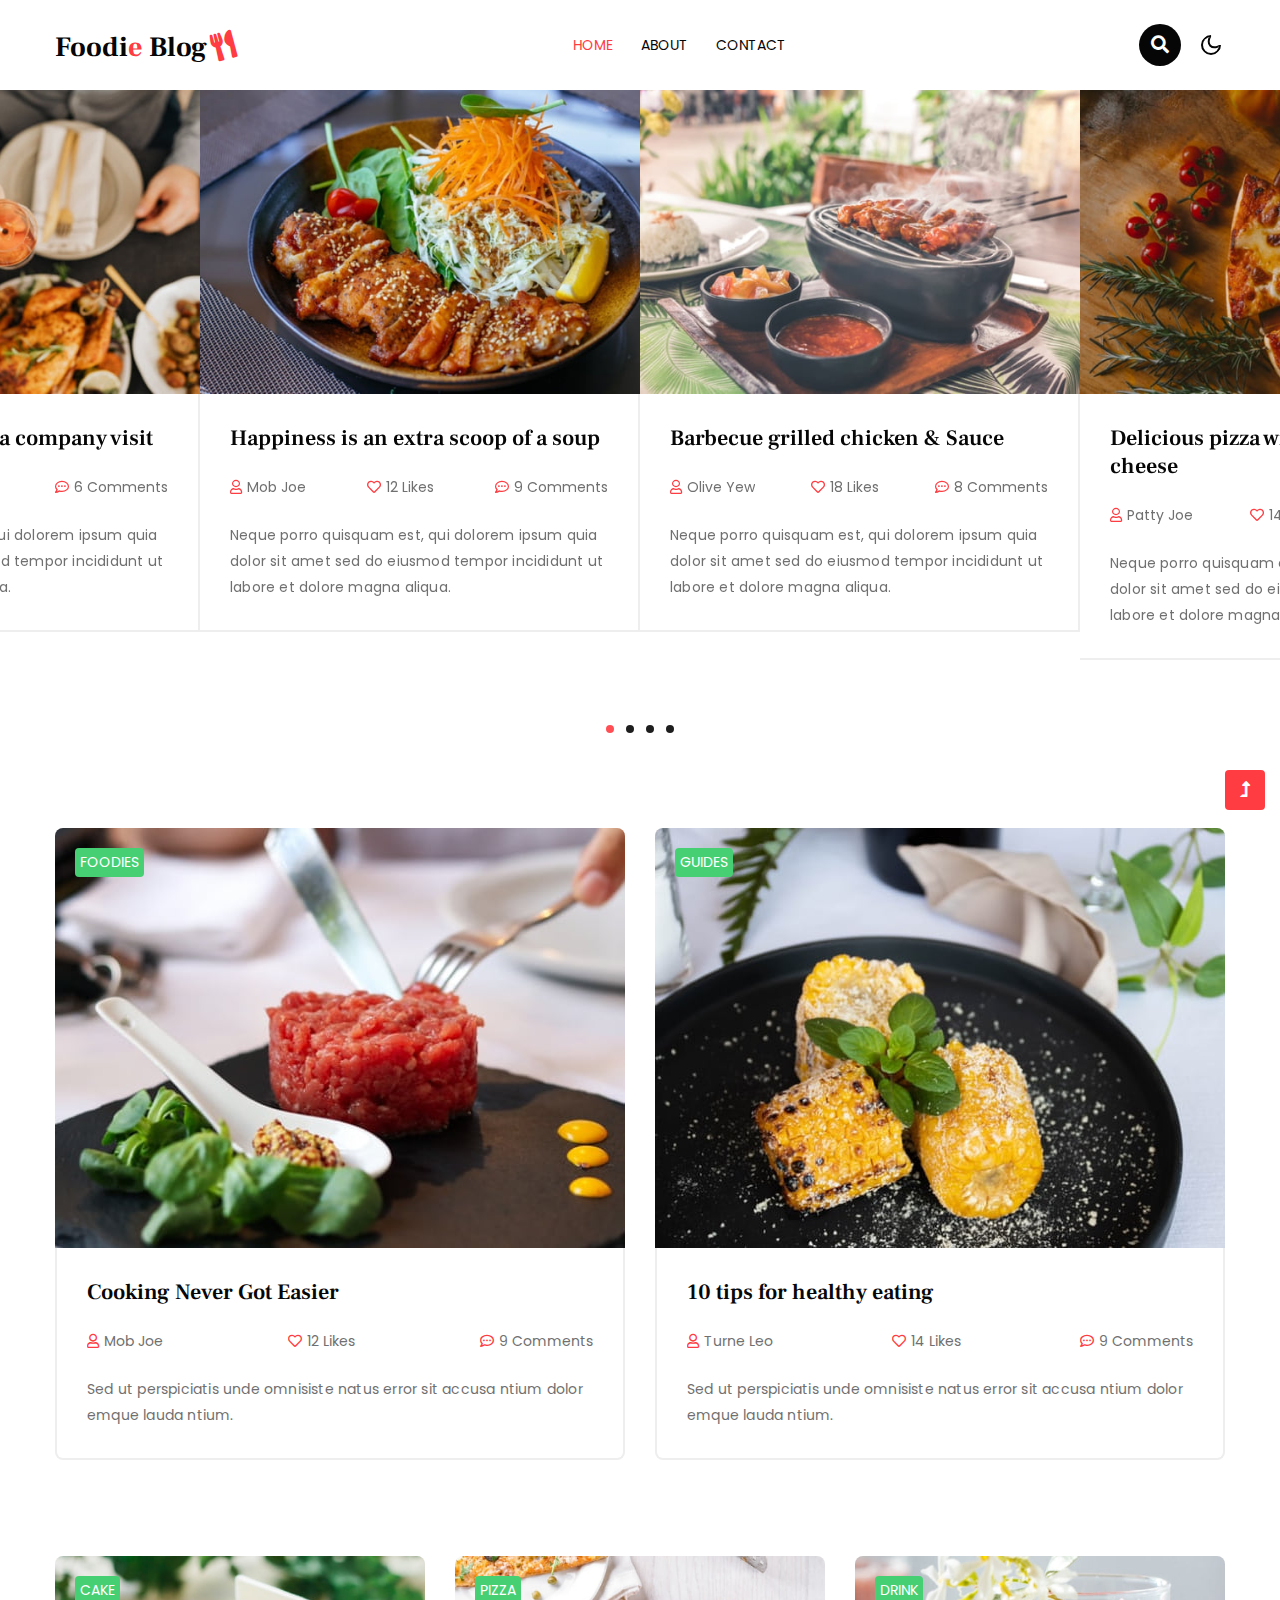
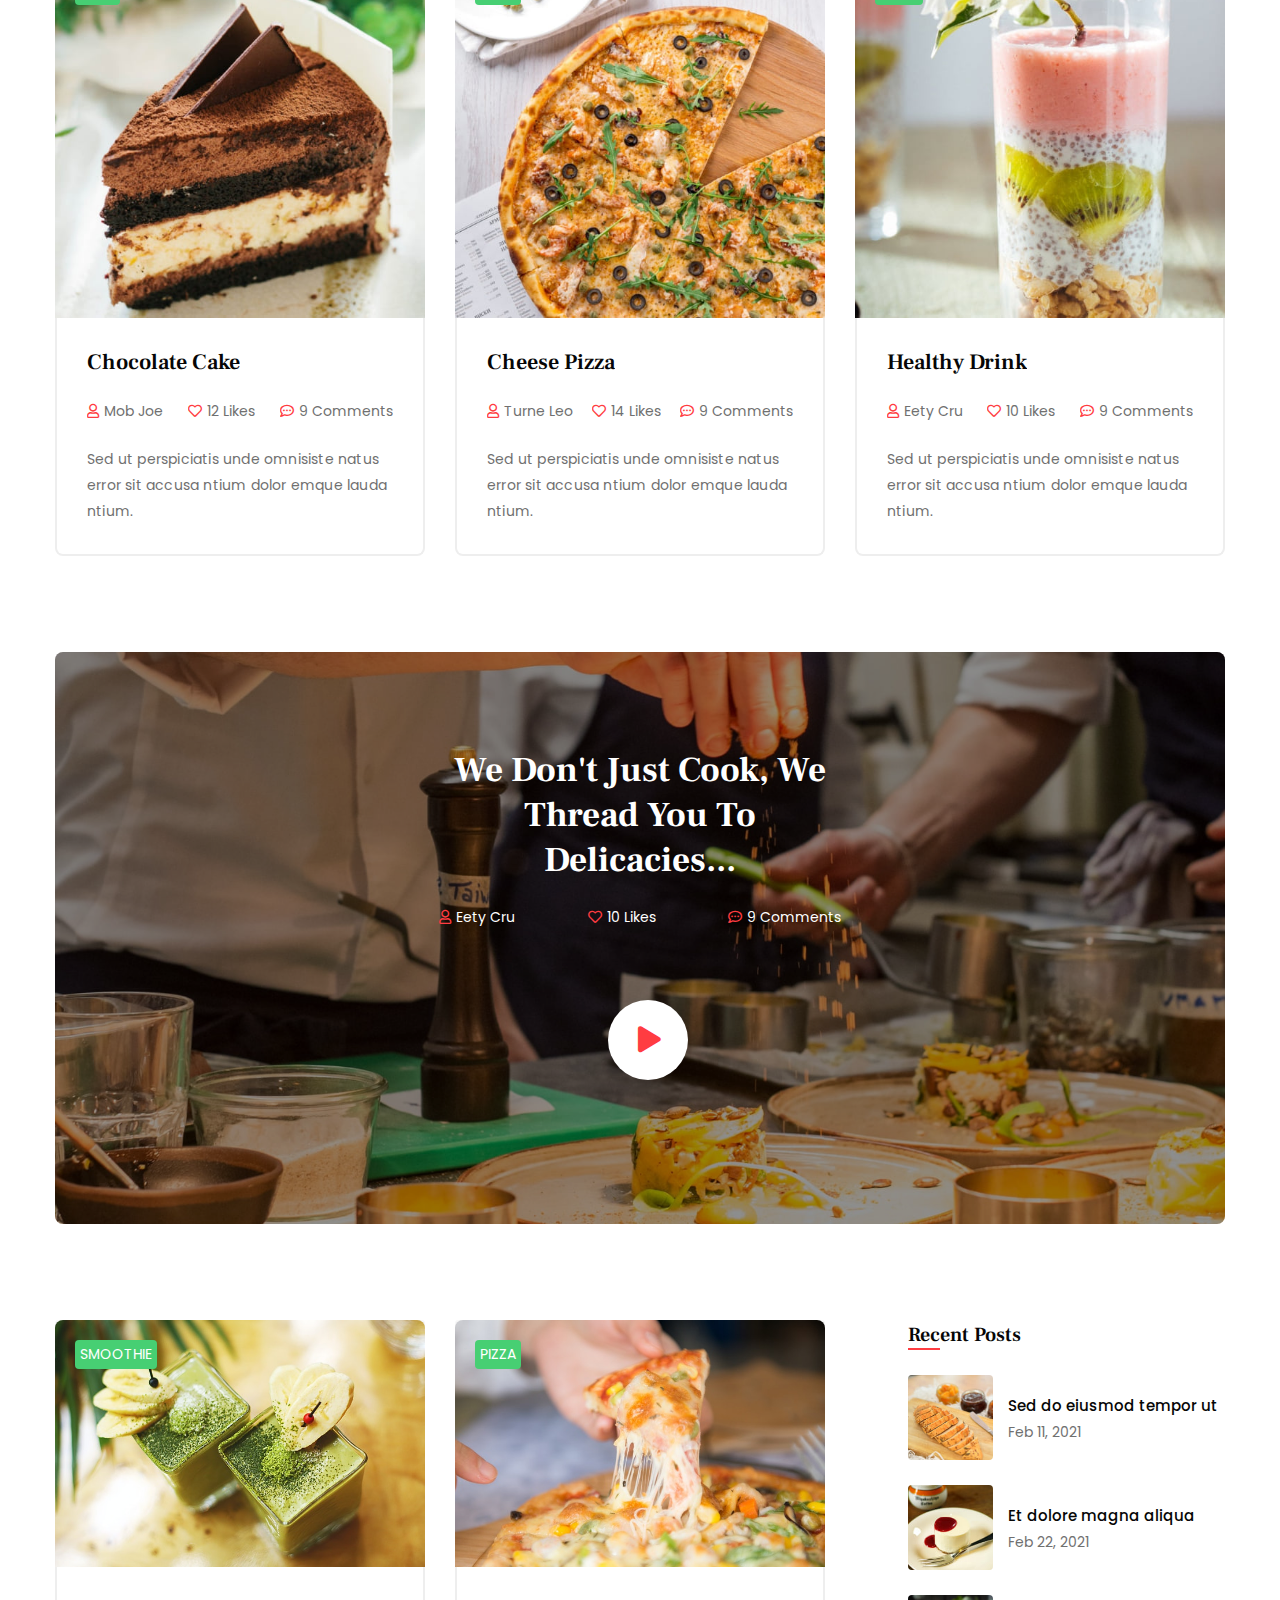
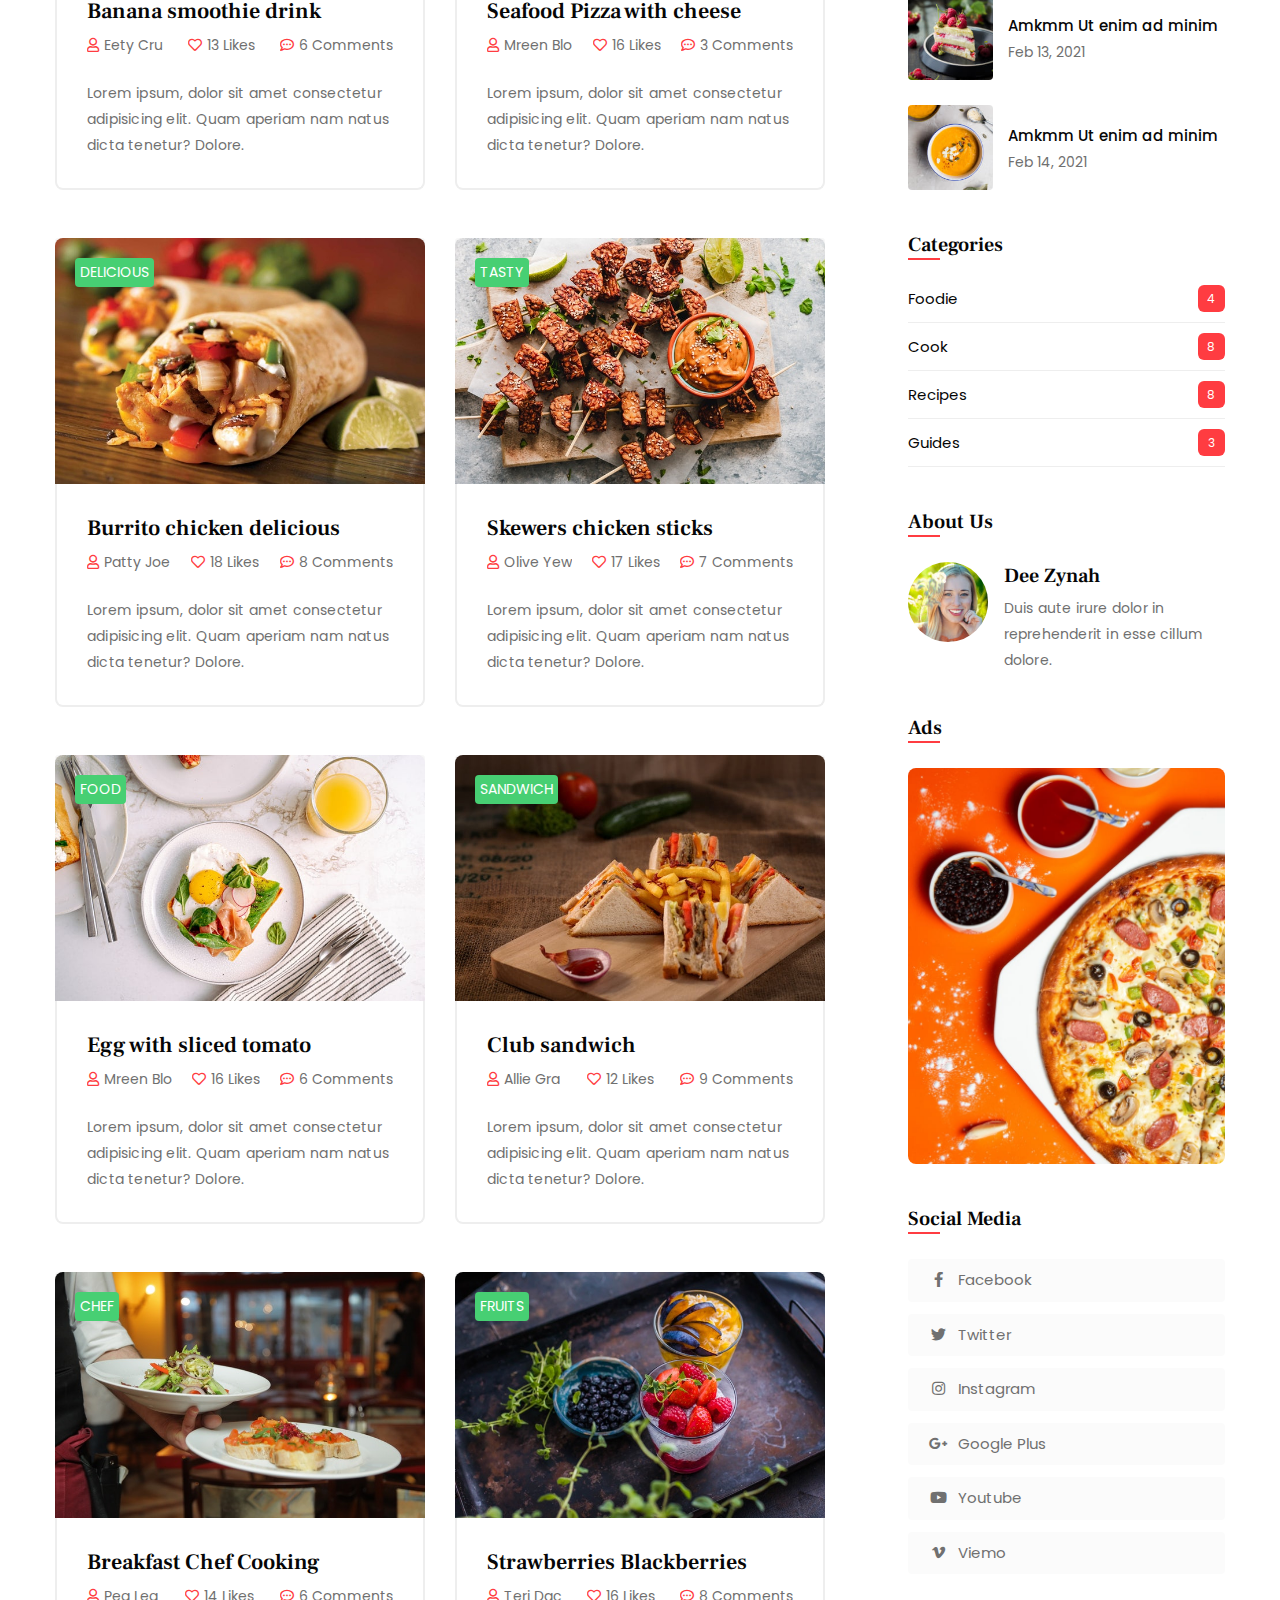
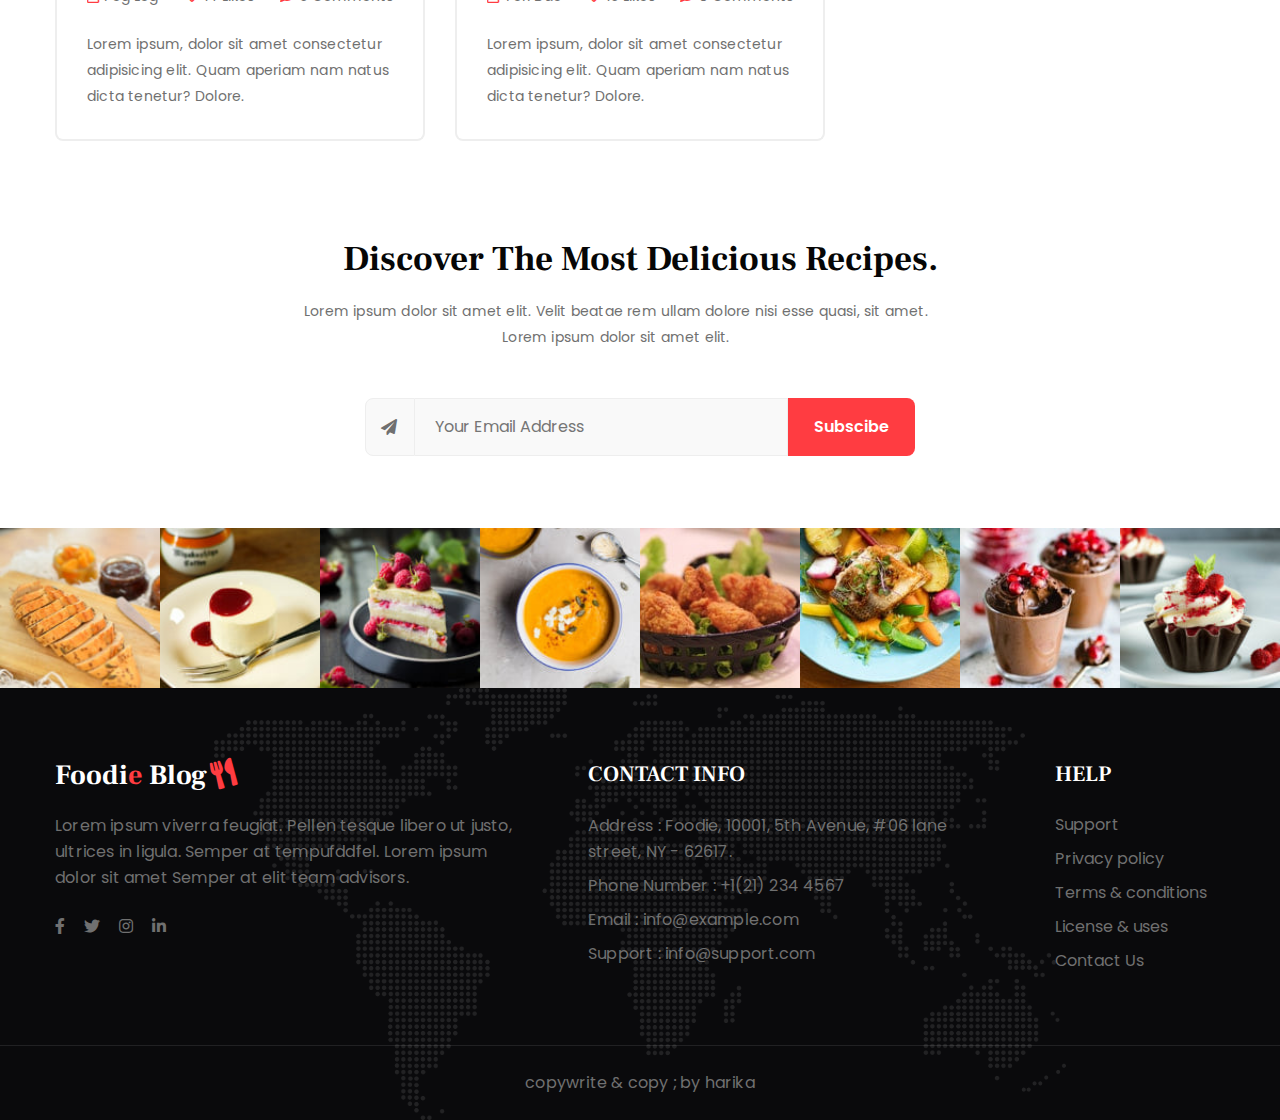
<file: index.html>
<!doctype html>
<html lang="en">

<head>
    <!-- Required meta tags -->
    <meta charset="utf-8">
    <meta name="viewport" content="width=device-width, initial-scale=1, shrink-to-fit=no">
    <title>Foodie Blog - Blog Category Bootstrap Responsive Website Template - Home : W3Layouts</title>
    
    <link href="//fonts.googleapis.com/css2?family=Frank+Ruhl+Libre:wght@300;400;500;700;900&display=swap"
        rel="stylesheet">
    <link
        href="//fonts.googleapis.com/css2?family=Poppins:ital,wght@0,100;0,200;0,300;0,400;0,500;0,600;0,700;0,800;0,900;1,100;1,200;1,300;1,400;1,500;1,600;1,700;1,800;1,900&display=swap"
        rel="stylesheet">
    <!-- //google-fonts -->
    <!-- Template CSS Style link -->
    <link rel="stylesheet" href="assets/css/style-starter.css">
</head>

<body>
    <!--header-->
    <header id="site-header" class="fixed-top">
        <div class="container">
            <nav class="navbar navbar-expand-lg stroke">
                <h1>
                    <a class="navbar-brand" href="index.html">
                        Foodi<span>e</span> Blog<i class="fas fa-utensils"></i>
                    </a>
                </h1>
                <!-- if logo is image enable this   
    <a class="navbar-brand" href="#index.html">
        <img src="image-path" alt="Your logo" title="Your logo" style="height:35px;" />
    </a> -->
                <button class="navbar-toggler  collapsed bg-gradient" type="button" data-toggle="collapse"
                    data-target="#navbarTogglerDemo02" aria-controls="navbarTogglerDemo02" aria-expanded="false"
                    aria-label="Toggle navigation">
                    <span class="navbar-toggler-icon fa icon-expand fa-bars"></span>
                    <span class="navbar-toggler-icon fa icon-close fa-times"></span>
                </button>

                <div class="collapse navbar-collapse" id="navbarTogglerDemo02">
                    <ul class="navbar-nav mx-lg-auto">
                        <li class="nav-item active">
                            <a class="nav-link" href="index.html">Home <span class="sr-only">(current)</span></a>
                        </li>
                        <li class="nav-item">
                            <a class="nav-link" href="about.html">About</a>
                        </li>
                        <li class="nav-item">
                            <a class="nav-link" href="contact.html">Contact</a>
                        </li>
                    </ul>
                </div>
                <!-- search button -->
                <div class="search-right ml-lg-3">
                    <div class="search-container">
                        <form action="/search" method="get">
                            <input class="search expandright" id="searchright" type="search" name="q"
                                placeholder="Search">
                            <label class="button searchbutton" for="searchright"><i class="fas fa-search"></i></label>
                        </form>
                    </div>
                </div>
                <!-- //search button -->
                <!-- toggle switch for light and dark theme -->
                <div class="cont-ser-position">
                    <nav class="navigation">
                        <div class="theme-switch-wrapper">
                            <label class="theme-switch" for="checkbox">
                                <input type="checkbox" id="checkbox">
                                <div class="mode-container">
                                    <i class="gg-sun"></i>
                                    <i class="gg-moon"></i>
                                </div>
                            </label>
                        </div>
                    </nav>
                </div>
                <!-- //toggle switch for light and dark theme -->
            </nav>
        </div>
    </header>
    <!--//header-->

    <!-- banner blog section -->
    <section class="w3l-banner-blog py-5">
        <div class="w3l-main-blog py-4">
            <div class="owl-blog owl-carousel owl-theme">
                <div class="item">
                    <div class="news-img position-relative">
                        <a href="blog-single.html"><img src="assets/images/banner-blog1.jpg" class="img-fluid img-responsive"
                                alt="news image"></a>
                        <div class="title-wrap">
                            <h4 class="title"><a href="blog-single.html">Happiness is an extra scoop of a soup</a></h4>
                            <ul class="admin-list mt-2 mb-4">
                                <li><a href="#blog"><i class="far fa-user"></i>Mob Joe
                                    </a></li>
                                <li><a href="#blog"><i class="far fa-heart"></i>12 Likes</a></li>
                                <li><a href="#blog"><i class="far fa-comment-dots"></i>9 Comments</a>
                                </li>
                            </ul>
                            <p>Neque porro quisquam est, qui dolorem ipsum quia dolor sit amet sed do eiusmod tempor
                                incididunt ut labore et dolore magna aliqua.</p>
                        </div>
                    </div>
                </div>
                <div class="item">
                    <div class="news-img">
                        <a href="blog-single.html"><img src="assets/images/banner-blog2.jpg" class="img-fluid img-responsive"
                                alt="news image"></a>
                        <div class="title-wrap">
                            <h4 class="title"><a href="blog-single.html">Barbecue grilled chicken & Sauce</a></h4>
                            <ul class="admin-list mt-2 mb-4">
                                <li><a href="#blog"><i class="far fa-user"></i>Olive Yew
                                    </a></li>
                                <li><a href="#blog"><i class="far fa-heart"></i>18 Likes</a></li>
                                <li><a href="#blog"><i class="far fa-comment-dots"></i>8 Comments</a>
                                </li>
                            </ul>
                            <p>Neque porro quisquam est, qui dolorem ipsum quia dolor sit amet sed do eiusmod tempor
                                incididunt ut labore et dolore magna aliqua.</p>
                        </div>
                    </div>
                </div>
                <div class="item">
                    <div class="news-img">
                        <a href="blog-single.html"><img src="assets/images/banner-blog3.jpg" class="img-fluid img-responsive"
                                alt="news image"></a>
                        <div class="title-wrap">
                            <h4 class="title"><a href="blog-single.html">Delicious pizza with mozzarella cheese</a></h4>
                            <ul class="admin-list mt-2 mb-4">
                                <li><a href="#blog"><i class="far fa-user"></i>Patty Joe
                                    </a></li>
                                <li><a href="#blog"><i class="far fa-heart"></i>14 Likes</a></li>
                                <li><a href="#blog"><i class="far fa-comment-dots"></i>5 Comments</a>
                                </li>
                            </ul>
                            <p>Neque porro quisquam est, qui dolorem ipsum quia dolor sit amet sed do eiusmod tempor
                                incididunt ut labore et dolore magna aliqua.</p>
                        </div>
                    </div>
                </div>
                <div class="item">
                    <div class="news-img">
                        <a href="blog-single.html"><img src="assets/images/banner-blog6.jpg" class="img-fluid img-responsive"
                                alt="news image"></a>
                        <div class="title-wrap">
                            <h4 class="title"><a href="blog-single.html">How to make a quick and easy breakfast?</a></h4>
                            <ul class="admin-list mt-2 mb-4">
                                <li><a href="#blog"><i class="far fa-user"></i>Mreen Blo
                                    </a></li>
                                <li><a href="#blog"><i class="far fa-heart"></i>13 Likes</a></li>
                                <li><a href="#blog"><i class="far fa-comment-dots"></i>6 Comments</a>
                                </li>
                            </ul>
                            <p>Neque porro quisquam est, qui dolorem ipsum quia dolor sit amet sed do eiusmod tempor
                                incididunt ut labore et dolore magna aliqua.</p>
                        </div>
                    </div>
                </div>
                <div class="item">
                    <div class="news-img">
                        <a href="blog-single.html"><img src="assets/images/banner-blog5.jpg" class="img-fluid img-responsive"
                                alt="news image"></a>
                        <div class="title-wrap">
                            <h4 class="title"><a href="blog-single.html">Breakfast with Bun & White cream</a></h4>
                            <ul class="admin-list mt-2 mb-4">
                                <li><a href="#blog"><i class="far fa-user"></i>Allie Gra
                                    </a></li>
                                <li><a href="#blog"><i class="far fa-heart"></i>14 Likes</a></li>
                                <li><a href="#blog"><i class="far fa-comment-dots"></i>7 Comments</a>
                                </li>
                            </ul>
                            <p>Neque porro quisquam est, qui dolorem ipsum quia dolor sit amet sed do eiusmod tempor
                                incididunt ut labore et dolore magna aliqua.</p>
                        </div>
                    </div>
                </div>
                <div class="item">
                    <div class="news-img">
                        <a href="blog-single.html"><img src="assets/images/banner-blog8.jpg" class="img-fluid img-responsive"
                                alt="news image"></a>
                        <div class="title-wrap">
                            <h4 class="title"><a href="blog-single.html">12 must-eat breakfast egg sandwiches</a></h4>
                            <ul class="admin-list mt-2 mb-4">
                                <li><a href="#blog"><i class="far fa-user"></i>Peg Leg
                                    </a></li>
                                <li><a href="#blog"><i class="far fa-heart"></i>16 Likes</a></li>
                                <li><a href="#blog"><i class="far fa-comment-dots"></i>8 Comments</a>
                                </li>
                            </ul>
                            <p>Neque porro quisquam est, qui dolorem ipsum quia dolor sit amet sed do eiusmod tempor
                                incididunt ut labore et dolore magna aliqua.</p>
                        </div>
                    </div>
                </div>
                <div class="item">
                    <div class="news-img">
                        <a href="blog-single.html"><img src="assets/images/banner-blog4.jpg" class="img-fluid img-responsive"
                                alt="news image"></a>
                        <div class="title-wrap">
                            <h4 class="title"><a href="blog-single.html">The plate of rice & cooked meat</a></h4>
                            <ul class="admin-list mt-2 mb-4">
                                <li><a href="#blog"><i class="far fa-user"></i>Teri Dac
                                    </a></li>
                                <li><a href="#blog"><i class="far fa-heart"></i>14 Likes</a></li>
                                <li><a href="#blog"><i class="far fa-comment-dots"></i>4 Comments</a>
                                </li>
                            </ul>
                            <p>Neque porro quisquam est, qui dolorem ipsum quia dolor sit amet sed do eiusmod tempor
                                incididunt ut labore et dolore magna aliqua.</p>
                        </div>
                    </div>
                </div>
                <div class="item">
                    <div class="news-img">
                        <a href="blog-single.html"><img src="assets/images/banner-blog7.jpg" class="img-fluid img-responsive"
                                alt="news image"></a>
                        <div class="title-wrap">
                            <h4 class="title"><a href="blog-single.html">Best foods to take for a company visit</a></h4>
                            <ul class="admin-list mt-2 mb-4">
                                <li><a href="#blog"><i class="far fa-user"></i>Aida Bue
                                    </a></li>
                                <li><a href="#blog"><i class="far fa-heart"></i>10 Likes</a></li>
                                <li><a href="#blog"><i class="far fa-comment-dots"></i>6 Comments</a>
                                </li>
                            </ul>
                            <p>Neque porro quisquam est, qui dolorem ipsum quia dolor sit amet sed do eiusmod tempor
                                incididunt ut labore et dolore magna aliqua.</p>
                        </div>
                    </div>
                </div>
            </div>
        </div>
    </section>
    <!-- //banner blog section -->

    <!-- 2 col section -->
    <section class="w3l-blog-sec py-5">
        <div class="container py-md-5 py-4">
            <div class="row justify-content-center">
                <div class="col-md-6">
                    <div class="blog-info">
                        <div class="position-relative">
                            <a href="#blog">
                                <img class="img-fluid" src="assets/images/banner-b1.jpg" alt="blog-image">
                            </a>
                            <a href="blog-single.html" class="category-style">Foodies</a>
                        </div>
                        <div class="title-wrap title-wrap-2">
                            <h4 class="title"><a href="#blog">Cooking Never Got Easier</a></h4>
                            <ul class="admin-list mt-2 mb-4">
                                <li><a href="#blog"><i class="far fa-user"></i>Mob Joe
                                    </a></li>
                                <li><a href="#blog"><i class="far fa-heart"></i>12 Likes</a></li>
                                <li><a href="#blog"><i class="far fa-comment-dots"></i>9 Comments</a>
                                </li>
                            </ul>
                            <p>Sed ut perspiciatis unde omnisiste natus error sit accusa ntium dolor emque
                                lauda ntium.</p>
                        </div>
                    </div>
                </div>
                <div class="col-md-6 mt-md-0 mt-4">
                    <div class="blog-info">
                        <div class="position-relative">
                            <a href="#blog">
                                <img class="img-fluid" src="assets/images/banner-b2.jpg" alt="blog-image">
                            </a>
                            <a href="blog-single.html" class="category-style">Guides</a>
                        </div>
                        <div class="title-wrap title-wrap-2">
                            <h4 class="title"><a href="#blog">10 tips for healthy eating</a></h4>
                            <ul class="admin-list mt-2 mb-4">
                                <li><a href="#blog"><i class="far fa-user"></i>Turne Leo
                                    </a></li>
                                <li><a href="#blog"><i class="far fa-heart"></i>14 Likes</a></li>
                                <li><a href="#blog"><i class="far fa-comment-dots"></i>9 Comments</a>
                                </li>
                            </ul>
                            <p>Sed ut perspiciatis unde omnisiste natus error sit accusa ntium dolor emque
                                lauda ntium.</p>
                        </div>
                    </div>
                </div>
            </div>
        </div>
    </section>
    <!-- //2 col section -->

    <!-- 3 col section -->
    <section class="w3l-blog-sec">
        <div class="container">
            <div class="row justify-content-center">
                <div class="col-xl-4 col-md-6">
                    <div class="blog-info">
                        <div class="position-relative">
                            <a href="#blog">
                                <img class="img-fluid" src="assets/images/banner-bo1.jpg" alt="blog-image">
                            </a>
                            <a href="blog-single.html" class="category-style">Cake</a>
                        </div>
                        <div class="title-wrap title-wrap-2">
                            <h4 class="title"><a href="#blog">Chocolate Cake</a></h4>
                            <ul class="admin-list mt-2 mb-4">
                                <li><a href="#blog"><i class="far fa-user"></i>Mob Joe
                                    </a></li>
                                <li><a href="#blog"><i class="far fa-heart"></i>12 Likes</a></li>
                                <li><a href="#blog"><i class="far fa-comment-dots"></i>9 Comments</a>
                                </li>
                            </ul>
                            <p>Sed ut perspiciatis unde omnisiste natus error sit accusa ntium dolor emque
                                lauda ntium.</p>
                        </div>
                    </div>
                </div>
                <div class="col-xl-4 col-md-6 mt-md-0 mt-4">
                    <div class="blog-info">
                        <div class="position-relative">
                            <a href="#blog">
                                <img class="img-fluid" src="assets/images/banner-bo2.jpg" alt="blog-image">
                            </a>
                            <a href="blog-single.html" class="category-style">Pizza</a>
                        </div>
                        <div class="title-wrap title-wrap-2">
                            <h4 class="title"><a href="#blog">Cheese Pizza</a></h4>
                            <ul class="admin-list mt-2 mb-4">
                                <li><a href="#blog"><i class="far fa-user"></i>Turne Leo
                                    </a></li>
                                <li><a href="#blog"><i class="far fa-heart"></i>14 Likes</a></li>
                                <li><a href="#blog"><i class="far fa-comment-dots"></i>9 Comments</a>
                                </li>
                            </ul>
                            <p>Sed ut perspiciatis unde omnisiste natus error sit accusa ntium dolor emque
                                lauda ntium.</p>
                        </div>
                    </div>
                </div>
                <div class="col-xl-4 col-md-6 mt-xl-0 mt-lg-5 mt-4">
                    <div class="blog-info">
                        <div class="position-relative">
                            <a href="#blog">
                                <img class="img-fluid" src="assets/images/banner-bo3.jpg" alt="blog-image">
                            </a>
                            <a href="blog-single.html" class="category-style">Drink</a>
                        </div>
                        <div class="title-wrap title-wrap-2">
                            <h4 class="title"><a href="#blog">Healthy Drink</a> </h4>
                            <ul class="admin-list mt-2 mb-4">
                                <li><a href="#blog"><i class="far fa-user"></i>Eety Cru
                                    </a></li>
                                <li><a href="#blog"><i class="far fa-heart"></i>10 Likes</a></li>
                                <li><a href="#blog"><i class="far fa-comment-dots"></i>9 Comments</a>
                                </li>
                            </ul>
                            <p>Sed ut perspiciatis unde omnisiste natus error sit accusa ntium dolor emque
                                lauda ntium.</p>
                        </div>
                    </div>
                </div>
            </div>
        </div>
    </section>
    <!-- //3 col section -->

    <!-- bg with video icon -->
    <section class="w3l-covers-14 pt-5">
        <div class="container pt-md-5 pt-4">
            <div class="blog-play-w3 text-center py-5">
                <div class="mx-auto py-5 px-4" style="max-width:450px;">
                    <h3 class="title-style text-white">We don't just cook, we thread you to delicacies...</h3>
                    <ul class="admin-list mt-4 mb-4">
                        <li><a href="#blog" class="text-white"><i class="far fa-user"></i>Eety Cru
                            </a></li>
                        <li><a href="#blog" class="text-white"><i class="far fa-heart"></i>10 Likes</a></li>
                        <li><a href="#blog" class="text-white"><i class="far fa-comment-dots"></i>9
                                Comments</a>
                        </li>
                    </ul>
                    <div class="video-section mt-5 pt-4 pb-5">
                        <!--//video-->
                        <a href="#small-dialog" class="popup-with-zoom-anim play-view text-center pl-3">
                            <span class="video-play-icon">
                                <span class="fas fa-play"></span>
                            </span>
                        </a>
                        <!-- dialog itself, mfp-hide class is required to make dialog hidden -->
                        <div id="small-dialog" class="zoom-anim-dialog mfp-hide">
                            <iframe src="https://player.vimeo.com/video/192089758" frameborder="0"
                                allow="autoplay; fullscreen" allowfullscreen></iframe>
                        </div>
                        <!--//video-->
                    </div>
                </div>
            </div>
        </div>
    </section>
    <!-- //bg with video icon -->

    <!-- blog page -->
    <section class="w3l-text-11 py-5">
        <div class="container py-md-5 py-4">
            <div class="row">
                <div class="col-lg-8 text11-content">
                    <div class="row">
                        <div class="col-sm-6 card">
                            <div class="card-header p-0 position-relative border-0">
                                <a href="#blog">
                                    <img class="card-img-bottom d-block radius-image" src="assets/images/blog1.jpg"
                                        alt="Card image cap">
                                </a>
                                <a href="blog-single.html" class="category-style">Smoothie</a>
                            </div>
                            <div class="title-wrap title-wrap-2">
                                <h4 class="title"><a href="#blog">Banana smoothie drink</a></h4>
                                <ul class="admin-list mt-2 mb-4">
                                    <li><a href="#blog"><i class="far fa-user"></i>Eety Cru
                                        </a></li>
                                    <li><a href="#blog"><i class="far fa-heart"></i>13 Likes</a></li>
                                    <li><a href="#blog"><i class="far fa-comment-dots"></i>6 Comments</a>
                                    </li>
                                </ul>
                                <p>Lorem ipsum, dolor sit amet consectetur adipisicing elit. Quam aperiam nam natus
                                    dicta tenetur? Dolore.
                                </p>
                            </div>
                        </div>
                        <div class="col-sm-6 card mt-sm-0 mt-4">
                            <div class="card-header p-0 position-relative border-0">
                                <a href="#blog">
                                    <img class="card-img-bottom d-block radius-image" src="assets/images/blog2.jpg"
                                        alt="Card image cap">
                                </a>
                                <a href="blog-single.html" class="category-style">Pizza</a>
                            </div>
                            <div class="title-wrap title-wrap-2">
                                <h4 class="title"><a href="#blog">Seafood Pizza with cheese</a></h4>
                                <ul class="admin-list mt-2 mb-4">
                                    <li><a href="#blog"><i class="far fa-user"></i>Mreen Blo
                                        </a></li>
                                    <li><a href="#blog"><i class="far fa-heart"></i>16 Likes</a></li>
                                    <li><a href="#blog"><i class="far fa-comment-dots"></i>3 Comments</a>
                                    </li>
                                </ul>
                                <p>Lorem ipsum, dolor sit amet consectetur adipisicing elit. Quam aperiam nam natus
                                    dicta tenetur? Dolore.
                                </p>
                            </div>
                        </div>
                        <div class="col-sm-6 card mt-lg-5 mt-4">
                            <div class="card-header p-0 position-relative border-0">
                                <a href="#blog">
                                    <img class="card-img-bottom d-block radius-image" src="assets/images/blog3.jpg"
                                        alt="Card image cap">
                                </a>
                                <a href="blog-single.html" class="category-style">Delicious</a>
                            </div>
                            <div class="title-wrap title-wrap-2">
                                <h4 class="title"><a href="#blog">Burrito chicken delicious </a></h4>
                                <ul class="admin-list mt-2 mb-4">
                                    <li><a href="#blog"><i class="far fa-user"></i>Patty Joe
                                        </a></li>
                                    <li><a href="#blog"><i class="far fa-heart"></i>18 Likes</a></li>
                                    <li><a href="#blog"><i class="far fa-comment-dots"></i>8 Comments</a>
                                    </li>
                                </ul>
                                <p>Lorem ipsum, dolor sit amet consectetur adipisicing elit. Quam aperiam nam natus
                                    dicta tenetur? Dolore.
                                </p>
                            </div>
                        </div>
                        <div class="col-sm-6 card mt-lg-5 mt-4">
                            <div class="card-header p-0 position-relative border-0">
                                <a href="#blog">
                                    <img class="card-img-bottom d-block radius-image" src="assets/images/blog4.jpg"
                                        alt="Card image cap">
                                </a>
                                <a href="blog-single.html" class="category-style">Tasty</a>
                            </div>
                            <div class="title-wrap title-wrap-2">
                                <h4 class="title"><a href="#blog">Skewers chicken sticks</a></h4>
                                <ul class="admin-list mt-2 mb-4">
                                    <li><a href="#blog"><i class="far fa-user"></i>Olive Yew
                                        </a></li>
                                    <li><a href="#blog"><i class="far fa-heart"></i>17 Likes</a></li>
                                    <li><a href="#blog"><i class="far fa-comment-dots"></i>7 Comments</a>
                                    </li>
                                </ul>
                                <p>Lorem ipsum, dolor sit amet consectetur adipisicing elit. Quam aperiam nam natus
                                    dicta tenetur? Dolore.
                                </p>
                            </div>
                        </div>
                        <div class="col-sm-6 card mt-lg-5 mt-4">
                            <div class="card-header p-0 position-relative border-0">
                                <a href="#blog">
                                    <img class="card-img-bottom d-block radius-image" src="assets/images/blog5.jpg"
                                        alt="Card image cap">
                                </a>
                                <a href="blog-single.html" class="category-style">Food</a>
                            </div>
                            <div class="title-wrap title-wrap-2">
                                <h4 class="title"><a href="#blog">Egg with sliced tomato</a></h4>
                                <ul class="admin-list mt-2 mb-4">
                                    <li><a href="#blog"><i class="far fa-user"></i>Mreen Blo
                                        </a></li>
                                    <li><a href="#blog"><i class="far fa-heart"></i>16 Likes</a></li>
                                    <li><a href="#blog"><i class="far fa-comment-dots"></i>6 Comments</a>
                                    </li>
                                </ul>
                                <p>Lorem ipsum, dolor sit amet consectetur adipisicing elit. Quam aperiam nam natus
                                    dicta tenetur? Dolore.
                                </p>
                            </div>
                        </div>
                        <div class="col-sm-6 card mt-lg-5 mt-4">
                            <div class="card-header p-0 position-relative border-0">
                                <a href="#blog">
                                    <img class="card-img-bottom d-block radius-image" src="assets/images/blog6.jpg"
                                        alt="Card image cap">
                                </a>
                                <a href="blog-single.html" class="category-style">Sandwich</a>
                            </div>
                            <div class="title-wrap title-wrap-2">
                                <h4 class="title"><a href="#blog">Club sandwich </a></h4>
                                <ul class="admin-list mt-2 mb-4">
                                    <li><a href="#blog"><i class="far fa-user"></i>Allie Gra
                                        </a></li>
                                    <li><a href="#blog"><i class="far fa-heart"></i>12 Likes</a></li>
                                    <li><a href="#blog"><i class="far fa-comment-dots"></i>9 Comments</a>
                                    </li>
                                </ul>
                                <p>Lorem ipsum, dolor sit amet consectetur adipisicing elit. Quam aperiam nam natus
                                    dicta tenetur? Dolore.
                                </p>
                            </div>
                        </div>
                        <div class="col-sm-6 card mt-lg-5 mt-4">
                            <div class="card-header p-0 position-relative border-0">
                                <a href="#blog">
                                    <img class="card-img-bottom d-block radius-image" src="assets/images/blog7.jpg"
                                        alt="Card image cap">
                                </a>
                                <a href="blog-single.html" class="category-style">Chef</a>
                            </div>
                            <div class="title-wrap title-wrap-2">
                                <h4 class="title"><a href="#blog">Breakfast Chef Cooking</a></h4>
                                <ul class="admin-list mt-2 mb-4">
                                    <li><a href="#blog"><i class="far fa-user"></i>Peg Leg
                                        </a></li>
                                    <li><a href="#blog"><i class="far fa-heart"></i>14 Likes</a></li>
                                    <li><a href="#blog"><i class="far fa-comment-dots"></i>6 Comments</a>
                                    </li>
                                </ul>
                                <p>Lorem ipsum, dolor sit amet consectetur adipisicing elit. Quam aperiam nam natus
                                    dicta tenetur? Dolore.
                                </p>
                            </div>
                        </div>
                        <div class="col-sm-6 card mt-lg-5 mt-4">
                            <div class="card-header p-0 position-relative border-0">
                                <a href="#blog">
                                    <img class="card-img-bottom d-block radius-image" src="assets/images/blog8.jpg"
                                        alt="Card image cap">
                                </a>
                                <a href="blog-single.html" class="category-style">Fruits</a>
                            </div>
                            <div class="title-wrap title-wrap-2">
                                <h4 class="title"><a href="#blog">Strawberries Blackberries</a></h4>
                                <ul class="admin-list mt-2 mb-4">
                                    <li><a href="#blog"><i class="far fa-user"></i>Teri Dac
                                        </a></li>
                                    <li><a href="#blog"><i class="far fa-heart"></i>16 Likes</a></li>
                                    <li><a href="#blog"><i class="far fa-comment-dots"></i>8 Comments</a>
                                    </li>
                                </ul>
                                <p>Lorem ipsum, dolor sit amet consectetur adipisicing elit. Quam aperiam nam natus
                                    dicta tenetur? Dolore.
                                </p>
                            </div>
                        </div>
                    </div>
                </div>
                <div class="sidebar-side col-lg-4 pl-lg-5 mt-lg-0 mt-5">
                    <aside class="sidebar">
                        <!-- Popular Post Widget-->
                        <div class="sidebar-widget popular-posts">
                            <div class="sidebar-title">
                                <h4>Recent Posts</h4>
                            </div>
                            <article class="post">
                                <img src="assets/images/blog-s1.jpg" alt="">
                                <div class="text">
                                    <a href="#blog">Sed do eiusmod tempor ut </a>
                                    <div class="post-info">Feb 11, 2021</div>
                                </div>
                            </article>

                            <article class="post">
                                <img src="assets/images/blog-s2.jpg" alt="">
                                <div class="text">
                                    <a href="#blog">Et dolore magna aliqua </a>
                                    <div class="post-info">Feb 22, 2021</div>
                                </div>

                            </article>

                            <article class="post">
                                <img src="assets/images/blog-s3.jpg" alt="">
                                <div class="text"><a href="#blog">Amkmm Ut enim ad minim</a>
                                    <div class="post-info">Feb 13, 2021</div>
                                </div>
                            </article>

                            <article class="post">
                                <img src="assets/images/blog-s4.jpg" alt="">
                                <div class="text"><a href="#blog">Amkmm Ut enim ad minim</a>
                                    <div class="post-info">Feb 14, 2021</div>
                                </div>
                            </article>
                        </div>

                        <!-- Category Widget -->
                        <div class="sidebar-widget sidebar-blog-category">
                            <div class="sidebar-title">
                                <h4>Categories</h4>
                            </div>
                            <ul class="blog-cat">
                                <li><a href="#link">Foodie
                                        <label>4</label></a></li>
                                <li><a href="#link">Cook
                                        <label>8</label></a></li>
                                <li><a href="#link"> Recipes
                                        <label>8</label></a></li>
                                <li><a href="#link"> Guides
                                        <label>3</label></a></li>
                            </ul>
                        </div>

                        <!-- about Widget -->
                        <div class="sidebar-widget about-widget">
                            <div class="sidebar-title">
                                <h4>About Us</h4>
                            </div>
                            <div class="d-flex">
                                <div class="img-about-w3 mr-3">
                                    <img src="assets/images/testi1.jpg" alt="" class="img-fluid" />
                                </div>
                                <div class="right-ab-block">
                                    <h3>Dee Zynah</h3>
                                    <p>Duis aute irure dolor in reprehenderit in esse cillum dolore.</p>
                                </div>
                            </div>
                        </div>

                        <!-- ads Widget -->
                        <div class="sidebar-widget">
                            <div class="sidebar-title">
                                <h4>Ads</h4>
                            </div>
                            <div class="ads-img-ab">
                                <a href="#blog"><img src="assets/images/ads.jpg" class="img-fluid" alt="" /></a>
                            </div>
                        </div>
                        <!-- social media Widget-->
                        <div class="sidebar-widget social-style">
                            <div class="sidebar-title">
                                <h4>Social Media</h4>
                            </div>
                            <a href="#facebook"><i class="fab fa-facebook-f"></i>Facebook</a>
                            <a href="#twitter"><i class="fab fa-twitter"></i>Twitter</a>
                            <a href="#instagram"><i class="fab fa-instagram"></i>Instagram</a>
                            <a href="#googleplus"><i class="fab fa-google-plus-g"></i>Google Plus</a>
                            <a href="#youtube"><i class="fab fa-youtube"></i>Youtube</a>
                            <a href="#viemo"><i class="fab fa-vimeo-v"></i>Viemo</a>
                        </div>

                    </aside>
                </div>
            </div>
        </div>
    </section>
    <!-- //blog page -->

    <!-- subscribe section -->
    <section class="w3l-project pb-5" id="subscribe">
        <div class="container pb-4">
            <div class="bottom-info">
                <div class="header-section text-center">
                    <h3 class="title-style">Discover the most delicious recipes.</h3>
                    <p class="mt-3 pr-lg-5">Lorem ipsum dolor sit amet elit. Velit beatae
                        rem ullam dolore nisi esse quasi, sit amet. Lorem ipsum dolor sit
                        amet elit.</p>
                </div>
                <form action="#" class="subscribe mt-5" method="post">
                    <div class="input-group-text"><i class="fas fa-paper-plane"></i></div>
                    <input type="email" name="email" placeholder="Your Email Address" required="">
                    <button class="btn btn-style">Subscibe</button>
                </form>
            </div>
        </div>
    </section>
    <!-- //subscribe section -->

    <!-- instagram-feeds -->
    <div class="projects" id="special">
        <div class="projects-grids">
            <div class="istagram-feeds">
                <div class="projects-w3l-grid-info">
                    <a href="blog-single.html"><img src="assets/images/blog-s1.jpg" class="img-fluid" alt="" />
                        <div class="content-overlay"></div>
                        <div class="content-details fadeIn-top">
                            <span class="fab fa-instagram"></span>
                        </div>
                    </a>
                </div>
                <div class="projects-w3l-grid-info">
                    <a href="blog-single.html"><img src="assets/images/blog-s2.jpg" class="img-fluid" alt="" />
                        <div class="content-overlay"></div>
                        <div class="content-details fadeIn-top">
                            <span class="fab fa-instagram"></span>
                        </div>
                    </a>
                </div>
                <div class="projects-w3l-grid-info">
                    <a href="blog-single.html"><img src="assets/images/blog-s3.jpg" class="img-fluid" alt="" />
                        <div class="content-overlay"></div>
                        <div class="content-details fadeIn-top">
                            <span class="fab fa-instagram"></span>
                        </div>
                    </a>
                </div>
                <div class="projects-w3l-grid-info">
                    <a href="blog-single.html"><img src="assets/images/blog-s4.jpg" class="img-fluid" alt="" />
                        <div class="content-overlay"></div>
                        <div class="content-details fadeIn-top">
                            <span class="fab fa-instagram"></span>
                        </div>
                    </a>
                </div>
                <div class="projects-w3l-grid-info">
                    <a href="blog-single.html"><img src="assets/images/blog-s5.jpg" class="img-fluid" alt="" />
                        <div class="content-overlay"></div>
                        <div class="content-details fadeIn-top">
                            <span class="fab fa-instagram"></span>
                        </div>
                    </a>
                </div>
                <div class="projects-w3l-grid-info">
                    <a href="blog-single.html"><img src="assets/images/blog-s6.jpg" class="img-fluid" alt="" />
                        <div class="content-overlay"></div>
                        <div class="content-details fadeIn-top">
                            <span class="fab fa-instagram"></span>
                        </div>
                    </a>
                </div>
                <div class="projects-w3l-grid-info">
                    <a href="blog-single.html"><img src="assets/images/blog-s8.jpg" class="img-fluid" alt="" />
                        <div class="content-overlay"></div>
                        <div class="content-details fadeIn-top">
                            <span class="fab fa-instagram"></span>
                        </div>
                    </a>
                </div>
                <div class="projects-w3l-grid-info">
                    <a href="blog-single.html"><img src="assets/images/blog-s7.jpg" class="img-fluid" alt="" />
                        <div class="content-overlay"></div>
                        <div class="content-details fadeIn-top">
                            <span class="fab fa-instagram"></span>
                        </div>
                    </a>
                </div>
            </div>
        </div>
    </div>
    <!-- //instagram-feeds -->

    <!-- footer -->
    <footer class="w3l-footer-29-main">
        <div class="footer-29 py-5">
            <div class="container py-sm-4">
                <div class="row footer-top-29">
                    <div class="col-lg-5 col-md-6 footer-list-29 footer-1">
                        <h2 class="mb-4">
                            <a class="footer-logo" href="index.html">
                                Foodi<span>e</span> Blog<i class="fas fa-utensils"></i>
                            </a>
                        </h2>
                        <p>Lorem ipsum viverra feugiat. Pellen tesque libero ut justo, ultrices in ligula. Semper at
                            tempufddfel. Lorem ipsum dolor sit amet Semper at elit team advisors.</p>
                        <div class="main-social-footer-29 mt-md-4 mt-3">
                            <a href="#facebook" class="facebook"><i class="fab fa-facebook-f"></i></a>
                            <a href="#twitter" class="twitter"><i class="fab fa-twitter"></i></a>
                            <a href="#instagram" class="instagram"><i class="fab fa-instagram"></i></a>
                            <a href="#linkedin" class="linkedin"><i class="fab fa-linkedin-in"></i></a>
                        </div>
                    </div>

                    <div class="col-xl-5 col-lg-4 col-md-6 footer-list-29 footer-1 px-xl-5 mt-md-0 mt-5">
                        <h6 class="footer-title-29">Contact Info </h6>
                        <p class="mb-2">Address : Foodie, 10001, 5th Avenue, #06 lane street, NY - 62617.
                        </p>
                        <p class="mb-2">Phone Number : <a href="tel:+1(21) 234 4567">+1(21) 234 4567</a></p>
                        <p class="mb-2">Email : <a href="mailto:info@example.com">info@example.com</a></p>
                        <p>Support : <a href="mailto:info@support.com">info@support.com</a></p>
                    </div>

                    <div class="col-xl-2 col-lg-3 col-md-6 col-sm-5 col-6 footer-list-29 footer-2 mt-lg-0 mt-5">
                        <ul>
                            <h6 class="footer-title-29">Help</h6>
                            <li><a href="#support">Support</a></li>
                            <li><a href="#privacy">Privacy policy</a></li>
                            <li><a href="#terms">Terms & conditions</a></li>
                            <li><a href="#license">License & uses</a></li>
                            <li><a href="contact.html">Contact Us</a></li>
                        </ul>
                    </div>
                </div>
            </div>
        </div>
        <!-- copyright -->
        <section class="w3l-copyright text-center">
            <div class="container">
                <p class="copy-footer-29">copywrite & copy ; by harika</p>
            </div>
        </section>
        <!-- //copyright -->
    </footer>
    <!-- //footer -->

    <!-- Js scripts -->
    <!-- move top -->
    <button onclick="topFunction()" id="movetop" title="Go to top">
        <span class="fas fa-level-up-alt" aria-hidden="true"></span>
    </button>
    <script>
        // When the user scrolls down 20px from the top of the document, show the button
        window.onscroll = function () {
            scrollFunction()
        };

        function scrollFunction() {
            if (document.body.scrollTop > 20 || document.documentElement.scrollTop > 20) {
                document.getElementById("movetop").style.display = "block";
            } else {
                document.getElementById("movetop").style.display = "none";
            }
        }

        // When the user clicks on the button, scroll to the top of the document
        function topFunction() {
            document.body.scrollTop = 0;
            document.documentElement.scrollTop = 0;
        }
    </script>
    <!-- //move top -->

    <!-- common jquery plugin -->
    <script src="assets/js/jquery-3.3.1.min.js"></script>
    <!-- //common jquery plugin -->

    <!-- banner slider -->
    <script src="assets/js/owl.carousel.js"></script>
    <script>
        $(document).ready(function () {
            $('.owl-blog').owlCarousel({
                stagePadding: 200,
                loop: true,
                nav: false,
                responsiveClass: true,
                autoplay: true,
                autoplayTimeout: 5000,
                autoplaySpeed: 1000,
                autoplayHoverPause: false,
                responsive: {
                    0: {
                        items: 1,
                        stagePadding: 40,
                        nav: false
                    },
                    480: {
                        items: 1,
                        stagePadding: 40,
                        nav: true
                    },
                    667: {
                        items: 2,
                        stagePadding: 50,
                        nav: true
                    },
                    1000: {
                        items: 2,
                        nav: true
                    }
                }
            })
        })
    </script>
    <!-- //banner slider -->

    <!-- magnific popup -->
    <script src="assets/js/jquery.magnific-popup.min.js"></script>
    <script>
        $(document).ready(function () {
            $('.popup-with-zoom-anim').magnificPopup({
                type: 'inline',

                fixedContentPos: false,
                fixedBgPos: true,

                overflowY: 'auto',

                closeBtnInside: true,
                preloader: false,

                midClick: true,
                removalDelay: 300,
                mainClass: 'my-mfp-zoom-in'
            });

            $('.popup-with-move-anim').magnificPopup({
                type: 'inline',

                fixedContentPos: false,
                fixedBgPos: true,

                overflowY: 'auto',

                closeBtnInside: true,
                preloader: false,

                midClick: true,
                removalDelay: 300,
                mainClass: 'my-mfp-slide-bottom'
            });
        });
    </script>
    <!-- //magnific popup -->

    <!-- theme switch js (light and dark)-->
    <script src="assets/js/theme-change.js"></script>
    <!-- //theme switch js (light and dark)-->

    <!-- MENU-JS -->
    <script>
        $(window).on("scroll", function () {
            var scroll = $(window).scrollTop();

            if (scroll >= 80) {
                $("#site-header").addClass("nav-fixed");
            } else {
                $("#site-header").removeClass("nav-fixed");
            }
        });

        //Main navigation Active Class Add Remove
        $(".navbar-toggler").on("click", function () {
            $("header").toggleClass("active");
        });
        $(document).on("ready", function () {
            if ($(window).width() > 991) {
                $("header").removeClass("active");
            }
            $(window).on("resize", function () {
                if ($(window).width() > 991) {
                    $("header").removeClass("active");
                }
            });
        });
    </script>
    <!-- //MENU-JS -->

    <!-- disable body scroll which navbar is in active -->
    <script>
        $(function () {
            $('.navbar-toggler').click(function () {
                $('body').toggleClass('noscroll');
            })
        });
    </script>
    <!-- //disable body scroll which navbar is in active -->

    <!-- bootstrap -->
    <script src="assets/js/bootstrap.min.js"></script>
    <!-- //bootstrap -->
    <!-- //Js scripts -->
</body>

</html>
</file>
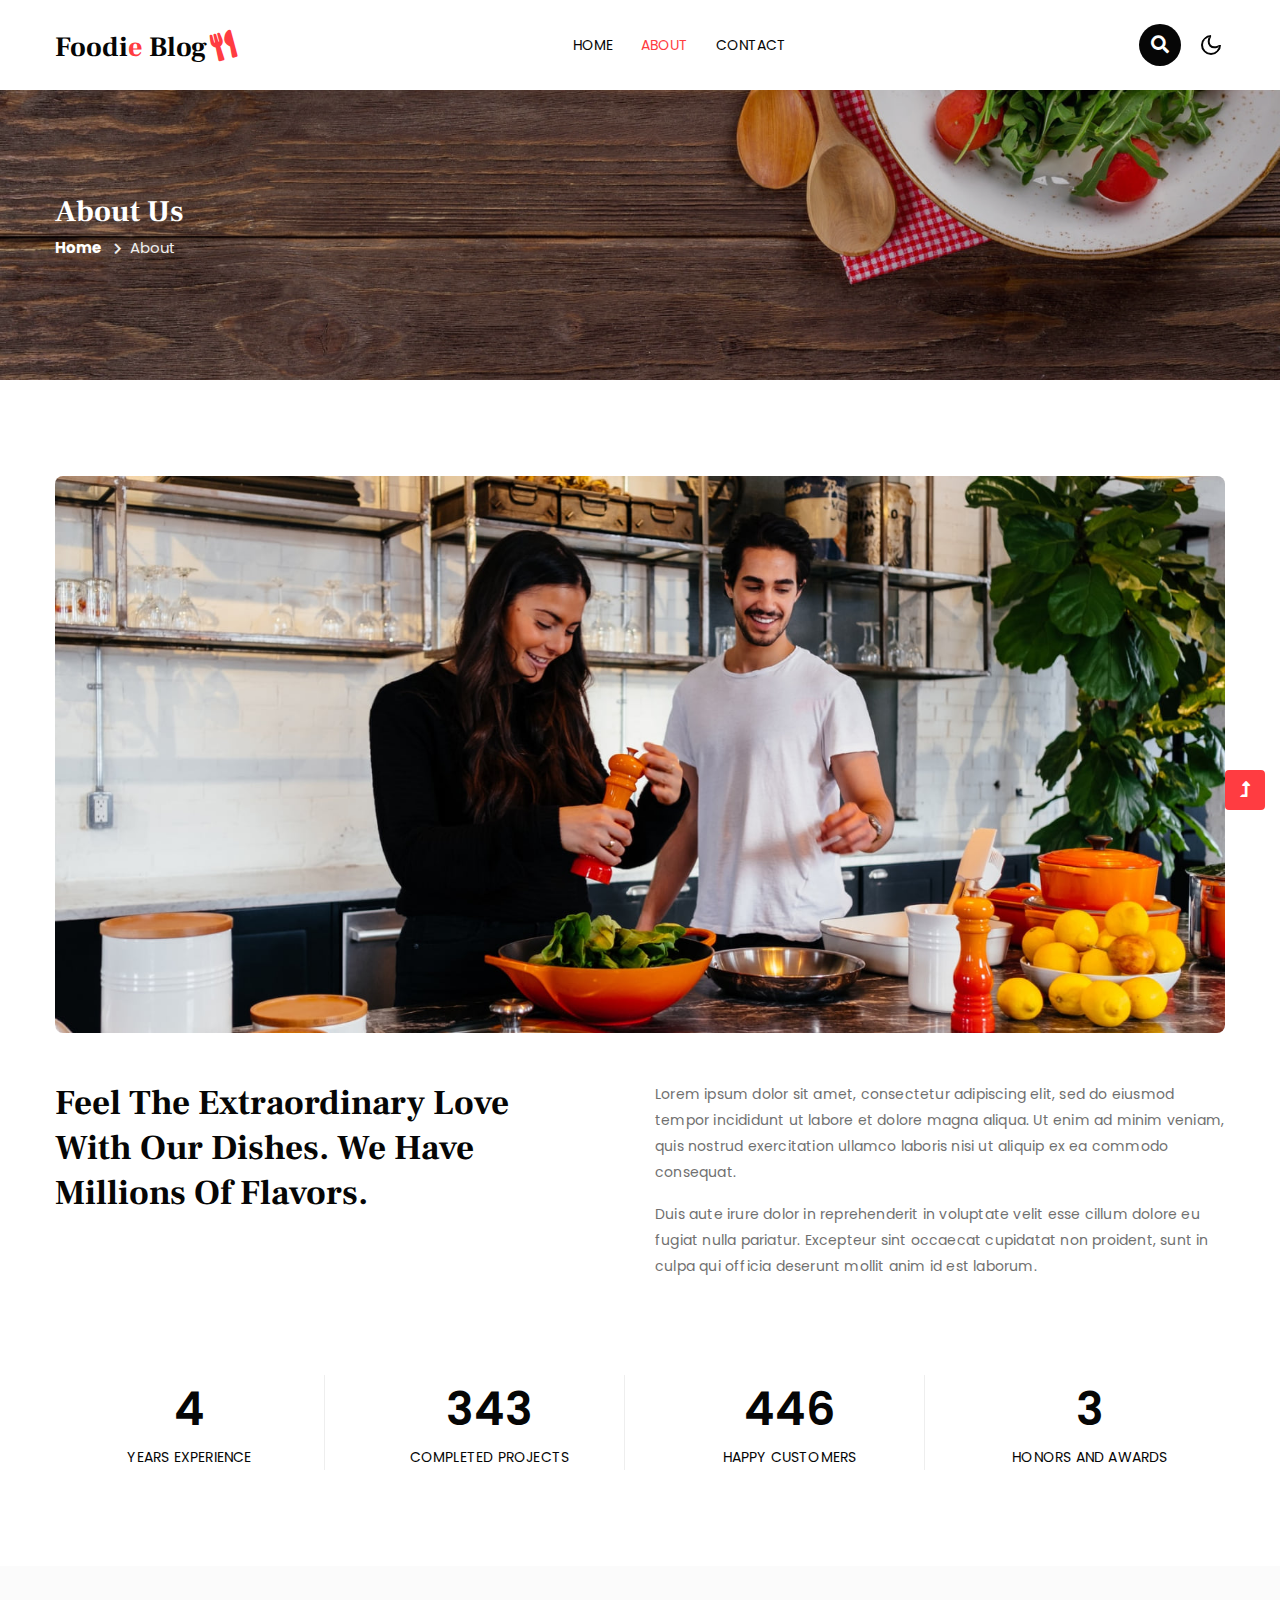
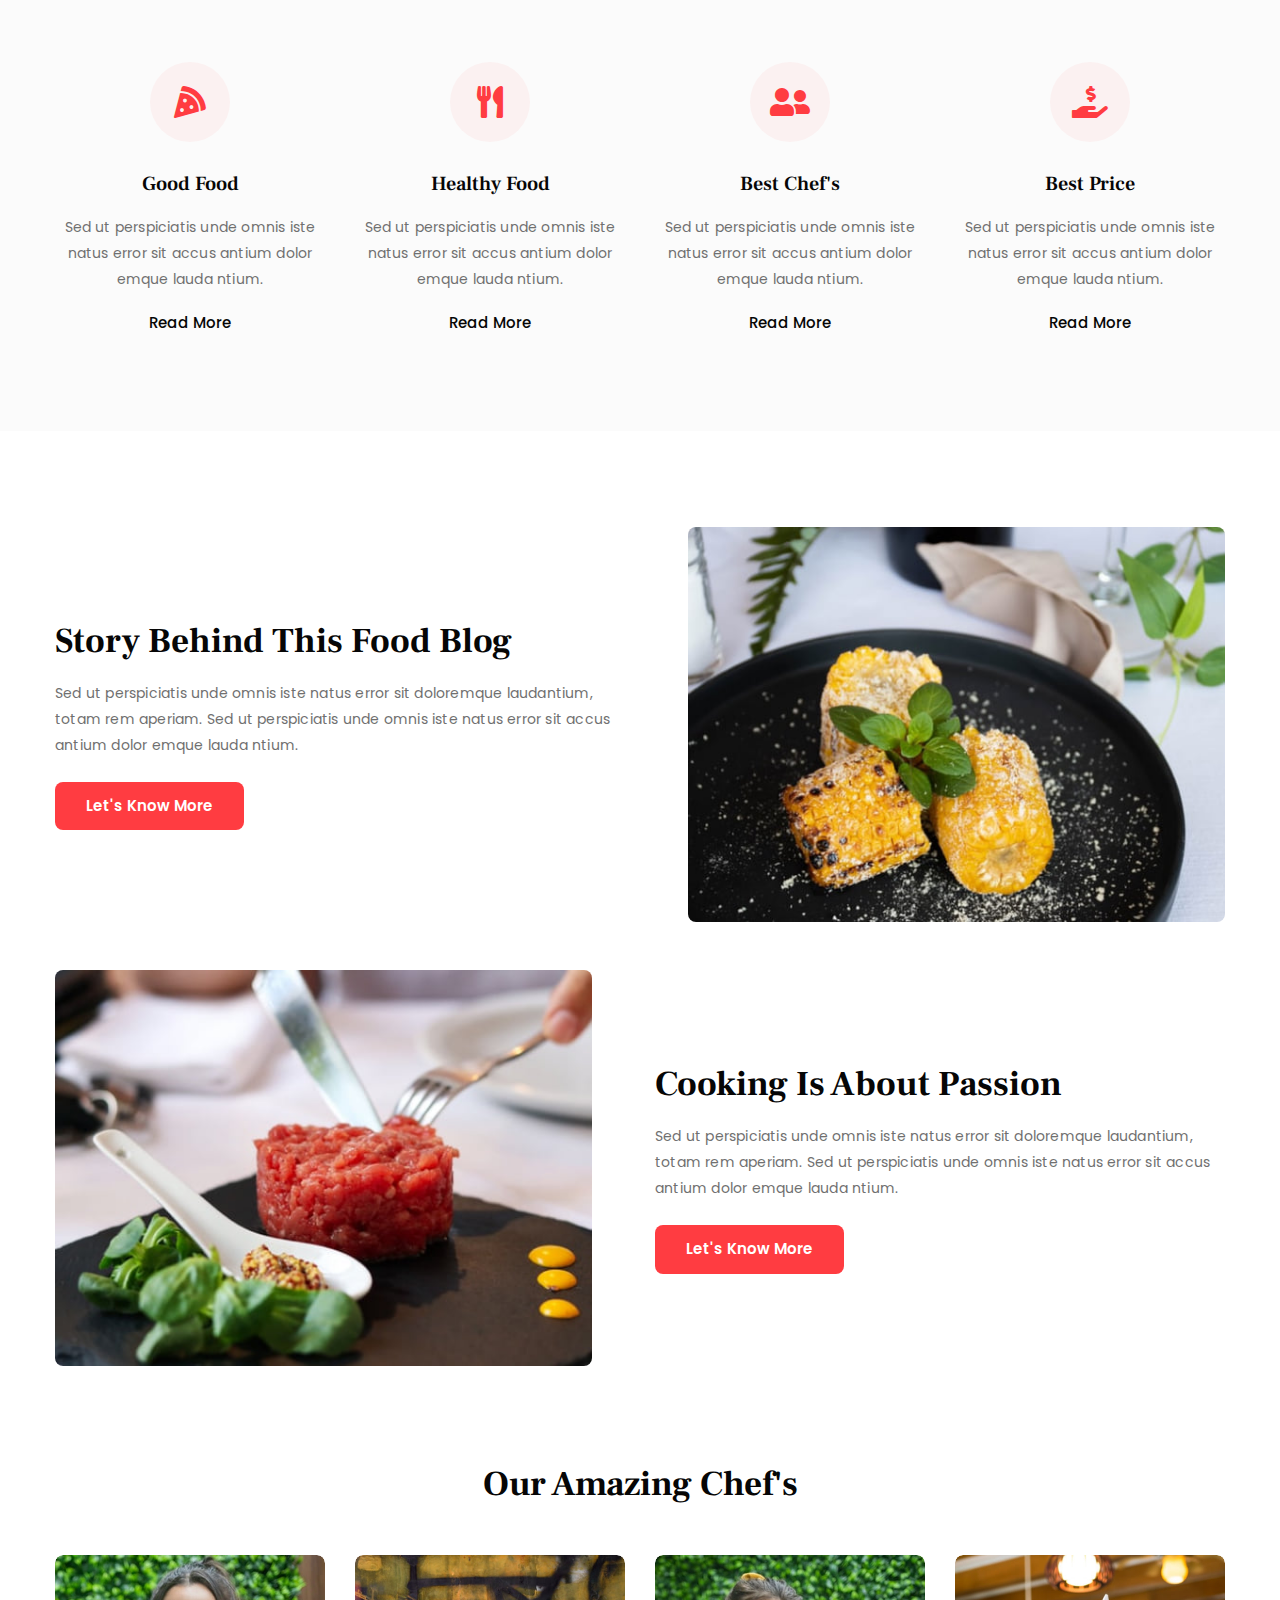
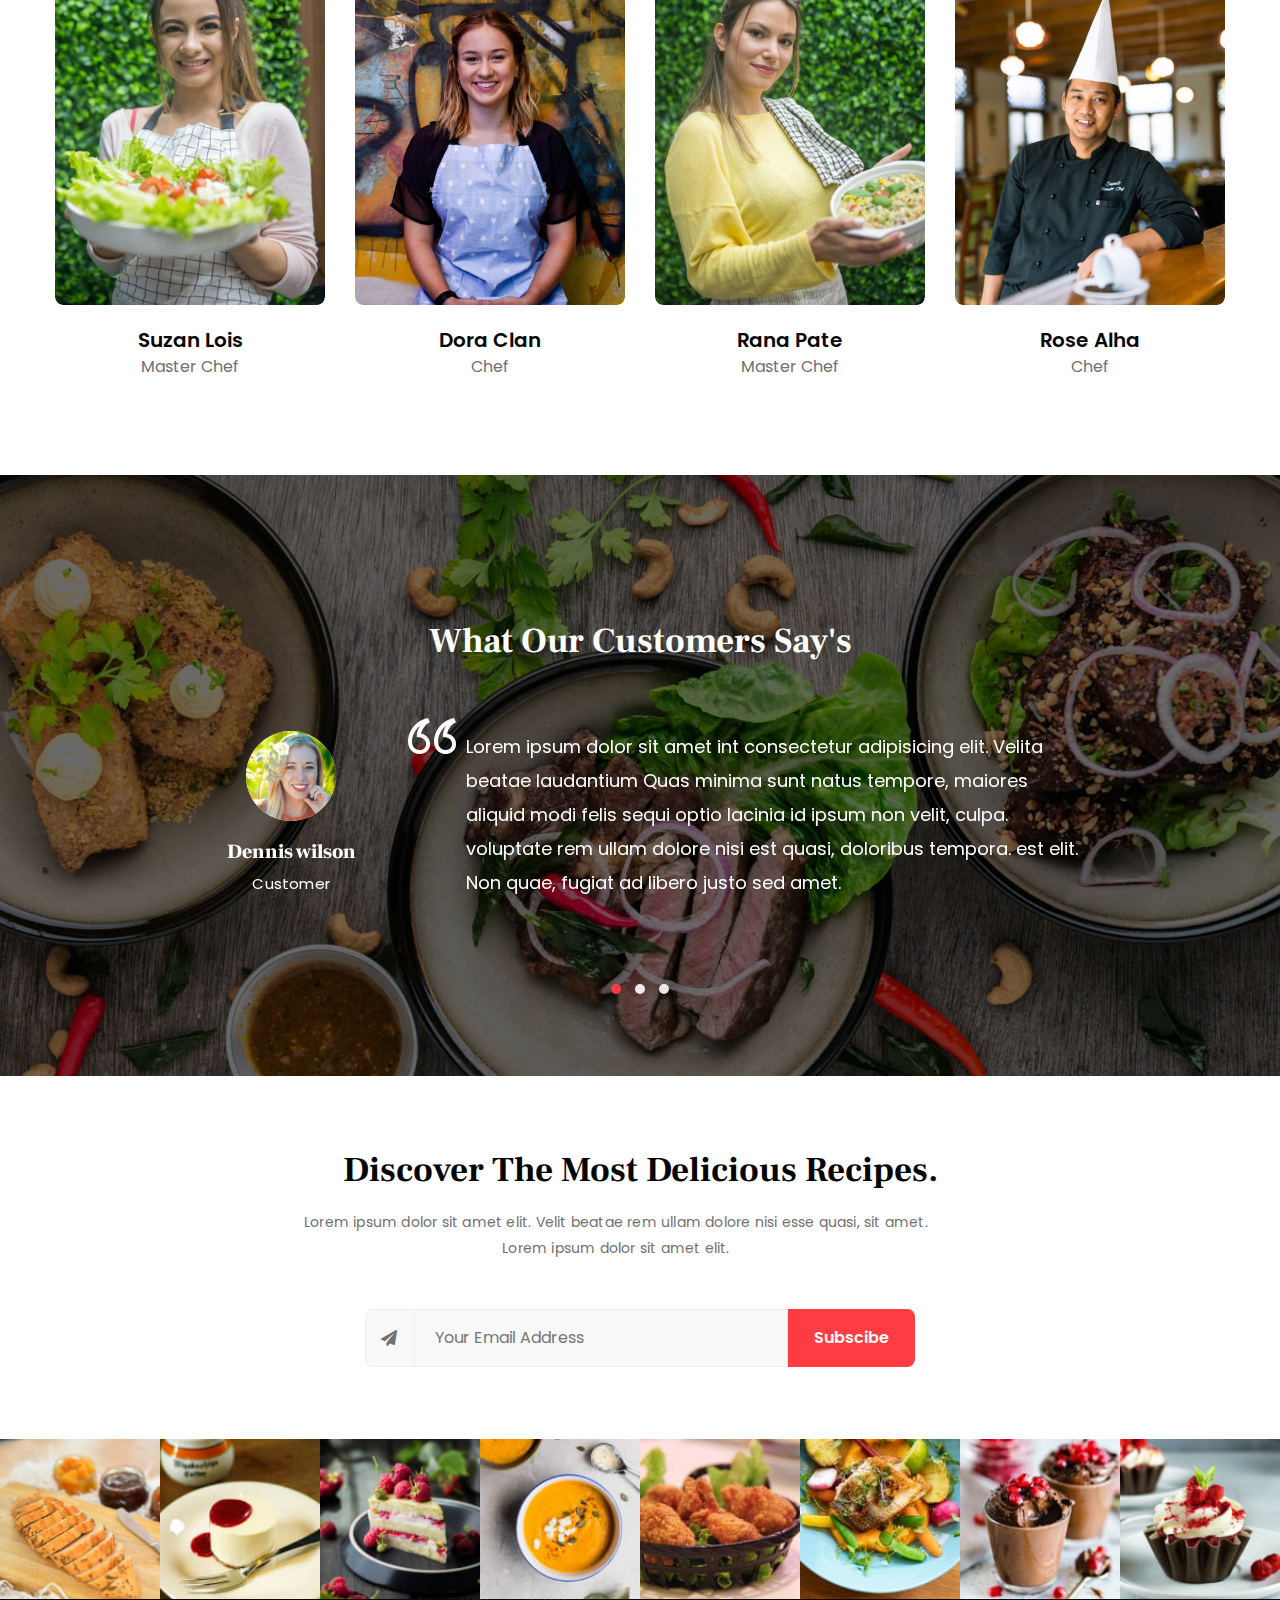
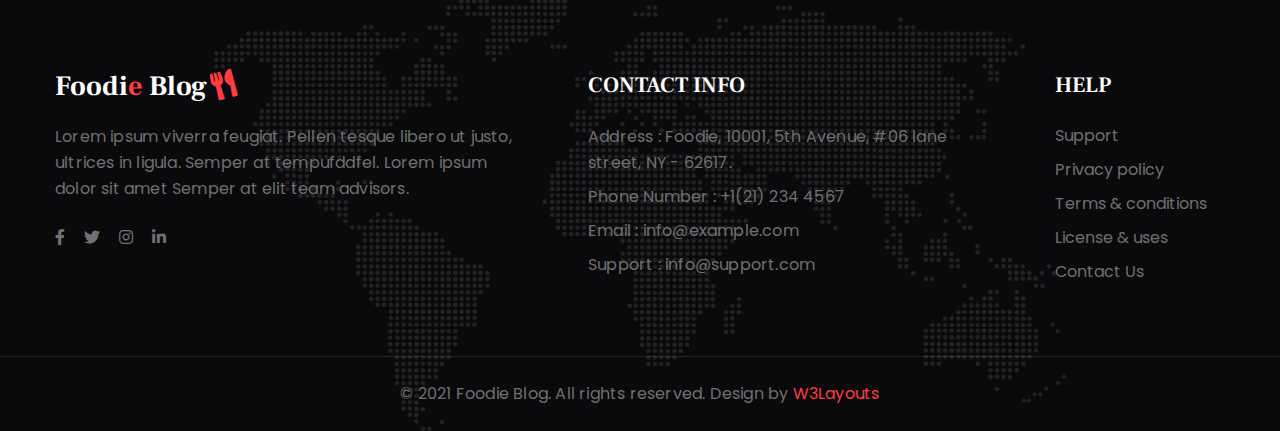
<file: about.html>
<!doctype html>
<html lang="en">

<head>
    <!-- Required meta tags -->
    <meta charset="utf-8">
    <meta name="viewport" content="width=device-width, initial-scale=1, shrink-to-fit=no">
    <title>Foodie Blog - Blog Category Bootstrap Responsive Website Template - About Us : W3Layouts</title>
    <!-- google-fonts -->
    <link href="//fonts.googleapis.com/css2?family=Frank+Ruhl+Libre:wght@300;400;500;700;900&display=swap"
        rel="stylesheet">
    <link
        href="//fonts.googleapis.com/css2?family=Poppins:ital,wght@0,100;0,200;0,300;0,400;0,500;0,600;0,700;0,800;0,900;1,100;1,200;1,300;1,400;1,500;1,600;1,700;1,800;1,900&display=swap"
        rel="stylesheet">
    <!-- //google-fonts -->
    <!-- Template CSS Style link -->
    <link rel="stylesheet" href="assets/css/style-starter.css">
</head>

<body>
    <!--header-->
    <header id="site-header" class="fixed-top">
        <div class="container">
            <nav class="navbar navbar-expand-lg stroke">
                <h1>
                    <a class="navbar-brand" href="index.html">
                        Foodi<span>e</span> Blog<i class="fas fa-utensils"></i>
                    </a>
                </h1>
                <!-- if logo is image enable this   
    <a class="navbar-brand" href="#index.html">
        <img src="image-path" alt="Your logo" title="Your logo" style="height:35px;" />
    </a> -->
                <button class="navbar-toggler  collapsed bg-gradient" type="button" data-toggle="collapse"
                    data-target="#navbarTogglerDemo02" aria-controls="navbarTogglerDemo02" aria-expanded="false"
                    aria-label="Toggle navigation">
                    <span class="navbar-toggler-icon fa icon-expand fa-bars"></span>
                    <span class="navbar-toggler-icon fa icon-close fa-times"></span>
                </button>

                <div class="collapse navbar-collapse" id="navbarTogglerDemo02">
                    <ul class="navbar-nav mx-lg-auto">
                        <li class="nav-item">
                            <a class="nav-link" href="index.html">Home <span class="sr-only">(current)</span></a>
                        </li>
                        <li class="nav-item active">
                            <a class="nav-link" href="about.html">About</a>
                        </li>
                        <li class="nav-item">
                            <a class="nav-link" href="contact.html">Contact</a>
                        </li>
                    </ul>
                </div>
                <!-- search button -->
                <div class="search-right ml-lg-3">
                    <div class="search-container">
                        <form action="/search" method="get">
                            <input class="search expandright" id="searchright" type="search" name="q"
                                placeholder="Search">
                            <label class="button searchbutton" for="searchright"><i class="fas fa-search"></i></label>
                        </form>
                    </div>
                </div>
                <!-- //search button -->
                <!-- toggle switch for light and dark theme -->
                <div class="cont-ser-position">
                    <nav class="navigation">
                        <div class="theme-switch-wrapper">
                            <label class="theme-switch" for="checkbox">
                                <input type="checkbox" id="checkbox">
                                <div class="mode-container">
                                    <i class="gg-sun"></i>
                                    <i class="gg-moon"></i>
                                </div>
                            </label>
                        </div>
                    </nav>
                </div>
                <!-- //toggle switch for light and dark theme -->
            </nav>
        </div>
    </header>
    <!--//header-->

    <!-- inner banner -->
    <section class="inner-banner py-5">
        <div class="w3l-breadcrumb py-lg-5">
            <div class="container pt-sm-5 pt-4 pb-sm-4">
                <h4 class="inner-text-title font-weight-bold pt-5">About Us</h4>
                <ul class="breadcrumbs-custom-path">
                    <li><a href="index.html">Home</a></li>
                    <li class="active"><span class="fa fa-chevron-right mx-2" aria-hidden="true"></span>About</li>
                </ul>
            </div>
        </div>
    </section>
    <!-- //inner banner -->

    <!-- about section -->
    <section class="about-section py-5">
        <div class="container py-md-5 py-4">
            <img src="assets/images/about.jpg" alt="" class="img-fluid radius-image">
            <div class="row mt-sm-5 mt-4">
                <div class="col-lg-6 about-left-inner pr-lg-5">
                    <h3 class="title-style">Feel the extraordinary love with our dishes. We have millions of flavors.
                    </h3>
                </div>
                <div class="col-lg-6 about-right-inner mt-lg-0 mt-4">
                    <p>Lorem ipsum dolor sit amet, consectetur adipiscing elit, sed do eiusmod tempor
                        incididunt ut labore et dolore magna aliqua. Ut enim ad minim veniam, quis nostrud exercitation
                        ullamco laboris nisi ut aliquip ex ea commodo consequat. </p>
                    <p class="mt-3">Duis aute irure dolor in reprehenderit in voluptate velit esse cillum dolore eu
                        fugiat nulla pariatur. Excepteur sint occaecat cupidatat non proident, sunt in culpa qui officia
                        deserunt mollit anim id est laborum.</p>
                </div>
            </div>
        </div>
    </section>
    <!-- //about section -->

    <!-- stats -->
    <section class="w3_stats pb-5" id="stats">
        <div class="container pb-md-5 pb-4">
            <div class="w3-stats">
                <div class="row text-center">
                    <div class="col-lg-3 col-sm-6">
                        <div class="counter">
                            <div class="timer count-title count-number" data-to="36" data-speed="1500"></div>
                            <p class="count-text">Years Experience</p>
                        </div>
                    </div>
                    <div class="col-lg-3 col-sm-6 mt-sm-0 mt-4">
                        <div class="counter">
                            <div class="timer count-title count-number" data-to="2780" data-speed="1500"></div>
                            <p class="count-text">Completed Projects</p>
                        </div>
                    </div>
                    <div class="col-lg-3 col-sm-6 mt-lg-0 mt-4">
                        <div class="counter">
                            <div class="timer count-title count-number" data-to="3600" data-speed="1500"></div>
                            <p class="count-text">Happy Customers</p>
                        </div>
                    </div>
                    <div class="col-lg-3 col-sm-6 mt-lg-0 mt-4">
                        <div class="counter border-right-0">
                            <div class="timer count-title count-number" data-to="26" data-speed="1500"></div>
                            <p class="count-text">Honors and Awards</p>
                        </div>
                    </div>
                </div>
            </div>
        </div>
    </section>
    <!-- //stats -->

    <!-- 3 grids with icon section -->
    <section class="w3l-feature-8">
        <div class="features-main py-5">
            <div class="container py-md-5 py-4">
                <div class="row text-center">
                    <div class="col-lg-3 col-sm-6 feature-body">
                        <div class="feature-icon">
                            <i class="fas fa-pizza-slice"></i>
                        </div>
                        <div class="feature-info">
                            <h3 class="feature-title mb-3"><a href="#featured">Good Food</a></h3>
                            <p>Sed ut perspiciatis unde omnis iste natus error sit accus antium dolor emque lauda ntium.
                            </p>
                            <a href="#featured" class="feature-link">Read More</a>
                        </div>
                    </div>
                    <div class="col-lg-3 col-sm-6 feature-body mt-sm-0 mt-5">
                        <div class="feature-icon">
                            <i class="fas fa-utensils"></i>
                        </div>
                        <div class="feature-info">
                            <h3 class="feature-title mb-3"><a href="#featured">Healthy Food</a></h3>
                            <p>Sed ut perspiciatis unde omnis iste natus error sit accus antium dolor emque lauda ntium.
                            </p>
                            <a href="#featured" class="feature-link">Read More</a>
                        </div>
                    </div>
                    <div class="col-lg-3 col-sm-6 feature-body mt-lg-0 mt-5">
                        <div class="feature-icon">
                            <i class="fas fa-user-friends"></i>
                        </div>
                        <div class="feature-info">
                            <h3 class="feature-title mb-3"><a href="#featured">Best Chef's</a></h3>
                            <p>Sed ut perspiciatis unde omnis iste natus error sit accus antium dolor emque lauda ntium.
                            </p>
                            <a href="#featured" class="feature-link">Read More</a>
                        </div>
                    </div>
                    <div class="col-lg-3 col-sm-6 feature-body mt-lg-0 mt-5">
                        <div class="feature-icon">
                            <i class="fas fa-hand-holding-usd"></i>
                        </div>
                        <div class="feature-info">
                            <h3 class="feature-title mb-3"><a href="#featured">Best Price</a></h3>
                            <p>Sed ut perspiciatis unde omnis iste natus error sit accus antium dolor emque lauda ntium.
                            </p>
                            <a href="#featured" class="feature-link">Read More</a>
                        </div>
                    </div>
                </div>
            </div>
        </div>
    </section>
    <!-- //3 grids with icon section -->

    <!-- image with content section -->
    <section class="image-with-content pt-5">
        <div class="container pt-md-5 pt-4">
            <div class="row align-items-center">
                <div class="col-lg-6 content-sec-1">
                    <h3 class="title-style mb-3">Story behind this food blog</h3>
                    <p>Sed ut perspiciatis unde omnis iste natus error sit
                        doloremque laudantium, totam rem aperiam. Sed ut perspiciatis unde omnis iste natus error sit
                        accus antium dolor emque lauda ntium.
                    </p>
                    <a class="btn btn-style mt-4" href="#blog">Let's Know More</a>
                </div>
                <div class="col-lg-6 pl-lg-5 mt-lg-0 mt-sm-5 mt-4">
                    <img src="assets/images/banner-b2.jpg" alt="" class="img-fluid radius-image">
                </div>
            </div>
            <div class="row align-items-center mt-5">
                <div class="col-lg-6 pr-lg-5 mt-lg-0 mt-sm-5 mt-4 order-lg-1 order-2">
                    <img src="assets/images/banner-b1.jpg" alt="" class="img-fluid radius-image">
                </div>
                <div class="col-lg-6 content-sec-1 order-lg-2 order-1">
                    <h3 class="title-style mb-3">Cooking is about passion</h3>
                    <p>Sed ut perspiciatis unde omnis iste natus error sit
                        doloremque laudantium, totam rem aperiam. Sed ut perspiciatis unde omnis iste natus error sit
                        accus antium dolor emque lauda ntium.
                    </p>
                    <a class="btn btn-style mt-4" href="#blog">Let's Know More</a>
                </div>
            </div>
        </div>
    </section>
    <!-- //image with content section -->

    <!-- team section -->
    <section class="w3l-team section py-5" id="team">
        <div class="container py-md-5 py-4">
            <h3 class="title-style text-center mb-lg-5 mb-4">Our Amazing Chef's</h3>
            <div class="row">
                <div class="section_content teamy-team">
                    <div class="col-lg-3 col-6">
                        <div class="teamy teamy_style1 teamy_mask-circle">
                            <div class="teamy_layout">
                                <div class="teamy_preview">
                                    <img src="assets/images/team1.jpg" class="radius-image img-fluid w-100"
                                        alt="The demo photo">
                                </div>
                                <div class="teamy_back">
                                    <div class="teamy_back-inner">
                                        <a href="#facebook" class="social"> <i class="fab fa-facebook-f"></i> </a>
                                        <a href="#twitter" class="social"> <i class="fab fa-twitter"></i> </a>
                                        <a href="#instagram" class="social"> <i class="fab fa-instagram"></i> </a>
                                    </div>
                                </div>
                            </div>
                            <div class="teamy_content">
                                <a href="#url" class="teamy_name">Suzan Lois</a>
                                <span class="teamy_post">Master Chef</span>
                            </div>
                        </div>
                    </div>
                    <div class="col-lg-3 col-6">
                        <div class="teamy teamy_style1 teamy_mask-circle">
                            <div class="teamy_layout">
                                <div class="teamy_preview">
                                    <img src="assets/images/team2.jpg" class="radius-image img-fluid w-100"
                                        alt="The demo photo">
                                </div>
                                <div class="teamy_back">
                                    <div class="teamy_back-inner">
                                        <a href="#facebook" class="social"> <i class="fab fa-facebook-f"></i> </a>
                                        <a href="#twitter" class="social"> <i class="fab fa-twitter"></i> </a>
                                        <a href="#instagram" class="social"> <i class="fab fa-instagram"></i> </a>
                                    </div>
                                </div>
                            </div>
                            <div class="teamy_content">
                                <a href="#url" class="teamy_name">Dora Clan</a>
                                <span class="teamy_post">Chef</span>
                            </div>
                        </div>
                    </div>
                    <div class="col-lg-3 col-6 mt-lg-0 mt-5">
                        <div class="teamy teamy_style1 teamy_mask-circle">
                            <div class="teamy_layout">
                                <div class="teamy_preview">
                                    <img src="assets/images/team3.jpg" class="radius-image img-fluid w-100"
                                        alt="The demo photo">
                                </div>
                                <div class="teamy_back">
                                    <div class="teamy_back-inner">
                                        <a href="#facebook" class="social"> <i class="fab fa-facebook-f"></i> </a>
                                        <a href="#twitter" class="social"> <i class="fab fa-twitter"></i> </a>
                                        <a href="#instagram" class="social"> <i class="fab fa-instagram"></i> </a>
                                    </div>
                                </div>
                            </div>
                            <div class="teamy_content">
                                <a href="#url" class="teamy_name">Rana Pate</a>
                                <span class="teamy_post">Master Chef</span>
                            </div>
                        </div>
                    </div>
                    <div class="col-lg-3 col-6 mt-lg-0 mt-5">
                        <div class="teamy teamy_style1 teamy_mask-circle">
                            <div class="teamy_layout">
                                <div class="teamy_preview">
                                    <img src="assets/images/team4.jpg" class="radius-image img-fluid w-100"
                                        alt="The demo photo">
                                </div>
                                <div class="teamy_back">
                                    <div class="teamy_back-inner">
                                        <a href="#facebook" class="social"> <i class="fab fa-facebook-f"></i> </a>
                                        <a href="#twitter" class="social"> <i class="fab fa-twitter"></i> </a>
                                        <a href="#instagram" class="social"> <i class="fab fa-instagram"></i> </a>
                                    </div>
                                </div>
                            </div>
                            <div class="teamy_content">
                                <a href="#url" class="teamy_name">Rose Alha</a>
                                <span class="teamy_post">Chef</span>
                            </div>
                        </div>
                    </div>
                </div>
            </div>
        </div>
    </section>
    <!-- //team section -->

    <!-- testimonials -->
    <section class="w3l-clients-1 py-5" id="testimonials">
        <div class="cusrtomer-layout py-lg-5">
            <div class="container py-md-5 py-4">
                <div class="text-center mb-lg-5 mb-4">
                    <h3 class="title-style text-white">
                        What our Customers say's
                    </h3>
                </div>
                <div class="testimonial-row">
                    <div id="owl-demo2" class="owl-two owl-carousel owl-theme mb-md-3 mb-sm-5 mb-4">
                        <div class="item">
                            <div class="testimonial-content">
                                <div class="row testimonial align-items-center">
                                    <div class="col-md-3 testi-des">
                                        <a href="#url" class="testi-img">
                                            <img src="assets/images/testi1.jpg" alt="" class="radius-image img-fluid">
                                        </a>
                                        <div class="peopl align-self">
                                            <h3>Dennis wilson</h3>
                                            <p class="identity">Customer </p>
                                        </div>
                                    </div>
                                    <div class="col-md-9 pl-lg-5 mt-md-0 mt-4 text-left testi-cont">
                                        <blockquote>
                                            <q>Lorem ipsum dolor sit amet int consectetur adipisicing elit. Velita
                                                beatae
                                                laudantium Quas minima sunt natus tempore, maiores aliquid modi felis
                                                sequi optio lacinia id ipsum non velit, culpa.
                                                voluptate rem ullam dolore nisi est quasi, doloribus tempora.
                                                est elit. Non quae, fugiat ad libero justo sed amet.</q>
                                        </blockquote>
                                    </div>
                                </div>
                            </div>
                        </div>
                        <div class="item">
                            <div class="testimonial-content">
                                <div class="row testimonial align-items-center">
                                    <div class="col-md-3 testi-des">
                                        <a href="#url" class="testi-img">
                                            <img src="assets/images/testi2.jpg" alt="" class="radius-image img-fluid">
                                        </a>
                                        <div class="peopl align-self">
                                            <h3>Dennis wilson</h3>
                                            <p class="identity">Customer </p>
                                        </div>
                                    </div>
                                    <div class="col-md-9 pl-lg-5 mt-md-0 mt-4 text-left testi-cont">
                                        <blockquote>
                                            <q>Lorem ipsum dolor sit amet int consectetur adipisicing elit. Velita
                                                beatae
                                                laudantium Quas minima sunt natus tempore, maiores aliquid modi felis
                                                sequi optio lacinia id ipsum non velit, culpa.
                                                voluptate rem ullam dolore nisi est quasi, doloribus tempora.
                                                est elit. Non quae, fugiat ad libero justo sed amet.</q>
                                        </blockquote>
                                    </div>
                                </div>
                            </div>
                        </div>
                        <div class="item">
                            <div class="testimonial-content">
                                <div class="row testimonial align-items-center">
                                    <div class="col-md-3 testi-des">
                                        <a href="#url" class="testi-img">
                                            <img src="assets/images/testi3.jpg" alt="" class="radius-image img-fluid">
                                        </a>
                                        <div class="peopl align-self">
                                            <h3>Dennis wilson</h3>
                                            <p class="identity">Customer </p>
                                        </div>
                                    </div>
                                    <div class="col-md-9 pl-lg-5 mt-md-0 mt-4 text-left testi-cont">
                                        <blockquote>
                                            <q>Lorem ipsum dolor sit amet int consectetur adipisicing elit. Velita
                                                beatae
                                                laudantium Quas minima sunt natus tempore, maiores aliquid modi felis
                                                sequi optio lacinia id ipsum non velit, culpa.
                                                voluptate rem ullam dolore nisi est quasi, doloribus tempora.
                                                est elit. Non quae, fugiat ad libero justo sed amet.</q>
                                        </blockquote>
                                    </div>
                                </div>
                            </div>
                        </div>
                    </div>
                </div>
            </div>
        </div>
    </section>
    <!-- //testimonials -->

    <!-- subscribe section -->
    <section class="w3l-project py-5" id="subscribe">
        <div class="container py-4">
            <div class="bottom-info">
                <div class="header-section text-center">
                    <h3 class="title-style">Discover the most delicious recipes.</h3>
                    <p class="mt-3 pr-lg-5">Lorem ipsum dolor sit amet elit. Velit beatae
                        rem ullam dolore nisi esse quasi, sit amet. Lorem ipsum dolor sit
                        amet elit.</p>
                </div>
                <form action="#" class="subscribe mt-5" method="post">
                    <div class="input-group-text"><i class="fas fa-paper-plane"></i></div>
                    <input type="email" name="email" placeholder="Your Email Address" required="">
                    <button class="btn btn-style">Subscibe</button>
                </form>
            </div>
        </div>
    </section>
    <!-- //subscribe section -->

    <!-- instagram-feeds -->
    <div class="projects" id="special">
        <div class="projects-grids">
            <div class="istagram-feeds">
                <div class="projects-w3l-grid-info">
                    <a href="blog-single.html"><img src="assets/images/blog-s1.jpg" class="img-fluid" alt="" />
                        <div class="content-overlay"></div>
                        <div class="content-details fadeIn-top">
                            <span class="fab fa-instagram"></span>
                        </div>
                    </a>
                </div>
                <div class="projects-w3l-grid-info">
                    <a href="blog-single.html"><img src="assets/images/blog-s2.jpg" class="img-fluid" alt="" />
                        <div class="content-overlay"></div>
                        <div class="content-details fadeIn-top">
                            <span class="fab fa-instagram"></span>
                        </div>
                    </a>
                </div>
                <div class="projects-w3l-grid-info">
                    <a href="blog-single.html"><img src="assets/images/blog-s3.jpg" class="img-fluid" alt="" />
                        <div class="content-overlay"></div>
                        <div class="content-details fadeIn-top">
                            <span class="fab fa-instagram"></span>
                        </div>
                    </a>
                </div>
                <div class="projects-w3l-grid-info">
                    <a href="blog-single.html"><img src="assets/images/blog-s4.jpg" class="img-fluid" alt="" />
                        <div class="content-overlay"></div>
                        <div class="content-details fadeIn-top">
                            <span class="fab fa-instagram"></span>
                        </div>
                    </a>
                </div>
                <div class="projects-w3l-grid-info">
                    <a href="blog-single.html"><img src="assets/images/blog-s5.jpg" class="img-fluid" alt="" />
                        <div class="content-overlay"></div>
                        <div class="content-details fadeIn-top">
                            <span class="fab fa-instagram"></span>
                        </div>
                    </a>
                </div>
                <div class="projects-w3l-grid-info">
                    <a href="blog-single.html"><img src="assets/images/blog-s6.jpg" class="img-fluid" alt="" />
                        <div class="content-overlay"></div>
                        <div class="content-details fadeIn-top">
                            <span class="fab fa-instagram"></span>
                        </div>
                    </a>
                </div>
                <div class="projects-w3l-grid-info">
                    <a href="blog-single.html"><img src="assets/images/blog-s8.jpg" class="img-fluid" alt="" />
                        <div class="content-overlay"></div>
                        <div class="content-details fadeIn-top">
                            <span class="fab fa-instagram"></span>
                        </div>
                    </a>
                </div>
                <div class="projects-w3l-grid-info">
                    <a href="blog-single.html"><img src="assets/images/blog-s7.jpg" class="img-fluid" alt="" />
                        <div class="content-overlay"></div>
                        <div class="content-details fadeIn-top">
                            <span class="fab fa-instagram"></span>
                        </div>
                    </a>
                </div>
            </div>
        </div>
    </div>
    <!-- //instagram-feeds -->

    <!-- footer -->
    <footer class="w3l-footer-29-main">
        <div class="footer-29 py-5">
            <div class="container py-sm-4">
                <div class="row footer-top-29">
                    <div class="col-lg-5 col-md-6 footer-list-29 footer-1">
                        <h2 class="mb-4">
                            <a class="footer-logo" href="index.html">
                                Foodi<span>e</span> Blog<i class="fas fa-utensils"></i>
                            </a>
                        </h2>
                        <p>Lorem ipsum viverra feugiat. Pellen tesque libero ut justo, ultrices in ligula. Semper at
                            tempufddfel. Lorem ipsum dolor sit amet Semper at elit team advisors.</p>
                        <div class="main-social-footer-29 mt-md-4 mt-3">
                            <a href="#facebook" class="facebook"><i class="fab fa-facebook-f"></i></a>
                            <a href="#twitter" class="twitter"><i class="fab fa-twitter"></i></a>
                            <a href="#instagram" class="instagram"><i class="fab fa-instagram"></i></a>
                            <a href="#linkedin" class="linkedin"><i class="fab fa-linkedin-in"></i></a>
                        </div>
                    </div>

                    <div class="col-xl-5 col-lg-4 col-md-6 footer-list-29 footer-1 px-xl-5 mt-md-0 mt-5">
                        <h6 class="footer-title-29">Contact Info </h6>
                        <p class="mb-2">Address : Foodie, 10001, 5th Avenue, #06 lane street, NY - 62617.
                        </p>
                        <p class="mb-2">Phone Number : <a href="tel:+1(21) 234 4567">+1(21) 234 4567</a></p>
                        <p class="mb-2">Email : <a href="mailto:info@example.com">info@example.com</a></p>
                        <p>Support : <a href="mailto:info@support.com">info@support.com</a></p>
                    </div>

                    <div class="col-xl-2 col-lg-3 col-md-6 col-sm-5 col-6 footer-list-29 footer-2 mt-lg-0 mt-5">
                        <ul>
                            <h6 class="footer-title-29">Help</h6>
                            <li><a href="#support">Support</a></li>
                            <li><a href="#privacy">Privacy policy</a></li>
                            <li><a href="#terms">Terms & conditions</a></li>
                            <li><a href="#license">License & uses</a></li>
                            <li><a href="contact.html">Contact Us</a></li>
                        </ul>
                    </div>
                </div>
            </div>
        </div>
        <!-- copyright -->
        <section class="w3l-copyright text-center">
            <div class="container">
                <p class="copy-footer-29">© 2021 Foodie Blog. All rights reserved. Design by <a
                        href="https://w3layouts.com/" target="_blank">
                        W3Layouts</a></p>
            </div>
        </section>
        <!-- //copyright -->
    </footer>
    <!-- //footer -->

    <!-- Js scripts -->
    <!-- move top -->
    <button onclick="topFunction()" id="movetop" title="Go to top">
        <span class="fas fa-level-up-alt" aria-hidden="true"></span>
    </button>
    <script>
        // When the user scrolls down 20px from the top of the document, show the button
        window.onscroll = function () {
            scrollFunction()
        };

        function scrollFunction() {
            if (document.body.scrollTop > 20 || document.documentElement.scrollTop > 20) {
                document.getElementById("movetop").style.display = "block";
            } else {
                document.getElementById("movetop").style.display = "none";
            }
        }

        // When the user clicks on the button, scroll to the top of the document
        function topFunction() {
            document.body.scrollTop = 0;
            document.documentElement.scrollTop = 0;
        }
    </script>
    <!-- //move top -->

    <!-- common jquery plugin -->
    <script src="assets/js/jquery-3.3.1.min.js"></script>
    <!-- //common jquery plugin -->

    <!-- counter for stats -->
    <script src="assets/js/counter.js"></script>
    <!-- //counter for stats -->

    <!-- owl carousel -->
    <script src="assets/js/owl.carousel.js"></script>
    <!-- script for tesimonials carousel slider -->
    <script>
        $(document).ready(function () {
            $("#owl-demo2").owlCarousel({
                loop: true,
                nav: false,
                margin: 50,
                autoplay: true,
                autoplayTimeout: 5000,
                autoplaySpeed: 1000,
                responsiveClass: true,
                responsive: {
                    0: {
                        items: 1,
                        nav: false
                    },
                    1000: {
                        items: 1,
                        nav: false
                    }
                }
            })
        })
    </script>
    <!-- //script for tesimonials carousel slider -->

    <!-- theme switch js (light and dark)-->
    <script src="assets/js/theme-change.js"></script>
    <!-- //theme switch js (light and dark)-->

    <!-- MENU-JS -->
    <script>
        $(window).on("scroll", function () {
            var scroll = $(window).scrollTop();

            if (scroll >= 80) {
                $("#site-header").addClass("nav-fixed");
            } else {
                $("#site-header").removeClass("nav-fixed");
            }
        });

        //Main navigation Active Class Add Remove
        $(".navbar-toggler").on("click", function () {
            $("header").toggleClass("active");
        });
        $(document).on("ready", function () {
            if ($(window).width() > 991) {
                $("header").removeClass("active");
            }
            $(window).on("resize", function () {
                if ($(window).width() > 991) {
                    $("header").removeClass("active");
                }
            });
        });
    </script>
    <!-- //MENU-JS -->

    <!-- disable body scroll which navbar is in active -->
    <script>
        $(function () {
            $('.navbar-toggler').click(function () {
                $('body').toggleClass('noscroll');
            })
        });
    </script>
    <!-- //disable body scroll which navbar is in active -->

    <!-- bootstrap -->
    <script src="assets/js/bootstrap.min.js"></script>
    <!-- //bootstrap -->
    <!-- //Js scripts -->
</body>

</html>
</file>
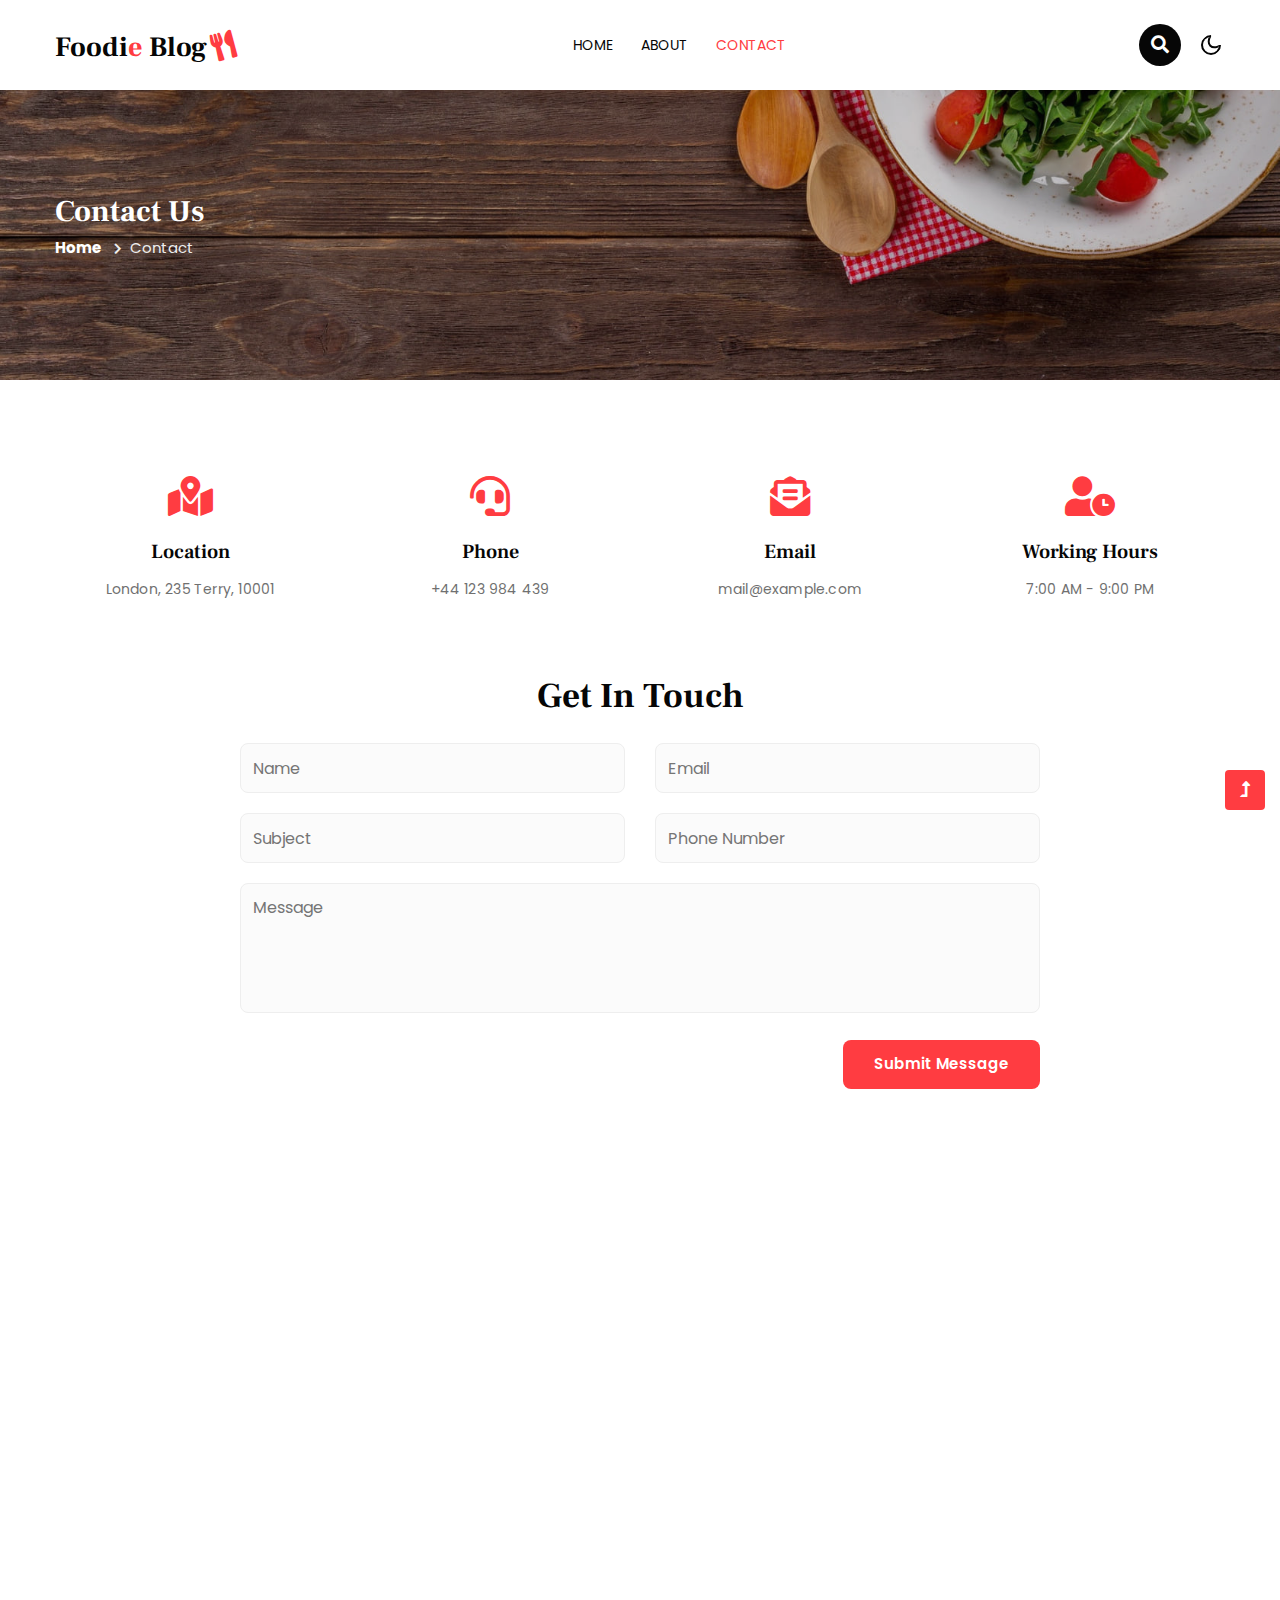
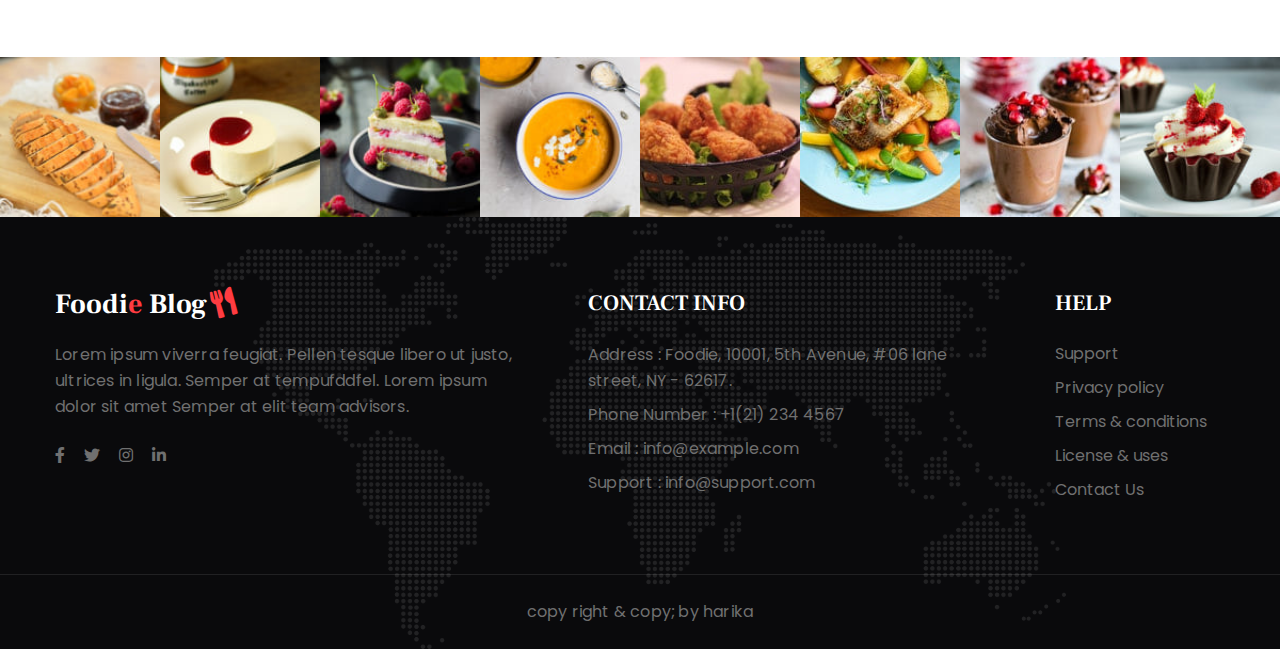
<file: contact.html>
<!doctype html>
<html lang="en">

<head>
    <!-- Required meta tags -->
    <meta charset="utf-8">
    <meta name="viewport" content="width=device-width, initial-scale=1, shrink-to-fit=no">
    <title>Foodie Blog - Blog Category Bootstrap Responsive Website Template - Contact Us : W3Layouts</title>
    <!-- google-fonts -->
    <link href="//fonts.googleapis.com/css2?family=Frank+Ruhl+Libre:wght@300;400;500;700;900&display=swap"
        rel="stylesheet">
    <link
        href="//fonts.googleapis.com/css2?family=Poppins:ital,wght@0,100;0,200;0,300;0,400;0,500;0,600;0,700;0,800;0,900;1,100;1,200;1,300;1,400;1,500;1,600;1,700;1,800;1,900&display=swap"
        rel="stylesheet">
    <!-- //google-fonts -->
    <!-- Template CSS Style link -->
    <link rel="stylesheet" href="assets/css/style-starter.css">
</head>

<body>
    <!--header-->
    <header id="site-header" class="fixed-top">
        <div class="container">
            <nav class="navbar navbar-expand-lg stroke">
                <h1>
                    <a class="navbar-brand" href="index.html">
                        Foodi<span>e</span> Blog<i class="fas fa-utensils"></i>
                    </a>
                </h1>
                <!-- if logo is image enable this   
    <a class="navbar-brand" href="#index.html">
        <img src="image-path" alt="Your logo" title="Your logo" style="height:35px;" />
    </a> -->
                <button class="navbar-toggler  collapsed bg-gradient" type="button" data-toggle="collapse"
                    data-target="#navbarTogglerDemo02" aria-controls="navbarTogglerDemo02" aria-expanded="false"
                    aria-label="Toggle navigation">
                    <span class="navbar-toggler-icon fa icon-expand fa-bars"></span>
                    <span class="navbar-toggler-icon fa icon-close fa-times"></span>
                </button>

                <div class="collapse navbar-collapse" id="navbarTogglerDemo02">
                    <ul class="navbar-nav mx-lg-auto">
                        <li class="nav-item">
                            <a class="nav-link" href="index.html">Home <span class="sr-only">(current)</span></a>
                        </li>
                        <li class="nav-item">
                            <a class="nav-link" href="about.html">About</a>
                        </li>
                        <li class="nav-item active">
                            <a class="nav-link" href="contact.html">Contact</a>
                        </li>
                    </ul>
                </div>
                <!-- search button -->
                <div class="search-right ml-lg-3">
                    <div class="search-container">
                        <form action="/search" method="get">
                            <input class="search expandright" id="searchright" type="search" name="q"
                                placeholder="Search">
                            <label class="button searchbutton" for="searchright"><i class="fas fa-search"></i></label>
                        </form>
                    </div>
                </div>
                <!-- //search button -->
                <!-- toggle switch for light and dark theme -->
                <div class="cont-ser-position">
                    <nav class="navigation">
                        <div class="theme-switch-wrapper">
                            <label class="theme-switch" for="checkbox">
                                <input type="checkbox" id="checkbox">
                                <div class="mode-container">
                                    <i class="gg-sun"></i>
                                    <i class="gg-moon"></i>
                                </div>
                            </label>
                        </div>
                    </nav>
                </div>
                <!-- //toggle switch for light and dark theme -->
            </nav>
        </div>
    </header>
    <!--//header-->

    <!-- inner banner -->
    <section class="inner-banner py-5">
        <div class="w3l-breadcrumb py-lg-5">
            <div class="container pt-sm-5 pt-4 pb-sm-4">
                <h4 class="inner-text-title font-weight-bold pt-5">Contact Us</h4>
                <ul class="breadcrumbs-custom-path">
                    <li><a href="index.html">Home</a></li>
                    <li class="active"><span class="fa fa-chevron-right mx-2" aria-hidden="true"></span>Contact</li>
                </ul>
            </div>
        </div>
    </section>
    <!-- //inner banner -->

    <!-- contact -->
    <!-- contact section -->
    <section class="w3l-contact-11 py-5" id="contact">
        <div class="container py-md-5 py-4">
            <div class="row text-center mb-5 pb-sm-4">
                <div class="col-lg-3 col-sm-6 contact-info">
                    <i class="fas fa-map-marked-alt"></i>
                    <h4>Location</h4>
                    <p>London, 235 Terry, 10001</p>
                </div>
                <div class="col-lg-3 col-sm-6 contact-info mt-md-0 mt-4">
                    <i class="fas fa-headset"></i>
                    <h4>Phone</h4>
                    <p><a href="tel:+44 987 654 321">+44 123 984 439</a></p>
                </div>
                <div class="col-lg-3 col-sm-6 contact-info mt-lg-0 mt-4">
                    <i class="fas fa-envelope-open-text"></i>
                    <h4>Email</h4>
                    <p><a href="mailto:mail@example.com" class="email">mail@example.com</a></p>
                </div>
                <div class="col-lg-3 col-sm-6 contact-info mt-lg-0 mt-4">
                    <i class="fas fa-user-clock"></i>
                    <h4>Working Hours</h4>
                    <p>7:00 AM - 9:00 PM</p>
                </div>
            </div>
            <div class="form-inner-cont mx-auto" style="max-width:800px">
                <h3 class="title-style text-center mb-4">Get In Touch</h3>
                <form action="https://sendmail.w3layouts.com/submitForm" method="post" class="signin-form">
                    <div class="row align-form-map">
                        <div class="col-sm-6 form-input">
                            <input type="text" name="w3lName" id="w3lName" placeholder="Name" />
                        </div>
                        <div class="col-sm-6 form-input">
                            <input type="email" name="w3lSender" id="w3lSender" placeholder="Email" required="" />
                        </div>
                        <div class="col-sm-6 form-input">
                            <input type="text" name="w3lSubect" placeholder="Subject" class="contact-input">
                        </div>
                        <div class="col-sm-6 form-input">
                            <input type="number" name="w3lPhone" placeholder="Phone Number" class="contact-input">
                        </div>
                    </div>
                    <div class="form-input">
                        <textarea placeholder="Message" name="w3lMessage" id="w3lMessage" required=""></textarea>
                    </div>
                    <div class="submit text-right">
                        <button type="submit" class="btn btn-style">Submit
                            Message</button>
                    </div>
                </form>
            </div>
            <!-- map -->
            <div class="map-iframe mt-5 pt-md-4">
                <iframe
                    src="https://www.google.com/maps/embed?pb=!1m18!1m12!1m3!1d317718.69319292053!2d-0.3817765050863085!3d51.528307984912544!2m3!1f0!2f0!3f0!3m2!1i1024!2i768!4f13.1!3m3!1m2!1s0x47d8a00baf21de75%3A0x52963a5addd52a99!2sLondon%2C+UK!5e0!3m2!1sen!2spl!4v1562654563739!5m2!1sen!2spl"
                    width="100%" height="400" frameborder="0" style="border: 0px;" allowfullscreen=""></iframe>
            </div>
        </div>
    </section>
    <!-- //contact section -->
    <!-- //contact -->

    <!-- instagram-feeds -->
    <div class="projects" id="special">
        <div class="projects-grids">
            <div class="istagram-feeds">
                <div class="projects-w3l-grid-info">
                    <a href="blog-single.html"><img src="assets/images/blog-s1.jpg" class="img-fluid" alt="" />
                        <div class="content-overlay"></div>
                        <div class="content-details fadeIn-top">
                            <span class="fab fa-instagram"></span>
                        </div>
                    </a>
                </div>
                <div class="projects-w3l-grid-info">
                    <a href="blog-single.html"><img src="assets/images/blog-s2.jpg" class="img-fluid" alt="" />
                        <div class="content-overlay"></div>
                        <div class="content-details fadeIn-top">
                            <span class="fab fa-instagram"></span>
                        </div>
                    </a>
                </div>
                <div class="projects-w3l-grid-info">
                    <a href="blog-single.html"><img src="assets/images/blog-s3.jpg" class="img-fluid" alt="" />
                        <div class="content-overlay"></div>
                        <div class="content-details fadeIn-top">
                            <span class="fab fa-instagram"></span>
                        </div>
                    </a>
                </div>
                <div class="projects-w3l-grid-info">
                    <a href="blog-single.html"><img src="assets/images/blog-s4.jpg" class="img-fluid" alt="" />
                        <div class="content-overlay"></div>
                        <div class="content-details fadeIn-top">
                            <span class="fab fa-instagram"></span>
                        </div>
                    </a>
                </div>
                <div class="projects-w3l-grid-info">
                    <a href="blog-single.html"><img src="assets/images/blog-s5.jpg" class="img-fluid" alt="" />
                        <div class="content-overlay"></div>
                        <div class="content-details fadeIn-top">
                            <span class="fab fa-instagram"></span>
                        </div>
                    </a>
                </div>
                <div class="projects-w3l-grid-info">
                    <a href="blog-single.html"><img src="assets/images/blog-s6.jpg" class="img-fluid" alt="" />
                        <div class="content-overlay"></div>
                        <div class="content-details fadeIn-top">
                            <span class="fab fa-instagram"></span>
                        </div>
                    </a>
                </div>
                <div class="projects-w3l-grid-info">
                    <a href="blog-single.html"><img src="assets/images/blog-s8.jpg" class="img-fluid" alt="" />
                        <div class="content-overlay"></div>
                        <div class="content-details fadeIn-top">
                            <span class="fab fa-instagram"></span>
                        </div>
                    </a>
                </div>
                <div class="projects-w3l-grid-info">
                    <a href="blog-single.html"><img src="assets/images/blog-s7.jpg" class="img-fluid" alt="" />
                        <div class="content-overlay"></div>
                        <div class="content-details fadeIn-top">
                            <span class="fab fa-instagram"></span>
                        </div>
                    </a>
                </div>
            </div>
        </div>
    </div>
    <!-- //instagram-feeds -->

    <!-- footer -->
    <footer class="w3l-footer-29-main">
        <div class="footer-29 py-5">
            <div class="container py-sm-4">
                <div class="row footer-top-29">
                    <div class="col-lg-5 col-md-6 footer-list-29 footer-1">
                        <h2 class="mb-4">
                            <a class="footer-logo" href="index.html">
                                Foodi<span>e</span> Blog<i class="fas fa-utensils"></i>
                            </a>
                        </h2>
                        <p>Lorem ipsum viverra feugiat. Pellen tesque libero ut justo, ultrices in ligula. Semper at
                            tempufddfel. Lorem ipsum dolor sit amet Semper at elit team advisors.</p>
                        <div class="main-social-footer-29 mt-md-4 mt-3">
                            <a href="#facebook" class="facebook"><i class="fab fa-facebook-f"></i></a>
                            <a href="#twitter" class="twitter"><i class="fab fa-twitter"></i></a>
                            <a href="#instagram" class="instagram"><i class="fab fa-instagram"></i></a>
                            <a href="#linkedin" class="linkedin"><i class="fab fa-linkedin-in"></i></a>
                        </div>
                    </div>

                    <div class="col-xl-5 col-lg-4 col-md-6 footer-list-29 footer-1 px-xl-5 mt-md-0 mt-5">
                        <h6 class="footer-title-29">Contact Info </h6>
                        <p class="mb-2">Address : Foodie, 10001, 5th Avenue, #06 lane street, NY - 62617.
                        </p>
                        <p class="mb-2">Phone Number : <a href="tel:+1(21) 234 4567">+1(21) 234 4567</a></p>
                        <p class="mb-2">Email : <a href="mailto:info@example.com">info@example.com</a></p>
                        <p>Support : <a href="mailto:info@support.com">info@support.com</a></p>
                    </div>

                    <div class="col-xl-2 col-lg-3 col-md-6 col-sm-5 col-6 footer-list-29 footer-2 mt-lg-0 mt-5">
                        <ul>
                            <h6 class="footer-title-29">Help</h6>
                            <li><a href="#support">Support</a></li>
                            <li><a href="#privacy">Privacy policy</a></li>
                            <li><a href="#terms">Terms & conditions</a></li>
                            <li><a href="#license">License & uses</a></li>
                            <li><a href="contact.html">Contact Us</a></li>
                        </ul>
                    </div>
                </div>
            </div>
        </div>
        <!-- copyright -->
        <section class="w3l-copyright text-center">
            <div class="container">
                <p class="copy-footer-29">copy right  & copy; by harika</p>
            </div>
        </section>
        <!-- //copyright -->
    </footer>
    <!-- //footer -->

    <!-- Js scripts -->
    <!-- move top -->
    <button onclick="topFunction()" id="movetop" title="Go to top">
        <span class="fas fa-level-up-alt" aria-hidden="true"></span>
    </button>
    <script>
        // When the user scrolls down 20px from the top of the document, show the button
        window.onscroll = function () {
            scrollFunction()
        };

        function scrollFunction() {
            if (document.body.scrollTop > 20 || document.documentElement.scrollTop > 20) {
                document.getElementById("movetop").style.display = "block";
            } else {
                document.getElementById("movetop").style.display = "none";
            }
        }

        // When the user clicks on the button, scroll to the top of the document
        function topFunction() {
            document.body.scrollTop = 0;
            document.documentElement.scrollTop = 0;
        }
    </script>
    <!-- //move top -->

    <!-- common jquery plugin -->
    <script src="assets/js/jquery-3.3.1.min.js"></script>
    <!-- //common jquery plugin -->

    <!-- theme switch js (light and dark)-->
    <script src="assets/js/theme-change.js"></script>
    <!-- //theme switch js (light and dark)-->

    <!-- MENU-JS -->
    <script>
        $(window).on("scroll", function () {
            var scroll = $(window).scrollTop();

            if (scroll >= 80) {
                $("#site-header").addClass("nav-fixed");
            } else {
                $("#site-header").removeClass("nav-fixed");
            }
        });

        //Main navigation Active Class Add Remove
        $(".navbar-toggler").on("click", function () {
            $("header").toggleClass("active");
        });
        $(document).on("ready", function () {
            if ($(window).width() > 991) {
                $("header").removeClass("active");
            }
            $(window).on("resize", function () {
                if ($(window).width() > 991) {
                    $("header").removeClass("active");
                }
            });
        });
    </script>
    <!-- //MENU-JS -->

    <!-- disable body scroll which navbar is in active -->
    <script>
        $(function () {
            $('.navbar-toggler').click(function () {
                $('body').toggleClass('noscroll');
            })
        });
    </script>
    <!-- //disable body scroll which navbar is in active -->

    <!-- bootstrap -->
    <script src="assets/js/bootstrap.min.js"></script>
    <!-- //bootstrap -->
    <!-- //Js scripts -->
</body>

</html>
</file>
<file: assets/css/style-starter.css>
@charset "UTF-8";



:root {
  --blue: #007bff;
  --indigo: #6610f2;
  --purple: #6f42c1;
  --pink: #e83e8c;
  --red: #dc3545;
  --orange: #fd7e14;
  --yellow: #ffc107;
  --green: #28a745;
  --teal: #20c997;
  --cyan: #17a2b8;
  --white: #fff;
  --gray: #6c757d;
  --gray-dark: #343a40;
  --primary: #f34235;
  --secondary: #131514;
  --success: #28a745;
  --info: #17a2b8;
  --warning: #ffc107;
  --danger: #dc3545;
  --light: #f8f9fa;
  --dark: #343a40;
  --breakpoint-xs: 0;
  --breakpoint-sm: 576px;
  --breakpoint-md: 768px;
  --breakpoint-lg: 992px;
  --breakpoint-xl: 1200px;
  --font-family-sans-serif: -apple-system, BlinkMacSystemFont, "Segoe UI", Roboto, "Helvetica Neue", Arial, "Noto Sans", sans-serif, "Apple Color Emoji", "Segoe UI Emoji", "Segoe UI Symbol", "Noto Color Emoji";
  --font-family-monospace: SFMono-Regular, Menlo, Monaco, Consolas, "Liberation Mono", "Courier New", monospace;
}

*,
*::before,
*::after {
  box-sizing: border-box;
}

html {
  font-family: sans-serif;
  line-height: 1.15;
  -webkit-text-size-adjust: 100%;
  -webkit-tap-highlight-color: rgba(0, 0, 0, 0);
}

article,
aside,
figcaption,
figure,
footer,
header,
hgroup,
main,
nav,
section {
  display: block;
}

body {
  margin: 0;
  font-family: -apple-system, BlinkMacSystemFont, "Segoe UI", Roboto, "Helvetica Neue", Arial, "Noto Sans", sans-serif, "Apple Color Emoji", "Segoe UI Emoji", "Segoe UI Symbol", "Noto Color Emoji";
  font-size: 1rem;
  font-weight: 400;
  line-height: 1.5;
  color: #212529;
  text-align: left;
  background-color: #fff;
}

[tabindex="-1"]:focus:not(:focus-visible) {
  outline: 0 !important;
}

hr {
  box-sizing: content-box;
  height: 0;
  overflow: visible;
}

h1,
h2,
h3,
h4,
h5,
h6 {
  margin-top: 0;
  margin-bottom: 0.5rem;
}

p {
  margin-top: 0;
  margin-bottom: 1rem;
}

abbr[title],
abbr[data-original-title] {
  text-decoration: underline;
  -webkit-text-decoration: underline dotted;
  text-decoration: underline dotted;
  cursor: help;
  border-bottom: 0;
  -webkit-text-decoration-skip-ink: none;
  text-decoration-skip-ink: none;
}

address {
  margin-bottom: 1rem;
  font-style: normal;
  line-height: inherit;
}

ol,
ul,
dl {
  margin-top: 0;
  margin-bottom: 1rem;
}

ol ol,
ul ul,
ol ul,
ul ol {
  margin-bottom: 0;
}

dt {
  font-weight: 600;
}

dd {
  margin-bottom: .5rem;
  margin-left: 0;
}

blockquote {
  margin: 0 0 1rem;
}

b,
strong {
  font-weight: bolder;
}

small {
  font-size: 80%;
}

sub,
sup {
  position: relative;
  font-size: 75%;
  line-height: 0;
  vertical-align: baseline;
}

sub {
  bottom: -.25em;
}

sup {
  top: -.5em;
}

a {
  color: var(--font-color);
  text-decoration: none;
  background-color: transparent;
}

a:hover {
  color: var(--primary-color);
  text-decoration: underline;
}

a,
a:hover,
button,
button:hover {
  text-decoration: none;
  transition: .5s all;
  -moz-transition: .5s all;
}

a:not([href]) {
  color: inherit;
  text-decoration: none;
}

a:not([href]):hover {
  color: inherit;
  text-decoration: none;
}

pre,
code,
kbd,
samp {
  font-family: SFMono-Regular, Menlo, Monaco, Consolas, "Liberation Mono", "Courier New", monospace;
  font-size: 1em;
}

pre {
  margin-top: 0;
  margin-bottom: 1rem;
  overflow: auto;
}

figure {
  margin: 0 0 1rem;
}

img {
  vertical-align: middle;
  border-style: none;
}

svg {
  overflow: hidden;
  vertical-align: middle;
}

table {
  border-collapse: collapse;
}

caption {
  padding-top: 0.75rem;
  padding-bottom: 0.75rem;
  color: #6c757d;
  text-align: left;
  caption-side: bottom;
}

th {
  text-align: inherit;
}

label {
  display: inline-block;
  margin-bottom: 0.5rem;
}

button {
  border-radius: 0;
}

button:focus {
  outline: 1px dotted;
  outline: 5px auto -webkit-focus-ring-color;
}

input,
button,
select,
optgroup,
textarea {
  margin: 0;
  font-family: inherit;
  font-size: inherit;
  line-height: inherit;
}

button,
input {
  overflow: visible;
}

button,
select {
  text-transform: none;
}

select {
  word-wrap: normal;
}

button,
[type="button"],
[type="reset"],
[type="submit"] {
  -webkit-appearance: button;
}

button:not(:disabled),
[type="button"]:not(:disabled),
[type="reset"]:not(:disabled),
[type="submit"]:not(:disabled) {
  cursor: pointer;
}

button::-moz-focus-inner,
[type="button"]::-moz-focus-inner,
[type="reset"]::-moz-focus-inner,
[type="submit"]::-moz-focus-inner {
  padding: 0;
  border-style: none;
}

input[type="radio"],
input[type="checkbox"] {
  box-sizing: border-box;
  padding: 0;
}

input[type="date"],
input[type="time"],
input[type="datetime-local"],
input[type="month"] {
  -webkit-appearance: listbox;
}

textarea {
  overflow: auto;
  resize: vertical;
}

fieldset {
  min-width: 0;
  padding: 0;
  margin: 0;
  border: 0;
}

legend {
  display: block;
  width: 100%;
  max-width: 100%;
  padding: 0;
  margin-bottom: .5rem;
  font-size: 1.5rem;
  line-height: inherit;
  color: inherit;
  white-space: normal;
}

@media (max-width: 1200px) {
  legend {
    font-size: calc(1.275rem + 0.3vw);
  }
}

progress {
  vertical-align: baseline;
}

[type="number"]::-webkit-inner-spin-button,
[type="number"]::-webkit-outer-spin-button {
  height: auto;
}

[type="search"] {
  outline-offset: -2px;
  -webkit-appearance: none;
}

[type="search"]::-webkit-search-decoration {
  -webkit-appearance: none;
}

::-webkit-file-upload-button {
  font: inherit;
  -webkit-appearance: button;
}

output {
  display: inline-block;
}

summary {
  display: list-item;
  cursor: pointer;
}

template {
  display: none;
}

[hidden] {
  display: none !important;
}

h1,
h2,
h3,
h4,
h5,
h6,
.h1,
.h2,
.h3,
.h4,
.h5,
.h6 {
  margin-bottom: 0.5rem;
  font-weight: 400;
  line-height: 28px;
}

h1,
.h1 {
  font-size: 2.5rem;
}

@media (max-width: 1200px) {

  h1,
  .h1 {
    font-size: calc(1.375rem + 1.5vw);
  }
}

h2,
.h2 {
  font-size: 2rem;
}

@media (max-width: 1200px) {

  h2,
  .h2 {
    font-size: calc(1.325rem + 0.9vw);
  }
}

h3,
.h3 {
  font-size: 1.75rem;
}

@media (max-width: 1200px) {

  h3,
  .h3 {
    font-size: calc(1.3rem + 0.6vw);
  }
}

h4,
.h4 {
  font-size: 1.5rem;
}

@media (max-width: 1200px) {

  h4,
  .h4 {
    font-size: calc(1.275rem + 0.3vw);
  }
}

h5,
.h5 {
  font-size: 1.25rem;
}

h6,
.h6 {
  font-size: 1rem;
}

.lead {
  font-size: 1.25rem;
  font-weight: 300;
}

.display-1 {
  font-size: 6rem;
  font-weight: 300;
  line-height: 1.2;
}

@media (max-width: 1200px) {
  .display-1 {
    font-size: calc(1.725rem + 5.7vw);
  }
}

.display-2 {
  font-size: 5.5rem;
  font-weight: 300;
  line-height: 1.2;
}

@media (max-width: 1200px) {
  .display-2 {
    font-size: calc(1.675rem + 5.1vw);
  }
}

.display-3 {
  font-size: 4.5rem;
  font-weight: 300;
  line-height: 1.2;
}

@media (max-width: 1200px) {
  .display-3 {
    font-size: calc(1.575rem + 3.9vw);
  }
}

.display-4 {
  font-size: 3.5rem;
  font-weight: 300;
  line-height: 1.2;
}

@media (max-width: 1200px) {
  .display-4 {
    font-size: calc(1.475rem + 2.7vw);
  }
}

hr {
  margin-top: 1rem;
  margin-bottom: 1rem;
  border: 0;
  border-top: 1px solid rgba(0, 0, 0, 0.1);
}

small,
.small {
  font-size: 80%;
  font-weight: 400;
}

mark,
.mark {
  padding: 0.2em;
  background-color: #fcf8e3;
}

.list-unstyled {
  padding-left: 0;
  list-style: none;
}

.list-inline {
  padding-left: 0;
  list-style: none;
}

.list-inline-item {
  display: inline-block;
}

.list-inline-item:not(:last-child) {
  margin-right: 0.5rem;
}

.initialism {
  font-size: 90%;
  text-transform: uppercase;
}

.blockquote {
  margin-bottom: 1rem;
  font-size: 1.25rem;
}

.blockquote-footer {
  display: block;
  font-size: 80%;
  color: #6c757d;
}

.blockquote-footer::before {
  content: "\2014\00A0";
}

.img-fluid {
  max-width: 100%;
  height: auto;
  width: 100%;
  display: block;
}

.img-thumbnail {
  padding: 0.25rem;
  background-color: #fff;
  border: 1px solid #dee2e6;
  border-radius: 0.25rem;
  max-width: 100%;
  height: auto;
}

.figure {
  display: inline-block;
}

.figure-img {
  margin-bottom: 0.5rem;
  line-height: 1;
}

.figure-caption {
  font-size: 90%;
  color: #6c757d;
}

code {
  font-size: 87.5%;
  color: #e83e8c;
  word-wrap: break-word;
}

a>code {
  color: inherit;
}

kbd {
  padding: 0.2rem 0.4rem;
  font-size: 87.5%;
  color: #fff;
  background-color: #212529;
  border-radius: 0.2rem;
}

kbd kbd {
  padding: 0;
  font-size: 100%;
  font-weight: 600;
}

pre {
  display: block;
  font-size: 87.5%;
  color: #212529;
}

pre code {
  font-size: inherit;
  color: inherit;
  word-break: normal;
}

.pre-scrollable {
  max-height: 340px;
  overflow-y: scroll;
}

.container {
  width: 100%;
  padding-right: 15px;
  padding-left: 15px;
  margin-right: auto;
  margin-left: auto;
}

@media (min-width: 576px) {
  .container {
    max-width: 540px;
  }
}

@media (min-width: 768px) {
  .container {
    max-width: 720px;
  }
}

@media (min-width: 992px) {
  .container {
    max-width: 960px;
  }
}

@media (min-width: 1200px) {
  .container {
    max-width: 1140px;
  }
}

.container-fluid,
.container-sm,
.container-md,
.container-lg,
.container-xl {
  width: 100%;
  padding-right: 15px;
  padding-left: 15px;
  margin-right: auto;
  margin-left: auto;
}

@media (min-width: 576px) {

  .container,
  .container-sm {
    max-width: 540px;
  }
}

@media (min-width: 768px) {

  .container,
  .container-sm,
  .container-md {
    max-width: 720px;
  }
}

@media (min-width: 992px) {

  .container,
  .container-sm,
  .container-md,
  .container-lg {
    max-width: 960px;
  }
}

@media (min-width: 1200px) {

  .container,
  .container-sm,
  .container-md,
  .container-lg,
  .container-xl {
    max-width: 1140px;
  }
}

.row {
  display: flex;
  flex-wrap: wrap;
  margin-right: -15px;
  margin-left: -15px;
}

.no-gutters {
  margin-right: 0;
  margin-left: 0;
}

.no-gutters>.col,
.no-gutters>[class*="col-"] {
  padding-right: 0;
  padding-left: 0;
}

.col-1,
.col-2,
.col-3,
.col-4,
.col-5,
.col-6,
.col-7,
.col-8,
.col-9,
.col-10,
.col-11,
.col-12,
.col,
.col-auto,
.col-sm-1,
.col-sm-2,
.col-sm-3,
.col-sm-4,
.col-sm-5,
.col-sm-6,
.col-sm-7,
.col-sm-8,
.col-sm-9,
.col-sm-10,
.col-sm-11,
.col-sm-12,
.col-sm,
.col-sm-auto,
.col-md-1,
.col-md-2,
.col-md-3,
.col-md-4,
.col-md-5,
.col-md-6,
.col-md-7,
.col-md-8,
.col-md-9,
.col-md-10,
.col-md-11,
.col-md-12,
.col-md,
.col-md-auto,
.col-lg-1,
.col-lg-2,
.col-lg-3,
.col-lg-4,
.col-lg-5,
.col-lg-6,
.col-lg-7,
.col-lg-8,
.col-lg-9,
.col-lg-10,
.col-lg-11,
.col-lg-12,
.col-lg,
.col-lg-auto,
.col-xl-1,
.col-xl-2,
.col-xl-3,
.col-xl-4,
.col-xl-5,
.col-xl-6,
.col-xl-7,
.col-xl-8,
.col-xl-9,
.col-xl-10,
.col-xl-11,
.col-xl-12,
.col-xl,
.col-xl-auto {
  position: relative;
  width: 100%;
  padding-right: 15px;
  padding-left: 15px;
}

.col {
  flex-basis: 0;
  flex-grow: 1;
  max-width: 100%;
}

.row-cols-1>* {
  flex: 0 0 100%;
  max-width: 100%;
}

.row-cols-2>* {
  flex: 0 0 50%;
  max-width: 50%;
}

.row-cols-3>* {
  flex: 0 0 33.33333%;
  max-width: 33.33333%;
}

.row-cols-4>* {
  flex: 0 0 25%;
  max-width: 25%;
}

.row-cols-5>* {
  flex: 0 0 20%;
  max-width: 20%;
}

.row-cols-6>* {
  flex: 0 0 16.66667%;
  max-width: 16.66667%;
}

.col-auto {
  flex: 0 0 auto;
  width: auto;
  max-width: 100%;
}

.col-1 {
  flex: 0 0 8.33333%;
  max-width: 8.33333%;
}

.col-2 {
  flex: 0 0 16.66667%;
  max-width: 16.66667%;
}

.col-3 {
  flex: 0 0 25%;
  max-width: 25%;
}

.col-4 {
  flex: 0 0 33.33333%;
  max-width: 33.33333%;
}

.col-5 {
  flex: 0 0 41.66667%;
  max-width: 41.66667%;
}

.col-6 {
  flex: 0 0 50%;
  max-width: 50%;
}

.col-7 {
  flex: 0 0 58.33333%;
  max-width: 58.33333%;
}

.col-8 {
  flex: 0 0 66.66667%;
  max-width: 66.66667%;
}

.col-9 {
  flex: 0 0 75%;
  max-width: 75%;
}

.col-10 {
  flex: 0 0 83.33333%;
  max-width: 83.33333%;
}

.col-11 {
  flex: 0 0 91.66667%;
  max-width: 91.66667%;
}

.col-12 {
  flex: 0 0 100%;
  max-width: 100%;
}

.order-first {
  order: -1;
}

.order-last {
  order: 13;
}

.order-0 {
  order: 0;
}

.order-1 {
  order: 1;
}

.order-2 {
  order: 2;
}

.order-3 {
  order: 3;
}

.order-4 {
  order: 4;
}

.order-5 {
  order: 5;
}

.order-6 {
  order: 6;
}

.order-7 {
  order: 7;
}

.order-8 {
  order: 8;
}

.order-9 {
  order: 9;
}

.order-10 {
  order: 10;
}

.order-11 {
  order: 11;
}

.order-12 {
  order: 12;
}

.offset-1 {
  margin-left: 8.33333%;
}

.offset-2 {
  margin-left: 16.66667%;
}

.offset-3 {
  margin-left: 25%;
}

.offset-4 {
  margin-left: 33.33333%;
}

.offset-5 {
  margin-left: 41.66667%;
}

.offset-6 {
  margin-left: 50%;
}

.offset-7 {
  margin-left: 58.33333%;
}

.offset-8 {
  margin-left: 66.66667%;
}

.offset-9 {
  margin-left: 75%;
}

.offset-10 {
  margin-left: 83.33333%;
}

.offset-11 {
  margin-left: 91.66667%;
}

@media (min-width: 576px) {
  .col-sm {
    flex-basis: 0;
    flex-grow: 1;
    max-width: 100%;
  }

  .row-cols-sm-1>* {
    flex: 0 0 100%;
    max-width: 100%;
  }

  .row-cols-sm-2>* {
    flex: 0 0 50%;
    max-width: 50%;
  }

  .row-cols-sm-3>* {
    flex: 0 0 33.33333%;
    max-width: 33.33333%;
  }

  .row-cols-sm-4>* {
    flex: 0 0 25%;
    max-width: 25%;
  }

  .row-cols-sm-5>* {
    flex: 0 0 20%;
    max-width: 20%;
  }

  .row-cols-sm-6>* {
    flex: 0 0 16.66667%;
    max-width: 16.66667%;
  }

  .col-sm-auto {
    flex: 0 0 auto;
    width: auto;
    max-width: 100%;
  }

  .col-sm-1 {
    flex: 0 0 8.33333%;
    max-width: 8.33333%;
  }

  .col-sm-2 {
    flex: 0 0 16.66667%;
    max-width: 16.66667%;
  }

  .col-sm-3 {
    flex: 0 0 25%;
    max-width: 25%;
  }

  .col-sm-4 {
    flex: 0 0 33.33333%;
    max-width: 33.33333%;
  }

  .col-sm-5 {
    flex: 0 0 41.66667%;
    max-width: 41.66667%;
  }

  .col-sm-6 {
    flex: 0 0 50%;
    max-width: 50%;
  }

  .col-sm-7 {
    flex: 0 0 58.33333%;
    max-width: 58.33333%;
  }

  .col-sm-8 {
    flex: 0 0 66.66667%;
    max-width: 66.66667%;
  }

  .col-sm-9 {
    flex: 0 0 75%;
    max-width: 75%;
  }

  .col-sm-10 {
    flex: 0 0 83.33333%;
    max-width: 83.33333%;
  }

  .col-sm-11 {
    flex: 0 0 91.66667%;
    max-width: 91.66667%;
  }

  .col-sm-12 {
    flex: 0 0 100%;
    max-width: 100%;
  }

  .order-sm-first {
    order: -1;
  }

  .order-sm-last {
    order: 13;
  }

  .order-sm-0 {
    order: 0;
  }

  .order-sm-1 {
    order: 1;
  }

  .order-sm-2 {
    order: 2;
  }

  .order-sm-3 {
    order: 3;
  }

  .order-sm-4 {
    order: 4;
  }

  .order-sm-5 {
    order: 5;
  }

  .order-sm-6 {
    order: 6;
  }

  .order-sm-7 {
    order: 7;
  }

  .order-sm-8 {
    order: 8;
  }

  .order-sm-9 {
    order: 9;
  }

  .order-sm-10 {
    order: 10;
  }

  .order-sm-11 {
    order: 11;
  }

  .order-sm-12 {
    order: 12;
  }

  .offset-sm-0 {
    margin-left: 0;
  }

  .offset-sm-1 {
    margin-left: 8.33333%;
  }

  .offset-sm-2 {
    margin-left: 16.66667%;
  }

  .offset-sm-3 {
    margin-left: 25%;
  }

  .offset-sm-4 {
    margin-left: 33.33333%;
  }

  .offset-sm-5 {
    margin-left: 41.66667%;
  }

  .offset-sm-6 {
    margin-left: 50%;
  }

  .offset-sm-7 {
    margin-left: 58.33333%;
  }

  .offset-sm-8 {
    margin-left: 66.66667%;
  }

  .offset-sm-9 {
    margin-left: 75%;
  }

  .offset-sm-10 {
    margin-left: 83.33333%;
  }

  .offset-sm-11 {
    margin-left: 91.66667%;
  }
}

@media (min-width: 768px) {
  .col-md {
    flex-basis: 0;
    flex-grow: 1;
    max-width: 100%;
  }

  .row-cols-md-1>* {
    flex: 0 0 100%;
    max-width: 100%;
  }

  .row-cols-md-2>* {
    flex: 0 0 50%;
    max-width: 50%;
  }

  .row-cols-md-3>* {
    flex: 0 0 33.33333%;
    max-width: 33.33333%;
  }

  .row-cols-md-4>* {
    flex: 0 0 25%;
    max-width: 25%;
  }

  .row-cols-md-5>* {
    flex: 0 0 20%;
    max-width: 20%;
  }

  .row-cols-md-6>* {
    flex: 0 0 16.66667%;
    max-width: 16.66667%;
  }

  .col-md-auto {
    flex: 0 0 auto;
    width: auto;
    max-width: 100%;
  }

  .col-md-1 {
    flex: 0 0 8.33333%;
    max-width: 8.33333%;
  }

  .col-md-2 {
    flex: 0 0 16.66667%;
    max-width: 16.66667%;
  }

  .col-md-3 {
    flex: 0 0 25%;
    max-width: 25%;
  }

  .col-md-4 {
    flex: 0 0 33.33333%;
    max-width: 33.33333%;
  }

  .col-md-5 {
    flex: 0 0 41.66667%;
    max-width: 41.66667%;
  }

  .col-md-6 {
    flex: 0 0 50%;
    max-width: 50%;
  }

  .col-md-7 {
    flex: 0 0 58.33333%;
    max-width: 58.33333%;
  }

  .col-md-8 {
    flex: 0 0 66.66667%;
    max-width: 66.66667%;
  }

  .col-md-9 {
    flex: 0 0 75%;
    max-width: 75%;
  }

  .col-md-10 {
    flex: 0 0 83.33333%;
    max-width: 83.33333%;
  }

  .col-md-11 {
    flex: 0 0 91.66667%;
    max-width: 91.66667%;
  }

  .col-md-12 {
    flex: 0 0 100%;
    max-width: 100%;
  }

  .order-md-first {
    order: -1;
  }

  .order-md-last {
    order: 13;
  }

  .order-md-0 {
    order: 0;
  }

  .order-md-1 {
    order: 1;
  }

  .order-md-2 {
    order: 2;
  }

  .order-md-3 {
    order: 3;
  }

  .order-md-4 {
    order: 4;
  }

  .order-md-5 {
    order: 5;
  }

  .order-md-6 {
    order: 6;
  }

  .order-md-7 {
    order: 7;
  }

  .order-md-8 {
    order: 8;
  }

  .order-md-9 {
    order: 9;
  }

  .order-md-10 {
    order: 10;
  }

  .order-md-11 {
    order: 11;
  }

  .order-md-12 {
    order: 12;
  }

  .offset-md-0 {
    margin-left: 0;
  }

  .offset-md-1 {
    margin-left: 8.33333%;
  }

  .offset-md-2 {
    margin-left: 16.66667%;
  }

  .offset-md-3 {
    margin-left: 25%;
  }

  .offset-md-4 {
    margin-left: 33.33333%;
  }

  .offset-md-5 {
    margin-left: 41.66667%;
  }

  .offset-md-6 {
    margin-left: 50%;
  }

  .offset-md-7 {
    margin-left: 58.33333%;
  }

  .offset-md-8 {
    margin-left: 66.66667%;
  }

  .offset-md-9 {
    margin-left: 75%;
  }

  .offset-md-10 {
    margin-left: 83.33333%;
  }

  .offset-md-11 {
    margin-left: 91.66667%;
  }
}

@media (min-width: 992px) {
  .col-lg {
    flex-basis: 0;
    flex-grow: 1;
    max-width: 100%;
  }

  .row-cols-lg-1>* {
    flex: 0 0 100%;
    max-width: 100%;
  }

  .row-cols-lg-2>* {
    flex: 0 0 50%;
    max-width: 50%;
  }

  .row-cols-lg-3>* {
    flex: 0 0 33.33333%;
    max-width: 33.33333%;
  }

  .row-cols-lg-4>* {
    flex: 0 0 25%;
    max-width: 25%;
  }

  .row-cols-lg-5>* {
    flex: 0 0 20%;
    max-width: 20%;
  }

  .row-cols-lg-6>* {
    flex: 0 0 16.66667%;
    max-width: 16.66667%;
  }

  .col-lg-auto {
    flex: 0 0 auto;
    width: auto;
    max-width: 100%;
  }

  .col-lg-1 {
    flex: 0 0 8.33333%;
    max-width: 8.33333%;
  }

  .col-lg-2 {
    flex: 0 0 16.66667%;
    max-width: 16.66667%;
  }

  .col-lg-3 {
    flex: 0 0 25%;
    max-width: 25%;
  }

  .col-lg-4 {
    flex: 0 0 33.33333%;
    max-width: 33.33333%;
  }

  .col-lg-5 {
    flex: 0 0 41.66667%;
    max-width: 41.66667%;
  }

  .col-lg-6 {
    flex: 0 0 50%;
    max-width: 50%;
  }

  .col-lg-7 {
    flex: 0 0 58.33333%;
    max-width: 58.33333%;
  }

  .col-lg-8 {
    flex: 0 0 66.66667%;
    max-width: 66.66667%;
  }

  .col-lg-9 {
    flex: 0 0 75%;
    max-width: 75%;
  }

  .col-lg-10 {
    flex: 0 0 83.33333%;
    max-width: 83.33333%;
  }

  .col-lg-11 {
    flex: 0 0 91.66667%;
    max-width: 91.66667%;
  }

  .col-lg-12 {
    flex: 0 0 100%;
    max-width: 100%;
  }

  .order-lg-first {
    order: -1;
  }

  .order-lg-last {
    order: 13;
  }

  .order-lg-0 {
    order: 0;
  }

  .order-lg-1 {
    order: 1;
  }

  .order-lg-2 {
    order: 2;
  }

  .order-lg-3 {
    order: 3;
  }

  .order-lg-4 {
    order: 4;
  }

  .order-lg-5 {
    order: 5;
  }

  .order-lg-6 {
    order: 6;
  }

  .order-lg-7 {
    order: 7;
  }

  .order-lg-8 {
    order: 8;
  }

  .order-lg-9 {
    order: 9;
  }

  .order-lg-10 {
    order: 10;
  }

  .order-lg-11 {
    order: 11;
  }

  .order-lg-12 {
    order: 12;
  }

  .offset-lg-0 {
    margin-left: 0;
  }

  .offset-lg-1 {
    margin-left: 8.33333%;
  }

  .offset-lg-2 {
    margin-left: 16.66667%;
  }

  .offset-lg-3 {
    margin-left: 25%;
  }

  .offset-lg-4 {
    margin-left: 33.33333%;
  }

  .offset-lg-5 {
    margin-left: 41.66667%;
  }

  .offset-lg-6 {
    margin-left: 50%;
  }

  .offset-lg-7 {
    margin-left: 58.33333%;
  }

  .offset-lg-8 {
    margin-left: 66.66667%;
  }

  .offset-lg-9 {
    margin-left: 75%;
  }

  .offset-lg-10 {
    margin-left: 83.33333%;
  }

  .offset-lg-11 {
    margin-left: 91.66667%;
  }
}

@media (min-width: 1200px) {
  .col-xl {
    flex-basis: 0;
    flex-grow: 1;
    max-width: 100%;
  }

  .row-cols-xl-1>* {
    flex: 0 0 100%;
    max-width: 100%;
  }

  .row-cols-xl-2>* {
    flex: 0 0 50%;
    max-width: 50%;
  }

  .row-cols-xl-3>* {
    flex: 0 0 33.33333%;
    max-width: 33.33333%;
  }

  .row-cols-xl-4>* {
    flex: 0 0 25%;
    max-width: 25%;
  }

  .row-cols-xl-5>* {
    flex: 0 0 20%;
    max-width: 20%;
  }

  .row-cols-xl-6>* {
    flex: 0 0 16.66667%;
    max-width: 16.66667%;
  }

  .col-xl-auto {
    flex: 0 0 auto;
    width: auto;
    max-width: 100%;
  }

  .col-xl-1 {
    flex: 0 0 8.33333%;
    max-width: 8.33333%;
  }

  .col-xl-2 {
    flex: 0 0 16.66667%;
    max-width: 16.66667%;
  }

  .col-xl-3 {
    flex: 0 0 25%;
    max-width: 25%;
  }

  .col-xl-4 {
    flex: 0 0 33.33333%;
    max-width: 33.33333%;
  }

  .col-xl-5 {
    flex: 0 0 41.66667%;
    max-width: 41.66667%;
  }

  .col-xl-6 {
    flex: 0 0 50%;
    max-width: 50%;
  }

  .col-xl-7 {
    flex: 0 0 58.33333%;
    max-width: 58.33333%;
  }

  .col-xl-8 {
    flex: 0 0 66.66667%;
    max-width: 66.66667%;
  }

  .col-xl-9 {
    flex: 0 0 75%;
    max-width: 75%;
  }

  .col-xl-10 {
    flex: 0 0 83.33333%;
    max-width: 83.33333%;
  }

  .col-xl-11 {
    flex: 0 0 91.66667%;
    max-width: 91.66667%;
  }

  .col-xl-12 {
    flex: 0 0 100%;
    max-width: 100%;
  }

  .order-xl-first {
    order: -1;
  }

  .order-xl-last {
    order: 13;
  }

  .order-xl-0 {
    order: 0;
  }

  .order-xl-1 {
    order: 1;
  }

  .order-xl-2 {
    order: 2;
  }

  .order-xl-3 {
    order: 3;
  }

  .order-xl-4 {
    order: 4;
  }

  .order-xl-5 {
    order: 5;
  }

  .order-xl-6 {
    order: 6;
  }

  .order-xl-7 {
    order: 7;
  }

  .order-xl-8 {
    order: 8;
  }

  .order-xl-9 {
    order: 9;
  }

  .order-xl-10 {
    order: 10;
  }

  .order-xl-11 {
    order: 11;
  }

  .order-xl-12 {
    order: 12;
  }

  .offset-xl-0 {
    margin-left: 0;
  }

  .offset-xl-1 {
    margin-left: 8.33333%;
  }

  .offset-xl-2 {
    margin-left: 16.66667%;
  }

  .offset-xl-3 {
    margin-left: 25%;
  }

  .offset-xl-4 {
    margin-left: 33.33333%;
  }

  .offset-xl-5 {
    margin-left: 41.66667%;
  }

  .offset-xl-6 {
    margin-left: 50%;
  }

  .offset-xl-7 {
    margin-left: 58.33333%;
  }

  .offset-xl-8 {
    margin-left: 66.66667%;
  }

  .offset-xl-9 {
    margin-left: 75%;
  }

  .offset-xl-10 {
    margin-left: 83.33333%;
  }

  .offset-xl-11 {
    margin-left: 91.66667%;
  }
}

.table {
  width: 100%;
  margin-bottom: 1rem;
  color: #212529;
}

.table th,
.table td {
  padding: 0.75rem;
  vertical-align: top;
  border-top: 1px solid #dee2e6;
}

.table thead th {
  vertical-align: bottom;
  border-bottom: 2px solid #dee2e6;
}

.table tbody+tbody {
  border-top: 2px solid #dee2e6;
}

.table-sm th,
.table-sm td {
  padding: 0.3rem;
}

.table-bordered {
  border: 1px solid #dee2e6;
}

.table-bordered th,
.table-bordered td {
  border: 1px solid #dee2e6;
}

.table-bordered thead th,
.table-bordered thead td {
  border-bottom-width: 2px;
}

.table-borderless th,
.table-borderless td,
.table-borderless thead th,
.table-borderless tbody+tbody {
  border: 0;
}

.table-striped tbody tr:nth-of-type(odd) {
  background-color: rgba(0, 0, 0, 0.05);
}

.table-hover tbody tr:hover {
  color: #212529;
  background-color: rgba(0, 0, 0, 0.075);
}

.table-primary,
.table-primary>th,
.table-primary>td {
  background-color: #c4f0df;
}

.table-primary th,
.table-primary td,
.table-primary thead th,
.table-primary tbody+tbody {
  border-color: #92e3c3;
}

.table-hover .table-primary:hover {
  background-color: #b0ebd4;
}

.table-hover .table-primary:hover>td,
.table-hover .table-primary:hover>th {
  background-color: #b0ebd4;
}

.table-secondary,
.table-secondary>th,
.table-secondary>td {
  background-color: #c8c7d3;
}

.table-secondary th,
.table-secondary td,
.table-secondary thead th,
.table-secondary tbody+tbody {
  border-color: #9996ae;
}

.table-hover .table-secondary:hover {
  background-color: #bab9c8;
}

.table-hover .table-secondary:hover>td,
.table-hover .table-secondary:hover>th {
  background-color: #bab9c8;
}

.table-success,
.table-success>th,
.table-success>td {
  background-color: #c3e6cb;
}

.table-success th,
.table-success td,
.table-success thead th,
.table-success tbody+tbody {
  border-color: #8fd19e;
}

.table-hover .table-success:hover {
  background-color: #b1dfbb;
}

.table-hover .table-success:hover>td,
.table-hover .table-success:hover>th {
  background-color: #b1dfbb;
}

.table-info,
.table-info>th,
.table-info>td {
  background-color: #bee5eb;
}

.table-info th,
.table-info td,
.table-info thead th,
.table-info tbody+tbody {
  border-color: #86cfda;
}

.table-hover .table-info:hover {
  background-color: #abdde5;
}

.table-hover .table-info:hover>td,
.table-hover .table-info:hover>th {
  background-color: #abdde5;
}

.table-warning,
.table-warning>th,
.table-warning>td {
  background-color: #ffeeba;
}

.table-warning th,
.table-warning td,
.table-warning thead th,
.table-warning tbody+tbody {
  border-color: #ffdf7e;
}

.table-hover .table-warning:hover {
  background-color: #ffe8a1;
}

.table-hover .table-warning:hover>td,
.table-hover .table-warning:hover>th {
  background-color: #ffe8a1;
}

.table-danger,
.table-danger>th,
.table-danger>td {
  background-color: #f5c6cb;
}

.table-danger th,
.table-danger td,
.table-danger thead th,
.table-danger tbody+tbody {
  border-color: #ed969e;
}

.table-hover .table-danger:hover {
  background-color: #f1b0b7;
}

.table-hover .table-danger:hover>td,
.table-hover .table-danger:hover>th {
  background-color: #f1b0b7;
}

.table-light,
.table-light>th,
.table-light>td {
  background-color: #fdfdfe;
}

.table-light th,
.table-light td,
.table-light thead th,
.table-light tbody+tbody {
  border-color: #fbfcfc;
}

.table-hover .table-light:hover {
  background-color: #ececf6;
}

.table-hover .table-light:hover>td,
.table-hover .table-light:hover>th {
  background-color: #ececf6;
}

.table-dark,
.table-dark>th,
.table-dark>td {
  background-color: #c6c8ca;
}

.table-dark th,
.table-dark td,
.table-dark thead th,
.table-dark tbody+tbody {
  border-color: #95999c;
}

.table-hover .table-dark:hover {
  background-color: #b9bbbe;
}

.table-hover .table-dark:hover>td,
.table-hover .table-dark:hover>th {
  background-color: #b9bbbe;
}

.table-active,
.table-active>th,
.table-active>td {
  background-color: rgba(0, 0, 0, 0.075);
}

.table-hover .table-active:hover {
  background-color: rgba(0, 0, 0, 0.075);
}

.table-hover .table-active:hover>td,
.table-hover .table-active:hover>th {
  background-color: rgba(0, 0, 0, 0.075);
}

.table .thead-dark th {
  color: #fff;
  background-color: #343a40;
  border-color: #454d55;
}

.table .thead-light th {
  color: #495057;
  background-color: #e9ecef;
  border-color: #dee2e6;
}

.table-dark {
  color: #fff;
  background-color: #343a40;
}

.table-dark th,
.table-dark td,
.table-dark thead th {
  border-color: #454d55;
}

.table-dark.table-bordered {
  border: 0;
}

.table-dark.table-striped tbody tr:nth-of-type(odd) {
  background-color: rgba(255, 255, 255, 0.05);
}

.table-dark.table-hover tbody tr:hover {
  color: #fff;
  background-color: rgba(255, 255, 255, 0.075);
}

@media (max-width: 575.98px) {
  .table-responsive-sm {
    display: block;
    width: 100%;
    overflow-x: auto;
    -webkit-overflow-scrolling: touch;
  }

  .table-responsive-sm>.table-bordered {
    border: 0;
  }
}

@media (max-width: 767.98px) {
  .table-responsive-md {
    display: block;
    width: 100%;
    overflow-x: auto;
    -webkit-overflow-scrolling: touch;
  }

  .table-responsive-md>.table-bordered {
    border: 0;
  }
}

@media (max-width: 991.98px) {
  .table-responsive-lg {
    display: block;
    width: 100%;
    overflow-x: auto;
    -webkit-overflow-scrolling: touch;
  }

  .table-responsive-lg>.table-bordered {
    border: 0;
  }
}

@media (max-width: 1199.98px) {
  .table-responsive-xl {
    display: block;
    width: 100%;
    overflow-x: auto;
    -webkit-overflow-scrolling: touch;
  }

  .table-responsive-xl>.table-bordered {
    border: 0;
  }
}

.table-responsive {
  display: block;
  width: 100%;
  overflow-x: auto;
  -webkit-overflow-scrolling: touch;
}

.table-responsive>.table-bordered {
  border: 0;
}

.form-control {
  display: block;
  width: 100%;
  height: calc(1.5em + 0.75rem + 2px);
  padding: 0.375rem 0.75rem;
  font-size: 1rem;
  font-weight: 400;
  line-height: 1.5;
  color: #495057;
  background-color: #fff;
  background-clip: padding-box;
  border: 1px solid #ced4da;
  border-radius: 0.25rem;
  transition: border-color 0.15s ease-in-out, box-shadow 0.15s ease-in-out;
}

@media (prefers-reduced-motion: reduce) {
  .form-control {
    transition: none;
  }
}

.form-control::-ms-expand {
  background-color: transparent;
  border: 0;
}

.form-control:-moz-focusring {
  color: transparent;
  text-shadow: 0 0 0 #495057;
}

.form-control:focus {
  color: #495057;
  background-color: #fff;
  border-color: #91e6c4;
  outline: 0;
  box-shadow: 0 0 0 0.2rem rgba(46, 202, 139, 0.25);
}

.form-control::-webkit-input-placeholder {
  color: #6c757d;
  opacity: 1;
}

.form-control::-moz-placeholder {
  color: #6c757d;
  opacity: 1;
}

.form-control:-ms-input-placeholder {
  color: #6c757d;
  opacity: 1;
}

.form-control::-ms-input-placeholder {
  color: #6c757d;
  opacity: 1;
}

.form-control::placeholder {
  color: #6c757d;
  opacity: 1;
}

.form-control:disabled,
.form-control[readonly] {
  background-color: #e9ecef;
  opacity: 1;
}


.input-search input::-moz-placeholder {
  color: var(--paceholder-color-search);
  opacity: 1;
}

.input-search input:-ms-input-placeholder {
  color: var(--paceholder-color-search);
  opacity: 1;
}

.input-search input::-ms-input-placeholder {
  color: var(--paceholder-color-search);
  opacity: 1;
}

.input-search input::placeholder {
  color: var(--paceholder-color-search);
  opacity: 1;
}



select.form-control:focus::-ms-value {
  color: #495057;
  background-color: #fff;
}

.form-control-file,
.form-control-range {
  display: block;
  width: 100%;
}

.col-form-label {
  padding-top: calc(0.375rem + 1px);
  padding-bottom: calc(0.375rem + 1px);
  margin-bottom: 0;
  font-size: inherit;
  line-height: 1.5;
}

.col-form-label-lg {
  padding-top: calc(0.5rem + 1px);
  padding-bottom: calc(0.5rem + 1px);
  font-size: 1.25rem;
  line-height: 1.5;
}

.col-form-label-sm {
  padding-top: calc(0.25rem + 1px);
  padding-bottom: calc(0.25rem + 1px);
  font-size: 0.875rem;
  line-height: 1.5;
}

.form-control-plaintext {
  display: block;
  width: 100%;
  padding: 0.375rem 0;
  margin-bottom: 0;
  font-size: 1rem;
  line-height: 1.5;
  color: #212529;
  background-color: transparent;
  border: solid transparent;
  border-width: 1px 0;
}

.form-control-plaintext.form-control-sm,
.form-control-plaintext.form-control-lg {
  padding-right: 0;
  padding-left: 0;
}

.form-control-sm {
  height: calc(1.5em + 0.5rem + 2px);
  padding: 0.25rem 0.5rem;
  font-size: 0.875rem;
  line-height: 1.5;
  border-radius: 0.2rem;
}

.form-control-lg {
  height: calc(1.5em + 1rem + 2px);
  padding: 0.5rem 1rem;
  font-size: 1.25rem;
  line-height: 1.5;
  border-radius: 0.3rem;
}

select.form-control[size],
select.form-control[multiple] {
  height: auto;
}

textarea.form-control {
  height: auto;
}

.form-group {
  margin-bottom: 1rem;
}

.form-text {
  display: block;
  margin-top: 0.25rem;
}

.form-row {
  display: flex;
  flex-wrap: wrap;
  margin-right: -5px;
  margin-left: -5px;
}

.form-row>.col,
.form-row>[class*="col-"] {
  padding-right: 5px;
  padding-left: 5px;
}

.form-check {
  position: relative;
  display: block;
  padding-left: 1.25rem;
}

.form-check-input {
  position: absolute;
  margin-top: 0.3rem;
  margin-left: -1.25rem;
}

.form-check-input[disabled]~.form-check-label,
.form-check-input:disabled~.form-check-label {
  color: #6c757d;
}

.form-check-label {
  margin-bottom: 0;
}

.form-check-inline {
  display: inline-flex;
  align-items: center;
  padding-left: 0;
  margin-right: 0.75rem;
}

.form-check-inline .form-check-input {
  position: static;
  margin-top: 0;
  margin-right: 0.3125rem;
  margin-left: 0;
}

.valid-feedback {
  display: none;
  width: 100%;
  margin-top: 0.25rem;
  font-size: 80%;
  color: #28a745;
}

.valid-tooltip {
  position: absolute;
  top: 100%;
  z-index: 5;
  display: none;
  max-width: 100%;
  padding: 0.25rem 0.5rem;
  margin-top: .1rem;
  font-size: 0.875rem;
  line-height: 1.5;
  color: #fff;
  background-color: rgba(40, 167, 69, 0.9);
  border-radius: 0.25rem;
}

.was-validated :valid~.valid-feedback,
.was-validated :valid~.valid-tooltip,
.is-valid~.valid-feedback,
.is-valid~.valid-tooltip {
  display: block;
}

.was-validated .form-control:valid,
.form-control.is-valid {
  border-color: #28a745;
  padding-right: calc(1.5em + 0.75rem);
  background-image: url("data:image/svg+xml,%3csvg xmlns='http://www.w3.org/2000/svg' width='8' height='8' viewBox='0 0 8 8'%3e%3cpath fill='%2328a745' d='M2.3 6.73L.6 4.53c-.4-1.04.46-1.4 1.1-.8l1.1 1.4 3.4-3.8c.6-.63 1.6-.27 1.2.7l-4 4.6c-.43.5-.8.4-1.1.1z'/%3e%3c/svg%3e");
  background-repeat: no-repeat;
  background-position: right calc(0.375em + 0.1875rem) center;
  background-size: calc(0.75em + 0.375rem) calc(0.75em + 0.375rem);
}

.was-validated .form-control:valid:focus,
.form-control.is-valid:focus {
  border-color: #28a745;
  box-shadow: 0 0 0 0.2rem rgba(40, 167, 69, 0.25);
}

.was-validated textarea.form-control:valid,
textarea.form-control.is-valid {
  padding-right: calc(1.5em + 0.75rem);
  background-position: top calc(0.375em + 0.1875rem) right calc(0.375em + 0.1875rem);
}

.was-validated .custom-select:valid,
.custom-select.is-valid {
  border-color: #28a745;
  padding-right: calc(0.75em + 2.3125rem);
  background: url("data:image/svg+xml,%3csvg xmlns='http://www.w3.org/2000/svg' width='4' height='5' viewBox='0 0 4 5'%3e%3cpath fill='%23343a40' d='M2 0L0 2h4zm0 5L0 3h4z'/%3e%3c/svg%3e") no-repeat right 0.75rem center/8px 10px, url("data:image/svg+xml,%3csvg xmlns='http://www.w3.org/2000/svg' width='8' height='8' viewBox='0 0 8 8'%3e%3cpath fill='%2328a745' d='M2.3 6.73L.6 4.53c-.4-1.04.46-1.4 1.1-.8l1.1 1.4 3.4-3.8c.6-.63 1.6-.27 1.2.7l-4 4.6c-.43.5-.8.4-1.1.1z'/%3e%3c/svg%3e") #fff no-repeat center right 1.75rem/calc(0.75em + 0.375rem) calc(0.75em + 0.375rem);
}

.was-validated .custom-select:valid:focus,
.custom-select.is-valid:focus {
  border-color: #28a745;
  box-shadow: 0 0 0 0.2rem rgba(40, 167, 69, 0.25);
}

.was-validated .form-check-input:valid~.form-check-label,
.form-check-input.is-valid~.form-check-label {
  color: #28a745;
}

.was-validated .form-check-input:valid~.valid-feedback,
.was-validated .form-check-input:valid~.valid-tooltip,
.form-check-input.is-valid~.valid-feedback,
.form-check-input.is-valid~.valid-tooltip {
  display: block;
}

.was-validated .custom-control-input:valid~.custom-control-label,
.custom-control-input.is-valid~.custom-control-label {
  color: #28a745;
}

.was-validated .custom-control-input:valid~.custom-control-label::before,
.custom-control-input.is-valid~.custom-control-label::before {
  border-color: #28a745;
}

.was-validated .custom-control-input:valid:checked~.custom-control-label::before,
.custom-control-input.is-valid:checked~.custom-control-label::before {
  border-color: #34ce57;
  background-color: #34ce57;
}

.was-validated .custom-control-input:valid:focus~.custom-control-label::before,
.custom-control-input.is-valid:focus~.custom-control-label::before {
  box-shadow: 0 0 0 0.2rem rgba(40, 167, 69, 0.25);
}

.was-validated .custom-control-input:valid:focus:not(:checked)~.custom-control-label::before,
.custom-control-input.is-valid:focus:not(:checked)~.custom-control-label::before {
  border-color: #28a745;
}

.was-validated .custom-file-input:valid~.custom-file-label,
.custom-file-input.is-valid~.custom-file-label {
  border-color: #28a745;
}

.was-validated .custom-file-input:valid:focus~.custom-file-label,
.custom-file-input.is-valid:focus~.custom-file-label {
  border-color: #28a745;
  box-shadow: 0 0 0 0.2rem rgba(40, 167, 69, 0.25);
}

.invalid-feedback {
  display: none;
  width: 100%;
  margin-top: 0.25rem;
  font-size: 80%;
  color: #dc3545;
}

.invalid-tooltip {
  position: absolute;
  top: 100%;
  z-index: 5;
  display: none;
  max-width: 100%;
  padding: 0.25rem 0.5rem;
  margin-top: .1rem;
  font-size: 0.875rem;
  line-height: 1.5;
  color: #fff;
  background-color: rgba(220, 53, 69, 0.9);
  border-radius: 0.25rem;
}

.was-validated :invalid~.invalid-feedback,
.was-validated :invalid~.invalid-tooltip,
.is-invalid~.invalid-feedback,
.is-invalid~.invalid-tooltip {
  display: block;
}

.was-validated .form-control:invalid,
.form-control.is-invalid {
  border-color: #dc3545;
  padding-right: calc(1.5em + 0.75rem);
  background-image: url("data:image/svg+xml,%3csvg xmlns='http://www.w3.org/2000/svg' width='12' height='12' fill='none' stroke='%23dc3545' viewBox='0 0 12 12'%3e%3ccircle cx='6' cy='6' r='4.5'/%3e%3cpath stroke-linejoin='round' d='M5.8 3.6h.4L6 6.5z'/%3e%3ccircle cx='6' cy='8.2' r='.6' fill='%23dc3545' stroke='none'/%3e%3c/svg%3e");
  background-repeat: no-repeat;
  background-position: right calc(0.375em + 0.1875rem) center;
  background-size: calc(0.75em + 0.375rem) calc(0.75em + 0.375rem);
}

.was-validated .form-control:invalid:focus,
.form-control.is-invalid:focus {
  border-color: #dc3545;
  box-shadow: 0 0 0 0.2rem rgba(220, 53, 69, 0.25);
}

.was-validated textarea.form-control:invalid,
textarea.form-control.is-invalid {
  padding-right: calc(1.5em + 0.75rem);
  background-position: top calc(0.375em + 0.1875rem) right calc(0.375em + 0.1875rem);
}

.was-validated .custom-select:invalid,
.custom-select.is-invalid {
  border-color: #dc3545;
  padding-right: calc(0.75em + 2.3125rem);
  background: url("data:image/svg+xml,%3csvg xmlns='http://www.w3.org/2000/svg' width='4' height='5' viewBox='0 0 4 5'%3e%3cpath fill='%23343a40' d='M2 0L0 2h4zm0 5L0 3h4z'/%3e%3c/svg%3e") no-repeat right 0.75rem center/8px 10px, url("data:image/svg+xml,%3csvg xmlns='http://www.w3.org/2000/svg' width='12' height='12' fill='none' stroke='%23dc3545' viewBox='0 0 12 12'%3e%3ccircle cx='6' cy='6' r='4.5'/%3e%3cpath stroke-linejoin='round' d='M5.8 3.6h.4L6 6.5z'/%3e%3ccircle cx='6' cy='8.2' r='.6' fill='%23dc3545' stroke='none'/%3e%3c/svg%3e") #fff no-repeat center right 1.75rem/calc(0.75em + 0.375rem) calc(0.75em + 0.375rem);
}

.was-validated .custom-select:invalid:focus,
.custom-select.is-invalid:focus {
  border-color: #dc3545;
  box-shadow: 0 0 0 0.2rem rgba(220, 53, 69, 0.25);
}

.was-validated .form-check-input:invalid~.form-check-label,
.form-check-input.is-invalid~.form-check-label {
  color: #dc3545;
}

.was-validated .form-check-input:invalid~.invalid-feedback,
.was-validated .form-check-input:invalid~.invalid-tooltip,
.form-check-input.is-invalid~.invalid-feedback,
.form-check-input.is-invalid~.invalid-tooltip {
  display: block;
}

.was-validated .custom-control-input:invalid~.custom-control-label,
.custom-control-input.is-invalid~.custom-control-label {
  color: #dc3545;
}

.was-validated .custom-control-input:invalid~.custom-control-label::before,
.custom-control-input.is-invalid~.custom-control-label::before {
  border-color: #dc3545;
}

.was-validated .custom-control-input:invalid:checked~.custom-control-label::before,
.custom-control-input.is-invalid:checked~.custom-control-label::before {
  border-color: #e4606d;
  background-color: #e4606d;
}

.was-validated .custom-control-input:invalid:focus~.custom-control-label::before,
.custom-control-input.is-invalid:focus~.custom-control-label::before {
  box-shadow: 0 0 0 0.2rem rgba(220, 53, 69, 0.25);
}

.was-validated .custom-control-input:invalid:focus:not(:checked)~.custom-control-label::before,
.custom-control-input.is-invalid:focus:not(:checked)~.custom-control-label::before {
  border-color: #dc3545;
}

.was-validated .custom-file-input:invalid~.custom-file-label,
.custom-file-input.is-invalid~.custom-file-label {
  border-color: #dc3545;
}

.was-validated .custom-file-input:invalid:focus~.custom-file-label,
.custom-file-input.is-invalid:focus~.custom-file-label {
  border-color: #dc3545;
  box-shadow: 0 0 0 0.2rem rgba(220, 53, 69, 0.25);
}

.form-inline {
  display: flex;
  flex-flow: row wrap;
  align-items: center;
}

.form-inline .form-check {
  width: 100%;
}

@media (min-width: 576px) {
  .form-inline label {
    display: flex;
    align-items: center;
    justify-content: center;
    margin-bottom: 0;
  }

  .form-inline .form-group {
    display: flex;
    flex: 0 0 auto;
    flex-flow: row wrap;
    align-items: center;
    margin-bottom: 0;
  }

  .form-inline .form-control {
    display: inline-block;
    width: auto;
    vertical-align: middle;
  }

  .form-inline .form-control-plaintext {
    display: inline-block;
  }

  .form-inline .input-group,
  .form-inline .custom-select {
    width: auto;
  }

  .form-inline .form-check {
    display: flex;
    align-items: center;
    justify-content: center;
    width: auto;
    padding-left: 0;
  }

  .form-inline .form-check-input {
    position: relative;
    flex-shrink: 0;
    margin-top: 0;
    margin-right: 0.25rem;
    margin-left: 0;
  }

  .form-inline .custom-control {
    align-items: center;
    justify-content: center;
  }

  .form-inline .custom-control-label {
    margin-bottom: 0;
  }
}

.btn {
  display: inline-block;
  font-weight: 400;
  color: #212529;
  text-align: center;
  vertical-align: middle;
  cursor: pointer;
  -webkit-user-select: none;
  -moz-user-select: none;
  -ms-user-select: none;
  user-select: none;
  background-color: transparent;
  border: 1px solid transparent;
  padding: 0.375rem 0.75rem;
  font-size: 1rem;
  line-height: 1.5;
  border-radius: 0.25rem;
  transition: color 0.15s ease-in-out, background-color 0.15s ease-in-out, border-color 0.15s ease-in-out, box-shadow 0.15s ease-in-out;
}

@media (prefers-reduced-motion: reduce) {
  .btn {
    transition: none;
  }
}

.btn:hover {
  color: #212529;
  text-decoration: none;
}

.btn:focus,
.btn.focus {
  outline: 0;
  box-shadow: 0 0 0 0.2rem rgba(46, 202, 139, 0.25);
}

.btn.disabled,
.btn:disabled {
  opacity: 0.65;
}

a.btn.disabled,
fieldset:disabled a.btn {
  pointer-events: none;
}

.btn-primary {
  color: #fff;
  background-color: #ff4c4c;
  border: none;
}

.btn-primary:hover {
  color: #fff;
  background-color: #956fef;
  box-shadow: none;
}

.btn-primary:focus,
.btn-primary.focus {
  color: #fff;
  background-color: #956fef;
  border-color: #956fef;
  box-shadow: 0 0 0 0.2rem rgb(102 16 242 / 35%);
}

.btn-primary.disabled,
.btn-primary:disabled {
  color: #fff;
  background-color: #ff4c4c;
  border-color: #ff4c4c;
}

.btn-primary:not(:disabled):not(.disabled):active,
.btn-primary:not(:disabled):not(.disabled).active,
.show>.btn-primary.dropdown-toggle {
  color: #fff;
  background-color: #956fef;
  border-color: #956fef;
}

.btn-primary:not(:disabled):not(.disabled):active:focus,
.btn-primary:not(:disabled):not(.disabled).active:focus,
.show>.btn-primary.dropdown-toggle:focus {
  box-shadow: 0 0 0 0.2rem rgb(117 202 194 / 58%);
}

.btn-secondary {
  color: #fff;
  background-color: #e71d36;
  border-color: #e71d36;
}

.btn-secondary:hover {
  color: #fff;
  background-color: #2c294a;
  border-color: #272442;
}

.btn-secondary:focus,
.btn-secondary.focus {
  color: #fff;
  background-color: #2c294a;
  border-color: #272442;
  box-shadow: 0 0 0 0.2rem rgba(88, 84, 122, 0.5);
}

.btn-secondary.disabled,
.btn-secondary:disabled {
  color: #fff;
  background-color: #e71d36;
  border-color: #e71d36;
}

.btn-secondary:not(:disabled):not(.disabled):active,
.btn-secondary:not(:disabled):not(.disabled).active,
.show>.btn-secondary.dropdown-toggle {
  color: #fff;
  background-color: #272442;
  border-color: #22203a;
}

.btn-secondary:not(:disabled):not(.disabled):active:focus,
.btn-secondary:not(:disabled):not(.disabled).active:focus,
.show>.btn-secondary.dropdown-toggle:focus {
  box-shadow: 0 0 0 0.2rem rgba(88, 84, 122, 0.5);
}

.btn-success {
  color: #fff;
  background-color: #28a745;
  border-color: #28a745;
}

.btn-success:hover {
  color: #fff;
  background-color: #218838;
  border-color: #1e7e34;
}

.btn-success:focus,
.btn-success.focus {
  color: #fff;
  background-color: #218838;
  border-color: #1e7e34;
  box-shadow: 0 0 0 0.2rem rgba(72, 180, 97, 0.5);
}

.btn-success.disabled,
.btn-success:disabled {
  color: #fff;
  background-color: #28a745;
  border-color: #28a745;
}

.btn-success:not(:disabled):not(.disabled):active,
.btn-success:not(:disabled):not(.disabled).active,
.show>.btn-success.dropdown-toggle {
  color: #fff;
  background-color: #1e7e34;
  border-color: #1c7430;
}

.btn-success:not(:disabled):not(.disabled):active:focus,
.btn-success:not(:disabled):not(.disabled).active:focus,
.show>.btn-success.dropdown-toggle:focus {
  box-shadow: 0 0 0 0.2rem rgba(72, 180, 97, 0.5);
}

.btn-info {
  color: #fff;
  background-color: #17a2b8;
  border-color: #17a2b8;
}

.btn-info:hover {
  color: #fff;
  background-color: #138496;
  border-color: #117a8b;
}

.btn-info:focus,
.btn-info.focus {
  color: #fff;
  background-color: #138496;
  border-color: #117a8b;
  box-shadow: 0 0 0 0.2rem rgb(102 16 242 / 35%);
}

.btn-info.disabled,
.btn-info:disabled {
  color: #fff;
  background-color: #17a2b8;
  border-color: #17a2b8;
}

.btn-info:not(:disabled):not(.disabled):active,
.btn-info:not(:disabled):not(.disabled).active,
.show>.btn-info.dropdown-toggle {
  color: #fff;
  background-color: #117a8b;
  border-color: #10707f;
}

.btn-info:not(:disabled):not(.disabled):active:focus,
.btn-info:not(:disabled):not(.disabled).active:focus,
.show>.btn-info.dropdown-toggle:focus {
  box-shadow: 0 0 0 0.2rem rgba(58, 176, 195, 0.5);
}

.btn-warning {
  color: #212529;
  background-color: #ffc107;
  border-color: #ffc107;
}

.btn-warning:hover {
  color: #212529;
  background-color: #e0a800;
  border-color: #d39e00;
}

.btn-warning:focus,
.btn-warning.focus {
  color: #212529;
  background-color: #e0a800;
  border-color: #d39e00;
  box-shadow: 0 0 0 0.2rem rgba(222, 170, 12, 0.5);
}

.btn-warning.disabled,
.btn-warning:disabled {
  color: #212529;
  background-color: #ffc107;
  border-color: #ffc107;
}

.btn-warning:not(:disabled):not(.disabled):active,
.btn-warning:not(:disabled):not(.disabled).active,
.show>.btn-warning.dropdown-toggle {
  color: #212529;
  background-color: #d39e00;
  border-color: #c69500;
}

.btn-warning:not(:disabled):not(.disabled):active:focus,
.btn-warning:not(:disabled):not(.disabled).active:focus,
.show>.btn-warning.dropdown-toggle:focus {
  box-shadow: 0 0 0 0.2rem rgba(222, 170, 12, 0.5);
}

.btn-danger {
  color: #fff;
  background-color: #dc3545;
  border-color: #dc3545;
}

.btn-danger:hover {
  color: #fff;
  background-color: #c82333;
  border-color: #bd2130;
}

.btn-danger:focus,
.btn-danger.focus {
  color: #fff;
  background-color: #c82333;
  border-color: #bd2130;
  box-shadow: 0 0 0 0.2rem rgba(225, 83, 97, 0.5);
}

.btn-danger.disabled,
.btn-danger:disabled {
  color: #fff;
  background-color: #dc3545;
  border-color: #dc3545;
}

.btn-danger:not(:disabled):not(.disabled):active,
.btn-danger:not(:disabled):not(.disabled).active,
.show>.btn-danger.dropdown-toggle {
  color: #fff;
  background-color: #bd2130;
  border-color: #b21f2d;
}

.btn-danger:not(:disabled):not(.disabled):active:focus,
.btn-danger:not(:disabled):not(.disabled).active:focus,
.show>.btn-danger.dropdown-toggle:focus {
  box-shadow: 0 0 0 0.2rem rgba(225, 83, 97, 0.5);
}

.btn-light {
  color: #212529;
  background-color: #f8f9fa;
  border-color: #f8f9fa;
}

.btn-light:hover {
  color: #212529;
  background-color: #e2e6ea;
  border-color: #dae0e5;
}

.btn-light:focus,
.btn-light.focus {
  color: #212529;
  background-color: #e2e6ea;
  border-color: #dae0e5;
  box-shadow: 0 0 0 0.2rem rgba(216, 217, 219, 0.5);
}

.btn-light.disabled,
.btn-light:disabled {
  color: #212529;
  background-color: #f8f9fa;
  border-color: #f8f9fa;
}

.btn-light:not(:disabled):not(.disabled):active,
.btn-light:not(:disabled):not(.disabled).active,
.show>.btn-light.dropdown-toggle {
  color: #212529;
  background-color: #dae0e5;
  border-color: #d3d9df;
}

.btn-light:not(:disabled):not(.disabled):active:focus,
.btn-light:not(:disabled):not(.disabled).active:focus,
.show>.btn-light.dropdown-toggle:focus {
  box-shadow: 0 0 0 0.2rem rgba(216, 217, 219, 0.5);
}

.btn-dark {
  color: #fff;
  background-color: #343a40;
  border-color: #343a40;
}

.btn-dark:hover {
  color: #fff;
  background-color: #23272b;
  border-color: #1d2124;
}

.btn-dark:focus,
.btn-dark.focus {
  color: #fff;
  background-color: #23272b;
  border-color: #1d2124;
  box-shadow: 0 0 0 0.2rem rgba(82, 88, 93, 0.5);
}

.btn-dark.disabled,
.btn-dark:disabled {
  color: #fff;
  background-color: #343a40;
  border-color: #343a40;
}

.btn-dark:not(:disabled):not(.disabled):active,
.btn-dark:not(:disabled):not(.disabled).active,
.show>.btn-dark.dropdown-toggle {
  color: #fff;
  background-color: #1d2124;
  border-color: #171a1d;
}

.btn-dark:not(:disabled):not(.disabled):active:focus,
.btn-dark:not(:disabled):not(.disabled).active:focus,
.show>.btn-dark.dropdown-toggle:focus {
  box-shadow: 0 0 0 0.2rem rgba(82, 88, 93, 0.5);
}

.btn-outline-primary {
  color: #ff4c4c;
  border-color: #ff4c4c;
}

.btn-outline-primary:hover {
  color: #fff;
  background-color: #ff4c4c;
  border-color: #ff4c4c;
}

.btn-outline-primary:focus,
.btn-outline-primary.focus {
  box-shadow: 0 0 0 0.2rem rgba(46, 202, 139, 0.5);
}

.btn-outline-primary.disabled,
.btn-outline-primary:disabled {
  color: #ff4c4c;
  background-color: transparent;
}

.btn-outline-primary:not(:disabled):not(.disabled):active,
.btn-outline-primary:not(:disabled):not(.disabled).active,
.show>.btn-outline-primary.dropdown-toggle {
  color: #fff;
  background-color: #ff4c4c;
  border-color: #ff4c4c;
}

.btn-outline-primary:not(:disabled):not(.disabled):active:focus,
.btn-outline-primary:not(:disabled):not(.disabled).active:focus,
.show>.btn-outline-primary.dropdown-toggle:focus {
  box-shadow: 0 0 0 0.2rem rgba(46, 202, 139, 0.5);
}

.btn-outline-secondary {
  color: #e71d36;
  border-color: #e71d36;
}

.btn-outline-secondary:hover {
  color: #fff;
  background-color: #e71d36;
  border-color: #e71d36;
}

.btn-outline-secondary:focus,
.btn-outline-secondary.focus {
  box-shadow: 0 0 0 0.2rem rgba(59, 54, 99, 0.5);
}

.btn-outline-secondary.disabled,
.btn-outline-secondary:disabled {
  color: #e71d36;
  background-color: transparent;
}

.btn-outline-secondary:not(:disabled):not(.disabled):active,
.btn-outline-secondary:not(:disabled):not(.disabled).active,
.show>.btn-outline-secondary.dropdown-toggle {
  color: #fff;
  background-color: #e71d36;
  border-color: #e71d36;
}

.btn-outline-secondary:not(:disabled):not(.disabled):active:focus,
.btn-outline-secondary:not(:disabled):not(.disabled).active:focus,
.show>.btn-outline-secondary.dropdown-toggle:focus {
  box-shadow: 0 0 0 0.2rem rgba(59, 54, 99, 0.5);
}

.btn-outline-success {
  color: #28a745;
  border-color: #28a745;
}

.btn-outline-success:hover {
  color: #fff;
  background-color: #28a745;
  border-color: #28a745;
}

.btn-outline-success:focus,
.btn-outline-success.focus {
  box-shadow: 0 0 0 0.2rem rgba(40, 167, 69, 0.5);
}

.btn-outline-success.disabled,
.btn-outline-success:disabled {
  color: #28a745;
  background-color: transparent;
}

.btn-outline-success:not(:disabled):not(.disabled):active,
.btn-outline-success:not(:disabled):not(.disabled).active,
.show>.btn-outline-success.dropdown-toggle {
  color: #fff;
  background-color: #28a745;
  border-color: #28a745;
}

.btn-outline-success:not(:disabled):not(.disabled):active:focus,
.btn-outline-success:not(:disabled):not(.disabled).active:focus,
.show>.btn-outline-success.dropdown-toggle:focus {
  box-shadow: 0 0 0 0.2rem rgba(40, 167, 69, 0.5);
}

.btn-outline-info {
  color: #17a2b8;
  border-color: #17a2b8;
}

.btn-outline-info:hover {
  color: #fff;
  background-color: #17a2b8;
  border-color: #17a2b8;
}

.btn-outline-info:focus,
.btn-outline-info.focus {
  box-shadow: 0 0 0 0.2rem rgba(23, 162, 184, 0.5);
}

.btn-outline-info.disabled,
.btn-outline-info:disabled {
  color: #17a2b8;
  background-color: transparent;
}

.btn-outline-info:not(:disabled):not(.disabled):active,
.btn-outline-info:not(:disabled):not(.disabled).active,
.show>.btn-outline-info.dropdown-toggle {
  color: #fff;
  background-color: #17a2b8;
  border-color: #17a2b8;
}

.btn-outline-info:not(:disabled):not(.disabled):active:focus,
.btn-outline-info:not(:disabled):not(.disabled).active:focus,
.show>.btn-outline-info.dropdown-toggle:focus {
  box-shadow: 0 0 0 0.2rem rgba(23, 162, 184, 0.5);
}

.btn-outline-warning {
  color: #ffc107;
  border-color: #ffc107;
}

.btn-outline-warning:hover {
  color: #212529;
  background-color: #ffc107;
  border-color: #ffc107;
}

.btn-outline-warning:focus,
.btn-outline-warning.focus {
  box-shadow: 0 0 0 0.2rem rgba(255, 193, 7, 0.5);
}

.btn-outline-warning.disabled,
.btn-outline-warning:disabled {
  color: #ffc107;
  background-color: transparent;
}

.btn-outline-warning:not(:disabled):not(.disabled):active,
.btn-outline-warning:not(:disabled):not(.disabled).active,
.show>.btn-outline-warning.dropdown-toggle {
  color: #212529;
  background-color: #ffc107;
  border-color: #ffc107;
}

.btn-outline-warning:not(:disabled):not(.disabled):active:focus,
.btn-outline-warning:not(:disabled):not(.disabled).active:focus,
.show>.btn-outline-warning.dropdown-toggle:focus {
  box-shadow: 0 0 0 0.2rem rgba(255, 193, 7, 0.5);
}

.btn-outline-danger {
  color: #dc3545;
  border-color: #dc3545;
}

.btn-outline-danger:hover {
  color: #fff;
  background-color: #dc3545;
  border-color: #dc3545;
}

.btn-outline-danger:focus,
.btn-outline-danger.focus {
  box-shadow: 0 0 0 0.2rem rgba(220, 53, 69, 0.5);
}

.btn-outline-danger.disabled,
.btn-outline-danger:disabled {
  color: #dc3545;
  background-color: transparent;
}

.btn-outline-danger:not(:disabled):not(.disabled):active,
.btn-outline-danger:not(:disabled):not(.disabled).active,
.show>.btn-outline-danger.dropdown-toggle {
  color: #fff;
  background-color: #dc3545;
  border-color: #dc3545;
}

.btn-outline-danger:not(:disabled):not(.disabled):active:focus,
.btn-outline-danger:not(:disabled):not(.disabled).active:focus,
.show>.btn-outline-danger.dropdown-toggle:focus {
  box-shadow: 0 0 0 0.2rem rgba(220, 53, 69, 0.5);
}

.btn-outline-light {
  color: #f8f9fa;
  border-color: #f8f9fa;
}

.btn-outline-light:hover {
  color: #212529;
  background-color: #f8f9fa;
  border-color: #f8f9fa;
}

.btn-outline-light:focus,
.btn-outline-light.focus {
  box-shadow: 0 0 0 0.2rem rgba(248, 249, 250, 0.5);
}

.btn-outline-light.disabled,
.btn-outline-light:disabled {
  color: #f8f9fa;
  background-color: transparent;
}

.btn-outline-light:not(:disabled):not(.disabled):active,
.btn-outline-light:not(:disabled):not(.disabled).active,
.show>.btn-outline-light.dropdown-toggle {
  color: #212529;
  background-color: #f8f9fa;
  border-color: #f8f9fa;
}

.btn-outline-light:not(:disabled):not(.disabled):active:focus,
.btn-outline-light:not(:disabled):not(.disabled).active:focus,
.show>.btn-outline-light.dropdown-toggle:focus {
  box-shadow: 0 0 0 0.2rem rgba(248, 249, 250, 0.5);
}

.btn-outline-dark {
  color: #343a40;
  border-color: #343a40;
}

.btn-outline-dark:hover {
  color: #fff;
  background-color: #343a40;
  border-color: #343a40;
}

.btn-outline-dark:focus,
.btn-outline-dark.focus {
  box-shadow: 0 0 0 0.2rem rgba(52, 58, 64, 0.5);
}

.btn-outline-dark.disabled,
.btn-outline-dark:disabled {
  color: #343a40;
  background-color: transparent;
}

.btn-outline-dark:not(:disabled):not(.disabled):active,
.btn-outline-dark:not(:disabled):not(.disabled).active,
.show>.btn-outline-dark.dropdown-toggle {
  color: #fff;
  background-color: #343a40;
  border-color: #343a40;
}

.btn-outline-dark:not(:disabled):not(.disabled):active:focus,
.btn-outline-dark:not(:disabled):not(.disabled).active:focus,
.show>.btn-outline-dark.dropdown-toggle:focus {
  box-shadow: 0 0 0 0.2rem rgba(52, 58, 64, 0.5);
}

.btn-link {
  font-weight: 400;
  color: #ff4c4c;
  text-decoration: none;
}

.btn-link:hover {
  color: #208c60;
  text-decoration: underline;
}

.btn-link:focus,
.btn-link.focus {
  text-decoration: underline;
  box-shadow: none;
}

.btn-link:disabled,
.btn-link.disabled {
  color: #6c757d;
  pointer-events: none;
}

.btn-lg,
.btn-group-lg>.btn {
  padding: 0.5rem 1rem;
  font-size: 1.25rem;
  line-height: 1.5;
  border-radius: 0.3rem;
}

.btn-sm,
.btn-group-sm>.btn {
  padding: 0.25rem 0.5rem;
  font-size: 0.875rem;
  line-height: 1.5;
  border-radius: 0.2rem;
}

.btn-block {
  display: block;
  width: 100%;
}

.btn-block+.btn-block {
  margin-top: 0.5rem;
}

input[type="submit"].btn-block,
input[type="reset"].btn-block,
input[type="button"].btn-block {
  width: 100%;
}

.fade {
  transition: opacity 0.15s linear;
}

@media (prefers-reduced-motion: reduce) {
  .fade {
    transition: none;
  }
}

.fade:not(.show) {
  opacity: 0;
}

.collapse:not(.show) {
  display: none;
}

.collapsing {
  position: relative;
  height: 0;
  overflow: hidden;
  transition: height 0.35s ease;
}

@media (prefers-reduced-motion: reduce) {
  .collapsing {
    transition: none;
  }
}

.dropup,
.dropright,
.dropdown,
.dropleft {
  position: relative;
}

.dropdown-toggle {
  white-space: nowrap;
}

.dropdown-toggle::after {
  display: inline-block;
  margin-left: 0.255em;
  vertical-align: 0.255em;
  content: "";
  border-top: 0.3em solid;
  border-right: 0.3em solid transparent;
  border-bottom: 0;
  border-left: 0.3em solid transparent;
}

.dropdown-toggle:empty::after {
  margin-left: 0;
}

.dropdown-menu {
  position: absolute;
  top: 100%;
  left: 0;
  z-index: 1000;
  display: none;
  float: left;
  min-width: 10rem;
  padding: 0.5rem 0;
  margin: 0.125rem 0 0;
  font-size: 1rem;
  color: #212529;
  text-align: left;
  list-style: none;
  background-color: #fff;
  background-clip: padding-box;
  border: 1px solid rgba(0, 0, 0, 0.15);
  border-radius: 0.25rem;
}

.dropdown-menu-left {
  right: auto;
  left: 0;
}

.dropdown-menu-right {
  right: 0;
  left: auto;
}

@media (min-width: 576px) {
  .dropdown-menu-sm-left {
    right: auto;
    left: 0;
  }

  .dropdown-menu-sm-right {
    right: 0;
    left: auto;
  }
}

@media (min-width: 768px) {
  .dropdown-menu-md-left {
    right: auto;
    left: 0;
  }

  .dropdown-menu-md-right {
    right: 0;
    left: auto;
  }
}

@media (min-width: 992px) {
  .dropdown-menu-lg-left {
    right: auto;
    left: 0;
  }

  .dropdown-menu-lg-right {
    right: 0;
    left: auto;
  }
}

@media (min-width: 1200px) {
  .dropdown-menu-xl-left {
    right: auto;
    left: 0;
  }

  .dropdown-menu-xl-right {
    right: 0;
    left: auto;
  }
}

.dropup .dropdown-menu {
  top: auto;
  bottom: 100%;
  margin-top: 0;
  margin-bottom: 0.125rem;
}

.dropup .dropdown-toggle::after {
  display: inline-block;
  margin-left: 0.255em;
  vertical-align: 0.255em;
  content: "";
  border-top: 0;
  border-right: 0.3em solid transparent;
  border-bottom: 0.3em solid;
  border-left: 0.3em solid transparent;
}

.dropup .dropdown-toggle:empty::after {
  margin-left: 0;
}

.dropright .dropdown-menu {
  top: 0;
  right: auto;
  left: 100%;
  margin-top: 0;
  margin-left: 0.125rem;
}

.dropright .dropdown-toggle::after {
  display: inline-block;
  margin-left: 0.255em;
  vertical-align: 0.255em;
  content: "";
  border-top: 0.3em solid transparent;
  border-right: 0;
  border-bottom: 0.3em solid transparent;
  border-left: 0.3em solid;
}

.dropright .dropdown-toggle:empty::after {
  margin-left: 0;
}

.dropright .dropdown-toggle::after {
  vertical-align: 0;
}

.dropleft .dropdown-menu {
  top: 0;
  right: 100%;
  left: auto;
  margin-top: 0;
  margin-right: 0.125rem;
}

.dropleft .dropdown-toggle::after {
  display: inline-block;
  margin-left: 0.255em;
  vertical-align: 0.255em;
  content: "";
}

.dropleft .dropdown-toggle::after {
  display: none;
}

.dropleft .dropdown-toggle::before {
  display: inline-block;
  margin-right: 0.255em;
  vertical-align: 0.255em;
  content: "";
  border-top: 0.3em solid transparent;
  border-right: 0.3em solid;
  border-bottom: 0.3em solid transparent;
}

.dropleft .dropdown-toggle:empty::after {
  margin-left: 0;
}

.dropleft .dropdown-toggle::before {
  vertical-align: 0;
}

.dropdown-menu[x-placement^="top"],
.dropdown-menu[x-placement^="right"],
.dropdown-menu[x-placement^="bottom"],
.dropdown-menu[x-placement^="left"] {
  right: auto;
  bottom: auto;
}

.dropdown-divider {
  height: 0;
  margin: 0.5rem 0;
  overflow: hidden;
  border-top: 1px solid #e9ecef;
}

.dropdown-item {
  display: block;
  width: 100%;
  padding: 0.25rem 1.5rem;
  clear: both;
  font-weight: 500;
  color: #212529;
  text-align: inherit;
  white-space: nowrap;
  background-color: transparent;
  border: 0;
}

.dropdown-item:hover,
.dropdown-item:focus {
  color: #16181b;
  text-decoration: none;
  background-color: #f8f9fa;
}

.dropdown-item.active,
.dropdown-item:active {
  color: #fff;
  text-decoration: none;
  background-color: #ff4c4c;
}

.dropdown-item.disabled,
.dropdown-item:disabled {
  color: #6c757d;
  pointer-events: none;
  background-color: transparent;
}

.dropdown-menu.show {
  display: block;
}

.dropdown-header {
  display: block;
  padding: 0.5rem 1.5rem;
  margin-bottom: 0;
  font-size: 0.875rem;
  color: #6c757d;
  white-space: nowrap;
}

.dropdown-item-text {
  display: block;
  padding: 0.25rem 1.5rem;
  color: #212529;
}

.btn-group,
.btn-group-vertical {
  position: relative;
  display: inline-flex;
  vertical-align: middle;
}

.btn-group>.btn,
.btn-group-vertical>.btn {
  position: relative;
  flex: 1 1 auto;
}

.btn-group>.btn:hover,
.btn-group-vertical>.btn:hover {
  z-index: 1;
}

.btn-group>.btn:focus,
.btn-group>.btn:active,
.btn-group>.btn.active,
.btn-group-vertical>.btn:focus,
.btn-group-vertical>.btn:active,
.btn-group-vertical>.btn.active {
  z-index: 1;
}

.btn-toolbar {
  display: flex;
  flex-wrap: wrap;
  justify-content: flex-start;
}

.btn-toolbar .input-group {
  width: auto;
}

.btn-group>.btn:not(:first-child),
.btn-group>.btn-group:not(:first-child) {
  margin-left: -1px;
}

.btn-group>.btn:not(:last-child):not(.dropdown-toggle),
.btn-group>.btn-group:not(:last-child)>.btn {
  border-top-right-radius: 0;
  border-bottom-right-radius: 0;
}

.btn-group>.btn:not(:first-child),
.btn-group>.btn-group:not(:first-child)>.btn {
  border-top-left-radius: 0;
  border-bottom-left-radius: 0;
}

.dropdown-toggle-split {
  padding-right: 0.5625rem;
  padding-left: 0.5625rem;
}

.dropdown-toggle-split::after,
.dropup .dropdown-toggle-split::after,
.dropright .dropdown-toggle-split::after {
  margin-left: 0;
}

.dropleft .dropdown-toggle-split::before {
  margin-right: 0;
}

.btn-sm+.dropdown-toggle-split,
.btn-group-sm>.btn+.dropdown-toggle-split {
  padding-right: 0.375rem;
  padding-left: 0.375rem;
}

.btn-lg+.dropdown-toggle-split,
.btn-group-lg>.btn+.dropdown-toggle-split {
  padding-right: 0.75rem;
  padding-left: 0.75rem;
}

.btn-group-vertical {
  flex-direction: column;
  align-items: flex-start;
  justify-content: center;
}

.btn-group-vertical>.btn,
.btn-group-vertical>.btn-group {
  width: 100%;
}

.btn-group-vertical>.btn:not(:first-child),
.btn-group-vertical>.btn-group:not(:first-child) {
  margin-top: -1px;
}

.btn-group-vertical>.btn:not(:last-child):not(.dropdown-toggle),
.btn-group-vertical>.btn-group:not(:last-child)>.btn {
  border-bottom-right-radius: 0;
  border-bottom-left-radius: 0;
}

.btn-group-vertical>.btn:not(:first-child),
.btn-group-vertical>.btn-group:not(:first-child)>.btn {
  border-top-left-radius: 0;
  border-top-right-radius: 0;
}

.btn-group-toggle>.btn,
.btn-group-toggle>.btn-group>.btn {
  margin-bottom: 0;
}

.btn-group-toggle>.btn input[type="radio"],
.btn-group-toggle>.btn input[type="checkbox"],
.btn-group-toggle>.btn-group>.btn input[type="radio"],
.btn-group-toggle>.btn-group>.btn input[type="checkbox"] {
  position: absolute;
  clip: rect(0, 0, 0, 0);
  pointer-events: none;
}

.input-group {
  position: relative;
  display: flex;
  flex-wrap: wrap;
  align-items: stretch;
  width: 100%;
}

.input-group>.form-control,
.input-group>.form-control-plaintext,
.input-group>.custom-select,
.input-group>.custom-file {
  position: relative;
  flex: 1 1 0%;
  min-width: 0;
  margin-bottom: 0;
}

.input-group>.form-control+.form-control,
.input-group>.form-control+.custom-select,
.input-group>.form-control+.custom-file,
.input-group>.form-control-plaintext+.form-control,
.input-group>.form-control-plaintext+.custom-select,
.input-group>.form-control-plaintext+.custom-file,
.input-group>.custom-select+.form-control,
.input-group>.custom-select+.custom-select,
.input-group>.custom-select+.custom-file,
.input-group>.custom-file+.form-control,
.input-group>.custom-file+.custom-select,
.input-group>.custom-file+.custom-file {
  margin-left: -1px;
}

.input-group>.form-control:focus,
.input-group>.custom-select:focus,
.input-group>.custom-file .custom-file-input:focus~.custom-file-label {
  z-index: 3;
}

.input-group>.custom-file .custom-file-input:focus {
  z-index: 4;
}

.input-group>.form-control:not(:last-child),
.input-group>.custom-select:not(:last-child) {
  border-top-right-radius: 0;
  border-bottom-right-radius: 0;
}

.input-group>.form-control:not(:first-child),
.input-group>.custom-select:not(:first-child) {
  border-top-left-radius: 0;
  border-bottom-left-radius: 0;
}

.input-group>.custom-file {
  display: flex;
  align-items: center;
}

.input-group>.custom-file:not(:last-child) .custom-file-label,
.input-group>.custom-file:not(:last-child) .custom-file-label::after {
  border-top-right-radius: 0;
  border-bottom-right-radius: 0;
}

.input-group>.custom-file:not(:first-child) .custom-file-label {
  border-top-left-radius: 0;
  border-bottom-left-radius: 0;
}

.input-group-prepend,
.input-group-append {
  display: flex;
}

.input-group-prepend .btn,
.input-group-append .btn {
  position: relative;
  z-index: 2;
}

.input-group-prepend .btn:focus,
.input-group-append .btn:focus {
  z-index: 3;
}

.input-group-prepend .btn+.btn,
.input-group-prepend .btn+.input-group-text,
.input-group-prepend .input-group-text+.input-group-text,
.input-group-prepend .input-group-text+.btn,
.input-group-append .btn+.btn,
.input-group-append .btn+.input-group-text,
.input-group-append .input-group-text+.input-group-text,
.input-group-append .input-group-text+.btn {
  margin-left: -1px;
}

.input-group-prepend {
  margin-right: -1px;
}

.input-group-append {
  margin-left: -1px;
}

.input-group-text {
  display: flex;
  align-items: center;
  padding: 0.375rem 0.75rem;
  margin-bottom: 0;
  font-size: 1rem;
  font-weight: 400;
  line-height: 1.5;
  color: #495057;
  text-align: center;
  white-space: nowrap;
  background-color: #e9ecef;
  border: 1px solid #ced4da;
  border-radius: 0.25rem;
}

.input-group-text input[type="radio"],
.input-group-text input[type="checkbox"] {
  margin-top: 0;
}

.input-group-lg>.form-control:not(textarea),
.input-group-lg>.custom-select {
  height: calc(1.5em + 1rem + 2px);
}

.input-group-lg>.form-control,
.input-group-lg>.custom-select,
.input-group-lg>.input-group-prepend>.input-group-text,
.input-group-lg>.input-group-append>.input-group-text,
.input-group-lg>.input-group-prepend>.btn,
.input-group-lg>.input-group-append>.btn {
  padding: 0.5rem 1rem;
  font-size: 1.25rem;
  line-height: 1.5;
  border-radius: 0.3rem;
}

.input-group-sm>.form-control:not(textarea),
.input-group-sm>.custom-select {
  height: calc(1.5em + 0.5rem + 2px);
}

.input-group-sm>.form-control,
.input-group-sm>.custom-select,
.input-group-sm>.input-group-prepend>.input-group-text,
.input-group-sm>.input-group-append>.input-group-text,
.input-group-sm>.input-group-prepend>.btn,
.input-group-sm>.input-group-append>.btn {
  padding: 0.25rem 0.5rem;
  font-size: 0.875rem;
  line-height: 1.5;
  border-radius: 0.2rem;
}

.input-group-lg>.custom-select,
.input-group-sm>.custom-select {
  padding-right: 1.75rem;
}

.input-group>.input-group-prepend>.btn,
.input-group>.input-group-prepend>.input-group-text,
.input-group>.input-group-append:not(:last-child)>.btn,
.input-group>.input-group-append:not(:last-child)>.input-group-text,
.input-group>.input-group-append:last-child>.btn:not(:last-child):not(.dropdown-toggle),
.input-group>.input-group-append:last-child>.input-group-text:not(:last-child) {
  border-top-right-radius: 0;
  border-bottom-right-radius: 0;
}

.input-group>.input-group-append>.btn,
.input-group>.input-group-append>.input-group-text,
.input-group>.input-group-prepend:not(:first-child)>.btn,
.input-group>.input-group-prepend:not(:first-child)>.input-group-text,
.input-group>.input-group-prepend:first-child>.btn:not(:first-child),
.input-group>.input-group-prepend:first-child>.input-group-text:not(:first-child) {
  border-top-left-radius: 0;
  border-bottom-left-radius: 0;
}

.custom-control {
  position: relative;
  display: block;
  min-height: 1.5rem;
  padding-left: 1.5rem;
}

.custom-control-inline {
  display: inline-flex;
  margin-right: 1rem;
}

.custom-control-input {
  position: absolute;
  left: 0;
  z-index: -1;
  width: 1rem;
  height: 1.25rem;
  opacity: 0;
}

.custom-control-input:checked~.custom-control-label::before {
  color: #fff;
  border-color: #ff4c4c;
  background-color: #ff4c4c;
}

.custom-control-input:focus~.custom-control-label::before {
  box-shadow: 0 0 0 0.2rem rgba(46, 202, 139, 0.25);
}

.custom-control-input:focus:not(:checked)~.custom-control-label::before {
  border-color: #91e6c4;
}

.custom-control-input:not(:disabled):active~.custom-control-label::before {
  color: #fff;
  background-color: #bbf0da;
  border-color: #bbf0da;
}

.custom-control-input[disabled]~.custom-control-label,
.custom-control-input:disabled~.custom-control-label {
  color: #6c757d;
}

.custom-control-input[disabled]~.custom-control-label::before,
.custom-control-input:disabled~.custom-control-label::before {
  background-color: #e9ecef;
}

.custom-control-label {
  position: relative;
  margin-bottom: 0;
  vertical-align: top;
}

.custom-control-label::before {
  position: absolute;
  top: 0.25rem;
  left: -1.5rem;
  display: block;
  width: 1rem;
  height: 1rem;
  pointer-events: none;
  content: "";
  background-color: #fff;
  border: #adb5bd solid 1px;
}

.custom-control-label::after {
  position: absolute;
  top: 0.25rem;
  left: -1.5rem;
  display: block;
  width: 1rem;
  height: 1rem;
  content: "";
  background: no-repeat 50% / 50% 50%;
}

.custom-checkbox .custom-control-label::before {
  border-radius: 0.25rem;
}

.custom-checkbox .custom-control-input:checked~.custom-control-label::after {
  background-image: url("data:image/svg+xml,%3csvg xmlns='http://www.w3.org/2000/svg' width='8' height='8' viewBox='0 0 8 8'%3e%3cpath fill='%23fff' d='M6.564.75l-3.59 3.612-1.538-1.55L0 4.26l2.974 2.99L8 2.193z'/%3e%3c/svg%3e");
}

.custom-checkbox .custom-control-input:indeterminate~.custom-control-label::before {
  border-color: #ff4c4c;
  background-color: #ff4c4c;
}

.custom-checkbox .custom-control-input:indeterminate~.custom-control-label::after {
  background-image: url("data:image/svg+xml,%3csvg xmlns='http://www.w3.org/2000/svg' width='4' height='4' viewBox='0 0 4 4'%3e%3cpath stroke='%23fff' d='M0 2h4'/%3e%3c/svg%3e");
}

.custom-checkbox .custom-control-input:disabled:checked~.custom-control-label::before {
  background-color: rgba(46, 202, 139, 0.5);
}

.custom-checkbox .custom-control-input:disabled:indeterminate~.custom-control-label::before {
  background-color: rgba(46, 202, 139, 0.5);
}

.custom-radio .custom-control-label::before {
  border-radius: 50%;
}

.custom-radio .custom-control-input:checked~.custom-control-label::after {
  background-image: url("data:image/svg+xml,%3csvg xmlns='http://www.w3.org/2000/svg' width='12' height='12' viewBox='-4 -4 8 8'%3e%3ccircle r='3' fill='%23fff'/%3e%3c/svg%3e");
}

.custom-radio .custom-control-input:disabled:checked~.custom-control-label::before {
  background-color: rgba(46, 202, 139, 0.5);
}

.custom-switch {
  padding-left: 2.25rem;
}

.custom-switch .custom-control-label::before {
  left: -2.25rem;
  width: 1.75rem;
  pointer-events: all;
  border-radius: 0.5rem;
}

.custom-switch .custom-control-label::after {
  top: calc(0.25rem + 2px);
  left: calc(-2.25rem + 2px);
  width: calc(1rem - 4px);
  height: calc(1rem - 4px);
  background-color: #adb5bd;
  border-radius: 0.5rem;
  transition: transform 0.15s ease-in-out, background-color 0.15s ease-in-out, border-color 0.15s ease-in-out, box-shadow 0.15s ease-in-out;
}

@media (prefers-reduced-motion: reduce) {
  .custom-switch .custom-control-label::after {
    transition: none;
  }
}

.custom-switch .custom-control-input:checked~.custom-control-label::after {
  background-color: #fff;
  transform: translateX(0.75rem);
}

.custom-switch .custom-control-input:disabled:checked~.custom-control-label::before {
  background-color: rgba(46, 202, 139, 0.5);
}

.custom-select {
  display: inline-block;
  width: 100%;
  height: calc(1.5em + 0.75rem + 2px);
  padding: 0.375rem 1.75rem 0.375rem 0.75rem;
  font-size: 1rem;
  font-weight: 400;
  line-height: 1.5;
  color: #495057;
  vertical-align: middle;
  background: #fff url("data:image/svg+xml,%3csvg xmlns='http://www.w3.org/2000/svg' width='4' height='5' viewBox='0 0 4 5'%3e%3cpath fill='%23343a40' d='M2 0L0 2h4zm0 5L0 3h4z'/%3e%3c/svg%3e") no-repeat right 0.75rem center/8px 10px;
  border: 1px solid #ced4da;
  border-radius: 0.25rem;
  -webkit-appearance: none;
  -moz-appearance: none;
  appearance: none;
}

.custom-select:focus {
  border-color: #91e6c4;
  outline: 0;
  box-shadow: 0 0 0 0.2rem rgba(46, 202, 139, 0.25);
}

.custom-select:focus::-ms-value {
  color: #495057;
  background-color: #fff;
}

.custom-select[multiple],
.custom-select[size]:not([size="1"]) {
  height: auto;
  padding-right: 0.75rem;
  background-image: none;
}

.custom-select:disabled {
  color: #6c757d;
  background-color: #e9ecef;
}

.custom-select::-ms-expand {
  display: none;
}

.custom-select:-moz-focusring {
  color: transparent;
  text-shadow: 0 0 0 #495057;
}

.custom-select-sm {
  height: calc(1.5em + 0.5rem + 2px);
  padding-top: 0.25rem;
  padding-bottom: 0.25rem;
  padding-left: 0.5rem;
  font-size: 0.875rem;
}

.custom-select-lg {
  height: calc(1.5em + 1rem + 2px);
  padding-top: 0.5rem;
  padding-bottom: 0.5rem;
  padding-left: 1rem;
  font-size: 1.25rem;
}

.custom-file {
  position: relative;
  display: inline-block;
  width: 100%;
  height: calc(1.5em + 0.75rem + 2px);
  margin-bottom: 0;
}

.custom-file-input {
  position: relative;
  z-index: 2;
  width: 100%;
  height: calc(1.5em + 0.75rem + 2px);
  margin: 0;
  opacity: 0;
}

.custom-file-input:focus~.custom-file-label {
  border-color: #91e6c4;
  box-shadow: 0 0 0 0.2rem rgba(46, 202, 139, 0.25);
}

.custom-file-input[disabled]~.custom-file-label,
.custom-file-input:disabled~.custom-file-label {
  background-color: #e9ecef;
}

.custom-file-input:lang(en)~.custom-file-label::after {
  content: "Browse";
}

.custom-file-input~.custom-file-label[data-browse]::after {
  content: attr(data-browse);
}

.custom-file-label {
  position: absolute;
  top: 0;
  right: 0;
  left: 0;
  z-index: 1;
  height: calc(1.5em + 0.75rem + 2px);
  padding: 0.375rem 0.75rem;
  font-weight: 400;
  line-height: 1.5;
  color: #495057;
  background-color: #fff;
  border: 1px solid #ced4da;
  border-radius: 0.25rem;
}

.custom-file-label::after {
  position: absolute;
  top: 0;
  right: 0;
  bottom: 0;
  z-index: 3;
  display: block;
  height: calc(1.5em + 0.75rem);
  padding: 0.375rem 0.75rem;
  line-height: 1.5;
  color: #495057;
  content: "Browse";
  background-color: #e9ecef;
  border-left: inherit;
  border-radius: 0 0.25rem 0.25rem 0;
}

.custom-range {
  width: 100%;
  height: 1.4rem;
  padding: 0;
  background-color: transparent;
  -webkit-appearance: none;
  -moz-appearance: none;
  appearance: none;
}

.custom-range:focus {
  outline: none;
}

.custom-range:focus::-webkit-slider-thumb {
  box-shadow: 0 0 0 1px #fff, 0 0 0 0.2rem rgba(46, 202, 139, 0.25);
}

.custom-range:focus::-moz-range-thumb {
  box-shadow: 0 0 0 1px #fff, 0 0 0 0.2rem rgba(46, 202, 139, 0.25);
}

.custom-range:focus::-ms-thumb {
  box-shadow: 0 0 0 1px #fff, 0 0 0 0.2rem rgba(46, 202, 139, 0.25);
}

.custom-range::-moz-focus-outer {
  border: 0;
}

.custom-range::-webkit-slider-thumb {
  width: 1rem;
  height: 1rem;
  margin-top: -0.25rem;
  background-color: #ff4c4c;
  border: 0;
  border-radius: 1rem;
  transition: background-color 0.15s ease-in-out, border-color 0.15s ease-in-out, box-shadow 0.15s ease-in-out;
  -webkit-appearance: none;
  appearance: none;
}

@media (prefers-reduced-motion: reduce) {
  .custom-range::-webkit-slider-thumb {
    transition: none;
  }
}

.custom-range::-webkit-slider-thumb:active {
  background-color: #bbf0da;
}

.custom-range::-webkit-slider-runnable-track {
  width: 100%;
  height: 0.5rem;
  color: transparent;
  cursor: pointer;
  background-color: #dee2e6;
  border-color: transparent;
  border-radius: 1rem;
}

.custom-range::-moz-range-thumb {
  width: 1rem;
  height: 1rem;
  background-color: #ff4c4c;
  border: 0;
  border-radius: 1rem;
  transition: background-color 0.15s ease-in-out, border-color 0.15s ease-in-out, box-shadow 0.15s ease-in-out;
  -moz-appearance: none;
  appearance: none;
}

@media (prefers-reduced-motion: reduce) {
  .custom-range::-moz-range-thumb {
    transition: none;
  }
}

.custom-range::-moz-range-thumb:active {
  background-color: #bbf0da;
}

.custom-range::-moz-range-track {
  width: 100%;
  height: 0.5rem;
  color: transparent;
  cursor: pointer;
  background-color: #dee2e6;
  border-color: transparent;
  border-radius: 1rem;
}

.custom-range::-ms-thumb {
  width: 1rem;
  height: 1rem;
  margin-top: 0;
  margin-right: 0.2rem;
  margin-left: 0.2rem;
  background-color: #ff4c4c;
  border: 0;
  border-radius: 1rem;
  transition: background-color 0.15s ease-in-out, border-color 0.15s ease-in-out, box-shadow 0.15s ease-in-out;
  appearance: none;
}

@media (prefers-reduced-motion: reduce) {
  .custom-range::-ms-thumb {
    transition: none;
  }
}

.custom-range::-ms-thumb:active {
  background-color: #bbf0da;
}

.custom-range::-ms-track {
  width: 100%;
  height: 0.5rem;
  color: transparent;
  cursor: pointer;
  background-color: transparent;
  border-color: transparent;
  border-width: 0.5rem;
}

.custom-range::-ms-fill-lower {
  background-color: #dee2e6;
  border-radius: 1rem;
}

.custom-range::-ms-fill-upper {
  margin-right: 15px;
  background-color: #dee2e6;
  border-radius: 1rem;
}

.custom-range:disabled::-webkit-slider-thumb {
  background-color: #adb5bd;
}

.custom-range:disabled::-webkit-slider-runnable-track {
  cursor: default;
}

.custom-range:disabled::-moz-range-thumb {
  background-color: #adb5bd;
}

.custom-range:disabled::-moz-range-track {
  cursor: default;
}

.custom-range:disabled::-ms-thumb {
  background-color: #adb5bd;
}

.custom-control-label::before,
.custom-file-label,
.custom-select {
  transition: background-color 0.15s ease-in-out, border-color 0.15s ease-in-out, box-shadow 0.15s ease-in-out;
}

@media (prefers-reduced-motion: reduce) {

  .custom-control-label::before,
  .custom-file-label,
  .custom-select {
    transition: none;
  }
}

.nav {
  display: flex;
  flex-wrap: wrap;
  padding-left: 0;
  margin-bottom: 0;
  list-style: none;
}

.nav-link {
  display: block;
  padding: 0.5rem 1rem;
}

.nav-link:hover,
.nav-link:focus {
  text-decoration: none;
}

.nav-link.disabled {
  color: #6c757d;
  pointer-events: none;
  cursor: default;
}

.nav-tabs {
  border-bottom: 1px solid #dee2e6;
}

.nav-tabs .nav-item {
  margin-bottom: -1px;
}

.nav-tabs .nav-link {
  border: 1px solid transparent;
  border-top-left-radius: 0.25rem;
  border-top-right-radius: 0.25rem;
}

.nav-tabs .nav-link:hover,
.nav-tabs .nav-link:focus {
  border-color: #e9ecef #e9ecef #dee2e6;
}

.nav-tabs .nav-link.disabled {
  color: #6c757d;
  background-color: transparent;
  border-color: transparent;
}

.nav-tabs .nav-link.active,
.nav-tabs .nav-item.show .nav-link {
  color: #495057;
  background-color: #fff;
  border-color: #dee2e6 #dee2e6 #fff;
}

.nav-tabs .dropdown-menu {
  margin-top: -1px;
  border-top-left-radius: 0;
  border-top-right-radius: 0;
}

.nav-pills .nav-link {
  border-radius: 0.25rem;
}

.nav-pills .nav-link.active,
.nav-pills .show>.nav-link {
  color: #fff;
  background-color: #ff4c4c;
}

.nav-fill .nav-item {
  flex: 1 1 auto;
  text-align: center;
}

.nav-justified .nav-item {
  flex-basis: 0;
  flex-grow: 1;
  text-align: center;
}

.tab-content>.tab-pane {
  display: none;
}

.tab-content>.active {
  display: block;
}

.navbar {
  position: relative;
  display: flex;
  flex-wrap: wrap;
  align-items: center;
  justify-content: space-between;
  padding: 1.2rem 1rem;
}

.navbar .container,
.navbar .container-fluid,
.navbar .container-sm,
.navbar .container-md,
.navbar .container-lg,
.navbar .container-xl {
  display: flex;
  flex-wrap: wrap;
  align-items: center;
  justify-content: space-between;
}

.navbar-brand {
  display: inline-block;
  padding-top: 0.3125rem;
  padding-bottom: 0.3125rem;
  margin-right: 1rem;
  font-size: 1.25rem;
  line-height: inherit;
  white-space: nowrap;
}

.navbar-brand:hover,
.navbar-brand:focus {
  text-decoration: none;
}

.navbar-nav {
  display: flex;
  flex-direction: column;
  padding-left: 0;
  margin-bottom: 0;
  list-style: none;
  align-items: center;
}

.navbar-nav .nav-link {
  padding-right: 0;
  padding-left: 0;
}

.navbar-nav .dropdown-menu {
  position: static;
  float: none;
}

.navbar-text {
  display: inline-block;
  padding-top: 0.5rem;
  padding-bottom: 0.5rem;
}

.navbar-collapse {
  flex-basis: 100%;
  flex-grow: 1;
  align-items: center;
}

.navbar-toggler {
  padding: 0.25rem 0.75rem;
  font-size: 1.25rem;
  line-height: 1;
  background-color: transparent;
  border: 1px solid transparent;
  border-radius: 0.25rem;
}

.navbar-toggler:hover,
.navbar-toggler:focus {
  text-decoration: none;
}

.navbar-toggler-icon {
  display: inline-block;
  width: 1.5em;
  height: 1.5em;
  vertical-align: middle;
  content: "";
  background: no-repeat center center;
  background-size: 100% 100%;
}

@media (max-width: 575.98px) {

  .navbar-expand-sm>.container,
  .navbar-expand-sm>.container-fluid,
  .navbar-expand-sm>.container-sm,
  .navbar-expand-sm>.container-md,
  .navbar-expand-sm>.container-lg,
  .navbar-expand-sm>.container-xl {
    padding-right: 0;
    padding-left: 0;
  }
}

@media (min-width: 576px) {
  .navbar-expand-sm {
    flex-flow: row nowrap;
    justify-content: flex-start;
  }

  .navbar-expand-sm .navbar-nav {
    flex-direction: row;
  }

  .navbar-expand-sm .navbar-nav .dropdown-menu {
    position: absolute;
  }

  .navbar-expand-sm .navbar-nav .nav-link {
    padding-right: 0.5rem;
    padding-left: 0.5rem;
  }

  .navbar-expand-sm>.container,
  .navbar-expand-sm>.container-fluid,
  .navbar-expand-sm>.container-sm,
  .navbar-expand-sm>.container-md,
  .navbar-expand-sm>.container-lg,
  .navbar-expand-sm>.container-xl {
    flex-wrap: nowrap;
  }

  .navbar-expand-sm .navbar-collapse {
    display: flex !important;
    flex-basis: auto;
  }

  .navbar-expand-sm .navbar-toggler {
    display: none;
  }
}

@media (max-width: 767.98px) {

  .navbar-expand-md>.container,
  .navbar-expand-md>.container-fluid,
  .navbar-expand-md>.container-sm,
  .navbar-expand-md>.container-md,
  .navbar-expand-md>.container-lg,
  .navbar-expand-md>.container-xl {
    padding-right: 0;
    padding-left: 0;
  }
}

@media (min-width: 768px) {
  .navbar-expand-md {
    flex-flow: row nowrap;
    justify-content: flex-start;
  }

  .navbar-expand-md .navbar-nav {
    flex-direction: row;
  }

  .navbar-expand-md .navbar-nav .dropdown-menu {
    position: absolute;
  }

  .navbar-expand-md .navbar-nav .nav-link {
    padding-right: 0.5rem;
    padding-left: 0.5rem;
  }

  .navbar-expand-md>.container,
  .navbar-expand-md>.container-fluid,
  .navbar-expand-md>.container-sm,
  .navbar-expand-md>.container-md,
  .navbar-expand-md>.container-lg,
  .navbar-expand-md>.container-xl {
    flex-wrap: nowrap;
  }

  .navbar-expand-md .navbar-collapse {
    display: flex !important;
    flex-basis: auto;
  }

  .navbar-expand-md .navbar-toggler {
    display: none;
  }
}

@media (max-width: 991.98px) {

  .navbar-expand-lg>.container,
  .navbar-expand-lg>.container-fluid,
  .navbar-expand-lg>.container-sm,
  .navbar-expand-lg>.container-md,
  .navbar-expand-lg>.container-lg,
  .navbar-expand-lg>.container-xl {
    padding-right: 0;
    padding-left: 0;
  }
}

@media (min-width: 992px) {
  .navbar-expand-lg {
    flex-flow: row nowrap;
    justify-content: flex-start;
    padding: 0;
  }

  .navbar-expand-lg .navbar-nav {
    flex-direction: row;
  }

  .navbar-expand-lg .navbar-nav .dropdown-menu {
    position: absolute;
  }

  .navbar-expand-lg .navbar-nav .nav-link {
    padding-right: 0.5rem;
    padding-left: 0.5rem;
  }

  .navbar-expand-lg>.container,
  .navbar-expand-lg>.container-fluid,
  .navbar-expand-lg>.container-sm,
  .navbar-expand-lg>.container-md,
  .navbar-expand-lg>.container-lg,
  .navbar-expand-lg>.container-xl {
    flex-wrap: nowrap;
  }

  .navbar-expand-lg .navbar-collapse {
    display: flex !important;
    flex-basis: auto;
  }

  .navbar-expand-lg .navbar-toggler {
    display: none;
  }
}

@media (max-width: 1199.98px) {

  .navbar-expand-xl>.container,
  .navbar-expand-xl>.container-fluid,
  .navbar-expand-xl>.container-sm,
  .navbar-expand-xl>.container-md,
  .navbar-expand-xl>.container-lg,
  .navbar-expand-xl>.container-xl {
    padding-right: 0;
    padding-left: 0;
  }
}

@media (min-width: 1200px) {
  .navbar-expand-xl {
    flex-flow: row nowrap;
    justify-content: flex-start;
  }

  .navbar-expand-xl .navbar-nav {
    flex-direction: row;
  }

  .navbar-expand-xl .navbar-nav .dropdown-menu {
    position: absolute;
  }

  .navbar-expand-xl .navbar-nav .nav-link {
    padding-right: 0.5rem;
    padding-left: 0.5rem;
  }

  .navbar-expand-xl>.container,
  .navbar-expand-xl>.container-fluid,
  .navbar-expand-xl>.container-sm,
  .navbar-expand-xl>.container-md,
  .navbar-expand-xl>.container-lg,
  .navbar-expand-xl>.container-xl {
    flex-wrap: nowrap;
  }

  .navbar-expand-xl .navbar-collapse {
    display: flex !important;
    flex-basis: auto;
  }

  .navbar-expand-xl .navbar-toggler {
    display: none;
  }
}

.navbar-expand {
  flex-flow: row nowrap;
  justify-content: flex-start;
}

.navbar-expand>.container,
.navbar-expand>.container-fluid,
.navbar-expand>.container-sm,
.navbar-expand>.container-md,
.navbar-expand>.container-lg,
.navbar-expand>.container-xl {
  padding-right: 0;
  padding-left: 0;
}

.navbar-expand .navbar-nav {
  flex-direction: row;
}

.navbar-expand .navbar-nav .dropdown-menu {
  position: absolute;
}

.navbar-expand .navbar-nav .nav-link {
  padding-right: 0.5rem;
  padding-left: 0.5rem;
}

.navbar-expand>.container,
.navbar-expand>.container-fluid,
.navbar-expand>.container-sm,
.navbar-expand>.container-md,
.navbar-expand>.container-lg,
.navbar-expand>.container-xl {
  flex-wrap: nowrap;
}

.navbar-expand .navbar-collapse {
  display: flex !important;
  flex-basis: auto;
}

.navbar-expand .navbar-toggler {
  display: none;
}

.navbar-light .navbar-brand {
  color: rgba(0, 0, 0, 0.9);
}

.navbar-light .navbar-brand:hover,
.navbar-light .navbar-brand:focus {
  color: rgba(0, 0, 0, 0.9);
}

.navbar-light .navbar-nav .nav-link {
  color: rgba(0, 0, 0, 0.5);
}

.navbar-light .navbar-nav .nav-link:hover,
.navbar-light .navbar-nav .nav-link:focus {
  color: rgba(0, 0, 0, 0.7);
}

.navbar-light .navbar-nav .nav-link.disabled {
  color: rgba(0, 0, 0, 0.3);
}

.navbar-light .navbar-nav .show>.nav-link,
.navbar-light .navbar-nav .active>.nav-link,
.navbar-light .navbar-nav .nav-link.show,
.navbar-light .navbar-nav .nav-link.active {
  color: rgba(0, 0, 0, 0.9);
}

.navbar-light .navbar-toggler {
  color: rgba(0, 0, 0, 0.5);
  border-color: rgba(0, 0, 0, 0.1);
}

.navbar-light .navbar-toggler-icon {
  background-image: url("data:image/svg+xml,%3csvg xmlns='http://www.w3.org/2000/svg' width='30' height='30' viewBox='0 0 30 30'%3e%3cpath stroke='rgba(0, 0, 0, 0.5)' stroke-linecap='round' stroke-miterlimit='10' stroke-width='2' d='M4 7h22M4 15h22M4 23h22'/%3e%3c/svg%3e");
}

.navbar-light .navbar-text {
  color: rgba(0, 0, 0, 0.5);
}

.navbar-light .navbar-text a {
  color: rgba(0, 0, 0, 0.9);
}

.navbar-light .navbar-text a:hover,
.navbar-light .navbar-text a:focus {
  color: rgba(0, 0, 0, 0.9);
}

.navbar-dark .navbar-brand {
  color: #fff;
}

.navbar-dark .navbar-brand:hover,
.navbar-dark .navbar-brand:focus {
  color: #fff;
}

.navbar-dark .navbar-nav .nav-link {
  color: rgba(255, 255, 255, 0.5);
}

.navbar-dark .navbar-nav .nav-link:hover,
.navbar-dark .navbar-nav .nav-link:focus {
  color: rgba(255, 255, 255, 0.75);
}

.navbar-dark .navbar-nav .nav-link.disabled {
  color: rgba(255, 255, 255, 0.25);
}

.navbar-dark .navbar-nav .show>.nav-link,
.navbar-dark .navbar-nav .active>.nav-link,
.navbar-dark .navbar-nav .nav-link.show,
.navbar-dark .navbar-nav .nav-link.active {
  color: #fff;
}

.navbar-dark .navbar-toggler {
  color: rgba(255, 255, 255, 0.5);
  border-color: rgba(255, 255, 255, 0.1);
}

.navbar-dark .navbar-toggler-icon {
  background-image: url("data:image/svg+xml,%3csvg xmlns='http://www.w3.org/2000/svg' width='30' height='30' viewBox='0 0 30 30'%3e%3cpath stroke='rgba(255, 255, 255, 0.5)' stroke-linecap='round' stroke-miterlimit='10' stroke-width='2' d='M4 7h22M4 15h22M4 23h22'/%3e%3c/svg%3e");
}

.navbar-dark .navbar-text {
  color: rgba(255, 255, 255, 0.5);
}

.navbar-dark .navbar-text a {
  color: #fff;
}

.navbar-dark .navbar-text a:hover,
.navbar-dark .navbar-text a:focus {
  color: #fff;
}

.card {
  position: relative;
  display: flex;
  flex-direction: column;
  min-width: 0;
  word-wrap: break-word;
  background-color: #fff;
  background-clip: border-box;
  border: 1px solid rgba(0, 0, 0, 0.125);
  border-radius: 0.25rem;
}

.card>hr {
  margin-right: 0;
  margin-left: 0;
}

.card>.list-group:first-child .list-group-item:first-child {
  border-top-left-radius: 0.25rem;
  border-top-right-radius: 0.25rem;
}

.card>.list-group:last-child .list-group-item:last-child {
  border-bottom-right-radius: 0.25rem;
  border-bottom-left-radius: 0.25rem;
}

.card-body {
  flex: 1 1 auto;
  min-height: 1px;
  padding: 1.25rem;
}

.card-title {
  margin-bottom: 0.75rem;
}

.card-subtitle {
  margin-top: -0.375rem;
  margin-bottom: 0;
}

.card-text:last-child {
  margin-bottom: 0;
}

.card-link:hover {
  text-decoration: none;
}

.card-link+.card-link {
  margin-left: 1.25rem;
}

.card-header {
  padding: 0.75rem 1.25rem;
  margin-bottom: 0;
  background-color: rgba(0, 0, 0, 0.03);
  border-bottom: 1px solid rgba(0, 0, 0, 0.125);
}

.card-header:first-child {
  border-radius: calc(0.25rem - 1px) calc(0.25rem - 1px) 0 0;
}

.card-header+.list-group .list-group-item:first-child {
  border-top: 0;
}

.card-footer {
  padding: 0.75rem 1.25rem;
  background-color: rgba(0, 0, 0, 0.03);
  border-top: 1px solid rgba(0, 0, 0, 0.125);
}

.card-footer:last-child {
  border-radius: 0 0 calc(0.25rem - 1px) calc(0.25rem - 1px);
}

.card-header-tabs {
  margin-right: -0.625rem;
  margin-bottom: -0.75rem;
  margin-left: -0.625rem;
  border-bottom: 0;
}

.card-header-pills {
  margin-right: -0.625rem;
  margin-left: -0.625rem;
}

.card-img-overlay {
  position: absolute;
  top: 0;
  left: 0;
  padding: 1.25rem;
}

.card-img,
.card-img-top,
.card-img-bottom {
  flex-shrink: 0;
  width: 100%;
}

.card-img,
.card-img-top {
  border-top-left-radius: calc(0.25rem - 1px);
  border-top-right-radius: calc(0.25rem - 1px);
}

.card-img,
.card-img-bottom {
  border-bottom-right-radius: calc(0.25rem - 1px);
  border-bottom-left-radius: calc(0.25rem - 1px);
}

.card-deck .card {
  margin-bottom: 15px;
}

@media (min-width: 576px) {
  .card-deck {
    display: flex;
    flex-flow: row wrap;
    margin-right: -15px;
    margin-left: -15px;
  }

  .card-deck .card {
    flex: 1 0 0%;
    margin-right: 15px;
    margin-bottom: 0;
    margin-left: 15px;
  }
}

.card-group>.card {
  margin-bottom: 15px;
}

@media (min-width: 576px) {
  .card-group {
    display: flex;
    flex-flow: row wrap;
  }

  .card-group>.card {
    flex: 1 0 0%;
    margin-bottom: 0;
  }

  .card-group>.card+.card {
    margin-left: 0;
    border-left: 0;
  }

  .card-group>.card:not(:last-child) {
    border-top-right-radius: 0;
    border-bottom-right-radius: 0;
  }

  .card-group>.card:not(:last-child) .card-img-top,
  .card-group>.card:not(:last-child) .card-header {
    border-top-right-radius: 0;
  }

  .card-group>.card:not(:last-child) .card-img-bottom,
  .card-group>.card:not(:last-child) .card-footer {
    border-bottom-right-radius: 0;
  }

  .card-group>.card:not(:first-child) {
    border-top-left-radius: 0;
    border-bottom-left-radius: 0;
  }

  .card-group>.card:not(:first-child) .card-img-top,
  .card-group>.card:not(:first-child) .card-header {
    border-top-left-radius: 0;
  }

  .card-group>.card:not(:first-child) .card-img-bottom,
  .card-group>.card:not(:first-child) .card-footer {
    border-bottom-left-radius: 0;
  }
}

.card-columns .card {
  margin-bottom: 0.75rem;
}

@media (min-width: 576px) {
  .card-columns {
    -webkit-column-count: 3;
    -moz-column-count: 3;
    column-count: 3;
    -webkit-column-gap: 1.25rem;
    -moz-column-gap: 1.25rem;
    column-gap: 1.25rem;
    orphans: 1;
    widows: 1;
  }

  .card-columns .card {
    display: inline-block;
    width: 100%;
  }
}

.accordion>.card {
  overflow: hidden;
}

.accordion>.card:not(:last-of-type) {
  border-bottom: 0;
  border-bottom-right-radius: 0;
  border-bottom-left-radius: 0;
}

.accordion>.card:not(:first-of-type) {
  border-top-left-radius: 0;
  border-top-right-radius: 0;
}

.accordion>.card>.card-header {
  border-radius: 0;
  margin-bottom: -1px;
}

.breadcrumb {
  display: flex;
  flex-wrap: wrap;
  padding: 0.75rem 1rem;
  margin-bottom: 1rem;
  list-style: none;
  background-color: #e9ecef;
  border-radius: 0.25rem;
}

.breadcrumb-item+.breadcrumb-item {
  padding-left: 0.5rem;
}

.breadcrumb-item+.breadcrumb-item::before {
  display: inline-block;
  padding-right: 0.5rem;
  color: #6c757d;
  content: "/";
}

.breadcrumb-item+.breadcrumb-item:hover::before {
  text-decoration: underline;
}

.breadcrumb-item+.breadcrumb-item:hover::before {
  text-decoration: none;
}

.breadcrumb-item.active {
  color: #6c757d;
}

.pagination {
  display: flex;
  padding-left: 0;
  list-style: none;
  border-radius: 0.25rem;
}

.page-link {
  position: relative;
  display: block;
  padding: 0.5rem 0.75rem;
  margin-left: -1px;
  line-height: 1.25;
  color: #ff4c4c;
  background-color: #fff;
  border: 1px solid #dee2e6;
}

.page-link:hover {
  z-index: 2;
  color: #208c60;
  text-decoration: none;
  background-color: #e9ecef;
  border-color: #dee2e6;
}

.page-link:focus {
  z-index: 3;
  outline: 0;
  box-shadow: 0 0 0 0.2rem rgba(46, 202, 139, 0.25);
}

.page-item:first-child .page-link {
  margin-left: 0;
  border-top-left-radius: 0.25rem;
  border-bottom-left-radius: 0.25rem;
}

.page-item:last-child .page-link {
  border-top-right-radius: 0.25rem;
  border-bottom-right-radius: 0.25rem;
}

.page-item.active .page-link {
  z-index: 3;
  color: #fff;
  background-color: #ff4c4c;
  border-color: #ff4c4c;
}

.page-item.disabled .page-link {
  color: #6c757d;
  pointer-events: none;
  cursor: auto;
  background-color: #fff;
  border-color: #dee2e6;
}

.pagination-lg .page-link {
  padding: 0.75rem 1.5rem;
  font-size: 1.25rem;
  line-height: 1.5;
}

.pagination-lg .page-item:first-child .page-link {
  border-top-left-radius: 0.3rem;
  border-bottom-left-radius: 0.3rem;
}

.pagination-lg .page-item:last-child .page-link {
  border-top-right-radius: 0.3rem;
  border-bottom-right-radius: 0.3rem;
}

.pagination-sm .page-link {
  padding: 0.25rem 0.5rem;
  font-size: 0.875rem;
  line-height: 1.5;
}

.pagination-sm .page-item:first-child .page-link {
  border-top-left-radius: 0.2rem;
  border-bottom-left-radius: 0.2rem;
}

.pagination-sm .page-item:last-child .page-link {
  border-top-right-radius: 0.2rem;
  border-bottom-right-radius: 0.2rem;
}

.badge {
  display: inline-block;
  padding: 0.25em 0.4em;
  font-size: 75%;
  font-weight: 600;
  line-height: 1;
  text-align: center;
  white-space: nowrap;
  vertical-align: baseline;
  border-radius: 0.25rem;
  transition: color 0.15s ease-in-out, background-color 0.15s ease-in-out, border-color 0.15s ease-in-out, box-shadow 0.15s ease-in-out;
}

@media (prefers-reduced-motion: reduce) {
  .badge {
    transition: none;
  }
}

a.badge:hover,
a.badge:focus {
  text-decoration: none;
}

.badge:empty {
  display: none;
}

.btn .badge {
  position: relative;
  top: -1px;
}

.badge-pill {
  padding-right: 0.6em;
  padding-left: 0.6em;
  border-radius: 10rem;
}

.badge-primary {
  color: #fff;
  background-color: #ff4c4c;
}

a.badge-primary:hover,
a.badge-primary:focus {
  color: #fff;
  background-color: #956fef;
}

a.badge-primary:focus,
a.badge-primary.focus {
  outline: 0;
  box-shadow: 0 0 0 0.2rem rgba(46, 202, 139, 0.5);
}

.badge-secondary {
  color: #fff;
  background-color: #e71d36;
}

a.badge-secondary:hover,
a.badge-secondary:focus {
  color: #fff;
  background-color: #272442;
}

a.badge-secondary:focus,
a.badge-secondary.focus {
  outline: 0;
  box-shadow: 0 0 0 0.2rem rgba(59, 54, 99, 0.5);
}

.badge-success {
  color: #fff;
  background-color: #28a745;
}

a.badge-success:hover,
a.badge-success:focus {
  color: #fff;
  background-color: #1e7e34;
}

a.badge-success:focus,
a.badge-success.focus {
  outline: 0;
  box-shadow: 0 0 0 0.2rem rgba(40, 167, 69, 0.5);
}

.badge-info {
  color: #fff;
  background-color: #17a2b8;
}

a.badge-info:hover,
a.badge-info:focus {
  color: #fff;
  background-color: #117a8b;
}

a.badge-info:focus,
a.badge-info.focus {
  outline: 0;
  box-shadow: 0 0 0 0.2rem rgba(23, 162, 184, 0.5);
}

.badge-warning {
  color: #212529;
  background-color: #ffc107;
}

a.badge-warning:hover,
a.badge-warning:focus {
  color: #212529;
  background-color: #d39e00;
}

a.badge-warning:focus,
a.badge-warning.focus {
  outline: 0;
  box-shadow: 0 0 0 0.2rem rgba(255, 193, 7, 0.5);
}

.badge-danger {
  color: #fff;
  background-color: #dc3545;
}

a.badge-danger:hover,
a.badge-danger:focus {
  color: #fff;
  background-color: #bd2130;
}

a.badge-danger:focus,
a.badge-danger.focus {
  outline: 0;
  box-shadow: 0 0 0 0.2rem rgba(220, 53, 69, 0.5);
}

.badge-light {
  color: #212529;
  background-color: #f8f9fa;
}

a.badge-light:hover,
a.badge-light:focus {
  color: #212529;
  background-color: #dae0e5;
}

a.badge-light:focus,
a.badge-light.focus {
  outline: 0;
  box-shadow: 0 0 0 0.2rem rgba(248, 249, 250, 0.5);
}

.badge-dark {
  color: #fff;
  background-color: #343a40;
}

a.badge-dark:hover,
a.badge-dark:focus {
  color: #fff;
  background-color: #1d2124;
}

a.badge-dark:focus,
a.badge-dark.focus {
  outline: 0;
  box-shadow: 0 0 0 0.2rem rgba(52, 58, 64, 0.5);
}

.jumbotron {
  padding: 2rem 1rem;
  margin-bottom: 2rem;
  background-color: #e9ecef;
  border-radius: 0.3rem;
}

@media (min-width: 576px) {
  .jumbotron {
    padding: 4rem 2rem;
  }
}

.jumbotron-fluid {
  padding-right: 0;
  padding-left: 0;
  border-radius: 0;
}

.alert {
  position: relative;
  padding: 0.75rem 1.25rem;
  margin-bottom: 1rem;
  border: 1px solid transparent;
  border-radius: 0.25rem;
}

.alert-heading {
  color: inherit;
}

.alert-link {
  font-weight: 600;
}

.alert-dismissible {
  padding-right: 4rem;
}

.alert-dismissible .close {
  position: absolute;
  top: 0;
  right: 0;
  padding: 0.75rem 1.25rem;
  color: inherit;
}

.alert-primary {
  color: #186948;
  background-color: #d5f4e8;
  border-color: #c4f0df;
}

.alert-primary hr {
  border-top-color: #b0ebd4;
}

.alert-primary .alert-link {
  color: #0f3f2c;
}

.alert-secondary {
  color: #1f1c33;
  background-color: #d8d7e0;
  border-color: #c8c7d3;
}

.alert-secondary hr {
  border-top-color: #bab9c8;
}

.alert-secondary .alert-link {
  color: #0b0a12;
}

.alert-success {
  color: #155724;
  background-color: #d4edda;
  border-color: #c3e6cb;
}

.alert-success hr {
  border-top-color: #b1dfbb;
}

.alert-success .alert-link {
  color: #0b2e13;
}

.alert-info {
  color: #0c5460;
  background-color: #d1ecf1;
  border-color: #bee5eb;
}

.alert-info hr {
  border-top-color: #abdde5;
}

.alert-info .alert-link {
  color: #062c33;
}

.alert-warning {
  color: #856404;
  background-color: #fff3cd;
  border-color: #ffeeba;
}

.alert-warning hr {
  border-top-color: #ffe8a1;
}

.alert-warning .alert-link {
  color: #533f03;
}

.alert-danger {
  color: #721c24;
  background-color: #f8d7da;
  border-color: #f5c6cb;
}

.alert-danger hr {
  border-top-color: #f1b0b7;
}

.alert-danger .alert-link {
  color: #491217;
}

.alert-light {
  color: #818182;
  background-color: #fefefe;
  border-color: #fdfdfe;
}

.alert-light hr {
  border-top-color: #ececf6;
}

.alert-light .alert-link {
  color: #686868;
}

.alert-dark {
  color: #1b1e21;
  background-color: #d6d8d9;
  border-color: #c6c8ca;
}

.alert-dark hr {
  border-top-color: #b9bbbe;
}

.alert-dark .alert-link {
  color: #040505;
}

@-webkit-keyframes progress-bar-stripes {
  from {
    background-position: 1rem 0;
  }

  to {
    background-position: 0 0;
  }
}

@keyframes progress-bar-stripes {
  from {
    background-position: 1rem 0;
  }

  to {
    background-position: 0 0;
  }
}

.progress {
  display: flex;
  height: 1rem;
  overflow: hidden;
  font-size: 0.75rem;
  background-color: #e9ecef;
  border-radius: 0.25rem;
}

.progress-bar {
  display: flex;
  flex-direction: column;
  justify-content: center;
  overflow: hidden;
  color: #fff;
  text-align: center;
  white-space: nowrap;
  background-color: #ff4c4c;
  transition: width 0.6s ease;
}

@media (prefers-reduced-motion: reduce) {
  .progress-bar {
    transition: none;
  }
}

.progress-bar-striped {
  background-image: linear-gradient(45deg, rgba(255, 255, 255, 0.15) 25%, transparent 25%, transparent 50%, rgba(255, 255, 255, 0.15) 50%, rgba(255, 255, 255, 0.15) 75%, transparent 75%, transparent);
  background-size: 1rem 1rem;
}

.progress-bar-animated {
  -webkit-animation: progress-bar-stripes 1s linear infinite;
  animation: progress-bar-stripes 1s linear infinite;
}

@media (prefers-reduced-motion: reduce) {
  .progress-bar-animated {
    -webkit-animation: none;
    animation: none;
  }
}

.media {
  display: flex;
  align-items: flex-start;
}

.media-body {
  flex: 1;
}

.list-group {
  display: flex;
  flex-direction: column;
  padding-left: 0;
  margin-bottom: 0;
}

.list-group-item-action {
  width: 100%;
  color: #495057;
  text-align: inherit;
}

.list-group-item-action:hover,
.list-group-item-action:focus {
  z-index: 1;
  color: #495057;
  text-decoration: none;
  background-color: #f8f9fa;
}

.list-group-item-action:active {
  color: #212529;
  background-color: #e9ecef;
}

.list-group-item {
  position: relative;
  display: block;
  padding: 0.75rem 1.25rem;
  background-color: #fff;
  border: 1px solid rgba(0, 0, 0, 0.125);
}

.list-group-item:first-child {
  border-top-left-radius: 0.25rem;
  border-top-right-radius: 0.25rem;
}

.list-group-item:last-child {
  border-bottom-right-radius: 0.25rem;
  border-bottom-left-radius: 0.25rem;
}

.list-group-item.disabled,
.list-group-item:disabled {
  color: #6c757d;
  pointer-events: none;
  background-color: #fff;
}

.list-group-item.active {
  z-index: 2;
  color: #fff;
  background-color: #ff4c4c;
  border-color: #ff4c4c;
}

.list-group-item+.list-group-item {
  border-top-width: 0;
}

.list-group-item+.list-group-item.active {
  margin-top: -1px;
  border-top-width: 1px;
}

.list-group-horizontal {
  flex-direction: row;
}

.list-group-horizontal .list-group-item:first-child {
  border-bottom-left-radius: 0.25rem;
  border-top-right-radius: 0;
}

.list-group-horizontal .list-group-item:last-child {
  border-top-right-radius: 0.25rem;
  border-bottom-left-radius: 0;
}

.list-group-horizontal .list-group-item.active {
  margin-top: 0;
}

.list-group-horizontal .list-group-item+.list-group-item {
  border-top-width: 1px;
  border-left-width: 0;
}

.list-group-horizontal .list-group-item+.list-group-item.active {
  margin-left: -1px;
  border-left-width: 1px;
}

@media (min-width: 576px) {
  .list-group-horizontal-sm {
    flex-direction: row;
  }

  .list-group-horizontal-sm .list-group-item:first-child {
    border-bottom-left-radius: 0.25rem;
    border-top-right-radius: 0;
  }

  .list-group-horizontal-sm .list-group-item:last-child {
    border-top-right-radius: 0.25rem;
    border-bottom-left-radius: 0;
  }

  .list-group-horizontal-sm .list-group-item.active {
    margin-top: 0;
  }

  .list-group-horizontal-sm .list-group-item+.list-group-item {
    border-top-width: 1px;
    border-left-width: 0;
  }

  .list-group-horizontal-sm .list-group-item+.list-group-item.active {
    margin-left: -1px;
    border-left-width: 1px;
  }
}

@media (min-width: 768px) {
  .list-group-horizontal-md {
    flex-direction: row;
  }

  .list-group-horizontal-md .list-group-item:first-child {
    border-bottom-left-radius: 0.25rem;
    border-top-right-radius: 0;
  }

  .list-group-horizontal-md .list-group-item:last-child {
    border-top-right-radius: 0.25rem;
    border-bottom-left-radius: 0;
  }

  .list-group-horizontal-md .list-group-item.active {
    margin-top: 0;
  }

  .list-group-horizontal-md .list-group-item+.list-group-item {
    border-top-width: 1px;
    border-left-width: 0;
  }

  .list-group-horizontal-md .list-group-item+.list-group-item.active {
    margin-left: -1px;
    border-left-width: 1px;
  }
}

@media (min-width: 992px) {
  .list-group-horizontal-lg {
    flex-direction: row;
  }

  .list-group-horizontal-lg .list-group-item:first-child {
    border-bottom-left-radius: 0.25rem;
    border-top-right-radius: 0;
  }

  .list-group-horizontal-lg .list-group-item:last-child {
    border-top-right-radius: 0.25rem;
    border-bottom-left-radius: 0;
  }

  .list-group-horizontal-lg .list-group-item.active {
    margin-top: 0;
  }

  .list-group-horizontal-lg .list-group-item+.list-group-item {
    border-top-width: 1px;
    border-left-width: 0;
  }

  .list-group-horizontal-lg .list-group-item+.list-group-item.active {
    margin-left: -1px;
    border-left-width: 1px;
  }
}

@media (min-width: 1200px) {
  .list-group-horizontal-xl {
    flex-direction: row;
  }

  .list-group-horizontal-xl .list-group-item:first-child {
    border-bottom-left-radius: 0.25rem;
    border-top-right-radius: 0;
  }

  .list-group-horizontal-xl .list-group-item:last-child {
    border-top-right-radius: 0.25rem;
    border-bottom-left-radius: 0;
  }

  .list-group-horizontal-xl .list-group-item.active {
    margin-top: 0;
  }

  .list-group-horizontal-xl .list-group-item+.list-group-item {
    border-top-width: 1px;
    border-left-width: 0;
  }

  .list-group-horizontal-xl .list-group-item+.list-group-item.active {
    margin-left: -1px;
    border-left-width: 1px;
  }
}

.list-group-flush .list-group-item {
  border-right-width: 0;
  border-left-width: 0;
  border-radius: 0;
}

.list-group-flush .list-group-item:first-child {
  border-top-width: 0;
}

.list-group-flush:last-child .list-group-item:last-child {
  border-bottom-width: 0;
}

.list-group-item-primary {
  color: #186948;
  background-color: #c4f0df;
}

.list-group-item-primary.list-group-item-action:hover,
.list-group-item-primary.list-group-item-action:focus {
  color: #186948;
  background-color: #b0ebd4;
}

.list-group-item-primary.list-group-item-action.active {
  color: #fff;
  background-color: #186948;
  border-color: #186948;
}

.list-group-item-secondary {
  color: #1f1c33;
  background-color: #c8c7d3;
}

.list-group-item-secondary.list-group-item-action:hover,
.list-group-item-secondary.list-group-item-action:focus {
  color: #1f1c33;
  background-color: #bab9c8;
}

.list-group-item-secondary.list-group-item-action.active {
  color: #fff;
  background-color: #1f1c33;
  border-color: #1f1c33;
}

.list-group-item-success {
  color: #155724;
  background-color: #c3e6cb;
}

.list-group-item-success.list-group-item-action:hover,
.list-group-item-success.list-group-item-action:focus {
  color: #155724;
  background-color: #b1dfbb;
}

.list-group-item-success.list-group-item-action.active {
  color: #fff;
  background-color: #155724;
  border-color: #155724;
}

.list-group-item-info {
  color: #0c5460;
  background-color: #bee5eb;
}

.list-group-item-info.list-group-item-action:hover,
.list-group-item-info.list-group-item-action:focus {
  color: #0c5460;
  background-color: #abdde5;
}

.list-group-item-info.list-group-item-action.active {
  color: #fff;
  background-color: #0c5460;
  border-color: #0c5460;
}

.list-group-item-warning {
  color: #856404;
  background-color: #ffeeba;
}

.list-group-item-warning.list-group-item-action:hover,
.list-group-item-warning.list-group-item-action:focus {
  color: #856404;
  background-color: #ffe8a1;
}

.list-group-item-warning.list-group-item-action.active {
  color: #fff;
  background-color: #856404;
  border-color: #856404;
}

.list-group-item-danger {
  color: #721c24;
  background-color: #f5c6cb;
}

.list-group-item-danger.list-group-item-action:hover,
.list-group-item-danger.list-group-item-action:focus {
  color: #721c24;
  background-color: #f1b0b7;
}

.list-group-item-danger.list-group-item-action.active {
  color: #fff;
  background-color: #721c24;
  border-color: #721c24;
}

.list-group-item-light {
  color: #818182;
  background-color: #fdfdfe;
}

.list-group-item-light.list-group-item-action:hover,
.list-group-item-light.list-group-item-action:focus {
  color: #818182;
  background-color: #ececf6;
}

.list-group-item-light.list-group-item-action.active {
  color: #fff;
  background-color: #818182;
  border-color: #818182;
}

.list-group-item-dark {
  color: #1b1e21;
  background-color: #c6c8ca;
}

.list-group-item-dark.list-group-item-action:hover,
.list-group-item-dark.list-group-item-action:focus {
  color: #1b1e21;
  background-color: #b9bbbe;
}

.list-group-item-dark.list-group-item-action.active {
  color: #fff;
  background-color: #1b1e21;
  border-color: #1b1e21;
}

.close {
  float: right;
  font-size: 1.5rem;
  font-weight: 600;
  line-height: 1;
  color: #000;
  text-shadow: 0 1px 0 #fff;
  opacity: .5;
}

@media (max-width: 1200px) {
  .close {
    font-size: calc(1.275rem + 0.3vw);
  }
}

.close:hover {
  color: #000;
  text-decoration: none;
}

.close:not(:disabled):not(.disabled):hover,
.close:not(:disabled):not(.disabled):focus {
  opacity: .75;
}

button.close {
  padding: 0;
  background-color: transparent;
  border: 0;
  -webkit-appearance: none;
  -moz-appearance: none;
  appearance: none;
}

a.close.disabled {
  pointer-events: none;
}

.toast {
  max-width: 350px;
  overflow: hidden;
  font-size: 0.875rem;
  background-color: rgba(255, 255, 255, 0.85);
  background-clip: padding-box;
  border: 1px solid rgba(0, 0, 0, 0.1);
  box-shadow: 0 0.25rem 0.75rem rgba(0, 0, 0, 0.1);
  -webkit-backdrop-filter: blur(10px);
  backdrop-filter: blur(10px);
  opacity: 0;
  border-radius: 0.25rem;
}

.toast:not(:last-child) {
  margin-bottom: 0.75rem;
}

.toast.showing {
  opacity: 1;
}

.toast.show {
  display: block;
  opacity: 1;
}

.toast.hide {
  display: none;
}

.toast-header {
  display: flex;
  align-items: center;
  padding: 0.25rem 0.75rem;
  color: #6c757d;
  background-color: rgba(255, 255, 255, 0.85);
  background-clip: padding-box;
  border-bottom: 1px solid rgba(0, 0, 0, 0.05);
}

.toast-body {
  padding: 0.75rem;
}

.modal-open {
  overflow: hidden;
}

.modal-open .modal {
  overflow-x: hidden;
  overflow-y: auto;
}

.modal {
  position: fixed;
  top: 0;
  left: 0;
  z-index: 1050;
  display: none;
  width: 100%;
  height: 100%;
  overflow: hidden;
  outline: 0;
}

.modal-dialog {
  position: relative;
  width: auto;
  margin: 0.5rem;
  pointer-events: none;
}

.modal.fade .modal-dialog {
  transition: transform 0.3s ease-out;
  transform: translate(0, -50px);
}

@media (prefers-reduced-motion: reduce) {
  .modal.fade .modal-dialog {
    transition: none;
  }
}

.modal.show .modal-dialog {
  transform: none;
}

.modal.modal-static .modal-dialog {
  transform: scale(1.02);
}

.modal-dialog-scrollable {
  display: flex;
  max-height: calc(100% - 1rem);
}

.modal-dialog-scrollable .modal-content {
  max-height: calc(100vh - 1rem);
  overflow: hidden;
}

.modal-dialog-scrollable .modal-header,
.modal-dialog-scrollable .modal-footer {
  flex-shrink: 0;
}

.modal-dialog-scrollable .modal-body {
  overflow-y: auto;
}

.modal-dialog-centered {
  display: flex;
  align-items: center;
  min-height: calc(100% - 1rem);
}

.modal-dialog-centered::before {
  display: block;
  height: calc(100vh - 1rem);
  content: "";
}

.modal-dialog-centered.modal-dialog-scrollable {
  flex-direction: column;
  justify-content: center;
  height: 100%;
}

.modal-dialog-centered.modal-dialog-scrollable .modal-content {
  max-height: none;
}

.modal-dialog-centered.modal-dialog-scrollable::before {
  content: none;
}

.modal-content {
  position: relative;
  display: flex;
  flex-direction: column;
  width: 100%;
  pointer-events: auto;
  background-color: #fff;
  background-clip: padding-box;
  border: 1px solid rgba(0, 0, 0, 0.2);
  border-radius: 0.3rem;
  outline: 0;
}

.modal-backdrop {
  position: fixed;
  top: 0;
  left: 0;
  z-index: 1040;
  width: 100vw;
  height: 100vh;
  background-color: #000;
}

.modal-backdrop.fade {
  opacity: 0;
}

.modal-backdrop.show {
  opacity: 0.5;
}

.modal-header {
  display: flex;
  align-items: flex-start;
  justify-content: space-between;
  padding: 1rem 1rem;
  border-bottom: 1px solid #dee2e6;
  border-top-left-radius: calc(0.3rem - 1px);
  border-top-right-radius: calc(0.3rem - 1px);
}

.modal-header .close {
  padding: 1rem 1rem;
  margin: -1rem -1rem -1rem auto;
}

.modal-title {
  margin-bottom: 0;
  line-height: 1.5;
}

.modal-body {
  position: relative;
  flex: 1 1 auto;
  padding: 1rem;
}

.modal-footer {
  display: flex;
  flex-wrap: wrap;
  align-items: center;
  justify-content: flex-end;
  padding: 0.75rem;
  border-top: 1px solid #dee2e6;
  border-bottom-right-radius: calc(0.3rem - 1px);
  border-bottom-left-radius: calc(0.3rem - 1px);
}

.modal-footer>* {
  margin: 0.25rem;
}

.modal-scrollbar-measure {
  position: absolute;
  top: -9999px;
  width: 50px;
  height: 50px;
  overflow: scroll;
}

@media (min-width: 576px) {
  .modal-dialog {
    max-width: 500px;
    margin: 1.75rem auto;
  }

  .modal-dialog-scrollable {
    max-height: calc(100% - 3.5rem);
  }

  .modal-dialog-scrollable .modal-content {
    max-height: calc(100vh - 3.5rem);
  }

  .modal-dialog-centered {
    min-height: calc(100% - 3.5rem);
  }

  .modal-dialog-centered::before {
    height: calc(100vh - 3.5rem);
  }

  .modal-sm {
    max-width: 300px;
  }
}

@media (min-width: 992px) {

  .modal-lg,
  .modal-xl {
    max-width: 800px;
  }
}

@media (min-width: 1200px) {
  .modal-xl {
    max-width: 1140px;
  }
}

.tooltip {
  position: absolute;
  z-index: 1070;
  display: block;
  margin: 0;
  font-family: -apple-system, BlinkMacSystemFont, "Segoe UI", Roboto, "Helvetica Neue", Arial, "Noto Sans", sans-serif, "Apple Color Emoji", "Segoe UI Emoji", "Segoe UI Symbol", "Noto Color Emoji";
  font-style: normal;
  font-weight: 400;
  line-height: 1.5;
  text-align: left;
  text-align: start;
  text-decoration: none;
  text-shadow: none;
  text-transform: none;
  letter-spacing: normal;
  word-break: normal;
  word-spacing: normal;
  white-space: normal;
  line-break: auto;
  font-size: 0.875rem;
  word-wrap: break-word;
  opacity: 0;
}

.tooltip.show {
  opacity: 0.9;
}

.tooltip .arrow {
  position: absolute;
  display: block;
  width: 0.8rem;
  height: 0.4rem;
}

.tooltip .arrow::before {
  position: absolute;
  content: "";
  border-color: transparent;
  border-style: solid;
}

.bs-tooltip-top,
.bs-tooltip-auto[x-placement^="top"] {
  padding: 0.4rem 0;
}

.bs-tooltip-top .arrow,
.bs-tooltip-auto[x-placement^="top"] .arrow {
  bottom: 0;
}

.bs-tooltip-top .arrow::before,
.bs-tooltip-auto[x-placement^="top"] .arrow::before {
  top: 0;
  border-width: 0.4rem 0.4rem 0;
  border-top-color: #000;
}

.bs-tooltip-right,
.bs-tooltip-auto[x-placement^="right"] {
  padding: 0 0.4rem;
}

.bs-tooltip-right .arrow,
.bs-tooltip-auto[x-placement^="right"] .arrow {
  left: 0;
  width: 0.4rem;
  height: 0.8rem;
}

.bs-tooltip-right .arrow::before,
.bs-tooltip-auto[x-placement^="right"] .arrow::before {
  right: 0;
  border-width: 0.4rem 0.4rem 0.4rem 0;
  border-right-color: #000;
}

.bs-tooltip-bottom,
.bs-tooltip-auto[x-placement^="bottom"] {
  padding: 0.4rem 0;
}

.bs-tooltip-bottom .arrow,
.bs-tooltip-auto[x-placement^="bottom"] .arrow {
  top: 0;
}

.bs-tooltip-bottom .arrow::before,
.bs-tooltip-auto[x-placement^="bottom"] .arrow::before {
  bottom: 0;
  border-width: 0 0.4rem 0.4rem;
  border-bottom-color: #000;
}

.bs-tooltip-left,
.bs-tooltip-auto[x-placement^="left"] {
  padding: 0 0.4rem;
}

.bs-tooltip-left .arrow,
.bs-tooltip-auto[x-placement^="left"] .arrow {
  right: 0;
  width: 0.4rem;
  height: 0.8rem;
}

.bs-tooltip-left .arrow::before,
.bs-tooltip-auto[x-placement^="left"] .arrow::before {
  left: 0;
  border-width: 0.4rem 0 0.4rem 0.4rem;
  border-left-color: #000;
}

.tooltip-inner {
  max-width: 200px;
  padding: 0.25rem 0.5rem;
  color: #fff;
  text-align: center;
  background-color: #000;
  border-radius: 0.25rem;
}

.popover {
  position: absolute;
  top: 0;
  left: 0;
  z-index: 1060;
  display: block;
  max-width: 276px;
  font-family: -apple-system, BlinkMacSystemFont, "Segoe UI", Roboto, "Helvetica Neue", Arial, "Noto Sans", sans-serif, "Apple Color Emoji", "Segoe UI Emoji", "Segoe UI Symbol", "Noto Color Emoji";
  font-style: normal;
  font-weight: 400;
  line-height: 1.5;
  text-align: left;
  text-align: start;
  text-decoration: none;
  text-shadow: none;
  text-transform: none;
  letter-spacing: normal;
  word-break: normal;
  word-spacing: normal;
  white-space: normal;
  line-break: auto;
  font-size: 0.875rem;
  word-wrap: break-word;
  background-color: #fff;
  background-clip: padding-box;
  border: 1px solid rgba(0, 0, 0, 0.2);
  border-radius: 0.3rem;
}

.popover .arrow {
  position: absolute;
  display: block;
  width: 1rem;
  height: 0.5rem;
  margin: 0 0.3rem;
}

.popover .arrow::before,
.popover .arrow::after {
  position: absolute;
  display: block;
  content: "";
  border-color: transparent;
  border-style: solid;
}

.bs-popover-top,
.bs-popover-auto[x-placement^="top"] {
  margin-bottom: 0.5rem;
}

.bs-popover-top>.arrow,
.bs-popover-auto[x-placement^="top"]>.arrow {
  bottom: calc(-0.5rem - 1px);
}

.bs-popover-top>.arrow::before,
.bs-popover-auto[x-placement^="top"]>.arrow::before {
  bottom: 0;
  border-width: 0.5rem 0.5rem 0;
  border-top-color: rgba(0, 0, 0, 0.25);
}

.bs-popover-top>.arrow::after,
.bs-popover-auto[x-placement^="top"]>.arrow::after {
  bottom: 1px;
  border-width: 0.5rem 0.5rem 0;
  border-top-color: #fff;
}

.bs-popover-right,
.bs-popover-auto[x-placement^="right"] {
  margin-left: 0.5rem;
}

.bs-popover-right>.arrow,
.bs-popover-auto[x-placement^="right"]>.arrow {
  left: calc(-0.5rem - 1px);
  width: 0.5rem;
  height: 1rem;
  margin: 0.3rem 0;
}

.bs-popover-right>.arrow::before,
.bs-popover-auto[x-placement^="right"]>.arrow::before {
  left: 0;
  border-width: 0.5rem 0.5rem 0.5rem 0;
  border-right-color: rgba(0, 0, 0, 0.25);
}

.bs-popover-right>.arrow::after,
.bs-popover-auto[x-placement^="right"]>.arrow::after {
  left: 1px;
  border-width: 0.5rem 0.5rem 0.5rem 0;
  border-right-color: #fff;
}

.bs-popover-bottom,
.bs-popover-auto[x-placement^="bottom"] {
  margin-top: 0.5rem;
}

.bs-popover-bottom>.arrow,
.bs-popover-auto[x-placement^="bottom"]>.arrow {
  top: calc(-0.5rem - 1px);
}

.bs-popover-bottom>.arrow::before,
.bs-popover-auto[x-placement^="bottom"]>.arrow::before {
  top: 0;
  border-width: 0 0.5rem 0.5rem 0.5rem;
  border-bottom-color: rgba(0, 0, 0, 0.25);
}

.bs-popover-bottom>.arrow::after,
.bs-popover-auto[x-placement^="bottom"]>.arrow::after {
  top: 1px;
  border-width: 0 0.5rem 0.5rem 0.5rem;
  border-bottom-color: #fff;
}

.bs-popover-bottom .popover-header::before,
.bs-popover-auto[x-placement^="bottom"] .popover-header::before {
  position: absolute;
  top: 0;
  left: 50%;
  display: block;
  width: 1rem;
  margin-left: -0.5rem;
  content: "";
  border-bottom: 1px solid #f7f7f7;
}

.bs-popover-left,
.bs-popover-auto[x-placement^="left"] {
  margin-right: 0.5rem;
}

.bs-popover-left>.arrow,
.bs-popover-auto[x-placement^="left"]>.arrow {
  right: calc(-0.5rem - 1px);
  width: 0.5rem;
  height: 1rem;
  margin: 0.3rem 0;
}

.bs-popover-left>.arrow::before,
.bs-popover-auto[x-placement^="left"]>.arrow::before {
  right: 0;
  border-width: 0.5rem 0 0.5rem 0.5rem;
  border-left-color: rgba(0, 0, 0, 0.25);
}

.bs-popover-left>.arrow::after,
.bs-popover-auto[x-placement^="left"]>.arrow::after {
  right: 1px;
  border-width: 0.5rem 0 0.5rem 0.5rem;
  border-left-color: #fff;
}

.popover-header {
  padding: 0.5rem 0.75rem;
  margin-bottom: 0;
  font-size: 1rem;
  background-color: #f7f7f7;
  border-bottom: 1px solid #ebebeb;
  border-top-left-radius: calc(0.3rem - 1px);
  border-top-right-radius: calc(0.3rem - 1px);
}

.popover-header:empty {
  display: none;
}

.popover-body {
  padding: 0.5rem 0.75rem;
  color: #212529;
}

.carousel {
  position: relative;
}

.carousel.pointer-event {
  touch-action: pan-y;
}

.carousel-inner {
  position: relative;
  width: 100%;
  overflow: hidden;
}

.carousel-inner::after {
  display: block;
  clear: both;
  content: "";
}

.carousel-item {
  position: relative;
  display: none;
  float: left;
  width: 100%;
  margin-right: -100%;
  -webkit-backface-visibility: hidden;
  backface-visibility: hidden;
  transition: transform 0.6s ease-in-out;
}

@media (prefers-reduced-motion: reduce) {
  .carousel-item {
    transition: none;
  }
}

.carousel-item.active,
.carousel-item-next,
.carousel-item-prev {
  display: block;
}

.carousel-item-next:not(.carousel-item-left),
.active.carousel-item-right {
  transform: translateX(100%);
}

.carousel-item-prev:not(.carousel-item-right),
.active.carousel-item-left {
  transform: translateX(-100%);
}

.carousel-fade .carousel-item {
  opacity: 0;
  transition-property: opacity;
  transform: none;
}

.carousel-fade .carousel-item.active,
.carousel-fade .carousel-item-next.carousel-item-left,
.carousel-fade .carousel-item-prev.carousel-item-right {
  z-index: 1;
  opacity: 1;
}

.carousel-fade .active.carousel-item-left,
.carousel-fade .active.carousel-item-right {
  z-index: 0;
  opacity: 0;
  transition: opacity 0s 0.6s;
}

@media (prefers-reduced-motion: reduce) {

  .carousel-fade .active.carousel-item-left,
  .carousel-fade .active.carousel-item-right {
    transition: none;
  }
}

.carousel-control-prev,
.carousel-control-next {
  position: absolute;
  top: 0;
  bottom: 0;
  z-index: 1;
  display: flex;
  align-items: center;
  justify-content: center;
  width: 15%;
  color: #fff;
  text-align: center;
  opacity: 0.5;
  transition: opacity 0.15s ease;
}

@media (prefers-reduced-motion: reduce) {

  .carousel-control-prev,
  .carousel-control-next {
    transition: none;
  }
}

.carousel-control-prev:hover,
.carousel-control-prev:focus,
.carousel-control-next:hover,
.carousel-control-next:focus {
  color: #fff;
  text-decoration: none;
  outline: 0;
  opacity: 0.9;
}

.carousel-control-prev {
  left: 0;
}

.carousel-control-next {
  right: 0;
}

.carousel-control-prev-icon,
.carousel-control-next-icon {
  display: inline-block;
  width: 20px;
  height: 20px;
  background: no-repeat 50% / 100% 100%;
}

.carousel-control-prev-icon {
  background-image: url("data:image/svg+xml,%3csvg xmlns='http://www.w3.org/2000/svg' fill='%23fff' width='8' height='8' viewBox='0 0 8 8'%3e%3cpath d='M5.25 0l-4 4 4 4 1.5-1.5L4.25 4l2.5-2.5L5.25 0z'/%3e%3c/svg%3e");
}

.carousel-control-next-icon {
  background-image: url("data:image/svg+xml,%3csvg xmlns='http://www.w3.org/2000/svg' fill='%23fff' width='8' height='8' viewBox='0 0 8 8'%3e%3cpath d='M2.75 0l-1.5 1.5L3.75 4l-2.5 2.5L2.75 8l4-4-4-4z'/%3e%3c/svg%3e");
}

.carousel-indicators {
  position: absolute;
  right: 0;
  bottom: 0;
  left: 0;
  z-index: 15;
  display: flex;
  justify-content: center;
  padding-left: 0;
  margin-right: 15%;
  margin-left: 15%;
  list-style: none;
}

.carousel-indicators li {
  box-sizing: content-box;
  flex: 0 1 auto;
  width: 30px;
  height: 3px;
  margin-right: 3px;
  margin-left: 3px;
  text-indent: -999px;
  cursor: pointer;
  background-color: #fff;
  background-clip: padding-box;
  border-top: 10px solid transparent;
  border-bottom: 10px solid transparent;
  opacity: .5;
  transition: opacity 0.6s ease;
}

@media (prefers-reduced-motion: reduce) {
  .carousel-indicators li {
    transition: none;
  }
}

.carousel-indicators .active {
  opacity: 1;
}

.carousel-caption {
  position: absolute;
  right: 15%;
  bottom: 20px;
  left: 15%;
  z-index: 10;
  padding-top: 20px;
  padding-bottom: 20px;
  color: #fff;
  text-align: center;
}

@-webkit-keyframes spinner-border {
  to {
    transform: rotate(360deg);
  }
}

@keyframes spinner-border {
  to {
    transform: rotate(360deg);
  }
}

.spinner-border {
  display: inline-block;
  width: 2rem;
  height: 2rem;
  vertical-align: text-bottom;
  border: 0.25em solid currentColor;
  border-right-color: transparent;
  border-radius: 50%;
  -webkit-animation: spinner-border .75s linear infinite;
  animation: spinner-border .75s linear infinite;
}

.spinner-border-sm {
  width: 1rem;
  height: 1rem;
  border-width: 0.2em;
}

@-webkit-keyframes spinner-grow {
  0% {
    transform: scale(0);
  }

  50% {
    opacity: 1;
  }
}

@keyframes spinner-grow {
  0% {
    transform: scale(0);
  }

  50% {
    opacity: 1;
  }
}

.spinner-grow {
  display: inline-block;
  width: 2rem;
  height: 2rem;
  vertical-align: text-bottom;
  background-color: currentColor;
  border-radius: 50%;
  opacity: 0;
  -webkit-animation: spinner-grow .75s linear infinite;
  animation: spinner-grow .75s linear infinite;
}

.spinner-grow-sm {
  width: 1rem;
  height: 1rem;
}

.align-baseline {
  vertical-align: baseline !important;
}

.align-top {
  vertical-align: top !important;
}

.align-middle {
  vertical-align: middle !important;
}

.align-bottom {
  vertical-align: bottom !important;
}

.align-text-bottom {
  vertical-align: text-bottom !important;
}

.align-text-top {
  vertical-align: text-top !important;
}

.bg-primary {
  background-color: #2ec4b6 !important;
}

a.bg-primary:hover,
a.bg-primary:focus,
button.bg-primary:hover,
button.bg-primary:focus {
  background-color: #27A599 !important;
}

.bg-secondary {
  background-color: #e71d36 !important;
}

a.bg-secondary:hover,
a.bg-secondary:focus,
button.bg-secondary:hover,
button.bg-secondary:focus {
  background-color: #272442 !important;
}

.bg-success {
  background-color: #28a745 !important;
}

a.bg-success:hover,
a.bg-success:focus,
button.bg-success:hover,
button.bg-success:focus {
  background-color: #1e7e34 !important;
}

.bg-info {
  background-color: #17a2b8 !important;
}

a.bg-info:hover,
a.bg-info:focus,
button.bg-info:hover,
button.bg-info:focus {
  background-color: #117a8b !important;
}

.bg-warning {
  background-color: #ffc107 !important;
}

a.bg-warning:hover,
a.bg-warning:focus,
button.bg-warning:hover,
button.bg-warning:focus {
  background-color: #d39e00 !important;
}

.bg-danger {
  background-color: #dc3545 !important;
}

a.bg-danger:hover,
a.bg-danger:focus,
button.bg-danger:hover,
button.bg-danger:focus {
  background-color: #bd2130 !important;
}

.bg-light {
  background-color: #f8f9fa !important;
}

a.bg-light:hover,
a.bg-light:focus,
button.bg-light:hover,
button.bg-light:focus {
  background-color: #dae0e5 !important;
}

.bg-dark {
  background-color: #343a40 !important;
}

a.bg-dark:hover,
a.bg-dark:focus,
button.bg-dark:hover,
button.bg-dark:focus {
  background-color: #1d2124 !important;
}

.bg-white {
  background-color: #fff !important;
}

.bg-transparent {
  background-color: transparent !important;
}

.border {
  border: 1px solid #dee2e6 !important;
}

.border-top {
  border-top: 1px solid #dee2e6 !important;
}

.border-right {
  border-right: 1px solid #dee2e6 !important;
}

.border-bottom {
  border-bottom: 1px solid #dee2e6 !important;
}

.border-left {
  border-left: 1px solid #dee2e6 !important;
}

.border-0 {
  border: 0 !important;
}

.border-top-0 {
  border-top: 0 !important;
}

.border-right-0 {
  border-right: 0 !important;
}

.border-bottom-0 {
  border-bottom: 0 !important;
}

.border-left-0 {
  border-left: 0 !important;
}

.border-primary {
  border-color: #2ec4b6 !important;
}

.border-secondary {
  border-color: #e71d36 !important;
}

.border-success {
  border-color: #28a745 !important;
}

.border-info {
  border-color: #17a2b8 !important;
}

.border-warning {
  border-color: #ffc107 !important;
}

.border-danger {
  border-color: #dc3545 !important;
}

.border-light {
  border-color: #f8f9fa !important;
}

.border-dark {
  border-color: #343a40 !important;
}

.border-white {
  border-color: #fff !important;
}

.rounded-sm {
  border-radius: 0.2rem !important;
}

.rounded {
  border-radius: 0.25rem !important;
}

.rounded-top {
  border-top-left-radius: 0.25rem !important;
  border-top-right-radius: 0.25rem !important;
}

.rounded-right {
  border-top-right-radius: 0.25rem !important;
  border-bottom-right-radius: 0.25rem !important;
}

.rounded-bottom {
  border-bottom-right-radius: 0.25rem !important;
  border-bottom-left-radius: 0.25rem !important;
}

.rounded-left {
  border-top-left-radius: 0.25rem !important;
  border-bottom-left-radius: 0.25rem !important;
}

.rounded-lg {
  border-radius: 0.3rem !important;
}

.rounded-circle {
  border-radius: 50% !important;
}

.rounded-pill {
  border-radius: 50rem !important;
}

.rounded-0 {
  border-radius: 0 !important;
}

.clearfix::after {
  display: block;
  clear: both;
  content: "";
}

.d-none {
  display: none !important;
}

.d-inline {
  display: inline !important;
}

.d-inline-block {
  display: inline-block !important;
}

.d-block {
  display: block !important;
}

.d-table {
  display: table !important;
}

.d-table-row {
  display: table-row !important;
}

.d-table-cell {
  display: table-cell !important;
}

.d-flex {
  display: flex !important;
}

.d-inline-flex {
  display: inline-flex !important;
}

@media (min-width: 576px) {
  .d-sm-none {
    display: none !important;
  }

  .d-sm-inline {
    display: inline !important;
  }

  .d-sm-inline-block {
    display: inline-block !important;
  }

  .d-sm-block {
    display: block !important;
  }

  .d-sm-table {
    display: table !important;
  }

  .d-sm-table-row {
    display: table-row !important;
  }

  .d-sm-table-cell {
    display: table-cell !important;
  }

  .d-sm-flex {
    display: flex !important;
  }

  .d-sm-inline-flex {
    display: inline-flex !important;
  }
}

@media (min-width: 768px) {
  .d-md-none {
    display: none !important;
  }

  .d-md-inline {
    display: inline !important;
  }

  .d-md-inline-block {
    display: inline-block !important;
  }

  .d-md-block {
    display: block !important;
  }

  .d-md-table {
    display: table !important;
  }

  .d-md-table-row {
    display: table-row !important;
  }

  .d-md-table-cell {
    display: table-cell !important;
  }

  .d-md-flex {
    display: flex !important;
  }

  .d-md-inline-flex {
    display: inline-flex !important;
  }
}

@media (min-width: 992px) {
  .d-lg-none {
    display: none !important;
  }

  .d-lg-inline {
    display: inline !important;
  }

  .d-lg-inline-block {
    display: inline-block !important;
  }

  .d-lg-block {
    display: block !important;
  }

  .d-lg-table {
    display: table !important;
  }

  .d-lg-table-row {
    display: table-row !important;
  }

  .d-lg-table-cell {
    display: table-cell !important;
  }

  .d-lg-flex {
    display: flex !important;
  }

  .d-lg-inline-flex {
    display: inline-flex !important;
  }
}

@media (min-width: 1200px) {
  .d-xl-none {
    display: none !important;
  }

  .d-xl-inline {
    display: inline !important;
  }

  .d-xl-inline-block {
    display: inline-block !important;
  }

  .d-xl-block {
    display: block !important;
  }

  .d-xl-table {
    display: table !important;
  }

  .d-xl-table-row {
    display: table-row !important;
  }

  .d-xl-table-cell {
    display: table-cell !important;
  }

  .d-xl-flex {
    display: flex !important;
  }

  .d-xl-inline-flex {
    display: inline-flex !important;
  }
}

@media print {
  .d-print-none {
    display: none !important;
  }

  .d-print-inline {
    display: inline !important;
  }

  .d-print-inline-block {
    display: inline-block !important;
  }

  .d-print-block {
    display: block !important;
  }

  .d-print-table {
    display: table !important;
  }

  .d-print-table-row {
    display: table-row !important;
  }

  .d-print-table-cell {
    display: table-cell !important;
  }

  .d-print-flex {
    display: flex !important;
  }

  .d-print-inline-flex {
    display: inline-flex !important;
  }
}

.embed-responsive {
  position: relative;
  display: block;
  width: 100%;
  padding: 0;
  overflow: hidden;
}

.embed-responsive::before {
  display: block;
  content: "";
}

.embed-responsive .embed-responsive-item,
.embed-responsive iframe,
.embed-responsive embed,
.embed-responsive object,
.embed-responsive video {
  position: absolute;
  top: 0;
  bottom: 0;
  left: 0;
  width: 100%;
  height: 100%;
  border: 0;
}

.embed-responsive-21by9::before {
  padding-top: 42.85714%;
}

.embed-responsive-16by9::before {
  padding-top: 56.25%;
}

.embed-responsive-4by3::before {
  padding-top: 75%;
}

.embed-responsive-1by1::before {
  padding-top: 100%;
}

.embed-responsive-21by9::before {
  padding-top: 42.85714%;
}

.embed-responsive-16by9::before {
  padding-top: 56.25%;
}

.embed-responsive-4by3::before {
  padding-top: 75%;
}

.embed-responsive-1by1::before {
  padding-top: 100%;
}

.flex-row {
  flex-direction: row !important;
}

.flex-column {
  flex-direction: column !important;
}

.flex-row-reverse {
  flex-direction: row-reverse !important;
}

.flex-column-reverse {
  flex-direction: column-reverse !important;
}

.flex-wrap {
  flex-wrap: wrap !important;
}

.flex-nowrap {
  flex-wrap: nowrap !important;
}

.flex-wrap-reverse {
  flex-wrap: wrap-reverse !important;
}

.flex-fill {
  flex: 1 1 auto !important;
}

.flex-grow-0 {
  flex-grow: 0 !important;
}

.flex-grow-1 {
  flex-grow: 1 !important;
}

.flex-shrink-0 {
  flex-shrink: 0 !important;
}

.flex-shrink-1 {
  flex-shrink: 1 !important;
}

.justify-content-start {
  justify-content: flex-start !important;
}

.justify-content-end {
  justify-content: flex-end !important;
}

.justify-content-center {
  justify-content: center !important;
}

.justify-content-between {
  justify-content: space-between !important;
}

.justify-content-around {
  justify-content: space-around !important;
}

.align-items-start {
  align-items: flex-start !important;
}

.align-items-end {
  align-items: flex-end !important;
}

.align-items-center {
  align-items: center !important;
}

.align-items-baseline {
  align-items: baseline !important;
}

.align-items-stretch {
  align-items: stretch !important;
}

.align-content-start {
  align-content: flex-start !important;
}

.align-content-end {
  align-content: flex-end !important;
}

.align-content-center {
  align-content: center !important;
}

.align-content-between {
  align-content: space-between !important;
}

.align-content-around {
  align-content: space-around !important;
}

.align-content-stretch {
  align-content: stretch !important;
}

.align-self-auto {
  align-self: auto !important;
}

.align-self-start {
  align-self: flex-start !important;
}

.align-self-end {
  align-self: flex-end !important;
}

.align-self-center {
  align-self: center !important;
}

.align-self-baseline {
  align-self: baseline !important;
}

.align-self-stretch {
  align-self: stretch !important;
}

@media (min-width: 576px) {
  .flex-sm-row {
    flex-direction: row !important;
  }

  .flex-sm-column {
    flex-direction: column !important;
  }

  .flex-sm-row-reverse {
    flex-direction: row-reverse !important;
  }

  .flex-sm-column-reverse {
    flex-direction: column-reverse !important;
  }

  .flex-sm-wrap {
    flex-wrap: wrap !important;
  }

  .flex-sm-nowrap {
    flex-wrap: nowrap !important;
  }

  .flex-sm-wrap-reverse {
    flex-wrap: wrap-reverse !important;
  }

  .flex-sm-fill {
    flex: 1 1 auto !important;
  }

  .flex-sm-grow-0 {
    flex-grow: 0 !important;
  }

  .flex-sm-grow-1 {
    flex-grow: 1 !important;
  }

  .flex-sm-shrink-0 {
    flex-shrink: 0 !important;
  }

  .flex-sm-shrink-1 {
    flex-shrink: 1 !important;
  }

  .justify-content-sm-start {
    justify-content: flex-start !important;
  }

  .justify-content-sm-end {
    justify-content: flex-end !important;
  }

  .justify-content-sm-center {
    justify-content: center !important;
  }

  .justify-content-sm-between {
    justify-content: space-between !important;
  }

  .justify-content-sm-around {
    justify-content: space-around !important;
  }

  .align-items-sm-start {
    align-items: flex-start !important;
  }

  .align-items-sm-end {
    align-items: flex-end !important;
  }

  .align-items-sm-center {
    align-items: center !important;
  }

  .align-items-sm-baseline {
    align-items: baseline !important;
  }

  .align-items-sm-stretch {
    align-items: stretch !important;
  }

  .align-content-sm-start {
    align-content: flex-start !important;
  }

  .align-content-sm-end {
    align-content: flex-end !important;
  }

  .align-content-sm-center {
    align-content: center !important;
  }

  .align-content-sm-between {
    align-content: space-between !important;
  }

  .align-content-sm-around {
    align-content: space-around !important;
  }

  .align-content-sm-stretch {
    align-content: stretch !important;
  }

  .align-self-sm-auto {
    align-self: auto !important;
  }

  .align-self-sm-start {
    align-self: flex-start !important;
  }

  .align-self-sm-end {
    align-self: flex-end !important;
  }

  .align-self-sm-center {
    align-self: center !important;
  }

  .align-self-sm-baseline {
    align-self: baseline !important;
  }

  .align-self-sm-stretch {
    align-self: stretch !important;
  }
}

@media (min-width: 768px) {
  .flex-md-row {
    flex-direction: row !important;
  }

  .flex-md-column {
    flex-direction: column !important;
  }

  .flex-md-row-reverse {
    flex-direction: row-reverse !important;
  }

  .flex-md-column-reverse {
    flex-direction: column-reverse !important;
  }

  .flex-md-wrap {
    flex-wrap: wrap !important;
  }

  .flex-md-nowrap {
    flex-wrap: nowrap !important;
  }

  .flex-md-wrap-reverse {
    flex-wrap: wrap-reverse !important;
  }

  .flex-md-fill {
    flex: 1 1 auto !important;
  }

  .flex-md-grow-0 {
    flex-grow: 0 !important;
  }

  .flex-md-grow-1 {
    flex-grow: 1 !important;
  }

  .flex-md-shrink-0 {
    flex-shrink: 0 !important;
  }

  .flex-md-shrink-1 {
    flex-shrink: 1 !important;
  }

  .justify-content-md-start {
    justify-content: flex-start !important;
  }

  .justify-content-md-end {
    justify-content: flex-end !important;
  }

  .justify-content-md-center {
    justify-content: center !important;
  }

  .justify-content-md-between {
    justify-content: space-between !important;
  }

  .justify-content-md-around {
    justify-content: space-around !important;
  }

  .align-items-md-start {
    align-items: flex-start !important;
  }

  .align-items-md-end {
    align-items: flex-end !important;
  }

  .align-items-md-center {
    align-items: center !important;
  }

  .align-items-md-baseline {
    align-items: baseline !important;
  }

  .align-items-md-stretch {
    align-items: stretch !important;
  }

  .align-content-md-start {
    align-content: flex-start !important;
  }

  .align-content-md-end {
    align-content: flex-end !important;
  }

  .align-content-md-center {
    align-content: center !important;
  }

  .align-content-md-between {
    align-content: space-between !important;
  }

  .align-content-md-around {
    align-content: space-around !important;
  }

  .align-content-md-stretch {
    align-content: stretch !important;
  }

  .align-self-md-auto {
    align-self: auto !important;
  }

  .align-self-md-start {
    align-self: flex-start !important;
  }

  .align-self-md-end {
    align-self: flex-end !important;
  }

  .align-self-md-center {
    align-self: center !important;
  }

  .align-self-md-baseline {
    align-self: baseline !important;
  }

  .align-self-md-stretch {
    align-self: stretch !important;
  }
}

@media (min-width: 992px) {
  .flex-lg-row {
    flex-direction: row !important;
  }

  .flex-lg-column {
    flex-direction: column !important;
  }

  .flex-lg-row-reverse {
    flex-direction: row-reverse !important;
  }

  .flex-lg-column-reverse {
    flex-direction: column-reverse !important;
  }

  .flex-lg-wrap {
    flex-wrap: wrap !important;
  }

  .flex-lg-nowrap {
    flex-wrap: nowrap !important;
  }

  .flex-lg-wrap-reverse {
    flex-wrap: wrap-reverse !important;
  }

  .flex-lg-fill {
    flex: 1 1 auto !important;
  }

  .flex-lg-grow-0 {
    flex-grow: 0 !important;
  }

  .flex-lg-grow-1 {
    flex-grow: 1 !important;
  }

  .flex-lg-shrink-0 {
    flex-shrink: 0 !important;
  }

  .flex-lg-shrink-1 {
    flex-shrink: 1 !important;
  }

  .justify-content-lg-start {
    justify-content: flex-start !important;
  }

  .justify-content-lg-end {
    justify-content: flex-end !important;
  }

  .justify-content-lg-center {
    justify-content: center !important;
  }

  .justify-content-lg-between {
    justify-content: space-between !important;
  }

  .justify-content-lg-around {
    justify-content: space-around !important;
  }

  .align-items-lg-start {
    align-items: flex-start !important;
  }

  .align-items-lg-end {
    align-items: flex-end !important;
  }

  .align-items-lg-center {
    align-items: center !important;
  }

  .align-items-lg-baseline {
    align-items: baseline !important;
  }

  .align-items-lg-stretch {
    align-items: stretch !important;
  }

  .align-content-lg-start {
    align-content: flex-start !important;
  }

  .align-content-lg-end {
    align-content: flex-end !important;
  }

  .align-content-lg-center {
    align-content: center !important;
  }

  .align-content-lg-between {
    align-content: space-between !important;
  }

  .align-content-lg-around {
    align-content: space-around !important;
  }

  .align-content-lg-stretch {
    align-content: stretch !important;
  }

  .align-self-lg-auto {
    align-self: auto !important;
  }

  .align-self-lg-start {
    align-self: flex-start !important;
  }

  .align-self-lg-end {
    align-self: flex-end !important;
  }

  .align-self-lg-center {
    align-self: center !important;
  }

  .align-self-lg-baseline {
    align-self: baseline !important;
  }

  .align-self-lg-stretch {
    align-self: stretch !important;
  }
}

@media (min-width: 1200px) {
  .flex-xl-row {
    flex-direction: row !important;
  }

  .flex-xl-column {
    flex-direction: column !important;
  }

  .flex-xl-row-reverse {
    flex-direction: row-reverse !important;
  }

  .flex-xl-column-reverse {
    flex-direction: column-reverse !important;
  }

  .flex-xl-wrap {
    flex-wrap: wrap !important;
  }

  .flex-xl-nowrap {
    flex-wrap: nowrap !important;
  }

  .flex-xl-wrap-reverse {
    flex-wrap: wrap-reverse !important;
  }

  .flex-xl-fill {
    flex: 1 1 auto !important;
  }

  .flex-xl-grow-0 {
    flex-grow: 0 !important;
  }

  .flex-xl-grow-1 {
    flex-grow: 1 !important;
  }

  .flex-xl-shrink-0 {
    flex-shrink: 0 !important;
  }

  .flex-xl-shrink-1 {
    flex-shrink: 1 !important;
  }

  .justify-content-xl-start {
    justify-content: flex-start !important;
  }

  .justify-content-xl-end {
    justify-content: flex-end !important;
  }

  .justify-content-xl-center {
    justify-content: center !important;
  }

  .justify-content-xl-between {
    justify-content: space-between !important;
  }

  .justify-content-xl-around {
    justify-content: space-around !important;
  }

  .align-items-xl-start {
    align-items: flex-start !important;
  }

  .align-items-xl-end {
    align-items: flex-end !important;
  }

  .align-items-xl-center {
    align-items: center !important;
  }

  .align-items-xl-baseline {
    align-items: baseline !important;
  }

  .align-items-xl-stretch {
    align-items: stretch !important;
  }

  .align-content-xl-start {
    align-content: flex-start !important;
  }

  .align-content-xl-end {
    align-content: flex-end !important;
  }

  .align-content-xl-center {
    align-content: center !important;
  }

  .align-content-xl-between {
    align-content: space-between !important;
  }

  .align-content-xl-around {
    align-content: space-around !important;
  }

  .align-content-xl-stretch {
    align-content: stretch !important;
  }

  .align-self-xl-auto {
    align-self: auto !important;
  }

  .align-self-xl-start {
    align-self: flex-start !important;
  }

  .align-self-xl-end {
    align-self: flex-end !important;
  }

  .align-self-xl-center {
    align-self: center !important;
  }

  .align-self-xl-baseline {
    align-self: baseline !important;
  }

  .align-self-xl-stretch {
    align-self: stretch !important;
  }
}

.float-left {
  float: left !important;
}

.float-right {
  float: right !important;
}

.float-none {
  float: none !important;
}

@media (min-width: 576px) {
  .float-sm-left {
    float: left !important;
  }

  .float-sm-right {
    float: right !important;
  }

  .float-sm-none {
    float: none !important;
  }
}

@media (min-width: 768px) {
  .float-md-left {
    float: left !important;
  }

  .float-md-right {
    float: right !important;
  }

  .float-md-none {
    float: none !important;
  }
}

@media (min-width: 992px) {
  .float-lg-left {
    float: left !important;
  }

  .float-lg-right {
    float: right !important;
  }

  .float-lg-none {
    float: none !important;
  }
}

@media (min-width: 1200px) {
  .float-xl-left {
    float: left !important;
  }

  .float-xl-right {
    float: right !important;
  }

  .float-xl-none {
    float: none !important;
  }
}

.overflow-auto {
  overflow: auto !important;
}

.overflow-hidden {
  overflow: hidden !important;
}

.position-static {
  position: static !important;
}

.position-relative {
  position: relative !important;
}

.position-absolute {
  position: absolute !important;
}

.position-fixed {
  position: fixed !important;
}

.position-sticky {
  position: -webkit-sticky !important;
  position: sticky !important;
}

.fixed-top {
  position: fixed;
  top: 0;
  right: 0;
  left: 0;
  z-index: 1030;
}

.fixed-bottom {
  position: fixed;
  right: 0;
  bottom: 0;
  left: 0;
  z-index: 1030;
}

@supports ((position: -webkit-sticky) or (position: sticky)) {
  .sticky-top {
    position: -webkit-sticky;
    position: sticky;
    top: 0;
    z-index: 1020;
  }
}

.sr-only {
  position: absolute;
  width: 1px;
  height: 1px;
  padding: 0;
  margin: -1px;
  overflow: hidden;
  clip: rect(0, 0, 0, 0);
  white-space: nowrap;
  border: 0;
}

.sr-only-focusable:active,
.sr-only-focusable:focus {
  position: static;
  width: auto;
  height: auto;
  overflow: visible;
  clip: auto;
  white-space: normal;
}

.shadow-sm {
  box-shadow: 0 0.125rem 0.25rem rgba(0, 0, 0, 0.075) !important;
}

.shadow {
  box-shadow: 0 0.5rem 1rem rgba(0, 0, 0, 0.15) !important;
}

.shadow-lg {
  box-shadow: 0 1rem 3rem rgba(0, 0, 0, 0.175) !important;
}

.shadow-none {
  box-shadow: none !important;
}

.w-25 {
  width: 25% !important;
}

.w-50 {
  width: 50% !important;
}

.w-75 {
  width: 75% !important;
}

.w-100 {
  width: 100% !important;
}

.w-auto {
  width: auto !important;
}

.h-25 {
  height: 25% !important;
}

.h-50 {
  height: 50% !important;
}

.h-75 {
  height: 75% !important;
}

.h-100 {
  height: 100% !important;
}

.h-auto {
  height: auto !important;
}

.mw-100 {
  max-width: 100% !important;
}

.mh-100 {
  max-height: 100% !important;
}

.min-vw-100 {
  min-width: 100vw !important;
}

.min-vh-100 {
  min-height: 100vh !important;
}

.vw-100 {
  width: 100vw !important;
}

.vh-100 {
  height: 100vh !important;
}

.stretched-link::after {
  position: absolute;
  top: 0;
  right: 0;
  bottom: 0;
  left: 0;
  z-index: 1;
  pointer-events: auto;
  content: "";
  background-color: rgba(0, 0, 0, 0);
}

.m-0 {
  margin: 0 !important;
}

.mt-0,
.my-0 {
  margin-top: 0 !important;
}

.mr-0,
.mx-0 {
  margin-right: 0 !important;
}

.mb-0,
.my-0 {
  margin-bottom: 0 !important;
}

.ml-0,
.mx-0 {
  margin-left: 0 !important;
}

.m-1 {
  margin: 0.25rem !important;
}

.mt-1,
.my-1 {
  margin-top: 0.25rem !important;
}

.mr-1,
.mx-1 {
  margin-right: 0.25rem !important;
}

.mb-1,
.my-1 {
  margin-bottom: 0.25rem !important;
}

.ml-1,
.mx-1 {
  margin-left: 0.25rem !important;
}

.m-2 {
  margin: 0.5rem !important;
}

.mt-2,
.my-2 {
  margin-top: 0.5rem !important;
}

.mr-2,
.mx-2 {
  margin-right: 0.5rem !important;
}

.mb-2,
.my-2 {
  margin-bottom: 0.5rem !important;
}

.ml-2,
.mx-2 {
  margin-left: 0.5rem !important;
}

.m-3 {
  margin: 1rem !important;
}

.mt-3,
.my-3 {
  margin-top: 1rem !important;
}

.mr-3,
.mx-3 {
  margin-right: 1rem !important;
}

.mb-3,
.my-3 {
  margin-bottom: 1rem !important;
}

.ml-3,
.mx-3 {
  margin-left: 1rem !important;
}

.m-4 {
  margin: 1.5rem !important;
}

.mt-4,
.my-4 {
  margin-top: 1.5rem !important;
}

.mr-4,
.mx-4 {
  margin-right: 1.5rem !important;
}

.mb-4,
.my-4 {
  margin-bottom: 1.5rem !important;
}

.ml-4,
.mx-4 {
  margin-left: 1.5rem !important;
}

.m-5 {
  margin: 3rem !important;
}

.mt-5,
.my-5 {
  margin-top: 3rem !important;
}

.mr-5,
.mx-5 {
  margin-right: 3rem !important;
}

.mb-5,
.my-5 {
  margin-bottom: 3rem !important;
}

.ml-5,
.mx-5 {
  margin-left: 3rem !important;
}

.p-0 {
  padding: 0 !important;
}

.pt-0,
.py-0 {
  padding-top: 0 !important;
}

.pr-0,
.px-0 {
  padding-right: 0 !important;
}

.pb-0,
.py-0 {
  padding-bottom: 0 !important;
}

.pl-0,
.px-0 {
  padding-left: 0 !important;
}

.p-1 {
  padding: 0.25rem !important;
}

.pt-1,
.py-1 {
  padding-top: 0.25rem !important;
}

.pr-1,
.px-1 {
  padding-right: 0.25rem !important;
}

.pb-1,
.py-1 {
  padding-bottom: 0.25rem !important;
}

.pl-1,
.px-1 {
  padding-left: 0.25rem !important;
}

.p-2 {
  padding: 0.5rem !important;
}

.pt-2,
.py-2 {
  padding-top: 0.5rem !important;
}

.pr-2,
.px-2 {
  padding-right: 0.5rem !important;
}

.pb-2,
.py-2 {
  padding-bottom: 0.5rem !important;
}

.pl-2,
.px-2 {
  padding-left: 0.5rem !important;
}

.p-3 {
  padding: 1rem !important;
}

.pt-3,
.py-3 {
  padding-top: 1rem !important;
}

.pr-3,
.px-3 {
  padding-right: 1rem !important;
}

.pb-3,
.py-3 {
  padding-bottom: 1rem !important;
}

.pl-3,
.px-3 {
  padding-left: 1rem !important;
}

.p-4 {
  padding: 1.5rem !important;
}

.pt-4,
.py-4 {
  padding-top: 1.5rem !important;
}

.pr-4,
.px-4 {
  padding-right: 1.5rem !important;
}

.pb-4,
.py-4 {
  padding-bottom: 1.5rem !important;
}

.pl-4,
.px-4 {
  padding-left: 1.5rem !important;
}

.p-5 {
  padding: 3rem !important;
}

.pt-5,
.py-5 {
  padding-top: 3rem !important;
}

.pr-5,
.px-5 {
  padding-right: 3rem !important;
}

.pb-5,
.py-5 {
  padding-bottom: 3rem !important;
}

.pl-5,
.px-5 {
  padding-left: 3rem !important;
}

.m-n1 {
  margin: -0.25rem !important;
}

.mt-n1,
.my-n1 {
  margin-top: -0.25rem !important;
}

.mr-n1,
.mx-n1 {
  margin-right: -0.25rem !important;
}

.mb-n1,
.my-n1 {
  margin-bottom: -0.25rem !important;
}

.ml-n1,
.mx-n1 {
  margin-left: -0.25rem !important;
}

.m-n2 {
  margin: -0.5rem !important;
}

.mt-n2,
.my-n2 {
  margin-top: -0.5rem !important;
}

.mr-n2,
.mx-n2 {
  margin-right: -0.5rem !important;
}

.mb-n2,
.my-n2 {
  margin-bottom: -0.5rem !important;
}

.ml-n2,
.mx-n2 {
  margin-left: -0.5rem !important;
}

.m-n3 {
  margin: -1rem !important;
}

.mt-n3,
.my-n3 {
  margin-top: -1rem !important;
}

.mr-n3,
.mx-n3 {
  margin-right: -1rem !important;
}

.mb-n3,
.my-n3 {
  margin-bottom: -1rem !important;
}

.ml-n3,
.mx-n3 {
  margin-left: -1rem !important;
}

.m-n4 {
  margin: -1.5rem !important;
}

.mt-n4,
.my-n4 {
  margin-top: -1.5rem !important;
}

.mr-n4,
.mx-n4 {
  margin-right: -1.5rem !important;
}

.mb-n4,
.my-n4 {
  margin-bottom: -1.5rem !important;
}

.ml-n4,
.mx-n4 {
  margin-left: -1.5rem !important;
}

.m-n5 {
  margin: -3rem !important;
}

.mt-n5,
.my-n5 {
  margin-top: -3rem !important;
}

.mr-n5,
.mx-n5 {
  margin-right: -3rem !important;
}

.mb-n5,
.my-n5 {
  margin-bottom: -3rem !important;
}

.ml-n5,
.mx-n5 {
  margin-left: -3rem !important;
}

.m-auto {
  margin: auto !important;
}

.mt-auto,
.my-auto {
  margin-top: auto !important;
}

.mr-auto,
.mx-auto {
  margin-right: auto !important;
}

.mb-auto,
.my-auto {
  margin-bottom: auto !important;
}

.ml-auto,
.mx-auto {
  margin-left: auto !important;
}

@media (min-width: 576px) {
  .m-sm-0 {
    margin: 0 !important;
  }

  .mt-sm-0,
  .my-sm-0 {
    margin-top: 0 !important;
  }

  .mr-sm-0,
  .mx-sm-0 {
    margin-right: 0 !important;
  }

  .mb-sm-0,
  .my-sm-0 {
    margin-bottom: 0 !important;
  }

  .ml-sm-0,
  .mx-sm-0 {
    margin-left: 0 !important;
  }

  .m-sm-1 {
    margin: 0.25rem !important;
  }

  .mt-sm-1,
  .my-sm-1 {
    margin-top: 0.25rem !important;
  }

  .mr-sm-1,
  .mx-sm-1 {
    margin-right: 0.25rem !important;
  }

  .mb-sm-1,
  .my-sm-1 {
    margin-bottom: 0.25rem !important;
  }

  .ml-sm-1,
  .mx-sm-1 {
    margin-left: 0.25rem !important;
  }

  .m-sm-2 {
    margin: 0.5rem !important;
  }

  .mt-sm-2,
  .my-sm-2 {
    margin-top: 0.5rem !important;
  }

  .mr-sm-2,
  .mx-sm-2 {
    margin-right: 0.5rem !important;
  }

  .mb-sm-2,
  .my-sm-2 {
    margin-bottom: 0.5rem !important;
  }

  .ml-sm-2,
  .mx-sm-2 {
    margin-left: 0.5rem !important;
  }

  .m-sm-3 {
    margin: 1rem !important;
  }

  .mt-sm-3,
  .my-sm-3 {
    margin-top: 1rem !important;
  }

  .mr-sm-3,
  .mx-sm-3 {
    margin-right: 1rem !important;
  }

  .mb-sm-3,
  .my-sm-3 {
    margin-bottom: 1rem !important;
  }

  .ml-sm-3,
  .mx-sm-3 {
    margin-left: 1rem !important;
  }

  .m-sm-4 {
    margin: 1.5rem !important;
  }

  .mt-sm-4,
  .my-sm-4 {
    margin-top: 1.5rem !important;
  }

  .mr-sm-4,
  .mx-sm-4 {
    margin-right: 1.5rem !important;
  }

  .mb-sm-4,
  .my-sm-4 {
    margin-bottom: 1.5rem !important;
  }

  .ml-sm-4,
  .mx-sm-4 {
    margin-left: 1.5rem !important;
  }

  .m-sm-5 {
    margin: 3rem !important;
  }

  .mt-sm-5,
  .my-sm-5 {
    margin-top: 3rem !important;
  }

  .mr-sm-5,
  .mx-sm-5 {
    margin-right: 3rem !important;
  }

  .mb-sm-5,
  .my-sm-5 {
    margin-bottom: 3rem !important;
  }

  .ml-sm-5,
  .mx-sm-5 {
    margin-left: 3rem !important;
  }

  .p-sm-0 {
    padding: 0 !important;
  }

  .pt-sm-0,
  .py-sm-0 {
    padding-top: 0 !important;
  }

  .pr-sm-0,
  .px-sm-0 {
    padding-right: 0 !important;
  }

  .pb-sm-0,
  .py-sm-0 {
    padding-bottom: 0 !important;
  }

  .pl-sm-0,
  .px-sm-0 {
    padding-left: 0 !important;
  }

  .p-sm-1 {
    padding: 0.25rem !important;
  }

  .pt-sm-1,
  .py-sm-1 {
    padding-top: 0.25rem !important;
  }

  .pr-sm-1,
  .px-sm-1 {
    padding-right: 0.25rem !important;
  }

  .pb-sm-1,
  .py-sm-1 {
    padding-bottom: 0.25rem !important;
  }

  .pl-sm-1,
  .px-sm-1 {
    padding-left: 0.25rem !important;
  }

  .p-sm-2 {
    padding: 0.5rem !important;
  }

  .pt-sm-2,
  .py-sm-2 {
    padding-top: 0.5rem !important;
  }

  .pr-sm-2,
  .px-sm-2 {
    padding-right: 0.5rem !important;
  }

  .pb-sm-2,
  .py-sm-2 {
    padding-bottom: 0.5rem !important;
  }

  .pl-sm-2,
  .px-sm-2 {
    padding-left: 0.5rem !important;
  }

  .p-sm-3 {
    padding: 1rem !important;
  }

  .pt-sm-3,
  .py-sm-3 {
    padding-top: 1rem !important;
  }

  .pr-sm-3,
  .px-sm-3 {
    padding-right: 1rem !important;
  }

  .pb-sm-3,
  .py-sm-3 {
    padding-bottom: 1rem !important;
  }

  .pl-sm-3,
  .px-sm-3 {
    padding-left: 1rem !important;
  }

  .p-sm-4 {
    padding: 1.5rem !important;
  }

  .pt-sm-4,
  .py-sm-4 {
    padding-top: 1.5rem !important;
  }

  .pr-sm-4,
  .px-sm-4 {
    padding-right: 1.5rem !important;
  }

  .pb-sm-4,
  .py-sm-4 {
    padding-bottom: 1.5rem !important;
  }

  .pl-sm-4,
  .px-sm-4 {
    padding-left: 1.5rem !important;
  }

  .p-sm-5 {
    padding: 3rem !important;
  }

  .pt-sm-5,
  .py-sm-5 {
    padding-top: 3rem !important;
  }

  .pr-sm-5,
  .px-sm-5 {
    padding-right: 3rem !important;
  }

  .pb-sm-5,
  .py-sm-5 {
    padding-bottom: 3rem !important;
  }

  .pl-sm-5,
  .px-sm-5 {
    padding-left: 3rem !important;
  }

  .m-sm-n1 {
    margin: -0.25rem !important;
  }

  .mt-sm-n1,
  .my-sm-n1 {
    margin-top: -0.25rem !important;
  }

  .mr-sm-n1,
  .mx-sm-n1 {
    margin-right: -0.25rem !important;
  }

  .mb-sm-n1,
  .my-sm-n1 {
    margin-bottom: -0.25rem !important;
  }

  .ml-sm-n1,
  .mx-sm-n1 {
    margin-left: -0.25rem !important;
  }

  .m-sm-n2 {
    margin: -0.5rem !important;
  }

  .mt-sm-n2,
  .my-sm-n2 {
    margin-top: -0.5rem !important;
  }

  .mr-sm-n2,
  .mx-sm-n2 {
    margin-right: -0.5rem !important;
  }

  .mb-sm-n2,
  .my-sm-n2 {
    margin-bottom: -0.5rem !important;
  }

  .ml-sm-n2,
  .mx-sm-n2 {
    margin-left: -0.5rem !important;
  }

  .m-sm-n3 {
    margin: -1rem !important;
  }

  .mt-sm-n3,
  .my-sm-n3 {
    margin-top: -1rem !important;
  }

  .mr-sm-n3,
  .mx-sm-n3 {
    margin-right: -1rem !important;
  }

  .mb-sm-n3,
  .my-sm-n3 {
    margin-bottom: -1rem !important;
  }

  .ml-sm-n3,
  .mx-sm-n3 {
    margin-left: -1rem !important;
  }

  .m-sm-n4 {
    margin: -1.5rem !important;
  }

  .mt-sm-n4,
  .my-sm-n4 {
    margin-top: -1.5rem !important;
  }

  .mr-sm-n4,
  .mx-sm-n4 {
    margin-right: -1.5rem !important;
  }

  .mb-sm-n4,
  .my-sm-n4 {
    margin-bottom: -1.5rem !important;
  }

  .ml-sm-n4,
  .mx-sm-n4 {
    margin-left: -1.5rem !important;
  }

  .m-sm-n5 {
    margin: -3rem !important;
  }

  .mt-sm-n5,
  .my-sm-n5 {
    margin-top: -3rem !important;
  }

  .mr-sm-n5,
  .mx-sm-n5 {
    margin-right: -3rem !important;
  }

  .mb-sm-n5,
  .my-sm-n5 {
    margin-bottom: -3rem !important;
  }

  .ml-sm-n5,
  .mx-sm-n5 {
    margin-left: -3rem !important;
  }

  .m-sm-auto {
    margin: auto !important;
  }

  .mt-sm-auto,
  .my-sm-auto {
    margin-top: auto !important;
  }

  .mr-sm-auto,
  .mx-sm-auto {
    margin-right: auto !important;
  }

  .mb-sm-auto,
  .my-sm-auto {
    margin-bottom: auto !important;
  }

  .ml-sm-auto,
  .mx-sm-auto {
    margin-left: auto !important;
  }
}

@media (min-width: 768px) {
  .m-md-0 {
    margin: 0 !important;
  }

  .mt-md-0,
  .my-md-0 {
    margin-top: 0 !important;
  }

  .mr-md-0,
  .mx-md-0 {
    margin-right: 0 !important;
  }

  .mb-md-0,
  .my-md-0 {
    margin-bottom: 0 !important;
  }

  .ml-md-0,
  .mx-md-0 {
    margin-left: 0 !important;
  }

  .m-md-1 {
    margin: 0.25rem !important;
  }

  .mt-md-1,
  .my-md-1 {
    margin-top: 0.25rem !important;
  }

  .mr-md-1,
  .mx-md-1 {
    margin-right: 0.25rem !important;
  }

  .mb-md-1,
  .my-md-1 {
    margin-bottom: 0.25rem !important;
  }

  .ml-md-1,
  .mx-md-1 {
    margin-left: 0.25rem !important;
  }

  .m-md-2 {
    margin: 0.5rem !important;
  }

  .mt-md-2,
  .my-md-2 {
    margin-top: 0.5rem !important;
  }

  .mr-md-2,
  .mx-md-2 {
    margin-right: 0.5rem !important;
  }

  .mb-md-2,
  .my-md-2 {
    margin-bottom: 0.5rem !important;
  }

  .ml-md-2,
  .mx-md-2 {
    margin-left: 0.5rem !important;
  }

  .m-md-3 {
    margin: 1rem !important;
  }

  .mt-md-3,
  .my-md-3 {
    margin-top: 1rem !important;
  }

  .mr-md-3,
  .mx-md-3 {
    margin-right: 1rem !important;
  }

  .mb-md-3,
  .my-md-3 {
    margin-bottom: 1rem !important;
  }

  .ml-md-3,
  .mx-md-3 {
    margin-left: 1rem !important;
  }

  .m-md-4 {
    margin: 1.5rem !important;
  }

  .mt-md-4,
  .my-md-4 {
    margin-top: 1.5rem !important;
  }

  .mr-md-4,
  .mx-md-4 {
    margin-right: 1.5rem !important;
  }

  .mb-md-4,
  .my-md-4 {
    margin-bottom: 1.5rem !important;
  }

  .ml-md-4,
  .mx-md-4 {
    margin-left: 1.5rem !important;
  }

  .m-md-5 {
    margin: 3rem !important;
  }

  .mt-md-5,
  .my-md-5 {
    margin-top: 3rem !important;
  }

  .mr-md-5,
  .mx-md-5 {
    margin-right: 3rem !important;
  }

  .mb-md-5,
  .my-md-5 {
    margin-bottom: 3rem !important;
  }

  .ml-md-5,
  .mx-md-5 {
    margin-left: 3rem !important;
  }

  .p-md-0 {
    padding: 0 !important;
  }

  .pt-md-0,
  .py-md-0 {
    padding-top: 0 !important;
  }

  .pr-md-0,
  .px-md-0 {
    padding-right: 0 !important;
  }

  .pb-md-0,
  .py-md-0 {
    padding-bottom: 0 !important;
  }

  .pl-md-0,
  .px-md-0 {
    padding-left: 0 !important;
  }

  .p-md-1 {
    padding: 0.25rem !important;
  }

  .pt-md-1,
  .py-md-1 {
    padding-top: 0.25rem !important;
  }

  .pr-md-1,
  .px-md-1 {
    padding-right: 0.25rem !important;
  }

  .pb-md-1,
  .py-md-1 {
    padding-bottom: 0.25rem !important;
  }

  .pl-md-1,
  .px-md-1 {
    padding-left: 0.25rem !important;
  }

  .p-md-2 {
    padding: 0.5rem !important;
  }

  .pt-md-2,
  .py-md-2 {
    padding-top: 0.5rem !important;
  }

  .pr-md-2,
  .px-md-2 {
    padding-right: 0.5rem !important;
  }

  .pb-md-2,
  .py-md-2 {
    padding-bottom: 0.5rem !important;
  }

  .pl-md-2,
  .px-md-2 {
    padding-left: 0.5rem !important;
  }

  .p-md-3 {
    padding: 1rem !important;
  }

  .pt-md-3,
  .py-md-3 {
    padding-top: 1rem !important;
  }

  .pr-md-3,
  .px-md-3 {
    padding-right: 1rem !important;
  }

  .pb-md-3,
  .py-md-3 {
    padding-bottom: 1rem !important;
  }

  .pl-md-3,
  .px-md-3 {
    padding-left: 1rem !important;
  }

  .p-md-4 {
    padding: 1.5rem !important;
  }

  .pt-md-4,
  .py-md-4 {
    padding-top: 1.5rem !important;
  }

  .pr-md-4,
  .px-md-4 {
    padding-right: 1.5rem !important;
  }

  .pb-md-4,
  .py-md-4 {
    padding-bottom: 1.5rem !important;
  }

  .pl-md-4,
  .px-md-4 {
    padding-left: 1.5rem !important;
  }

  .p-md-5 {
    padding: 3rem !important;
  }

  .pt-md-5,
  .py-md-5 {
    padding-top: 3rem !important;
  }

  .pr-md-5,
  .px-md-5 {
    padding-right: 3rem !important;
  }

  .pb-md-5,
  .py-md-5 {
    padding-bottom: 3rem !important;
  }

  .pl-md-5,
  .px-md-5 {
    padding-left: 3rem !important;
  }

  .m-md-n1 {
    margin: -0.25rem !important;
  }

  .mt-md-n1,
  .my-md-n1 {
    margin-top: -0.25rem !important;
  }

  .mr-md-n1,
  .mx-md-n1 {
    margin-right: -0.25rem !important;
  }

  .mb-md-n1,
  .my-md-n1 {
    margin-bottom: -0.25rem !important;
  }

  .ml-md-n1,
  .mx-md-n1 {
    margin-left: -0.25rem !important;
  }

  .m-md-n2 {
    margin: -0.5rem !important;
  }

  .mt-md-n2,
  .my-md-n2 {
    margin-top: -0.5rem !important;
  }

  .mr-md-n2,
  .mx-md-n2 {
    margin-right: -0.5rem !important;
  }

  .mb-md-n2,
  .my-md-n2 {
    margin-bottom: -0.5rem !important;
  }

  .ml-md-n2,
  .mx-md-n2 {
    margin-left: -0.5rem !important;
  }

  .m-md-n3 {
    margin: -1rem !important;
  }

  .mt-md-n3,
  .my-md-n3 {
    margin-top: -1rem !important;
  }

  .mr-md-n3,
  .mx-md-n3 {
    margin-right: -1rem !important;
  }

  .mb-md-n3,
  .my-md-n3 {
    margin-bottom: -1rem !important;
  }

  .ml-md-n3,
  .mx-md-n3 {
    margin-left: -1rem !important;
  }

  .m-md-n4 {
    margin: -1.5rem !important;
  }

  .mt-md-n4,
  .my-md-n4 {
    margin-top: -1.5rem !important;
  }

  .mr-md-n4,
  .mx-md-n4 {
    margin-right: -1.5rem !important;
  }

  .mb-md-n4,
  .my-md-n4 {
    margin-bottom: -1.5rem !important;
  }

  .ml-md-n4,
  .mx-md-n4 {
    margin-left: -1.5rem !important;
  }

  .m-md-n5 {
    margin: -3rem !important;
  }

  .mt-md-n5,
  .my-md-n5 {
    margin-top: -3rem !important;
  }

  .mr-md-n5,
  .mx-md-n5 {
    margin-right: -3rem !important;
  }

  .mb-md-n5,
  .my-md-n5 {
    margin-bottom: -3rem !important;
  }

  .ml-md-n5,
  .mx-md-n5 {
    margin-left: -3rem !important;
  }

  .m-md-auto {
    margin: auto !important;
  }

  .mt-md-auto,
  .my-md-auto {
    margin-top: auto !important;
  }

  .mr-md-auto,
  .mx-md-auto {
    margin-right: auto !important;
  }

  .mb-md-auto,
  .my-md-auto {
    margin-bottom: auto !important;
  }

  .ml-md-auto,
  .mx-md-auto {
    margin-left: auto !important;
  }
}

@media (min-width: 992px) {
  .m-lg-0 {
    margin: 0 !important;
  }

  .mt-lg-0,
  .my-lg-0 {
    margin-top: 0 !important;
  }

  .mr-lg-0,
  .mx-lg-0 {
    margin-right: 0 !important;
  }

  .mb-lg-0,
  .my-lg-0 {
    margin-bottom: 0 !important;
  }

  .ml-lg-0,
  .mx-lg-0 {
    margin-left: 0 !important;
  }

  .m-lg-1 {
    margin: 0.25rem !important;
  }

  .mt-lg-1,
  .my-lg-1 {
    margin-top: 0.25rem !important;
  }

  .mr-lg-1,
  .mx-lg-1 {
    margin-right: 0.25rem !important;
  }

  .mb-lg-1,
  .my-lg-1 {
    margin-bottom: 0.25rem !important;
  }

  .ml-lg-1,
  .mx-lg-1 {
    margin-left: 0.25rem !important;
  }

  .m-lg-2 {
    margin: 0.5rem !important;
  }

  .mt-lg-2,
  .my-lg-2 {
    margin-top: 0.5rem !important;
  }

  .mr-lg-2,
  .mx-lg-2 {
    margin-right: 0.5rem !important;
  }

  .mb-lg-2,
  .my-lg-2 {
    margin-bottom: 0.5rem !important;
  }

  .ml-lg-2,
  .mx-lg-2 {
    margin-left: 0.5rem !important;
  }

  .m-lg-3 {
    margin: 1rem !important;
  }

  .mt-lg-3,
  .my-lg-3 {
    margin-top: 1rem !important;
  }

  .mr-lg-3,
  .mx-lg-3 {
    margin-right: 1rem !important;
  }

  .mb-lg-3,
  .my-lg-3 {
    margin-bottom: 1rem !important;
  }

  .ml-lg-3,
  .mx-lg-3 {
    margin-left: 1rem !important;
  }

  .m-lg-4 {
    margin: 1.5rem !important;
  }

  .mt-lg-4,
  .my-lg-4 {
    margin-top: 1.5rem !important;
  }

  .mr-lg-4,
  .mx-lg-4 {
    margin-right: 1.5rem !important;
  }

  .mb-lg-4,
  .my-lg-4 {
    margin-bottom: 1.5rem !important;
  }

  .ml-lg-4,
  .mx-lg-4 {
    margin-left: 1.5rem !important;
  }

  .m-lg-5 {
    margin: 3rem !important;
  }

  .mt-lg-5,
  .my-lg-5 {
    margin-top: 3rem !important;
  }

  .mr-lg-5,
  .mx-lg-5 {
    margin-right: 3rem !important;
  }

  .mb-lg-5,
  .my-lg-5 {
    margin-bottom: 3rem !important;
  }

  .ml-lg-5,
  .mx-lg-5 {
    margin-left: 3rem !important;
  }

  .p-lg-0 {
    padding: 0 !important;
  }

  .pt-lg-0,
  .py-lg-0 {
    padding-top: 0 !important;
  }

  .pr-lg-0,
  .px-lg-0 {
    padding-right: 0 !important;
  }

  .pb-lg-0,
  .py-lg-0 {
    padding-bottom: 0 !important;
  }

  .pl-lg-0,
  .px-lg-0 {
    padding-left: 0 !important;
  }

  .p-lg-1 {
    padding: 0.25rem !important;
  }

  .pt-lg-1,
  .py-lg-1 {
    padding-top: 0.25rem !important;
  }

  .pr-lg-1,
  .px-lg-1 {
    padding-right: 0.25rem !important;
  }

  .pb-lg-1,
  .py-lg-1 {
    padding-bottom: 0.25rem !important;
  }

  .pl-lg-1,
  .px-lg-1 {
    padding-left: 0.25rem !important;
  }

  .p-lg-2 {
    padding: 0.5rem !important;
  }

  .pt-lg-2,
  .py-lg-2 {
    padding-top: 0.5rem !important;
  }

  .pr-lg-2,
  .px-lg-2 {
    padding-right: 0.5rem !important;
  }

  .pb-lg-2,
  .py-lg-2 {
    padding-bottom: 0.5rem !important;
  }

  .pl-lg-2,
  .px-lg-2 {
    padding-left: 0.5rem !important;
  }

  .p-lg-3 {
    padding: 1rem !important;
  }

  .pt-lg-3,
  .py-lg-3 {
    padding-top: 1rem !important;
  }

  .pr-lg-3,
  .px-lg-3 {
    padding-right: 1rem !important;
  }

  .pb-lg-3,
  .py-lg-3 {
    padding-bottom: 1rem !important;
  }

  .pl-lg-3,
  .px-lg-3 {
    padding-left: 1rem !important;
  }

  .p-lg-4 {
    padding: 1.5rem !important;
  }

  .pt-lg-4,
  .py-lg-4 {
    padding-top: 1.5rem !important;
  }

  .pr-lg-4,
  .px-lg-4 {
    padding-right: 1.5rem !important;
  }

  .pb-lg-4,
  .py-lg-4 {
    padding-bottom: 1.5rem !important;
  }

  .pl-lg-4,
  .px-lg-4 {
    padding-left: 1.5rem !important;
  }

  .p-lg-5 {
    padding: 3rem !important;
  }

  .pt-lg-5,
  .py-lg-5 {
    padding-top: 3rem !important;
  }

  .pr-lg-5,
  .px-lg-5 {
    padding-right: 3rem !important;
  }

  .pb-lg-5,
  .py-lg-5 {
    padding-bottom: 3rem !important;
  }

  .pl-lg-5,
  .px-lg-5 {
    padding-left: 3rem !important;
  }

  .m-lg-n1 {
    margin: -0.25rem !important;
  }

  .mt-lg-n1,
  .my-lg-n1 {
    margin-top: -0.25rem !important;
  }

  .mr-lg-n1,
  .mx-lg-n1 {
    margin-right: -0.25rem !important;
  }

  .mb-lg-n1,
  .my-lg-n1 {
    margin-bottom: -0.25rem !important;
  }

  .ml-lg-n1,
  .mx-lg-n1 {
    margin-left: -0.25rem !important;
  }

  .m-lg-n2 {
    margin: -0.5rem !important;
  }

  .mt-lg-n2,
  .my-lg-n2 {
    margin-top: -0.5rem !important;
  }

  .mr-lg-n2,
  .mx-lg-n2 {
    margin-right: -0.5rem !important;
  }

  .mb-lg-n2,
  .my-lg-n2 {
    margin-bottom: -0.5rem !important;
  }

  .ml-lg-n2,
  .mx-lg-n2 {
    margin-left: -0.5rem !important;
  }

  .m-lg-n3 {
    margin: -1rem !important;
  }

  .mt-lg-n3,
  .my-lg-n3 {
    margin-top: -1rem !important;
  }

  .mr-lg-n3,
  .mx-lg-n3 {
    margin-right: -1rem !important;
  }

  .mb-lg-n3,
  .my-lg-n3 {
    margin-bottom: -1rem !important;
  }

  .ml-lg-n3,
  .mx-lg-n3 {
    margin-left: -1rem !important;
  }

  .m-lg-n4 {
    margin: -1.5rem !important;
  }

  .mt-lg-n4,
  .my-lg-n4 {
    margin-top: -1.5rem !important;
  }

  .mr-lg-n4,
  .mx-lg-n4 {
    margin-right: -1.5rem !important;
  }

  .mb-lg-n4,
  .my-lg-n4 {
    margin-bottom: -1.5rem !important;
  }

  .ml-lg-n4,
  .mx-lg-n4 {
    margin-left: -1.5rem !important;
  }

  .m-lg-n5 {
    margin: -3rem !important;
  }

  .mt-lg-n5,
  .my-lg-n5 {
    margin-top: -3rem !important;
  }

  .mr-lg-n5,
  .mx-lg-n5 {
    margin-right: -3rem !important;
  }

  .mb-lg-n5,
  .my-lg-n5 {
    margin-bottom: -3rem !important;
  }

  .ml-lg-n5,
  .mx-lg-n5 {
    margin-left: -3rem !important;
  }

  .m-lg-auto {
    margin: auto !important;
  }

  .mt-lg-auto,
  .my-lg-auto {
    margin-top: auto !important;
  }

  .mr-lg-auto,
  .mx-lg-auto {
    margin-right: auto !important;
  }

  .mb-lg-auto,
  .my-lg-auto {
    margin-bottom: auto !important;
  }

  .ml-lg-auto,
  .mx-lg-auto {
    margin-left: auto !important;
  }
}

@media (min-width: 1200px) {
  .m-xl-0 {
    margin: 0 !important;
  }

  .mt-xl-0,
  .my-xl-0 {
    margin-top: 0 !important;
  }

  .mr-xl-0,
  .mx-xl-0 {
    margin-right: 0 !important;
  }

  .mb-xl-0,
  .my-xl-0 {
    margin-bottom: 0 !important;
  }

  .ml-xl-0,
  .mx-xl-0 {
    margin-left: 0 !important;
  }

  .m-xl-1 {
    margin: 0.25rem !important;
  }

  .mt-xl-1,
  .my-xl-1 {
    margin-top: 0.25rem !important;
  }

  .mr-xl-1,
  .mx-xl-1 {
    margin-right: 0.25rem !important;
  }

  .mb-xl-1,
  .my-xl-1 {
    margin-bottom: 0.25rem !important;
  }

  .ml-xl-1,
  .mx-xl-1 {
    margin-left: 0.25rem !important;
  }

  .m-xl-2 {
    margin: 0.5rem !important;
  }

  .mt-xl-2,
  .my-xl-2 {
    margin-top: 0.5rem !important;
  }

  .mr-xl-2,
  .mx-xl-2 {
    margin-right: 0.5rem !important;
  }

  .mb-xl-2,
  .my-xl-2 {
    margin-bottom: 0.5rem !important;
  }

  .ml-xl-2,
  .mx-xl-2 {
    margin-left: 0.5rem !important;
  }

  .m-xl-3 {
    margin: 1rem !important;
  }

  .mt-xl-3,
  .my-xl-3 {
    margin-top: 1rem !important;
  }

  .mr-xl-3,
  .mx-xl-3 {
    margin-right: 1rem !important;
  }

  .mb-xl-3,
  .my-xl-3 {
    margin-bottom: 1rem !important;
  }

  .ml-xl-3,
  .mx-xl-3 {
    margin-left: 1rem !important;
  }

  .m-xl-4 {
    margin: 1.5rem !important;
  }

  .mt-xl-4,
  .my-xl-4 {
    margin-top: 1.5rem !important;
  }

  .mr-xl-4,
  .mx-xl-4 {
    margin-right: 1.5rem !important;
  }

  .mb-xl-4,
  .my-xl-4 {
    margin-bottom: 1.5rem !important;
  }

  .ml-xl-4,
  .mx-xl-4 {
    margin-left: 1.5rem !important;
  }

  .m-xl-5 {
    margin: 3rem !important;
  }

  .mt-xl-5,
  .my-xl-5 {
    margin-top: 3rem !important;
  }

  .mr-xl-5,
  .mx-xl-5 {
    margin-right: 3rem !important;
  }

  .mb-xl-5,
  .my-xl-5 {
    margin-bottom: 3rem !important;
  }

  .ml-xl-5,
  .mx-xl-5 {
    margin-left: 3rem !important;
  }

  .p-xl-0 {
    padding: 0 !important;
  }

  .pt-xl-0,
  .py-xl-0 {
    padding-top: 0 !important;
  }

  .pr-xl-0,
  .px-xl-0 {
    padding-right: 0 !important;
  }

  .pb-xl-0,
  .py-xl-0 {
    padding-bottom: 0 !important;
  }

  .pl-xl-0,
  .px-xl-0 {
    padding-left: 0 !important;
  }

  .p-xl-1 {
    padding: 0.25rem !important;
  }

  .pt-xl-1,
  .py-xl-1 {
    padding-top: 0.25rem !important;
  }

  .pr-xl-1,
  .px-xl-1 {
    padding-right: 0.25rem !important;
  }

  .pb-xl-1,
  .py-xl-1 {
    padding-bottom: 0.25rem !important;
  }

  .pl-xl-1,
  .px-xl-1 {
    padding-left: 0.25rem !important;
  }

  .p-xl-2 {
    padding: 0.5rem !important;
  }

  .pt-xl-2,
  .py-xl-2 {
    padding-top: 0.5rem !important;
  }

  .pr-xl-2,
  .px-xl-2 {
    padding-right: 0.5rem !important;
  }

  .pb-xl-2,
  .py-xl-2 {
    padding-bottom: 0.5rem !important;
  }

  .pl-xl-2,
  .px-xl-2 {
    padding-left: 0.5rem !important;
  }

  .p-xl-3 {
    padding: 1rem !important;
  }

  .pt-xl-3,
  .py-xl-3 {
    padding-top: 1rem !important;
  }

  .pr-xl-3,
  .px-xl-3 {
    padding-right: 1rem !important;
  }

  .pb-xl-3,
  .py-xl-3 {
    padding-bottom: 1rem !important;
  }

  .pl-xl-3,
  .px-xl-3 {
    padding-left: 1rem !important;
  }

  .p-xl-4 {
    padding: 1.5rem !important;
  }

  .pt-xl-4,
  .py-xl-4 {
    padding-top: 1.5rem !important;
  }

  .pr-xl-4,
  .px-xl-4 {
    padding-right: 1.5rem !important;
  }

  .pb-xl-4,
  .py-xl-4 {
    padding-bottom: 1.5rem !important;
  }

  .pl-xl-4,
  .px-xl-4 {
    padding-left: 1.5rem !important;
  }

  .p-xl-5 {
    padding: 3rem !important;
  }

  .pt-xl-5,
  .py-xl-5 {
    padding-top: 3rem !important;
  }

  .pr-xl-5,
  .px-xl-5 {
    padding-right: 3rem !important;
  }

  .pb-xl-5,
  .py-xl-5 {
    padding-bottom: 3rem !important;
  }

  .pl-xl-5,
  .px-xl-5 {
    padding-left: 3rem !important;
  }

  .m-xl-n1 {
    margin: -0.25rem !important;
  }

  .mt-xl-n1,
  .my-xl-n1 {
    margin-top: -0.25rem !important;
  }

  .mr-xl-n1,
  .mx-xl-n1 {
    margin-right: -0.25rem !important;
  }

  .mb-xl-n1,
  .my-xl-n1 {
    margin-bottom: -0.25rem !important;
  }

  .ml-xl-n1,
  .mx-xl-n1 {
    margin-left: -0.25rem !important;
  }

  .m-xl-n2 {
    margin: -0.5rem !important;
  }

  .mt-xl-n2,
  .my-xl-n2 {
    margin-top: -0.5rem !important;
  }

  .mr-xl-n2,
  .mx-xl-n2 {
    margin-right: -0.5rem !important;
  }

  .mb-xl-n2,
  .my-xl-n2 {
    margin-bottom: -0.5rem !important;
  }

  .ml-xl-n2,
  .mx-xl-n2 {
    margin-left: -0.5rem !important;
  }

  .m-xl-n3 {
    margin: -1rem !important;
  }

  .mt-xl-n3,
  .my-xl-n3 {
    margin-top: -1rem !important;
  }

  .mr-xl-n3,
  .mx-xl-n3 {
    margin-right: -1rem !important;
  }

  .mb-xl-n3,
  .my-xl-n3 {
    margin-bottom: -1rem !important;
  }

  .ml-xl-n3,
  .mx-xl-n3 {
    margin-left: -1rem !important;
  }

  .m-xl-n4 {
    margin: -1.5rem !important;
  }

  .mt-xl-n4,
  .my-xl-n4 {
    margin-top: -1.5rem !important;
  }

  .mr-xl-n4,
  .mx-xl-n4 {
    margin-right: -1.5rem !important;
  }

  .mb-xl-n4,
  .my-xl-n4 {
    margin-bottom: -1.5rem !important;
  }

  .ml-xl-n4,
  .mx-xl-n4 {
    margin-left: -1.5rem !important;
  }

  .m-xl-n5 {
    margin: -3rem !important;
  }

  .mt-xl-n5,
  .my-xl-n5 {
    margin-top: -3rem !important;
  }

  .mr-xl-n5,
  .mx-xl-n5 {
    margin-right: -3rem !important;
  }

  .mb-xl-n5,
  .my-xl-n5 {
    margin-bottom: -3rem !important;
  }

  .ml-xl-n5,
  .mx-xl-n5 {
    margin-left: -3rem !important;
  }

  .m-xl-auto {
    margin: auto !important;
  }

  .mt-xl-auto,
  .my-xl-auto {
    margin-top: auto !important;
  }

  .mr-xl-auto,
  .mx-xl-auto {
    margin-right: auto !important;
  }

  .mb-xl-auto,
  .my-xl-auto {
    margin-bottom: auto !important;
  }

  .ml-xl-auto,
  .mx-xl-auto {
    margin-left: auto !important;
  }
}

.text-monospace {
  font-family: SFMono-Regular, Menlo, Monaco, Consolas, "Liberation Mono", "Courier New", monospace !important;
}

.text-justify {
  text-align: justify !important;
}

.text-wrap {
  white-space: normal !important;
}

.text-nowrap {
  white-space: nowrap !important;
}

.text-truncate {
  overflow: hidden;
  text-overflow: ellipsis;
  white-space: nowrap;
}

.text-left {
  text-align: left !important;
}

.text-right {
  text-align: right !important;
}

.text-center {
  text-align: center !important;
}

@media (min-width: 576px) {
  .text-sm-left {
    text-align: left !important;
  }

  .text-sm-right {
    text-align: right !important;
  }

  .text-sm-center {
    text-align: center !important;
  }
}

@media (min-width: 768px) {
  .text-md-left {
    text-align: left !important;
  }

  .text-md-right {
    text-align: right !important;
  }

  .text-md-center {
    text-align: center !important;
  }
}

@media (min-width: 992px) {
  .text-lg-left {
    text-align: left !important;
  }

  .text-lg-right {
    text-align: right !important;
  }

  .text-lg-center {
    text-align: center !important;
  }
}

@media (min-width: 1200px) {
  .text-xl-left {
    text-align: left !important;
  }

  .text-xl-right {
    text-align: right !important;
  }

  .text-xl-center {
    text-align: center !important;
  }
}

.text-lowercase {
  text-transform: lowercase !important;
}

.text-uppercase {
  text-transform: uppercase !important;
}

.text-capitalize {
  text-transform: capitalize !important;
}

.font-weight-light {
  font-weight: 300 !important;
}

.font-weight-lighter {
  font-weight: lighter !important;
}

.font-weight-normal {
  font-weight: 400 !important;
}

.font-weight-bold {
  font-weight: 700 !important;
}

.font-weight-bolder {
  font-weight: bolder !important;
}

.font-italic {
  font-style: italic !important;
}

.text-white {
  color: #fff !important;
}

.text-primary {
  color: #2ec4b6 !important;
}

a.text-primary:hover,
a.text-primary:focus {
  color: #208c60 !important;
}

.text-secondary {
  color: #e71d36 !important;
}

a.text-secondary:hover,
a.text-secondary:focus {
  color: #1e1b32 !important;
}

.text-success {
  color: #28a745 !important;
}

a.text-success:hover,
a.text-success:focus {
  color: #19692c !important;
}

.text-info {
  color: #17a2b8 !important;
}

a.text-info:hover,
a.text-info:focus {
  color: #0f6674 !important;
}

.text-warning {
  color: #ffc107 !important;
}

a.text-warning:hover,
a.text-warning:focus {
  color: #ba8b00 !important;
}

.text-danger {
  color: #dc3545 !important;
}

a.text-danger:hover,
a.text-danger:focus {
  color: #a71d2a !important;
}

.text-light {
  color: #f8f9fa !important;
}

a.text-light:hover,
a.text-light:focus {
  color: #cbd3da !important;
}

.text-dark {
  color: #343a40 !important;
}

a.text-dark:hover,
a.text-dark:focus {
  color: #121416 !important;
}

.text-body {
  color: #212529 !important;
}

.text-muted {
  color: #6c757d !important;
}

.text-black-50 {
  color: rgba(0, 0, 0, 0.5) !important;
}

.text-white-50 {
  color: rgba(255, 255, 255, 0.5) !important;
}

.text-hide {
  font: 0/0 a;
  color: transparent;
  text-shadow: none;
  background-color: transparent;
  border: 0;
}

.text-decoration-none {
  text-decoration: none !important;
}

.text-break {
  word-break: break-word !important;
  overflow-wrap: break-word !important;
}

.text-reset {
  color: inherit !important;
}

.visible {
  visibility: visible !important;
}

.invisible {
  visibility: hidden !important;
}

@media print {

  *,
  *::before,
  *::after {
    text-shadow: none !important;
    box-shadow: none !important;
  }

  a:not(.btn) {
    text-decoration: underline;
  }

  abbr[title]::after {
    content: " ("attr(title) ")";
  }

  pre {
    white-space: pre-wrap !important;
  }

  pre,
  blockquote {
    border: 1px solid #adb5bd;
    page-break-inside: avoid;
  }

  thead {
    display: table-header-group;
  }

  tr,
  img {
    page-break-inside: avoid;
  }

  p,
  h2,
  h3 {
    orphans: 3;
    widows: 3;
  }

  h2,
  h3 {
    page-break-after: avoid;
  }

  @page {
    size: a3;
  }

  body {
    min-width: 992px !important;
  }

  .container {
    min-width: 992px !important;
  }

  .navbar {
    display: none;
  }

  .badge {
    border: 1px solid #000;
  }

  .table {
    border-collapse: collapse !important;
  }

  .table td,
  .table th {
    background-color: #fff !important;
  }

  .table-bordered th,
  .table-bordered td {
    border: 1px solid #dee2e6 !important;
  }

  .table-dark {
    color: inherit;
  }

  .table-dark th,
  .table-dark td,
  .table-dark thead th,
  .table-dark tbody+tbody {
    border-color: #dee2e6;
  }

  .table .thead-dark th {
    color: inherit;
    border-color: #dee2e6;
  }
}

:root {
  --primary-color: #ff3c41;
  --secondary-color: #47cf73;
  --font-color: #707070;
  --bg-color: #fff;
  --heading-color: #060606;
  --footer-color: #f7f7f7;
  --footer-cpy-color: #040a17;
  --border-radius: 8px;
  --border-radius-full: 15px;
  --border-color-light: #eee;
  --iframe-filter: grayscale(0%);
  --bg-grey: #f9f9f9;
  --bg-light: #fbfbfb;
  --bg-dark-color: #fff;
  --disable-color: #d8d6d6;
  --box-shadow-color: rgb(0 0 0 / 10%);
  --heading-color-2: #fff;
  --search-shadow: rgb(0 0 0 / 5%);
  --box-shadow-blog: rgb(0 0 0 / 7%);
  --bg-layer-color: rgb(0 0 0 / 0%);
  --bg-layer-color-2: rgb(0 0 0 / 44%);
  --box-shadow-map: rgb(0 0 0 / 6%);
  --box-shadow-color-2: rgb(0 0 0 / 8%);
  --box-shadow-color-3: rgb(0 0 0 / 41%);

}

[data-theme="dark"] {
  --primary-color: #ff3c41;
  --secondary-color: #47cf73;
  --font-color: #b7b7b7;
  --bg-color: #171717;
  --heading-color: #fdfffc;
  --footer-color: #0e0e0e;
  --footer-cpy-color: #060606;
  --border-color-light: rgba(255, 255, 255, 0.2);
  --iframe-filter: grayscale(100%);
  --bg-grey: #0b0d0e;
  --bg-light: #1f1d1d;
  --bg-dark-color: #0b0d0e;
  --footer-sub-color: #b7b7b7;
  --disable-color: #5d5d5d;
  --box-shadow-color: rgb(14 13 13);
  --heading-color-2: #060606;
  --search-shadow: rgb(6 8 8);
  --box-shadow-blog: rgb(21 16 16);
  --bg-layer-color: rgb(0 0 0 / 44%);
  --bg-layer-color-2: rgb(0 0 0 / 64%);
  --box-shadow-map: rgb(18 12 12);
  --box-shadow-color-2: rgb(16 9 9);
  --box-shadow-color-3: rgb(6 4 4);
}

.noscroll {
  overflow: hidden;
  height: 100vh;
}

html {
  scroll-behavior: smooth;
}

body,
html {
  margin: 0;
  padding: 0;
  background: var(--bg-color);
  color: var(--font-color);
  font-family: 'Poppins', sans-serif;
}

body a,
button,
.btn {
  cursor: pointer !important;
}

.clear {
  clear: both;
}

.img-responsive {
  max-width: 100%;
  display: block;
  width: 100%;
}

.d-grid {
  display: grid;
}

.align-self {
  align-self: center;
}

.align-end {
  align-self: end;
}

button,
input,
select,
label,
li,
span {
  -webkit-appearance: none;
  outline: none;
}

a,
a:hover,
button,
button:hover {
  text-decoration: none;
  transition: .5s all;
  -moz-transition: .5s all;
}

iframe {
  border: none;
  display: block;
}

ul {
  margin: 0;
  padding: 0;
}

h1,
h2,
h3,
h4,
h5,
h6 {
  margin: 0;
  padding: 0;
  color: var(--heading-color);
  font-family: 'Frank Ruhl Libre', serif;
}

p {
  margin: 0;
  padding: 0;
  font-size: 14px;
  line-height: 26px;
  color: var(--font-color);
  letter-spacing: .2px;
}

li {
  list-style-type: none;
}

p.white {
  color: #eee;
}

.align-center {
  align-self: center;
}

.noscroll {
  min-height: 100vh;
  overflow: hidden;
}

.radius-image {
  border-radius: var(--border-radius);
}

.radius-image-full {
  border-radius: var(--border-radius-full);
}

/*-- container --*/
.container {
  width: 100%;
  padding-right: 15px;
  padding-left: 15px;
  margin-right: auto;
  margin-left: auto;
}

@media (min-width: 992px) {
  .container {
    max-width: 960px;
    margin-right: auto;
    margin-left: auto;
  }
}

@media (min-width: 1200px) {
  .container {
    max-width: 1140px;
    margin-right: auto;
    margin-left: auto;
  }
}

@media (min-width: 1280px) {
  .container {
    max-width: 1200px;
  }
}

/*-- //container --*/

/*-- toggle switch --*/
.theme-switch-wrapper {
  display: flex;
  align-items: center;
}

.theme-switch-wrapper em {
  margin-left: 10px;
  font-size: 1rem;
}

.theme-switch {
  display: inline-block;
  position: relative;
  margin: 0;
}

.theme-switch input {
  display: none;
}

/*-- //toggle switch --*/
/* //bootstrap */

/* font awesome css */
/*!
 * Font Awesome Free 5.15.2 by @fontawesome - https://fontawesome.com
 * License - https://fontawesome.com/license/free (Icons: CC BY 4.0, Fonts: SIL OFL 1.1, Code: MIT License)
 */
.fa,
.fas,
.far,
.fal,
.fad,
.fab {
  -moz-osx-font-smoothing: grayscale;
  -webkit-font-smoothing: antialiased;
  display: inline-block;
  font-style: normal;
  font-variant: normal;
  text-rendering: auto;
  line-height: 1;
}

.fa-lg {
  font-size: 1.33333em;
  line-height: 0.75em;
  vertical-align: -.0667em;
}

.fa-xs {
  font-size: .75em;
}

.fa-sm {
  font-size: .875em;
}

.fa-1x {
  font-size: 1em;
}

.fa-2x {
  font-size: 2em;
}

.fa-3x {
  font-size: 3em;
}

.fa-4x {
  font-size: 4em;
}

.fa-5x {
  font-size: 5em;
}

.fa-6x {
  font-size: 6em;
}

.fa-7x {
  font-size: 7em;
}

.fa-8x {
  font-size: 8em;
}

.fa-9x {
  font-size: 9em;
}

.fa-10x {
  font-size: 10em;
}

.fa-fw {
  text-align: center;
  width: 1.25em;
}

.fa-ul {
  list-style-type: none;
  margin-left: 2.5em;
  padding-left: 0;
}

.fa-ul>li {
  position: relative;
}

.fa-li {
  left: -2em;
  position: absolute;
  text-align: center;
  width: 2em;
  line-height: inherit;
}

.fa-border {
  border: solid 0.08em #eee;
  border-radius: .1em;
  padding: .2em .25em .15em;
}

.fa-pull-left {
  float: left;
}

.fa-pull-right {
  float: right;
}

.fa.fa-pull-left,
.fas.fa-pull-left,
.far.fa-pull-left,
.fal.fa-pull-left,
.fab.fa-pull-left {
  margin-right: .3em;
}

.fa.fa-pull-right,
.fas.fa-pull-right,
.far.fa-pull-right,
.fal.fa-pull-right,
.fab.fa-pull-right {
  margin-left: .3em;
}

.fa-spin {
  -webkit-animation: fa-spin 2s infinite linear;
  animation: fa-spin 2s infinite linear;
}

.fa-pulse {
  -webkit-animation: fa-spin 1s infinite steps(8);
  animation: fa-spin 1s infinite steps(8);
}

@-webkit-keyframes fa-spin {
  0% {
    -webkit-transform: rotate(0deg);
    transform: rotate(0deg);
  }

  100% {
    -webkit-transform: rotate(360deg);
    transform: rotate(360deg);
  }
}

@keyframes fa-spin {
  0% {
    -webkit-transform: rotate(0deg);
    transform: rotate(0deg);
  }

  100% {
    -webkit-transform: rotate(360deg);
    transform: rotate(360deg);
  }
}

.fa-rotate-90 {
  -ms-filter: "progid:DXImageTransform.Microsoft.BasicImage(rotation=1)";
  -webkit-transform: rotate(90deg);
  transform: rotate(90deg);
}

.fa-rotate-180 {
  -ms-filter: "progid:DXImageTransform.Microsoft.BasicImage(rotation=2)";
  -webkit-transform: rotate(180deg);
  transform: rotate(180deg);
}

.fa-rotate-270 {
  -ms-filter: "progid:DXImageTransform.Microsoft.BasicImage(rotation=3)";
  -webkit-transform: rotate(270deg);
  transform: rotate(270deg);
}

.fa-flip-horizontal {
  -ms-filter: "progid:DXImageTransform.Microsoft.BasicImage(rotation=0, mirror=1)";
  -webkit-transform: scale(-1, 1);
  transform: scale(-1, 1);
}

.fa-flip-vertical {
  -ms-filter: "progid:DXImageTransform.Microsoft.BasicImage(rotation=2, mirror=1)";
  -webkit-transform: scale(1, -1);
  transform: scale(1, -1);
}

.fa-flip-both,
.fa-flip-horizontal.fa-flip-vertical {
  -ms-filter: "progid:DXImageTransform.Microsoft.BasicImage(rotation=2, mirror=1)";
  -webkit-transform: scale(-1, -1);
  transform: scale(-1, -1);
}

:root .fa-rotate-90,
:root .fa-rotate-180,
:root .fa-rotate-270,
:root .fa-flip-horizontal,
:root .fa-flip-vertical,
:root .fa-flip-both {
  -webkit-filter: none;
  filter: none;
}

.fa-stack {
  display: inline-block;
  height: 2em;
  line-height: 2em;
  position: relative;
  vertical-align: middle;
  width: 2.5em;
}

.fa-stack-1x,
.fa-stack-2x {
  left: 0;
  position: absolute;
  text-align: center;
  width: 100%;
}

.fa-stack-1x {
  line-height: inherit;
}

.fa-stack-2x {
  font-size: 2em;
}

.fa-inverse {
  color: #fff;
}

/* Font Awesome uses the Unicode Private Use Area (PUA) to ensure screen
 readers do not read off random characters that represent icons */
.fa-500px:before {
  content: "\f26e";
}

.fa-accessible-icon:before {
  content: "\f368";
}

.fa-accusoft:before {
  content: "\f369";
}

.fa-acquisitions-incorporated:before {
  content: "\f6af";
}

.fa-ad:before {
  content: "\f641";
}

.fa-address-book:before {
  content: "\f2b9";
}

.fa-address-card:before {
  content: "\f2bb";
}

.fa-adjust:before {
  content: "\f042";
}

.fa-adn:before {
  content: "\f170";
}

.fa-adversal:before {
  content: "\f36a";
}

.fa-affiliatetheme:before {
  content: "\f36b";
}

.fa-air-freshener:before {
  content: "\f5d0";
}

.fa-airbnb:before {
  content: "\f834";
}

.fa-algolia:before {
  content: "\f36c";
}

.fa-align-center:before {
  content: "\f037";
}

.fa-align-justify:before {
  content: "\f039";
}

.fa-align-left:before {
  content: "\f036";
}

.fa-align-right:before {
  content: "\f038";
}

.fa-alipay:before {
  content: "\f642";
}

.fa-allergies:before {
  content: "\f461";
}

.fa-amazon:before {
  content: "\f270";
}

.fa-amazon-pay:before {
  content: "\f42c";
}

.fa-ambulance:before {
  content: "\f0f9";
}

.fa-american-sign-language-interpreting:before {
  content: "\f2a3";
}

.fa-amilia:before {
  content: "\f36d";
}

.fa-anchor:before {
  content: "\f13d";
}

.fa-android:before {
  content: "\f17b";
}

.fa-angellist:before {
  content: "\f209";
}

.fa-angle-double-down:before {
  content: "\f103";
}

.fa-angle-double-left:before {
  content: "\f100";
}

.fa-angle-double-right:before {
  content: "\f101";
}

.fa-angle-double-up:before {
  content: "\f102";
}

.fa-angle-down:before {
  content: "\f107";
}

.fa-angle-left:before {
  content: "\f104";
}

.fa-angle-right:before {
  content: "\f105";
}

.fa-angle-up:before {
  content: "\f106";
}

.fa-angry:before {
  content: "\f556";
}

.fa-angrycreative:before {
  content: "\f36e";
}

.fa-angular:before {
  content: "\f420";
}

.fa-ankh:before {
  content: "\f644";
}

.fa-app-store:before {
  content: "\f36f";
}

.fa-app-store-ios:before {
  content: "\f370";
}

.fa-apper:before {
  content: "\f371";
}

.fa-apple:before {
  content: "\f179";
}

.fa-apple-alt:before {
  content: "\f5d1";
}

.fa-apple-pay:before {
  content: "\f415";
}

.fa-archive:before {
  content: "\f187";
}

.fa-archway:before {
  content: "\f557";
}

.fa-arrow-alt-circle-down:before {
  content: "\f358";
}

.fa-arrow-alt-circle-left:before {
  content: "\f359";
}

.fa-arrow-alt-circle-right:before {
  content: "\f35a";
}

.fa-arrow-alt-circle-up:before {
  content: "\f35b";
}

.fa-arrow-circle-down:before {
  content: "\f0ab";
}

.fa-arrow-circle-left:before {
  content: "\f0a8";
}

.fa-arrow-circle-right:before {
  content: "\f0a9";
}

.fa-arrow-circle-up:before {
  content: "\f0aa";
}

.fa-arrow-down:before {
  content: "\f063";
}

.fa-arrow-left:before {
  content: "\f060";
}

.fa-arrow-right:before {
  content: "\f061";
}

.fa-arrow-up:before {
  content: "\f062";
}

.fa-arrows-alt:before {
  content: "\f0b2";
}

.fa-arrows-alt-h:before {
  content: "\f337";
}

.fa-arrows-alt-v:before {
  content: "\f338";
}

.fa-artstation:before {
  content: "\f77a";
}

.fa-assistive-listening-systems:before {
  content: "\f2a2";
}

.fa-asterisk:before {
  content: "\f069";
}

.fa-asymmetrik:before {
  content: "\f372";
}

.fa-at:before {
  content: "\f1fa";
}

.fa-atlas:before {
  content: "\f558";
}

.fa-atlassian:before {
  content: "\f77b";
}

.fa-atom:before {
  content: "\f5d2";
}

.fa-audible:before {
  content: "\f373";
}

.fa-audio-description:before {
  content: "\f29e";
}

.fa-autoprefixer:before {
  content: "\f41c";
}

.fa-avianex:before {
  content: "\f374";
}

.fa-aviato:before {
  content: "\f421";
}

.fa-award:before {
  content: "\f559";
}

.fa-aws:before {
  content: "\f375";
}

.fa-baby:before {
  content: "\f77c";
}

.fa-baby-carriage:before {
  content: "\f77d";
}

.fa-backspace:before {
  content: "\f55a";
}

.fa-backward:before {
  content: "\f04a";
}

.fa-bacon:before {
  content: "\f7e5";
}

.fa-bacteria:before {
  content: "\e059";
}

.fa-bacterium:before {
  content: "\e05a";
}

.fa-bahai:before {
  content: "\f666";
}

.fa-balance-scale:before {
  content: "\f24e";
}

.fa-balance-scale-left:before {
  content: "\f515";
}

.fa-balance-scale-right:before {
  content: "\f516";
}

.fa-ban:before {
  content: "\f05e";
}

.fa-band-aid:before {
  content: "\f462";
}

.fa-bandcamp:before {
  content: "\f2d5";
}

.fa-barcode:before {
  content: "\f02a";
}

.fa-bars:before {
  content: "\f0c9";
}

.fa-baseball-ball:before {
  content: "\f433";
}

.fa-basketball-ball:before {
  content: "\f434";
}

.fa-bath:before {
  content: "\f2cd";
}

.fa-battery-empty:before {
  content: "\f244";
}

.fa-battery-full:before {
  content: "\f240";
}

.fa-battery-half:before {
  content: "\f242";
}

.fa-battery-quarter:before {
  content: "\f243";
}

.fa-battery-three-quarters:before {
  content: "\f241";
}

.fa-battle-net:before {
  content: "\f835";
}

.fa-bed:before {
  content: "\f236";
}

.fa-beer:before {
  content: "\f0fc";
}

.fa-behance:before {
  content: "\f1b4";
}

.fa-behance-square:before {
  content: "\f1b5";
}

.fa-bell:before {
  content: "\f0f3";
}

.fa-bell-slash:before {
  content: "\f1f6";
}

.fa-bezier-curve:before {
  content: "\f55b";
}

.fa-bible:before {
  content: "\f647";
}

.fa-bicycle:before {
  content: "\f206";
}

.fa-biking:before {
  content: "\f84a";
}

.fa-bimobject:before {
  content: "\f378";
}

.fa-binoculars:before {
  content: "\f1e5";
}

.fa-biohazard:before {
  content: "\f780";
}

.fa-birthday-cake:before {
  content: "\f1fd";
}

.fa-bitbucket:before {
  content: "\f171";
}

.fa-bitcoin:before {
  content: "\f379";
}

.fa-bity:before {
  content: "\f37a";
}

.fa-black-tie:before {
  content: "\f27e";
}

.fa-blackberry:before {
  content: "\f37b";
}

.fa-blender:before {
  content: "\f517";
}

.fa-blender-phone:before {
  content: "\f6b6";
}

.fa-blind:before {
  content: "\f29d";
}

.fa-blog:before {
  content: "\f781";
}

.fa-blogger:before {
  content: "\f37c";
}

.fa-blogger-b:before {
  content: "\f37d";
}

.fa-bluetooth:before {
  content: "\f293";
}

.fa-bluetooth-b:before {
  content: "\f294";
}

.fa-bold:before {
  content: "\f032";
}

.fa-bolt:before {
  content: "\f0e7";
}

.fa-bomb:before {
  content: "\f1e2";
}

.fa-bone:before {
  content: "\f5d7";
}

.fa-bong:before {
  content: "\f55c";
}

.fa-book:before {
  content: "\f02d";
}

.fa-book-dead:before {
  content: "\f6b7";
}

.fa-book-medical:before {
  content: "\f7e6";
}

.fa-book-open:before {
  content: "\f518";
}

.fa-book-reader:before {
  content: "\f5da";
}

.fa-bookmark:before {
  content: "\f02e";
}

.fa-bootstrap:before {
  content: "\f836";
}

.fa-border-all:before {
  content: "\f84c";
}

.fa-border-none:before {
  content: "\f850";
}

.fa-border-style:before {
  content: "\f853";
}

.fa-bowling-ball:before {
  content: "\f436";
}

.fa-box:before {
  content: "\f466";
}

.fa-box-open:before {
  content: "\f49e";
}

.fa-box-tissue:before {
  content: "\e05b";
}

.fa-boxes:before {
  content: "\f468";
}

.fa-braille:before {
  content: "\f2a1";
}

.fa-brain:before {
  content: "\f5dc";
}

.fa-bread-slice:before {
  content: "\f7ec";
}

.fa-briefcase:before {
  content: "\f0b1";
}

.fa-briefcase-medical:before {
  content: "\f469";
}

.fa-broadcast-tower:before {
  content: "\f519";
}

.fa-broom:before {
  content: "\f51a";
}

.fa-brush:before {
  content: "\f55d";
}

.fa-btc:before {
  content: "\f15a";
}

.fa-buffer:before {
  content: "\f837";
}

.fa-bug:before {
  content: "\f188";
}

.fa-building:before {
  content: "\f1ad";
}

.fa-bullhorn:before {
  content: "\f0a1";
}

.fa-bullseye:before {
  content: "\f140";
}

.fa-burn:before {
  content: "\f46a";
}

.fa-buromobelexperte:before {
  content: "\f37f";
}

.fa-bus:before {
  content: "\f207";
}

.fa-bus-alt:before {
  content: "\f55e";
}

.fa-business-time:before {
  content: "\f64a";
}

.fa-buy-n-large:before {
  content: "\f8a6";
}

.fa-buysellads:before {
  content: "\f20d";
}

.fa-calculator:before {
  content: "\f1ec";
}

.fa-calendar:before {
  content: "\f133";
}

.fa-calendar-alt:before {
  content: "\f073";
}

.fa-calendar-check:before {
  content: "\f274";
}

.fa-calendar-day:before {
  content: "\f783";
}

.fa-calendar-minus:before {
  content: "\f272";
}

.fa-calendar-plus:before {
  content: "\f271";
}

.fa-calendar-times:before {
  content: "\f273";
}

.fa-calendar-week:before {
  content: "\f784";
}

.fa-camera:before {
  content: "\f030";
}

.fa-camera-retro:before {
  content: "\f083";
}

.fa-campground:before {
  content: "\f6bb";
}

.fa-canadian-maple-leaf:before {
  content: "\f785";
}

.fa-candy-cane:before {
  content: "\f786";
}

.fa-cannabis:before {
  content: "\f55f";
}

.fa-capsules:before {
  content: "\f46b";
}

.fa-car:before {
  content: "\f1b9";
}

.fa-car-alt:before {
  content: "\f5de";
}

.fa-car-battery:before {
  content: "\f5df";
}

.fa-car-crash:before {
  content: "\f5e1";
}

.fa-car-side:before {
  content: "\f5e4";
}

.fa-caravan:before {
  content: "\f8ff";
}

.fa-caret-down:before {
  content: "\f0d7";
}

.fa-caret-left:before {
  content: "\f0d9";
}

.fa-caret-right:before {
  content: "\f0da";
}

.fa-caret-square-down:before {
  content: "\f150";
}

.fa-caret-square-left:before {
  content: "\f191";
}

.fa-caret-square-right:before {
  content: "\f152";
}

.fa-caret-square-up:before {
  content: "\f151";
}

.fa-caret-up:before {
  content: "\f0d8";
}

.fa-carrot:before {
  content: "\f787";
}

.fa-cart-arrow-down:before {
  content: "\f218";
}

.fa-cart-plus:before {
  content: "\f217";
}

.fa-cash-register:before {
  content: "\f788";
}

.fa-cat:before {
  content: "\f6be";
}

.fa-cc-amazon-pay:before {
  content: "\f42d";
}

.fa-cc-amex:before {
  content: "\f1f3";
}

.fa-cc-apple-pay:before {
  content: "\f416";
}

.fa-cc-diners-club:before {
  content: "\f24c";
}

.fa-cc-discover:before {
  content: "\f1f2";
}

.fa-cc-jcb:before {
  content: "\f24b";
}

.fa-cc-mastercard:before {
  content: "\f1f1";
}

.fa-cc-paypal:before {
  content: "\f1f4";
}

.fa-cc-stripe:before {
  content: "\f1f5";
}

.fa-cc-visa:before {
  content: "\f1f0";
}

.fa-centercode:before {
  content: "\f380";
}

.fa-centos:before {
  content: "\f789";
}

.fa-certificate:before {
  content: "\f0a3";
}

.fa-chair:before {
  content: "\f6c0";
}

.fa-chalkboard:before {
  content: "\f51b";
}

.fa-chalkboard-teacher:before {
  content: "\f51c";
}

.fa-charging-station:before {
  content: "\f5e7";
}

.fa-chart-area:before {
  content: "\f1fe";
}

.fa-chart-bar:before {
  content: "\f080";
}

.fa-chart-line:before {
  content: "\f201";
}

.fa-chart-pie:before {
  content: "\f200";
}

.fa-check:before {
  content: "\f00c";
}

.fa-check-circle:before {
  content: "\f058";
}

.fa-check-double:before {
  content: "\f560";
}

.fa-check-square:before {
  content: "\f14a";
}

.fa-cheese:before {
  content: "\f7ef";
}

.fa-chess:before {
  content: "\f439";
}

.fa-chess-bishop:before {
  content: "\f43a";
}

.fa-chess-board:before {
  content: "\f43c";
}

.fa-chess-king:before {
  content: "\f43f";
}

.fa-chess-knight:before {
  content: "\f441";
}

.fa-chess-pawn:before {
  content: "\f443";
}

.fa-chess-queen:before {
  content: "\f445";
}

.fa-chess-rook:before {
  content: "\f447";
}

.fa-chevron-circle-down:before {
  content: "\f13a";
}

.fa-chevron-circle-left:before {
  content: "\f137";
}

.fa-chevron-circle-right:before {
  content: "\f138";
}

.fa-chevron-circle-up:before {
  content: "\f139";
}

.fa-chevron-down:before {
  content: "\f078";
}

.fa-chevron-left:before {
  content: "\f053";
}

.fa-chevron-right:before {
  content: "\f054";
}

.fa-chevron-up:before {
  content: "\f077";
}

.fa-child:before {
  content: "\f1ae";
}

.fa-chrome:before {
  content: "\f268";
}

.fa-chromecast:before {
  content: "\f838";
}

.fa-church:before {
  content: "\f51d";
}

.fa-circle:before {
  content: "\f111";
}

.fa-circle-notch:before {
  content: "\f1ce";
}

.fa-city:before {
  content: "\f64f";
}

.fa-clinic-medical:before {
  content: "\f7f2";
}

.fa-clipboard:before {
  content: "\f328";
}

.fa-clipboard-check:before {
  content: "\f46c";
}

.fa-clipboard-list:before {
  content: "\f46d";
}

.fa-clock:before {
  content: "\f017";
}

.fa-clone:before {
  content: "\f24d";
}

.fa-closed-captioning:before {
  content: "\f20a";
}

.fa-cloud:before {
  content: "\f0c2";
}

.fa-cloud-download-alt:before {
  content: "\f381";
}

.fa-cloud-meatball:before {
  content: "\f73b";
}

.fa-cloud-moon:before {
  content: "\f6c3";
}

.fa-cloud-moon-rain:before {
  content: "\f73c";
}

.fa-cloud-rain:before {
  content: "\f73d";
}

.fa-cloud-showers-heavy:before {
  content: "\f740";
}

.fa-cloud-sun:before {
  content: "\f6c4";
}

.fa-cloud-sun-rain:before {
  content: "\f743";
}

.fa-cloud-upload-alt:before {
  content: "\f382";
}

.fa-cloudflare:before {
  content: "\e07d";
}

.fa-cloudscale:before {
  content: "\f383";
}

.fa-cloudsmith:before {
  content: "\f384";
}

.fa-cloudversify:before {
  content: "\f385";
}

.fa-cocktail:before {
  content: "\f561";
}

.fa-code:before {
  content: "\f121";
}

.fa-code-branch:before {
  content: "\f126";
}

.fa-codepen:before {
  content: "\f1cb";
}

.fa-codiepie:before {
  content: "\f284";
}

.fa-coffee:before {
  content: "\f0f4";
}

.fa-cog:before {
  content: "\f013";
}

.fa-cogs:before {
  content: "\f085";
}

.fa-coins:before {
  content: "\f51e";
}

.fa-columns:before {
  content: "\f0db";
}

.fa-comment:before {
  content: "\f075";
}

.fa-comment-alt:before {
  content: "\f27a";
}

.fa-comment-dollar:before {
  content: "\f651";
}

.fa-comment-dots:before {
  content: "\f4ad";
}

.fa-comment-medical:before {
  content: "\f7f5";
}

.fa-comment-slash:before {
  content: "\f4b3";
}

.fa-comments:before {
  content: "\f086";
}

.fa-comments-dollar:before {
  content: "\f653";
}

.fa-compact-disc:before {
  content: "\f51f";
}

.fa-compass:before {
  content: "\f14e";
}

.fa-compress:before {
  content: "\f066";
}

.fa-compress-alt:before {
  content: "\f422";
}

.fa-compress-arrows-alt:before {
  content: "\f78c";
}

.fa-concierge-bell:before {
  content: "\f562";
}

.fa-confluence:before {
  content: "\f78d";
}

.fa-connectdevelop:before {
  content: "\f20e";
}

.fa-contao:before {
  content: "\f26d";
}

.fa-cookie:before {
  content: "\f563";
}

.fa-cookie-bite:before {
  content: "\f564";
}

.fa-copy:before {
  content: "\f0c5";
}

.fa-copyright:before {
  content: "\f1f9";
}

.fa-cotton-bureau:before {
  content: "\f89e";
}

.fa-couch:before {
  content: "\f4b8";
}

.fa-cpanel:before {
  content: "\f388";
}

.fa-creative-commons:before {
  content: "\f25e";
}

.fa-creative-commons-by:before {
  content: "\f4e7";
}

.fa-creative-commons-nc:before {
  content: "\f4e8";
}

.fa-creative-commons-nc-eu:before {
  content: "\f4e9";
}

.fa-creative-commons-nc-jp:before {
  content: "\f4ea";
}

.fa-creative-commons-nd:before {
  content: "\f4eb";
}

.fa-creative-commons-pd:before {
  content: "\f4ec";
}

.fa-creative-commons-pd-alt:before {
  content: "\f4ed";
}

.fa-creative-commons-remix:before {
  content: "\f4ee";
}

.fa-creative-commons-sa:before {
  content: "\f4ef";
}

.fa-creative-commons-sampling:before {
  content: "\f4f0";
}

.fa-creative-commons-sampling-plus:before {
  content: "\f4f1";
}

.fa-creative-commons-share:before {
  content: "\f4f2";
}

.fa-creative-commons-zero:before {
  content: "\f4f3";
}

.fa-credit-card:before {
  content: "\f09d";
}

.fa-critical-role:before {
  content: "\f6c9";
}

.fa-crop:before {
  content: "\f125";
}

.fa-crop-alt:before {
  content: "\f565";
}

.fa-cross:before {
  content: "\f654";
}

.fa-crosshairs:before {
  content: "\f05b";
}

.fa-crow:before {
  content: "\f520";
}

.fa-crown:before {
  content: "\f521";
}

.fa-crutch:before {
  content: "\f7f7";
}

.fa-css3:before {
  content: "\f13c";
}

.fa-css3-alt:before {
  content: "\f38b";
}

.fa-cube:before {
  content: "\f1b2";
}

.fa-cubes:before {
  content: "\f1b3";
}

.fa-cut:before {
  content: "\f0c4";
}

.fa-cuttlefish:before {
  content: "\f38c";
}

.fa-d-and-d:before {
  content: "\f38d";
}

.fa-d-and-d-beyond:before {
  content: "\f6ca";
}

.fa-dailymotion:before {
  content: "\e052";
}

.fa-dashcube:before {
  content: "\f210";
}

.fa-database:before {
  content: "\f1c0";
}

.fa-deaf:before {
  content: "\f2a4";
}

.fa-deezer:before {
  content: "\e077";
}

.fa-delicious:before {
  content: "\f1a5";
}

.fa-democrat:before {
  content: "\f747";
}

.fa-deploydog:before {
  content: "\f38e";
}

.fa-deskpro:before {
  content: "\f38f";
}

.fa-desktop:before {
  content: "\f108";
}

.fa-dev:before {
  content: "\f6cc";
}

.fa-deviantart:before {
  content: "\f1bd";
}

.fa-dharmachakra:before {
  content: "\f655";
}

.fa-dhl:before {
  content: "\f790";
}

.fa-diagnoses:before {
  content: "\f470";
}

.fa-diaspora:before {
  content: "\f791";
}

.fa-dice:before {
  content: "\f522";
}

.fa-dice-d20:before {
  content: "\f6cf";
}

.fa-dice-d6:before {
  content: "\f6d1";
}

.fa-dice-five:before {
  content: "\f523";
}

.fa-dice-four:before {
  content: "\f524";
}

.fa-dice-one:before {
  content: "\f525";
}

.fa-dice-six:before {
  content: "\f526";
}

.fa-dice-three:before {
  content: "\f527";
}

.fa-dice-two:before {
  content: "\f528";
}

.fa-digg:before {
  content: "\f1a6";
}

.fa-digital-ocean:before {
  content: "\f391";
}

.fa-digital-tachograph:before {
  content: "\f566";
}

.fa-directions:before {
  content: "\f5eb";
}

.fa-discord:before {
  content: "\f392";
}

.fa-discourse:before {
  content: "\f393";
}

.fa-disease:before {
  content: "\f7fa";
}

.fa-divide:before {
  content: "\f529";
}

.fa-dizzy:before {
  content: "\f567";
}

.fa-dna:before {
  content: "\f471";
}

.fa-dochub:before {
  content: "\f394";
}

.fa-docker:before {
  content: "\f395";
}

.fa-dog:before {
  content: "\f6d3";
}

.fa-dollar-sign:before {
  content: "\f155";
}

.fa-dolly:before {
  content: "\f472";
}

.fa-dolly-flatbed:before {
  content: "\f474";
}

.fa-donate:before {
  content: "\f4b9";
}

.fa-door-closed:before {
  content: "\f52a";
}

.fa-door-open:before {
  content: "\f52b";
}

.fa-dot-circle:before {
  content: "\f192";
}

.fa-dove:before {
  content: "\f4ba";
}

.fa-download:before {
  content: "\f019";
}

.fa-draft2digital:before {
  content: "\f396";
}

.fa-drafting-compass:before {
  content: "\f568";
}

.fa-dragon:before {
  content: "\f6d5";
}

.fa-draw-polygon:before {
  content: "\f5ee";
}

.fa-dribbble:before {
  content: "\f17d";
}

.fa-dribbble-square:before {
  content: "\f397";
}

.fa-dropbox:before {
  content: "\f16b";
}

.fa-drum:before {
  content: "\f569";
}

.fa-drum-steelpan:before {
  content: "\f56a";
}

.fa-drumstick-bite:before {
  content: "\f6d7";
}

.fa-drupal:before {
  content: "\f1a9";
}

.fa-dumbbell:before {
  content: "\f44b";
}

.fa-dumpster:before {
  content: "\f793";
}

.fa-dumpster-fire:before {
  content: "\f794";
}

.fa-dungeon:before {
  content: "\f6d9";
}

.fa-dyalog:before {
  content: "\f399";
}

.fa-earlybirds:before {
  content: "\f39a";
}

.fa-ebay:before {
  content: "\f4f4";
}

.fa-edge:before {
  content: "\f282";
}

.fa-edge-legacy:before {
  content: "\e078";
}

.fa-edit:before {
  content: "\f044";
}

.fa-egg:before {
  content: "\f7fb";
}

.fa-eject:before {
  content: "\f052";
}

.fa-elementor:before {
  content: "\f430";
}

.fa-ellipsis-h:before {
  content: "\f141";
}

.fa-ellipsis-v:before {
  content: "\f142";
}

.fa-ello:before {
  content: "\f5f1";
}

.fa-ember:before {
  content: "\f423";
}

.fa-empire:before {
  content: "\f1d1";
}

.fa-envelope:before {
  content: "\f0e0";
}

.fa-envelope-open:before {
  content: "\f2b6";
}

.fa-envelope-open-text:before {
  content: "\f658";
}

.fa-envelope-square:before {
  content: "\f199";
}

.fa-envira:before {
  content: "\f299";
}

.fa-equals:before {
  content: "\f52c";
}

.fa-eraser:before {
  content: "\f12d";
}

.fa-erlang:before {
  content: "\f39d";
}

.fa-ethereum:before {
  content: "\f42e";
}

.fa-ethernet:before {
  content: "\f796";
}

.fa-etsy:before {
  content: "\f2d7";
}

.fa-euro-sign:before {
  content: "\f153";
}

.fa-evernote:before {
  content: "\f839";
}

.fa-exchange-alt:before {
  content: "\f362";
}

.fa-exclamation:before {
  content: "\f12a";
}

.fa-exclamation-circle:before {
  content: "\f06a";
}

.fa-exclamation-triangle:before {
  content: "\f071";
}

.fa-expand:before {
  content: "\f065";
}

.fa-expand-alt:before {
  content: "\f424";
}

.fa-expand-arrows-alt:before {
  content: "\f31e";
}

.fa-expeditedssl:before {
  content: "\f23e";
}

.fa-external-link-alt:before {
  content: "\f35d";
}

.fa-external-link-square-alt:before {
  content: "\f360";
}

.fa-eye:before {
  content: "\f06e";
}

.fa-eye-dropper:before {
  content: "\f1fb";
}

.fa-eye-slash:before {
  content: "\f070";
}

.fa-facebook:before {
  content: "\f09a";
}

.fa-facebook-f:before {
  content: "\f39e";
}

.fa-facebook-messenger:before {
  content: "\f39f";
}

.fa-facebook-square:before {
  content: "\f082";
}

.fa-fan:before {
  content: "\f863";
}

.fa-fantasy-flight-games:before {
  content: "\f6dc";
}

.fa-fast-backward:before {
  content: "\f049";
}

.fa-fast-forward:before {
  content: "\f050";
}

.fa-faucet:before {
  content: "\e005";
}

.fa-fax:before {
  content: "\f1ac";
}

.fa-feather:before {
  content: "\f52d";
}

.fa-feather-alt:before {
  content: "\f56b";
}

.fa-fedex:before {
  content: "\f797";
}

.fa-fedora:before {
  content: "\f798";
}

.fa-female:before {
  content: "\f182";
}

.fa-fighter-jet:before {
  content: "\f0fb";
}

.fa-figma:before {
  content: "\f799";
}

.fa-file:before {
  content: "\f15b";
}

.fa-file-alt:before {
  content: "\f15c";
}

.fa-file-archive:before {
  content: "\f1c6";
}

.fa-file-audio:before {
  content: "\f1c7";
}

.fa-file-code:before {
  content: "\f1c9";
}

.fa-file-contract:before {
  content: "\f56c";
}

.fa-file-csv:before {
  content: "\f6dd";
}

.fa-file-download:before {
  content: "\f56d";
}

.fa-file-excel:before {
  content: "\f1c3";
}

.fa-file-export:before {
  content: "\f56e";
}

.fa-file-image:before {
  content: "\f1c5";
}

.fa-file-import:before {
  content: "\f56f";
}

.fa-file-invoice:before {
  content: "\f570";
}

.fa-file-invoice-dollar:before {
  content: "\f571";
}

.fa-file-medical:before {
  content: "\f477";
}

.fa-file-medical-alt:before {
  content: "\f478";
}

.fa-file-pdf:before {
  content: "\f1c1";
}

.fa-file-powerpoint:before {
  content: "\f1c4";
}

.fa-file-prescription:before {
  content: "\f572";
}

.fa-file-signature:before {
  content: "\f573";
}

.fa-file-upload:before {
  content: "\f574";
}

.fa-file-video:before {
  content: "\f1c8";
}

.fa-file-word:before {
  content: "\f1c2";
}

.fa-fill:before {
  content: "\f575";
}

.fa-fill-drip:before {
  content: "\f576";
}

.fa-film:before {
  content: "\f008";
}

.fa-filter:before {
  content: "\f0b0";
}

.fa-fingerprint:before {
  content: "\f577";
}

.fa-fire:before {
  content: "\f06d";
}

.fa-fire-alt:before {
  content: "\f7e4";
}

.fa-fire-extinguisher:before {
  content: "\f134";
}

.fa-firefox:before {
  content: "\f269";
}

.fa-firefox-browser:before {
  content: "\e007";
}

.fa-first-aid:before {
  content: "\f479";
}

.fa-first-order:before {
  content: "\f2b0";
}

.fa-first-order-alt:before {
  content: "\f50a";
}

.fa-firstdraft:before {
  content: "\f3a1";
}

.fa-fish:before {
  content: "\f578";
}

.fa-fist-raised:before {
  content: "\f6de";
}

.fa-flag:before {
  content: "\f024";
}

.fa-flag-checkered:before {
  content: "\f11e";
}

.fa-flag-usa:before {
  content: "\f74d";
}

.fa-flask:before {
  content: "\f0c3";
}

.fa-flickr:before {
  content: "\f16e";
}

.fa-flipboard:before {
  content: "\f44d";
}

.fa-flushed:before {
  content: "\f579";
}

.fa-fly:before {
  content: "\f417";
}

.fa-folder:before {
  content: "\f07b";
}

.fa-folder-minus:before {
  content: "\f65d";
}

.fa-folder-open:before {
  content: "\f07c";
}

.fa-folder-plus:before {
  content: "\f65e";
}

.fa-font:before {
  content: "\f031";
}

.fa-font-awesome:before {
  content: "\f2b4";
}

.fa-font-awesome-alt:before {
  content: "\f35c";
}

.fa-font-awesome-flag:before {
  content: "\f425";
}

.fa-font-awesome-logo-full:before {
  content: "\f4e6";
}

.fa-fonticons:before {
  content: "\f280";
}

.fa-fonticons-fi:before {
  content: "\f3a2";
}

.fa-football-ball:before {
  content: "\f44e";
}

.fa-fort-awesome:before {
  content: "\f286";
}

.fa-fort-awesome-alt:before {
  content: "\f3a3";
}

.fa-forumbee:before {
  content: "\f211";
}

.fa-forward:before {
  content: "\f04e";
}

.fa-foursquare:before {
  content: "\f180";
}

.fa-free-code-camp:before {
  content: "\f2c5";
}

.fa-freebsd:before {
  content: "\f3a4";
}

.fa-frog:before {
  content: "\f52e";
}

.fa-frown:before {
  content: "\f119";
}

.fa-frown-open:before {
  content: "\f57a";
}

.fa-fulcrum:before {
  content: "\f50b";
}

.fa-funnel-dollar:before {
  content: "\f662";
}

.fa-futbol:before {
  content: "\f1e3";
}

.fa-galactic-republic:before {
  content: "\f50c";
}

.fa-galactic-senate:before {
  content: "\f50d";
}

.fa-gamepad:before {
  content: "\f11b";
}

.fa-gas-pump:before {
  content: "\f52f";
}

.fa-gavel:before {
  content: "\f0e3";
}

.fa-gem:before {
  content: "\f3a5";
}

.fa-genderless:before {
  content: "\f22d";
}

.fa-get-pocket:before {
  content: "\f265";
}

.fa-gg:before {
  content: "\f260";
}

.fa-gg-circle:before {
  content: "\f261";
}

.fa-ghost:before {
  content: "\f6e2";
}

.fa-gift:before {
  content: "\f06b";
}

.fa-gifts:before {
  content: "\f79c";
}

.fa-git:before {
  content: "\f1d3";
}

.fa-git-alt:before {
  content: "\f841";
}

.fa-git-square:before {
  content: "\f1d2";
}

.fa-github:before {
  content: "\f09b";
}

.fa-github-alt:before {
  content: "\f113";
}

.fa-github-square:before {
  content: "\f092";
}

.fa-gitkraken:before {
  content: "\f3a6";
}

.fa-gitlab:before {
  content: "\f296";
}

.fa-gitter:before {
  content: "\f426";
}

.fa-glass-cheers:before {
  content: "\f79f";
}

.fa-glass-martini:before {
  content: "\f000";
}

.fa-glass-martini-alt:before {
  content: "\f57b";
}

.fa-glass-whiskey:before {
  content: "\f7a0";
}

.fa-glasses:before {
  content: "\f530";
}

.fa-glide:before {
  content: "\f2a5";
}

.fa-glide-g:before {
  content: "\f2a6";
}

.fa-globe:before {
  content: "\f0ac";
}

.fa-globe-africa:before {
  content: "\f57c";
}

.fa-globe-americas:before {
  content: "\f57d";
}

.fa-globe-asia:before {
  content: "\f57e";
}

.fa-globe-europe:before {
  content: "\f7a2";
}

.fa-gofore:before {
  content: "\f3a7";
}

.fa-golf-ball:before {
  content: "\f450";
}

.fa-goodreads:before {
  content: "\f3a8";
}

.fa-goodreads-g:before {
  content: "\f3a9";
}

.fa-google:before {
  content: "\f1a0";
}

.fa-google-drive:before {
  content: "\f3aa";
}

.fa-google-pay:before {
  content: "\e079";
}

.fa-google-play:before {
  content: "\f3ab";
}

.fa-google-plus:before {
  content: "\f2b3";
}

.fa-google-plus-g:before {
  content: "\f0d5";
}

.fa-google-plus-square:before {
  content: "\f0d4";
}

.fa-google-wallet:before {
  content: "\f1ee";
}

.fa-gopuram:before {
  content: "\f664";
}

.fa-graduation-cap:before {
  content: "\f19d";
}

.fa-gratipay:before {
  content: "\f184";
}

.fa-grav:before {
  content: "\f2d6";
}

.fa-greater-than:before {
  content: "\f531";
}

.fa-greater-than-equal:before {
  content: "\f532";
}

.fa-grimace:before {
  content: "\f57f";
}

.fa-grin:before {
  content: "\f580";
}

.fa-grin-alt:before {
  content: "\f581";
}

.fa-grin-beam:before {
  content: "\f582";
}

.fa-grin-beam-sweat:before {
  content: "\f583";
}

.fa-grin-hearts:before {
  content: "\f584";
}

.fa-grin-squint:before {
  content: "\f585";
}

.fa-grin-squint-tears:before {
  content: "\f586";
}

.fa-grin-stars:before {
  content: "\f587";
}

.fa-grin-tears:before {
  content: "\f588";
}

.fa-grin-tongue:before {
  content: "\f589";
}

.fa-grin-tongue-squint:before {
  content: "\f58a";
}

.fa-grin-tongue-wink:before {
  content: "\f58b";
}

.fa-grin-wink:before {
  content: "\f58c";
}

.fa-grip-horizontal:before {
  content: "\f58d";
}

.fa-grip-lines:before {
  content: "\f7a4";
}

.fa-grip-lines-vertical:before {
  content: "\f7a5";
}

.fa-grip-vertical:before {
  content: "\f58e";
}

.fa-gripfire:before {
  content: "\f3ac";
}

.fa-grunt:before {
  content: "\f3ad";
}

.fa-guilded:before {
  content: "\e07e";
}

.fa-guitar:before {
  content: "\f7a6";
}

.fa-gulp:before {
  content: "\f3ae";
}

.fa-h-square:before {
  content: "\f0fd";
}

.fa-hacker-news:before {
  content: "\f1d4";
}

.fa-hacker-news-square:before {
  content: "\f3af";
}

.fa-hackerrank:before {
  content: "\f5f7";
}

.fa-hamburger:before {
  content: "\f805";
}

.fa-hammer:before {
  content: "\f6e3";
}

.fa-hamsa:before {
  content: "\f665";
}

.fa-hand-holding:before {
  content: "\f4bd";
}

.fa-hand-holding-heart:before {
  content: "\f4be";
}

.fa-hand-holding-medical:before {
  content: "\e05c";
}

.fa-hand-holding-usd:before {
  content: "\f4c0";
}

.fa-hand-holding-water:before {
  content: "\f4c1";
}

.fa-hand-lizard:before {
  content: "\f258";
}

.fa-hand-middle-finger:before {
  content: "\f806";
}

.fa-hand-paper:before {
  content: "\f256";
}

.fa-hand-peace:before {
  content: "\f25b";
}

.fa-hand-point-down:before {
  content: "\f0a7";
}

.fa-hand-point-left:before {
  content: "\f0a5";
}

.fa-hand-point-right:before {
  content: "\f0a4";
}

.fa-hand-point-up:before {
  content: "\f0a6";
}

.fa-hand-pointer:before {
  content: "\f25a";
}

.fa-hand-rock:before {
  content: "\f255";
}

.fa-hand-scissors:before {
  content: "\f257";
}

.fa-hand-sparkles:before {
  content: "\e05d";
}

.fa-hand-spock:before {
  content: "\f259";
}

.fa-hands:before {
  content: "\f4c2";
}

.fa-hands-helping:before {
  content: "\f4c4";
}

.fa-hands-wash:before {
  content: "\e05e";
}

.fa-handshake:before {
  content: "\f2b5";
}

.fa-handshake-alt-slash:before {
  content: "\e05f";
}

.fa-handshake-slash:before {
  content: "\e060";
}

.fa-hanukiah:before {
  content: "\f6e6";
}

.fa-hard-hat:before {
  content: "\f807";
}

.fa-hashtag:before {
  content: "\f292";
}

.fa-hat-cowboy:before {
  content: "\f8c0";
}

.fa-hat-cowboy-side:before {
  content: "\f8c1";
}

.fa-hat-wizard:before {
  content: "\f6e8";
}

.fa-hdd:before {
  content: "\f0a0";
}

.fa-head-side-cough:before {
  content: "\e061";
}

.fa-head-side-cough-slash:before {
  content: "\e062";
}

.fa-head-side-mask:before {
  content: "\e063";
}

.fa-head-side-virus:before {
  content: "\e064";
}

.fa-heading:before {
  content: "\f1dc";
}

.fa-headphones:before {
  content: "\f025";
}

.fa-headphones-alt:before {
  content: "\f58f";
}

.fa-headset:before {
  content: "\f590";
}

.fa-heart:before {
  content: "\f004";
}

.fa-heart-broken:before {
  content: "\f7a9";
}

.fa-heartbeat:before {
  content: "\f21e";
}

.fa-helicopter:before {
  content: "\f533";
}

.fa-highlighter:before {
  content: "\f591";
}

.fa-hiking:before {
  content: "\f6ec";
}

.fa-hippo:before {
  content: "\f6ed";
}

.fa-hips:before {
  content: "\f452";
}

.fa-hire-a-helper:before {
  content: "\f3b0";
}

.fa-history:before {
  content: "\f1da";
}

.fa-hive:before {
  content: "\e07f";
}

.fa-hockey-puck:before {
  content: "\f453";
}

.fa-holly-berry:before {
  content: "\f7aa";
}

.fa-home:before {
  content: "\f015";
}

.fa-hooli:before {
  content: "\f427";
}

.fa-hornbill:before {
  content: "\f592";
}

.fa-horse:before {
  content: "\f6f0";
}

.fa-horse-head:before {
  content: "\f7ab";
}

.fa-hospital:before {
  content: "\f0f8";
}

.fa-hospital-alt:before {
  content: "\f47d";
}

.fa-hospital-symbol:before {
  content: "\f47e";
}

.fa-hospital-user:before {
  content: "\f80d";
}

.fa-hot-tub:before {
  content: "\f593";
}

.fa-hotdog:before {
  content: "\f80f";
}

.fa-hotel:before {
  content: "\f594";
}

.fa-hotjar:before {
  content: "\f3b1";
}

.fa-hourglass:before {
  content: "\f254";
}

.fa-hourglass-end:before {
  content: "\f253";
}

.fa-hourglass-half:before {
  content: "\f252";
}

.fa-hourglass-start:before {
  content: "\f251";
}

.fa-house-damage:before {
  content: "\f6f1";
}

.fa-house-user:before {
  content: "\e065";
}

.fa-houzz:before {
  content: "\f27c";
}

.fa-hryvnia:before {
  content: "\f6f2";
}

.fa-html5:before {
  content: "\f13b";
}

.fa-hubspot:before {
  content: "\f3b2";
}

.fa-i-cursor:before {
  content: "\f246";
}

.fa-ice-cream:before {
  content: "\f810";
}

.fa-icicles:before {
  content: "\f7ad";
}

.fa-icons:before {
  content: "\f86d";
}

.fa-id-badge:before {
  content: "\f2c1";
}

.fa-id-card:before {
  content: "\f2c2";
}

.fa-id-card-alt:before {
  content: "\f47f";
}

.fa-ideal:before {
  content: "\e013";
}

.fa-igloo:before {
  content: "\f7ae";
}

.fa-image:before {
  content: "\f03e";
}

.fa-images:before {
  content: "\f302";
}

.fa-imdb:before {
  content: "\f2d8";
}

.fa-inbox:before {
  content: "\f01c";
}

.fa-indent:before {
  content: "\f03c";
}

.fa-industry:before {
  content: "\f275";
}

.fa-infinity:before {
  content: "\f534";
}

.fa-info:before {
  content: "\f129";
}

.fa-info-circle:before {
  content: "\f05a";
}

.fa-innosoft:before {
  content: "\e080";
}

.fa-instagram:before {
  content: "\f16d";
}

.fa-instagram-square:before {
  content: "\e055";
}

.fa-instalod:before {
  content: "\e081";
}

.fa-intercom:before {
  content: "\f7af";
}

.fa-internet-explorer:before {
  content: "\f26b";
}

.fa-invision:before {
  content: "\f7b0";
}

.fa-ioxhost:before {
  content: "\f208";
}

.fa-italic:before {
  content: "\f033";
}

.fa-itch-io:before {
  content: "\f83a";
}

.fa-itunes:before {
  content: "\f3b4";
}

.fa-itunes-note:before {
  content: "\f3b5";
}

.fa-java:before {
  content: "\f4e4";
}

.fa-jedi:before {
  content: "\f669";
}

.fa-jedi-order:before {
  content: "\f50e";
}

.fa-jenkins:before {
  content: "\f3b6";
}

.fa-jira:before {
  content: "\f7b1";
}

.fa-joget:before {
  content: "\f3b7";
}

.fa-joint:before {
  content: "\f595";
}

.fa-joomla:before {
  content: "\f1aa";
}

.fa-journal-whills:before {
  content: "\f66a";
}

.fa-js:before {
  content: "\f3b8";
}

.fa-js-square:before {
  content: "\f3b9";
}

.fa-jsfiddle:before {
  content: "\f1cc";
}

.fa-kaaba:before {
  content: "\f66b";
}

.fa-kaggle:before {
  content: "\f5fa";
}

.fa-key:before {
  content: "\f084";
}

.fa-keybase:before {
  content: "\f4f5";
}

.fa-keyboard:before {
  content: "\f11c";
}

.fa-keycdn:before {
  content: "\f3ba";
}

.fa-khanda:before {
  content: "\f66d";
}

.fa-kickstarter:before {
  content: "\f3bb";
}

.fa-kickstarter-k:before {
  content: "\f3bc";
}

.fa-kiss:before {
  content: "\f596";
}

.fa-kiss-beam:before {
  content: "\f597";
}

.fa-kiss-wink-heart:before {
  content: "\f598";
}

.fa-kiwi-bird:before {
  content: "\f535";
}

.fa-korvue:before {
  content: "\f42f";
}

.fa-landmark:before {
  content: "\f66f";
}

.fa-language:before {
  content: "\f1ab";
}

.fa-laptop:before {
  content: "\f109";
}

.fa-laptop-code:before {
  content: "\f5fc";
}

.fa-laptop-house:before {
  content: "\e066";
}

.fa-laptop-medical:before {
  content: "\f812";
}

.fa-laravel:before {
  content: "\f3bd";
}

.fa-lastfm:before {
  content: "\f202";
}

.fa-lastfm-square:before {
  content: "\f203";
}

.fa-laugh:before {
  content: "\f599";
}

.fa-laugh-beam:before {
  content: "\f59a";
}

.fa-laugh-squint:before {
  content: "\f59b";
}

.fa-laugh-wink:before {
  content: "\f59c";
}

.fa-layer-group:before {
  content: "\f5fd";
}

.fa-leaf:before {
  content: "\f06c";
}

.fa-leanpub:before {
  content: "\f212";
}

.fa-lemon:before {
  content: "\f094";
}

.fa-less:before {
  content: "\f41d";
}

.fa-less-than:before {
  content: "\f536";
}

.fa-less-than-equal:before {
  content: "\f537";
}

.fa-level-down-alt:before {
  content: "\f3be";
}

.fa-level-up-alt:before {
  content: "\f3bf";
}

.fa-life-ring:before {
  content: "\f1cd";
}

.fa-lightbulb:before {
  content: "\f0eb";
}

.fa-line:before {
  content: "\f3c0";
}

.fa-link:before {
  content: "\f0c1";
}

.fa-linkedin:before {
  content: "\f08c";
}

.fa-linkedin-in:before {
  content: "\f0e1";
}

.fa-linode:before {
  content: "\f2b8";
}

.fa-linux:before {
  content: "\f17c";
}

.fa-lira-sign:before {
  content: "\f195";
}

.fa-list:before {
  content: "\f03a";
}

.fa-list-alt:before {
  content: "\f022";
}

.fa-list-ol:before {
  content: "\f0cb";
}

.fa-list-ul:before {
  content: "\f0ca";
}

.fa-location-arrow:before {
  content: "\f124";
}

.fa-lock:before {
  content: "\f023";
}

.fa-lock-open:before {
  content: "\f3c1";
}

.fa-long-arrow-alt-down:before {
  content: "\f309";
}

.fa-long-arrow-alt-left:before {
  content: "\f30a";
}

.fa-long-arrow-alt-right:before {
  content: "\f30b";
}

.fa-long-arrow-alt-up:before {
  content: "\f30c";
}

.fa-low-vision:before {
  content: "\f2a8";
}

.fa-luggage-cart:before {
  content: "\f59d";
}

.fa-lungs:before {
  content: "\f604";
}

.fa-lungs-virus:before {
  content: "\e067";
}

.fa-lyft:before {
  content: "\f3c3";
}

.fa-magento:before {
  content: "\f3c4";
}

.fa-magic:before {
  content: "\f0d0";
}

.fa-magnet:before {
  content: "\f076";
}

.fa-mail-bulk:before {
  content: "\f674";
}

.fa-mailchimp:before {
  content: "\f59e";
}

.fa-male:before {
  content: "\f183";
}

.fa-mandalorian:before {
  content: "\f50f";
}

.fa-map:before {
  content: "\f279";
}

.fa-map-marked:before {
  content: "\f59f";
}

.fa-map-marked-alt:before {
  content: "\f5a0";
}

.fa-map-marker:before {
  content: "\f041";
}

.fa-map-marker-alt:before {
  content: "\f3c5";
}

.fa-map-pin:before {
  content: "\f276";
}

.fa-map-signs:before {
  content: "\f277";
}

.fa-markdown:before {
  content: "\f60f";
}

.fa-marker:before {
  content: "\f5a1";
}

.fa-mars:before {
  content: "\f222";
}

.fa-mars-double:before {
  content: "\f227";
}

.fa-mars-stroke:before {
  content: "\f229";
}

.fa-mars-stroke-h:before {
  content: "\f22b";
}

.fa-mars-stroke-v:before {
  content: "\f22a";
}

.fa-mask:before {
  content: "\f6fa";
}

.fa-mastodon:before {
  content: "\f4f6";
}

.fa-maxcdn:before {
  content: "\f136";
}

.fa-mdb:before {
  content: "\f8ca";
}

.fa-medal:before {
  content: "\f5a2";
}

.fa-medapps:before {
  content: "\f3c6";
}

.fa-medium:before {
  content: "\f23a";
}

.fa-medium-m:before {
  content: "\f3c7";
}

.fa-medkit:before {
  content: "\f0fa";
}

.fa-medrt:before {
  content: "\f3c8";
}

.fa-meetup:before {
  content: "\f2e0";
}

.fa-megaport:before {
  content: "\f5a3";
}

.fa-meh:before {
  content: "\f11a";
}

.fa-meh-blank:before {
  content: "\f5a4";
}

.fa-meh-rolling-eyes:before {
  content: "\f5a5";
}

.fa-memory:before {
  content: "\f538";
}

.fa-mendeley:before {
  content: "\f7b3";
}

.fa-menorah:before {
  content: "\f676";
}

.fa-mercury:before {
  content: "\f223";
}

.fa-meteor:before {
  content: "\f753";
}

.fa-microblog:before {
  content: "\e01a";
}

.fa-microchip:before {
  content: "\f2db";
}

.fa-microphone:before {
  content: "\f130";
}

.fa-microphone-alt:before {
  content: "\f3c9";
}

.fa-microphone-alt-slash:before {
  content: "\f539";
}

.fa-microphone-slash:before {
  content: "\f131";
}

.fa-microscope:before {
  content: "\f610";
}

.fa-microsoft:before {
  content: "\f3ca";
}

.fa-minus:before {
  content: "\f068";
}

.fa-minus-circle:before {
  content: "\f056";
}

.fa-minus-square:before {
  content: "\f146";
}

.fa-mitten:before {
  content: "\f7b5";
}

.fa-mix:before {
  content: "\f3cb";
}

.fa-mixcloud:before {
  content: "\f289";
}

.fa-mixer:before {
  content: "\e056";
}

.fa-mizuni:before {
  content: "\f3cc";
}

.fa-mobile:before {
  content: "\f10b";
}

.fa-mobile-alt:before {
  content: "\f3cd";
}

.fa-modx:before {
  content: "\f285";
}

.fa-monero:before {
  content: "\f3d0";
}

.fa-money-bill:before {
  content: "\f0d6";
}

.fa-money-bill-alt:before {
  content: "\f3d1";
}

.fa-money-bill-wave:before {
  content: "\f53a";
}

.fa-money-bill-wave-alt:before {
  content: "\f53b";
}

.fa-money-check:before {
  content: "\f53c";
}

.fa-money-check-alt:before {
  content: "\f53d";
}

.fa-monument:before {
  content: "\f5a6";
}

.fa-moon:before {
  content: "\f186";
}

.fa-mortar-pestle:before {
  content: "\f5a7";
}

.fa-mosque:before {
  content: "\f678";
}

.fa-motorcycle:before {
  content: "\f21c";
}

.fa-mountain:before {
  content: "\f6fc";
}

.fa-mouse:before {
  content: "\f8cc";
}

.fa-mouse-pointer:before {
  content: "\f245";
}

.fa-mug-hot:before {
  content: "\f7b6";
}

.fa-music:before {
  content: "\f001";
}

.fa-napster:before {
  content: "\f3d2";
}

.fa-neos:before {
  content: "\f612";
}

.fa-network-wired:before {
  content: "\f6ff";
}

.fa-neuter:before {
  content: "\f22c";
}

.fa-newspaper:before {
  content: "\f1ea";
}

.fa-nimblr:before {
  content: "\f5a8";
}

.fa-node:before {
  content: "\f419";
}

.fa-node-js:before {
  content: "\f3d3";
}

.fa-not-equal:before {
  content: "\f53e";
}

.fa-notes-medical:before {
  content: "\f481";
}

.fa-npm:before {
  content: "\f3d4";
}

.fa-ns8:before {
  content: "\f3d5";
}

.fa-nutritionix:before {
  content: "\f3d6";
}

.fa-object-group:before {
  content: "\f247";
}

.fa-object-ungroup:before {
  content: "\f248";
}

.fa-octopus-deploy:before {
  content: "\e082";
}

.fa-odnoklassniki:before {
  content: "\f263";
}

.fa-odnoklassniki-square:before {
  content: "\f264";
}

.fa-oil-can:before {
  content: "\f613";
}

.fa-old-republic:before {
  content: "\f510";
}

.fa-om:before {
  content: "\f679";
}

.fa-opencart:before {
  content: "\f23d";
}

.fa-openid:before {
  content: "\f19b";
}

.fa-opera:before {
  content: "\f26a";
}

.fa-optin-monster:before {
  content: "\f23c";
}

.fa-orcid:before {
  content: "\f8d2";
}

.fa-osi:before {
  content: "\f41a";
}

.fa-otter:before {
  content: "\f700";
}

.fa-outdent:before {
  content: "\f03b";
}

.fa-page4:before {
  content: "\f3d7";
}

.fa-pagelines:before {
  content: "\f18c";
}

.fa-pager:before {
  content: "\f815";
}

.fa-paint-brush:before {
  content: "\f1fc";
}

.fa-paint-roller:before {
  content: "\f5aa";
}

.fa-palette:before {
  content: "\f53f";
}

.fa-palfed:before {
  content: "\f3d8";
}

.fa-pallet:before {
  content: "\f482";
}

.fa-paper-plane:before {
  content: "\f1d8";
}

.fa-paperclip:before {
  content: "\f0c6";
}

.fa-parachute-box:before {
  content: "\f4cd";
}

.fa-paragraph:before {
  content: "\f1dd";
}

.fa-parking:before {
  content: "\f540";
}

.fa-passport:before {
  content: "\f5ab";
}

.fa-pastafarianism:before {
  content: "\f67b";
}

.fa-paste:before {
  content: "\f0ea";
}

.fa-patreon:before {
  content: "\f3d9";
}

.fa-pause:before {
  content: "\f04c";
}

.fa-pause-circle:before {
  content: "\f28b";
}

.fa-paw:before {
  content: "\f1b0";
}

.fa-paypal:before {
  content: "\f1ed";
}

.fa-peace:before {
  content: "\f67c";
}

.fa-pen:before {
  content: "\f304";
}

.fa-pen-alt:before {
  content: "\f305";
}

.fa-pen-fancy:before {
  content: "\f5ac";
}

.fa-pen-nib:before {
  content: "\f5ad";
}

.fa-pen-square:before {
  content: "\f14b";
}

.fa-pencil-alt:before {
  content: "\f303";
}

.fa-pencil-ruler:before {
  content: "\f5ae";
}

.fa-penny-arcade:before {
  content: "\f704";
}

.fa-people-arrows:before {
  content: "\e068";
}

.fa-people-carry:before {
  content: "\f4ce";
}

.fa-pepper-hot:before {
  content: "\f816";
}

.fa-perbyte:before {
  content: "\e083";
}

.fa-percent:before {
  content: "\f295";
}

.fa-percentage:before {
  content: "\f541";
}

.fa-periscope:before {
  content: "\f3da";
}

.fa-person-booth:before {
  content: "\f756";
}

.fa-phabricator:before {
  content: "\f3db";
}

.fa-phoenix-framework:before {
  content: "\f3dc";
}

.fa-phoenix-squadron:before {
  content: "\f511";
}

.fa-phone:before {
  content: "\f095";
}

.fa-phone-alt:before {
  content: "\f879";
}

.fa-phone-slash:before {
  content: "\f3dd";
}

.fa-phone-square:before {
  content: "\f098";
}

.fa-phone-square-alt:before {
  content: "\f87b";
}

.fa-phone-volume:before {
  content: "\f2a0";
}

.fa-photo-video:before {
  content: "\f87c";
}

.fa-php:before {
  content: "\f457";
}

.fa-pied-piper:before {
  content: "\f2ae";
}

.fa-pied-piper-alt:before {
  content: "\f1a8";
}

.fa-pied-piper-hat:before {
  content: "\f4e5";
}

.fa-pied-piper-pp:before {
  content: "\f1a7";
}

.fa-pied-piper-square:before {
  content: "\e01e";
}

.fa-piggy-bank:before {
  content: "\f4d3";
}

.fa-pills:before {
  content: "\f484";
}

.fa-pinterest:before {
  content: "\f0d2";
}

.fa-pinterest-p:before {
  content: "\f231";
}

.fa-pinterest-square:before {
  content: "\f0d3";
}

.fa-pizza-slice:before {
  content: "\f818";
}

.fa-place-of-worship:before {
  content: "\f67f";
}

.fa-plane:before {
  content: "\f072";
}

.fa-plane-arrival:before {
  content: "\f5af";
}

.fa-plane-departure:before {
  content: "\f5b0";
}

.fa-plane-slash:before {
  content: "\e069";
}

.fa-play:before {
  content: "\f04b";
}

.fa-play-circle:before {
  content: "\f144";
}

.fa-playstation:before {
  content: "\f3df";
}

.fa-plug:before {
  content: "\f1e6";
}

.fa-plus:before {
  content: "\f067";
}

.fa-plus-circle:before {
  content: "\f055";
}

.fa-plus-square:before {
  content: "\f0fe";
}

.fa-podcast:before {
  content: "\f2ce";
}

.fa-poll:before {
  content: "\f681";
}

.fa-poll-h:before {
  content: "\f682";
}

.fa-poo:before {
  content: "\f2fe";
}

.fa-poo-storm:before {
  content: "\f75a";
}

.fa-poop:before {
  content: "\f619";
}

.fa-portrait:before {
  content: "\f3e0";
}

.fa-pound-sign:before {
  content: "\f154";
}

.fa-power-off:before {
  content: "\f011";
}

.fa-pray:before {
  content: "\f683";
}

.fa-praying-hands:before {
  content: "\f684";
}

.fa-prescription:before {
  content: "\f5b1";
}

.fa-prescription-bottle:before {
  content: "\f485";
}

.fa-prescription-bottle-alt:before {
  content: "\f486";
}

.fa-print:before {
  content: "\f02f";
}

.fa-procedures:before {
  content: "\f487";
}

.fa-product-hunt:before {
  content: "\f288";
}

.fa-project-diagram:before {
  content: "\f542";
}

.fa-pump-medical:before {
  content: "\e06a";
}

.fa-pump-soap:before {
  content: "\e06b";
}

.fa-pushed:before {
  content: "\f3e1";
}

.fa-puzzle-piece:before {
  content: "\f12e";
}

.fa-python:before {
  content: "\f3e2";
}

.fa-qq:before {
  content: "\f1d6";
}

.fa-qrcode:before {
  content: "\f029";
}

.fa-question:before {
  content: "\f128";
}

.fa-question-circle:before {
  content: "\f059";
}

.fa-quidditch:before {
  content: "\f458";
}

.fa-quinscape:before {
  content: "\f459";
}

.fa-quora:before {
  content: "\f2c4";
}

.fa-quote-left:before {
  content: "\f10d";
}

.fa-quote-right:before {
  content: "\f10e";
}

.fa-quran:before {
  content: "\f687";
}

.fa-r-project:before {
  content: "\f4f7";
}

.fa-radiation:before {
  content: "\f7b9";
}

.fa-radiation-alt:before {
  content: "\f7ba";
}

.fa-rainbow:before {
  content: "\f75b";
}

.fa-random:before {
  content: "\f074";
}

.fa-raspberry-pi:before {
  content: "\f7bb";
}

.fa-ravelry:before {
  content: "\f2d9";
}

.fa-react:before {
  content: "\f41b";
}

.fa-reacteurope:before {
  content: "\f75d";
}

.fa-readme:before {
  content: "\f4d5";
}

.fa-rebel:before {
  content: "\f1d0";
}

.fa-receipt:before {
  content: "\f543";
}

.fa-record-vinyl:before {
  content: "\f8d9";
}

.fa-recycle:before {
  content: "\f1b8";
}

.fa-red-river:before {
  content: "\f3e3";
}

.fa-reddit:before {
  content: "\f1a1";
}

.fa-reddit-alien:before {
  content: "\f281";
}

.fa-reddit-square:before {
  content: "\f1a2";
}

.fa-redhat:before {
  content: "\f7bc";
}

.fa-redo:before {
  content: "\f01e";
}

.fa-redo-alt:before {
  content: "\f2f9";
}

.fa-registered:before {
  content: "\f25d";
}

.fa-remove-format:before {
  content: "\f87d";
}

.fa-renren:before {
  content: "\f18b";
}

.fa-reply:before {
  content: "\f3e5";
}

.fa-reply-all:before {
  content: "\f122";
}

.fa-replyd:before {
  content: "\f3e6";
}

.fa-republican:before {
  content: "\f75e";
}

.fa-researchgate:before {
  content: "\f4f8";
}

.fa-resolving:before {
  content: "\f3e7";
}

.fa-restroom:before {
  content: "\f7bd";
}

.fa-retweet:before {
  content: "\f079";
}

.fa-rev:before {
  content: "\f5b2";
}

.fa-ribbon:before {
  content: "\f4d6";
}

.fa-ring:before {
  content: "\f70b";
}

.fa-road:before {
  content: "\f018";
}

.fa-robot:before {
  content: "\f544";
}

.fa-rocket:before {
  content: "\f135";
}

.fa-rocketchat:before {
  content: "\f3e8";
}

.fa-rockrms:before {
  content: "\f3e9";
}

.fa-route:before {
  content: "\f4d7";
}

.fa-rss:before {
  content: "\f09e";
}

.fa-rss-square:before {
  content: "\f143";
}

.fa-ruble-sign:before {
  content: "\f158";
}

.fa-ruler:before {
  content: "\f545";
}

.fa-ruler-combined:before {
  content: "\f546";
}

.fa-ruler-horizontal:before {
  content: "\f547";
}

.fa-ruler-vertical:before {
  content: "\f548";
}

.fa-running:before {
  content: "\f70c";
}

.fa-rupee-sign:before {
  content: "\f156";
}

.fa-rust:before {
  content: "\e07a";
}

.fa-sad-cry:before {
  content: "\f5b3";
}

.fa-sad-tear:before {
  content: "\f5b4";
}

.fa-safari:before {
  content: "\f267";
}

.fa-salesforce:before {
  content: "\f83b";
}

.fa-sass:before {
  content: "\f41e";
}

.fa-satellite:before {
  content: "\f7bf";
}

.fa-satellite-dish:before {
  content: "\f7c0";
}

.fa-save:before {
  content: "\f0c7";
}

.fa-schlix:before {
  content: "\f3ea";
}

.fa-school:before {
  content: "\f549";
}

.fa-screwdriver:before {
  content: "\f54a";
}

.fa-scribd:before {
  content: "\f28a";
}

.fa-scroll:before {
  content: "\f70e";
}

.fa-sd-card:before {
  content: "\f7c2";
}

.fa-search:before {
  content: "\f002";
}

.fa-search-dollar:before {
  content: "\f688";
}

.fa-search-location:before {
  content: "\f689";
}

.fa-search-minus:before {
  content: "\f010";
}

.fa-search-plus:before {
  content: "\f00e";
}

.fa-searchengin:before {
  content: "\f3eb";
}

.fa-seedling:before {
  content: "\f4d8";
}

.fa-sellcast:before {
  content: "\f2da";
}

.fa-sellsy:before {
  content: "\f213";
}

.fa-server:before {
  content: "\f233";
}

.fa-servicestack:before {
  content: "\f3ec";
}

.fa-shapes:before {
  content: "\f61f";
}

.fa-share:before {
  content: "\f064";
}

.fa-share-alt:before {
  content: "\f1e0";
}

.fa-share-alt-square:before {
  content: "\f1e1";
}

.fa-share-square:before {
  content: "\f14d";
}

.fa-shekel-sign:before {
  content: "\f20b";
}

.fa-shield-alt:before {
  content: "\f3ed";
}

.fa-shield-virus:before {
  content: "\e06c";
}

.fa-ship:before {
  content: "\f21a";
}

.fa-shipping-fast:before {
  content: "\f48b";
}

.fa-shirtsinbulk:before {
  content: "\f214";
}

.fa-shoe-prints:before {
  content: "\f54b";
}

.fa-shopify:before {
  content: "\e057";
}

.fa-shopping-bag:before {
  content: "\f290";
}

.fa-shopping-basket:before {
  content: "\f291";
}

.fa-shopping-cart:before {
  content: "\f07a";
}

.fa-shopware:before {
  content: "\f5b5";
}

.fa-shower:before {
  content: "\f2cc";
}

.fa-shuttle-van:before {
  content: "\f5b6";
}

.fa-sign:before {
  content: "\f4d9";
}

.fa-sign-in-alt:before {
  content: "\f2f6";
}

.fa-sign-language:before {
  content: "\f2a7";
}

.fa-sign-out-alt:before {
  content: "\f2f5";
}

.fa-signal:before {
  content: "\f012";
}

.fa-signature:before {
  content: "\f5b7";
}

.fa-sim-card:before {
  content: "\f7c4";
}

.fa-simplybuilt:before {
  content: "\f215";
}

.fa-sink:before {
  content: "\e06d";
}

.fa-sistrix:before {
  content: "\f3ee";
}

.fa-sitemap:before {
  content: "\f0e8";
}

.fa-sith:before {
  content: "\f512";
}

.fa-skating:before {
  content: "\f7c5";
}

.fa-sketch:before {
  content: "\f7c6";
}

.fa-skiing:before {
  content: "\f7c9";
}

.fa-skiing-nordic:before {
  content: "\f7ca";
}

.fa-skull:before {
  content: "\f54c";
}

.fa-skull-crossbones:before {
  content: "\f714";
}

.fa-skyatlas:before {
  content: "\f216";
}

.fa-skype:before {
  content: "\f17e";
}

.fa-slack:before {
  content: "\f198";
}

.fa-slack-hash:before {
  content: "\f3ef";
}

.fa-slash:before {
  content: "\f715";
}

.fa-sleigh:before {
  content: "\f7cc";
}

.fa-sliders-h:before {
  content: "\f1de";
}

.fa-slideshare:before {
  content: "\f1e7";
}

.fa-smile:before {
  content: "\f118";
}

.fa-smile-beam:before {
  content: "\f5b8";
}

.fa-smile-wink:before {
  content: "\f4da";
}

.fa-smog:before {
  content: "\f75f";
}

.fa-smoking:before {
  content: "\f48d";
}

.fa-smoking-ban:before {
  content: "\f54d";
}

.fa-sms:before {
  content: "\f7cd";
}

.fa-snapchat:before {
  content: "\f2ab";
}

.fa-snapchat-ghost:before {
  content: "\f2ac";
}

.fa-snapchat-square:before {
  content: "\f2ad";
}

.fa-snowboarding:before {
  content: "\f7ce";
}

.fa-snowflake:before {
  content: "\f2dc";
}

.fa-snowman:before {
  content: "\f7d0";
}

.fa-snowplow:before {
  content: "\f7d2";
}

.fa-soap:before {
  content: "\e06e";
}

.fa-socks:before {
  content: "\f696";
}

.fa-solar-panel:before {
  content: "\f5ba";
}

.fa-sort:before {
  content: "\f0dc";
}

.fa-sort-alpha-down:before {
  content: "\f15d";
}

.fa-sort-alpha-down-alt:before {
  content: "\f881";
}

.fa-sort-alpha-up:before {
  content: "\f15e";
}

.fa-sort-alpha-up-alt:before {
  content: "\f882";
}

.fa-sort-amount-down:before {
  content: "\f160";
}

.fa-sort-amount-down-alt:before {
  content: "\f884";
}

.fa-sort-amount-up:before {
  content: "\f161";
}

.fa-sort-amount-up-alt:before {
  content: "\f885";
}

.fa-sort-down:before {
  content: "\f0dd";
}

.fa-sort-numeric-down:before {
  content: "\f162";
}

.fa-sort-numeric-down-alt:before {
  content: "\f886";
}

.fa-sort-numeric-up:before {
  content: "\f163";
}

.fa-sort-numeric-up-alt:before {
  content: "\f887";
}

.fa-sort-up:before {
  content: "\f0de";
}

.fa-soundcloud:before {
  content: "\f1be";
}

.fa-sourcetree:before {
  content: "\f7d3";
}

.fa-spa:before {
  content: "\f5bb";
}

.fa-space-shuttle:before {
  content: "\f197";
}

.fa-speakap:before {
  content: "\f3f3";
}

.fa-speaker-deck:before {
  content: "\f83c";
}

.fa-spell-check:before {
  content: "\f891";
}

.fa-spider:before {
  content: "\f717";
}

.fa-spinner:before {
  content: "\f110";
}

.fa-splotch:before {
  content: "\f5bc";
}

.fa-spotify:before {
  content: "\f1bc";
}

.fa-spray-can:before {
  content: "\f5bd";
}

.fa-square:before {
  content: "\f0c8";
}

.fa-square-full:before {
  content: "\f45c";
}

.fa-square-root-alt:before {
  content: "\f698";
}

.fa-squarespace:before {
  content: "\f5be";
}

.fa-stack-exchange:before {
  content: "\f18d";
}

.fa-stack-overflow:before {
  content: "\f16c";
}

.fa-stackpath:before {
  content: "\f842";
}

.fa-stamp:before {
  content: "\f5bf";
}

.fa-star:before {
  content: "\f005";
}

.fa-star-and-crescent:before {
  content: "\f699";
}

.fa-star-half:before {
  content: "\f089";
}

.fa-star-half-alt:before {
  content: "\f5c0";
}

.fa-star-of-david:before {
  content: "\f69a";
}

.fa-star-of-life:before {
  content: "\f621";
}

.fa-staylinked:before {
  content: "\f3f5";
}

.fa-steam:before {
  content: "\f1b6";
}

.fa-steam-square:before {
  content: "\f1b7";
}

.fa-steam-symbol:before {
  content: "\f3f6";
}

.fa-step-backward:before {
  content: "\f048";
}

.fa-step-forward:before {
  content: "\f051";
}

.fa-stethoscope:before {
  content: "\f0f1";
}

.fa-sticker-mule:before {
  content: "\f3f7";
}

.fa-sticky-note:before {
  content: "\f249";
}

.fa-stop:before {
  content: "\f04d";
}

.fa-stop-circle:before {
  content: "\f28d";
}

.fa-stopwatch:before {
  content: "\f2f2";
}

.fa-stopwatch-20:before {
  content: "\e06f";
}

.fa-store:before {
  content: "\f54e";
}

.fa-store-alt:before {
  content: "\f54f";
}

.fa-store-alt-slash:before {
  content: "\e070";
}

.fa-store-slash:before {
  content: "\e071";
}

.fa-strava:before {
  content: "\f428";
}

.fa-stream:before {
  content: "\f550";
}

.fa-street-view:before {
  content: "\f21d";
}

.fa-strikethrough:before {
  content: "\f0cc";
}

.fa-stripe:before {
  content: "\f429";
}

.fa-stripe-s:before {
  content: "\f42a";
}

.fa-stroopwafel:before {
  content: "\f551";
}

.fa-studiovinari:before {
  content: "\f3f8";
}

.fa-stumbleupon:before {
  content: "\f1a4";
}

.fa-stumbleupon-circle:before {
  content: "\f1a3";
}

.fa-subscript:before {
  content: "\f12c";
}

.fa-subway:before {
  content: "\f239";
}

.fa-suitcase:before {
  content: "\f0f2";
}

.fa-suitcase-rolling:before {
  content: "\f5c1";
}

.fa-sun:before {
  content: "\f185";
}

.fa-superpowers:before {
  content: "\f2dd";
}

.fa-superscript:before {
  content: "\f12b";
}

.fa-supple:before {
  content: "\f3f9";
}

.fa-surprise:before {
  content: "\f5c2";
}

.fa-suse:before {
  content: "\f7d6";
}

.fa-swatchbook:before {
  content: "\f5c3";
}

.fa-swift:before {
  content: "\f8e1";
}

.fa-swimmer:before {
  content: "\f5c4";
}

.fa-swimming-pool:before {
  content: "\f5c5";
}

.fa-symfony:before {
  content: "\f83d";
}

.fa-synagogue:before {
  content: "\f69b";
}

.fa-sync:before {
  content: "\f021";
}

.fa-sync-alt:before {
  content: "\f2f1";
}

.fa-syringe:before {
  content: "\f48e";
}

.fa-table:before {
  content: "\f0ce";
}

.fa-table-tennis:before {
  content: "\f45d";
}

.fa-tablet:before {
  content: "\f10a";
}

.fa-tablet-alt:before {
  content: "\f3fa";
}

.fa-tablets:before {
  content: "\f490";
}

.fa-tachometer-alt:before {
  content: "\f3fd";
}

.fa-tag:before {
  content: "\f02b";
}

.fa-tags:before {
  content: "\f02c";
}

.fa-tape:before {
  content: "\f4db";
}

.fa-tasks:before {
  content: "\f0ae";
}

.fa-taxi:before {
  content: "\f1ba";
}

.fa-teamspeak:before {
  content: "\f4f9";
}

.fa-teeth:before {
  content: "\f62e";
}

.fa-teeth-open:before {
  content: "\f62f";
}

.fa-telegram:before {
  content: "\f2c6";
}

.fa-telegram-plane:before {
  content: "\f3fe";
}

.fa-temperature-high:before {
  content: "\f769";
}

.fa-temperature-low:before {
  content: "\f76b";
}

.fa-tencent-weibo:before {
  content: "\f1d5";
}

.fa-tenge:before {
  content: "\f7d7";
}

.fa-terminal:before {
  content: "\f120";
}

.fa-text-height:before {
  content: "\f034";
}

.fa-text-width:before {
  content: "\f035";
}

.fa-th:before {
  content: "\f00a";
}

.fa-th-large:before {
  content: "\f009";
}

.fa-th-list:before {
  content: "\f00b";
}

.fa-the-red-yeti:before {
  content: "\f69d";
}

.fa-theater-masks:before {
  content: "\f630";
}

.fa-themeco:before {
  content: "\f5c6";
}

.fa-themeisle:before {
  content: "\f2b2";
}

.fa-thermometer:before {
  content: "\f491";
}

.fa-thermometer-empty:before {
  content: "\f2cb";
}

.fa-thermometer-full:before {
  content: "\f2c7";
}

.fa-thermometer-half:before {
  content: "\f2c9";
}

.fa-thermometer-quarter:before {
  content: "\f2ca";
}

.fa-thermometer-three-quarters:before {
  content: "\f2c8";
}

.fa-think-peaks:before {
  content: "\f731";
}

.fa-thumbs-down:before {
  content: "\f165";
}

.fa-thumbs-up:before {
  content: "\f164";
}

.fa-thumbtack:before {
  content: "\f08d";
}

.fa-ticket-alt:before {
  content: "\f3ff";
}

.fa-tiktok:before {
  content: "\e07b";
}

.fa-times:before {
  content: "\f00d";
}

.fa-times-circle:before {
  content: "\f057";
}

.fa-tint:before {
  content: "\f043";
}

.fa-tint-slash:before {
  content: "\f5c7";
}

.fa-tired:before {
  content: "\f5c8";
}

.fa-toggle-off:before {
  content: "\f204";
}

.fa-toggle-on:before {
  content: "\f205";
}

.fa-toilet:before {
  content: "\f7d8";
}

.fa-toilet-paper:before {
  content: "\f71e";
}

.fa-toilet-paper-slash:before {
  content: "\e072";
}

.fa-toolbox:before {
  content: "\f552";
}

.fa-tools:before {
  content: "\f7d9";
}

.fa-tooth:before {
  content: "\f5c9";
}

.fa-torah:before {
  content: "\f6a0";
}

.fa-torii-gate:before {
  content: "\f6a1";
}

.fa-tractor:before {
  content: "\f722";
}

.fa-trade-federation:before {
  content: "\f513";
}

.fa-trademark:before {
  content: "\f25c";
}

.fa-traffic-light:before {
  content: "\f637";
}

.fa-trailer:before {
  content: "\e041";
}

.fa-train:before {
  content: "\f238";
}

.fa-tram:before {
  content: "\f7da";
}

.fa-transgender:before {
  content: "\f224";
}

.fa-transgender-alt:before {
  content: "\f225";
}

.fa-trash:before {
  content: "\f1f8";
}

.fa-trash-alt:before {
  content: "\f2ed";
}

.fa-trash-restore:before {
  content: "\f829";
}

.fa-trash-restore-alt:before {
  content: "\f82a";
}

.fa-tree:before {
  content: "\f1bb";
}

.fa-trello:before {
  content: "\f181";
}

.fa-tripadvisor:before {
  content: "\f262";
}

.fa-trophy:before {
  content: "\f091";
}

.fa-truck:before {
  content: "\f0d1";
}

.fa-truck-loading:before {
  content: "\f4de";
}

.fa-truck-monster:before {
  content: "\f63b";
}

.fa-truck-moving:before {
  content: "\f4df";
}

.fa-truck-pickup:before {
  content: "\f63c";
}

.fa-tshirt:before {
  content: "\f553";
}

.fa-tty:before {
  content: "\f1e4";
}

.fa-tumblr:before {
  content: "\f173";
}

.fa-tumblr-square:before {
  content: "\f174";
}

.fa-tv:before {
  content: "\f26c";
}

.fa-twitch:before {
  content: "\f1e8";
}

.fa-twitter:before {
  content: "\f099";
}

.fa-twitter-square:before {
  content: "\f081";
}

.fa-typo3:before {
  content: "\f42b";
}

.fa-uber:before {
  content: "\f402";
}

.fa-ubuntu:before {
  content: "\f7df";
}

.fa-uikit:before {
  content: "\f403";
}

.fa-umbraco:before {
  content: "\f8e8";
}

.fa-umbrella:before {
  content: "\f0e9";
}

.fa-umbrella-beach:before {
  content: "\f5ca";
}

.fa-uncharted:before {
  content: "\e084";
}

.fa-underline:before {
  content: "\f0cd";
}

.fa-undo:before {
  content: "\f0e2";
}

.fa-undo-alt:before {
  content: "\f2ea";
}

.fa-uniregistry:before {
  content: "\f404";
}

.fa-unity:before {
  content: "\e049";
}

.fa-universal-access:before {
  content: "\f29a";
}

.fa-university:before {
  content: "\f19c";
}

.fa-unlink:before {
  content: "\f127";
}

.fa-unlock:before {
  content: "\f09c";
}

.fa-unlock-alt:before {
  content: "\f13e";
}

.fa-unsplash:before {
  content: "\e07c";
}

.fa-untappd:before {
  content: "\f405";
}

.fa-upload:before {
  content: "\f093";
}

.fa-ups:before {
  content: "\f7e0";
}

.fa-usb:before {
  content: "\f287";
}

.fa-user:before {
  content: "\f007";
}

.fa-user-alt:before {
  content: "\f406";
}

.fa-user-alt-slash:before {
  content: "\f4fa";
}

.fa-user-astronaut:before {
  content: "\f4fb";
}

.fa-user-check:before {
  content: "\f4fc";
}

.fa-user-circle:before {
  content: "\f2bd";
}

.fa-user-clock:before {
  content: "\f4fd";
}

.fa-user-cog:before {
  content: "\f4fe";
}

.fa-user-edit:before {
  content: "\f4ff";
}

.fa-user-friends:before {
  content: "\f500";
}

.fa-user-graduate:before {
  content: "\f501";
}

.fa-user-injured:before {
  content: "\f728";
}

.fa-user-lock:before {
  content: "\f502";
}

.fa-user-md:before {
  content: "\f0f0";
}

.fa-user-minus:before {
  content: "\f503";
}

.fa-user-ninja:before {
  content: "\f504";
}

.fa-user-nurse:before {
  content: "\f82f";
}

.fa-user-plus:before {
  content: "\f234";
}

.fa-user-secret:before {
  content: "\f21b";
}

.fa-user-shield:before {
  content: "\f505";
}

.fa-user-slash:before {
  content: "\f506";
}

.fa-user-tag:before {
  content: "\f507";
}

.fa-user-tie:before {
  content: "\f508";
}

.fa-user-times:before {
  content: "\f235";
}

.fa-users:before {
  content: "\f0c0";
}

.fa-users-cog:before {
  content: "\f509";
}

.fa-users-slash:before {
  content: "\e073";
}

.fa-usps:before {
  content: "\f7e1";
}

.fa-ussunnah:before {
  content: "\f407";
}

.fa-utensil-spoon:before {
  content: "\f2e5";
}

.fa-utensils:before {
  content: "\f2e7";
}

.fa-vaadin:before {
  content: "\f408";
}

.fa-vector-square:before {
  content: "\f5cb";
}

.fa-venus:before {
  content: "\f221";
}

.fa-venus-double:before {
  content: "\f226";
}

.fa-venus-mars:before {
  content: "\f228";
}

.fa-vest:before {
  content: "\e085";
}

.fa-vest-patches:before {
  content: "\e086";
}

.fa-viacoin:before {
  content: "\f237";
}

.fa-viadeo:before {
  content: "\f2a9";
}

.fa-viadeo-square:before {
  content: "\f2aa";
}

.fa-vial:before {
  content: "\f492";
}

.fa-vials:before {
  content: "\f493";
}

.fa-viber:before {
  content: "\f409";
}

.fa-video:before {
  content: "\f03d";
}

.fa-video-slash:before {
  content: "\f4e2";
}

.fa-vihara:before {
  content: "\f6a7";
}

.fa-vimeo:before {
  content: "\f40a";
}

.fa-vimeo-square:before {
  content: "\f194";
}

.fa-vimeo-v:before {
  content: "\f27d";
}

.fa-vine:before {
  content: "\f1ca";
}

.fa-virus:before {
  content: "\e074";
}

.fa-virus-slash:before {
  content: "\e075";
}

.fa-viruses:before {
  content: "\e076";
}

.fa-vk:before {
  content: "\f189";
}

.fa-vnv:before {
  content: "\f40b";
}

.fa-voicemail:before {
  content: "\f897";
}

.fa-volleyball-ball:before {
  content: "\f45f";
}

.fa-volume-down:before {
  content: "\f027";
}

.fa-volume-mute:before {
  content: "\f6a9";
}

.fa-volume-off:before {
  content: "\f026";
}

.fa-volume-up:before {
  content: "\f028";
}

.fa-vote-yea:before {
  content: "\f772";
}

.fa-vr-cardboard:before {
  content: "\f729";
}

.fa-vuejs:before {
  content: "\f41f";
}

.fa-walking:before {
  content: "\f554";
}

.fa-wallet:before {
  content: "\f555";
}

.fa-warehouse:before {
  content: "\f494";
}

.fa-watchman-monitoring:before {
  content: "\e087";
}

.fa-water:before {
  content: "\f773";
}

.fa-wave-square:before {
  content: "\f83e";
}

.fa-waze:before {
  content: "\f83f";
}

.fa-weebly:before {
  content: "\f5cc";
}

.fa-weibo:before {
  content: "\f18a";
}

.fa-weight:before {
  content: "\f496";
}

.fa-weight-hanging:before {
  content: "\f5cd";
}

.fa-weixin:before {
  content: "\f1d7";
}

.fa-whatsapp:before {
  content: "\f232";
}

.fa-whatsapp-square:before {
  content: "\f40c";
}

.fa-wheelchair:before {
  content: "\f193";
}

.fa-whmcs:before {
  content: "\f40d";
}

.fa-wifi:before {
  content: "\f1eb";
}

.fa-wikipedia-w:before {
  content: "\f266";
}

.fa-wind:before {
  content: "\f72e";
}

.fa-window-close:before {
  content: "\f410";
}

.fa-window-maximize:before {
  content: "\f2d0";
}

.fa-window-minimize:before {
  content: "\f2d1";
}

.fa-window-restore:before {
  content: "\f2d2";
}

.fa-windows:before {
  content: "\f17a";
}

.fa-wine-bottle:before {
  content: "\f72f";
}

.fa-wine-glass:before {
  content: "\f4e3";
}

.fa-wine-glass-alt:before {
  content: "\f5ce";
}

.fa-wix:before {
  content: "\f5cf";
}

.fa-wizards-of-the-coast:before {
  content: "\f730";
}

.fa-wodu:before {
  content: "\e088";
}

.fa-wolf-pack-battalion:before {
  content: "\f514";
}

.fa-won-sign:before {
  content: "\f159";
}

.fa-wordpress:before {
  content: "\f19a";
}

.fa-wordpress-simple:before {
  content: "\f411";
}

.fa-wpbeginner:before {
  content: "\f297";
}

.fa-wpexplorer:before {
  content: "\f2de";
}

.fa-wpforms:before {
  content: "\f298";
}

.fa-wpressr:before {
  content: "\f3e4";
}

.fa-wrench:before {
  content: "\f0ad";
}

.fa-x-ray:before {
  content: "\f497";
}

.fa-xbox:before {
  content: "\f412";
}

.fa-xing:before {
  content: "\f168";
}

.fa-xing-square:before {
  content: "\f169";
}

.fa-y-combinator:before {
  content: "\f23b";
}

.fa-yahoo:before {
  content: "\f19e";
}

.fa-yammer:before {
  content: "\f840";
}

.fa-yandex:before {
  content: "\f413";
}

.fa-yandex-international:before {
  content: "\f414";
}

.fa-yarn:before {
  content: "\f7e3";
}

.fa-yelp:before {
  content: "\f1e9";
}

.fa-yen-sign:before {
  content: "\f157";
}

.fa-yin-yang:before {
  content: "\f6ad";
}

.fa-yoast:before {
  content: "\f2b1";
}

.fa-youtube:before {
  content: "\f167";
}

.fa-youtube-square:before {
  content: "\f431";
}

.fa-zhihu:before {
  content: "\f63f";
}

.sr-only {
  border: 0;
  clip: rect(0, 0, 0, 0);
  height: 1px;
  margin: -1px;
  overflow: hidden;
  padding: 0;
  position: absolute;
  width: 1px;
}

.sr-only-focusable:active,
.sr-only-focusable:focus {
  clip: auto;
  height: auto;
  margin: 0;
  overflow: visible;
  position: static;
  width: auto;
}

@font-face {
  font-family: 'Font Awesome 5 Brands';
  font-style: normal;
  font-weight: 400;
  font-display: block;
  src: url("../webfonts/fa-brands-400.eot");
  src: url("../webfonts/fa-brands-400.eot?#iefix") format("embedded-opentype"), url("../webfonts/fa-brands-400.woff2") format("woff2"), url("../webfonts/fa-brands-400.woff") format("woff"), url("../webfonts/fa-brands-400.ttf") format("truetype"), url("../webfonts/fa-brands-400.svg#fontawesome") format("svg");
}

.fab {
  font-family: 'Font Awesome 5 Brands';
  font-weight: 400;
}

@font-face {
  font-family: 'Font Awesome 5 Free';
  font-style: normal;
  font-weight: 400;
  font-display: block;
  src: url("../webfonts/fa-regular-400.eot");
  src: url("../webfonts/fa-regular-400.eot?#iefix") format("embedded-opentype"), url("../webfonts/fa-regular-400.woff2") format("woff2"), url("../webfonts/fa-regular-400.woff") format("woff"), url("../webfonts/fa-regular-400.ttf") format("truetype"), url("../webfonts/fa-regular-400.svg#fontawesome") format("svg");
}

.far {
  font-family: 'Font Awesome 5 Free';
  font-weight: 400;
}

@font-face {
  font-family: 'Font Awesome 5 Free';
  font-style: normal;
  font-weight: 900;
  font-display: block;
  src: url("../webfonts/fa-solid-900.eot");
  src: url("../webfonts/fa-solid-900.eot?#iefix") format("embedded-opentype"), url("../webfonts/fa-solid-900.woff2") format("woff2"), url("../webfonts/fa-solid-900.woff") format("woff"), url("../webfonts/fa-solid-900.ttf") format("truetype"), url("../webfonts/fa-solid-900.svg#fontawesome") format("svg");
}

.fa,
.fas {
  font-family: 'Font Awesome 5 Free';
  font-weight: 900;
}

/* //font awesome css */


/*-- dark and light mode styling --*/
.mode-container {
  width: 24px;
  height: 24px;
  padding: 0px 0;
  margin-left: 10px;
  margin-left: 10px;
  color: var(--heading-color);
  margin-top: 4px;
}

.mode-container:hover {
  color: var(--primary-color);
}

.mode-container i {
  font-size: 15px;
}

.gg-sun {
  position: relative;
  transform: scale(var(--ggs, 1));
  height: 24px;
  background: linear-gradient(180deg, currentColor 4px, transparent 0) no-repeat 5px -6px/2px 6px, linear-gradient(180deg, currentColor 4px, transparent 0) no-repeat 5px 14px/2px 6px, linear-gradient(180deg, currentColor 4px, transparent 0) no-repeat -8px 5px/6px 2px, linear-gradient(180deg, currentColor 4px, transparent 0) no-repeat 14px 5px/6px 2px;
  border-radius: 100px;
  box-shadow: inset 0 0 0 2px;
  border: 6px solid transparent;
}

.gg-moon {
  overflow: hidden;
  position: relative;
  transform: rotate(-135deg) scale(var(--ggs, 1));
  width: 20px;
  height: 20px;
  border: 2px solid;
  border-bottom: 2px solid transparent;
}

.gg-moon,
.gg-moon:after {
  display: block;
  box-sizing: border-box;
  border-radius: 50%;
  /* color: #fff; */
}

.gg-moon:after {
  content: "";
  position: absolute;
  width: 12px;
  height: 18px;
  border: 2px solid transparent;
  box-shadow: 0 0 0 2px;
  top: 8px;
  left: 2px;
}

.gg-sun,
.gg-sun:after,
.gg-sun:before {
  box-sizing: border-box;
  display: block;
  width: 24px;
}

.gg-sun:after,
.gg-sun:before {
  content: "";
  position: absolute;
  height: 2px;
  border-right: 4px solid;
  border-left: 4px solid;
  left: -6px;
  top: 5px;
}

.gg-sun:before {
  transform: rotate(-45deg);
}

.gg-sun:after {
  transform: rotate(45deg);
}

.mode-container i.gg-sun {
  display: none;
}

.mode-container i.gg-moon {
  display: block;
  cursor: pointer;
}

input:checked+.mode-container i.gg-sun {
  display: block;
  cursor: pointer;
}

input:checked+.mode-container i.gg-moon {
  display: none;
}

/* .cont-ser-position {
  color: #fff;
} */

/*-- //dark and light mode styling --*/
/* Magnific Popup CSS */
.mfp-bg {
  top: 0;
  left: 0;
  width: 100%;
  height: 100%;
  z-index: 1042;
  overflow: hidden;
  position: fixed;
  background: #0b0b0b;
  opacity: 0.8;
}

.mfp-wrap {
  top: 0;
  left: 0;
  width: 100%;
  height: 100%;
  z-index: 1043;
  position: fixed;
  outline: none !important;
  -webkit-backface-visibility: hidden;
}

.mfp-container {
  text-align: center;
  position: absolute;
  width: 100%;
  height: 100%;
  left: 0;
  top: 0;
  padding: 0 8px;
  box-sizing: border-box;
}

.mfp-container:before {
  content: '';
  display: inline-block;
  height: 100%;
  vertical-align: middle;
}

.mfp-align-top .mfp-container:before {
  display: none;
}

.mfp-content {
  position: relative;
  display: inline-block;
  vertical-align: middle;
  margin: 0 auto;
  text-align: left;
  z-index: 1045;
}

.mfp-inline-holder .mfp-content,
.mfp-ajax-holder .mfp-content {
  width: 100%;
  cursor: auto;
}

.mfp-ajax-cur {
  cursor: progress;
}

.mfp-zoom-out-cur,
.mfp-zoom-out-cur .mfp-image-holder .mfp-close {
  cursor: zoom-out;
}

.mfp-zoom {
  cursor: pointer;
  cursor: zoom-in;
}

.mfp-auto-cursor .mfp-content {
  cursor: auto;
}

.mfp-close,
.mfp-arrow,
.mfp-preloader,
.mfp-counter {
  -webkit-user-select: none;
  -moz-user-select: none;
  -ms-user-select: none;
  user-select: none;
}

.mfp-loading.mfp-figure {
  display: none;
}

.mfp-hide {
  display: none !important;
}

.mfp-preloader {
  color: #CCC;
  position: absolute;
  top: 50%;
  width: auto;
  text-align: center;
  margin-top: -0.8em;
  left: 8px;
  right: 8px;
  z-index: 1044;
}

.mfp-preloader a {
  color: #CCC;
}

.mfp-preloader a:hover {
  color: #FFF;
}

.mfp-s-ready .mfp-preloader {
  display: none;
}

.mfp-s-error .mfp-content {
  display: none;
}

button.mfp-close,
button.mfp-arrow {
  overflow: visible;
  cursor: pointer;
  border: 0;
  -webkit-appearance: none;
  display: block;
  outline: none;
  padding: 0;
  z-index: 1046;
  box-shadow: none;
  touch-action: manipulation;
}

button::-moz-focus-inner {
  padding: 0;
  border: 0;
}

.mfp-close {
  line-height: 40px;
  position: absolute;
  right: 0px;
  top: -40px;
  text-decoration: none;
  text-align: center;
  padding: 0 0 18px 10px;
  color: #FFF;
  font-style: normal;
  font-size: 28px;
  background: transparent;
}

.mfp-close-btn-in .mfp-close {
  color: #fff;
}

.mfp-image-holder .mfp-close,
.mfp-iframe-holder .mfp-close {
  color: #FFF;
  right: -6px;
  text-align: right;
  padding-right: 6px;
  width: 100%;
}

.mfp-counter {
  position: absolute;
  top: 0;
  right: 0;
  color: #CCC;
  font-size: 12px;
  line-height: 18px;
  white-space: nowrap;
}

.mfp-arrow {
  position: absolute;
  opacity: 0.65;
  margin: 0;
  top: 50%;
  margin-top: -55px;
  padding: 0;
  width: 90px;
  height: 110px;
  -webkit-tap-highlight-color: transparent;
}

.mfp-arrow:active {
  margin-top: -54px;
}

.mfp-arrow:hover,
.mfp-arrow:focus {
  opacity: 1;
}

.mfp-arrow:before,
.mfp-arrow:after {
  content: '';
  display: block;
  width: 0;
  height: 0;
  position: absolute;
  left: 0;
  top: 0;
  margin-top: 35px;
  margin-left: 35px;
  border: medium inset transparent;
}

.mfp-arrow:after {
  border-top-width: 13px;
  border-bottom-width: 13px;
  top: 8px;
}

.mfp-arrow:before {
  border-top-width: 21px;
  border-bottom-width: 21px;
  opacity: 0.7;
}

.mfp-arrow-left {
  left: 0;
}

.mfp-arrow-left:after {
  border-right: 17px solid #FFF;
  margin-left: 31px;
}

.mfp-arrow-left:before {
  margin-left: 25px;
  border-right: 27px solid #3F3F3F;
}

.mfp-arrow-right {
  right: 0;
}

.mfp-arrow-right:after {
  border-left: 17px solid #FFF;
  margin-left: 39px;
}

.mfp-arrow-right:before {
  border-left: 27px solid #3F3F3F;
}

.mfp-iframe-holder {
  padding-top: 40px;
  padding-bottom: 40px;
}

.mfp-iframe-holder .mfp-content {
  line-height: 0;
  width: 100%;
  max-width: 900px;
}

.mfp-iframe-holder .mfp-close {
  top: -40px;
}

.mfp-iframe-scaler {
  width: 100%;
  height: 0;
  overflow: hidden;
  padding-top: 56.25%;
}

.mfp-iframe-scaler iframe {
  position: absolute;
  display: block;
  top: 0;
  left: 0;
  width: 100%;
  height: 100%;
  box-shadow: 0 0 8px rgba(0, 0, 0, 0.6);
  background: #000;
}

/* Main image in popup */
img.mfp-img {
  width: auto;
  max-width: 100%;
  height: auto;
  display: block;
  line-height: 0;
  box-sizing: border-box;
  padding: 40px 0 40px;
  margin: 0 auto;
}

/* The shadow behind the image */
.mfp-figure {
  line-height: 0;
}

.mfp-figure:after {
  content: '';
  position: absolute;
  left: 0;
  top: 40px;
  bottom: 40px;
  display: block;
  right: 0;
  width: auto;
  height: auto;
  z-index: -1;
  box-shadow: 0 0 8px rgba(0, 0, 0, 0.6);
  background: #444;
}

.mfp-figure small {
  color: #BDBDBD;
  display: block;
  font-size: 12px;
  line-height: 14px;
}

.mfp-figure figure {
  margin: 0;
}

.mfp-bottom-bar {
  margin-top: -36px;
  position: absolute;
  top: 100%;
  left: 0;
  width: 100%;
  cursor: auto;
}

.mfp-title {
  text-align: left;
  line-height: 18px;
  color: #F3F3F3;
  word-wrap: break-word;
  padding-right: 36px;
}

.mfp-image-holder .mfp-content {
  max-width: 100%;
}

.mfp-gallery .mfp-image-holder .mfp-figure {
  cursor: pointer;
}

@media screen and (max-width: 800px) and (orientation: landscape),
screen and (max-height: 300px) {

  /**
       * Remove all paddings around the image on small screen
       */
  .mfp-img-cont-ser .mfp-image-holder {
    padding-left: 0;
    padding-right: 0;
  }

  .mfp-img-cont-ser img.mfp-img {
    padding: 0;
  }

  .mfp-img-cont-ser .mfp-figure:after {
    top: 0;
    bottom: 0;
  }

  .mfp-img-cont-ser .mfp-figure small {
    display: inline;
    margin-left: 5px;
  }

  .mfp-img-cont-ser .mfp-bottom-bar {
    background: rgba(0, 0, 0, 0.6);
    bottom: 0;
    margin: 0;
    top: auto;
    padding: 3px 5px;
    position: fixed;
    box-sizing: border-box;
  }

  .mfp-img-cont-ser .mfp-bottom-bar:empty {
    padding: 0;
  }

  .mfp-img-cont-ser .mfp-counter {
    right: 5px;
    top: 3px;
  }

  .mfp-img-cont-ser .mfp-close {
    top: 0;
    right: 0;
    width: 35px;
    height: 35px;
    line-height: 35px;
    background: rgba(0, 0, 0, 0.6);
    position: fixed;
    text-align: center;
    padding: 0;
  }
}

@media all and (max-width: 900px) {
  .mfp-arrow {
    transform: scale(0.75);
  }

  .mfp-arrow-left {
    transform-origin: 0;
  }

  .mfp-arrow-right {
    transform-origin: 100%;
  }

  .mfp-container {
    padding-left: 6px;
    padding-right: 6px;
  }
}

/* Styles for dialog window */
#small-dialog {
  max-width: 750px;
  margin: 40px auto;
  position: relative;
}

div#small-dialog iframe {
  width: 100%;
  height: 420px;
  display: block;
  border-radius: 10px;
}

/**
   * Fade-zoom animation for first dialog
   */
/* start state */
.my-mfp-zoom-in .zoom-anim-dialog {
  opacity: 0;
  transition: all 0.2s ease-in-out;
  transform: scale(0.8);
}

/* animate in */
.my-mfp-zoom-in.mfp-ready .zoom-anim-dialog {
  opacity: 1;
  transform: scale(1);
}

/* animate out */
.my-mfp-zoom-in.mfp-removing .zoom-anim-dialog {
  transform: scale(0.8);
  opacity: 0;
}

/* Dark overlay, start state */
.my-mfp-zoom-in.mfp-bg {
  opacity: 0;
  transition: opacity 0.3s ease-out;
}

/* animate in */
.my-mfp-zoom-in.mfp-ready.mfp-bg {
  opacity: 0.95;
}

/* animate out */
.my-mfp-zoom-in.mfp-removing.mfp-bg {
  opacity: 0;
}

/**
   * Fade-move animation for second dialog
   */
/* at start */
.my-mfp-slide-bottom .zoom-anim-dialog {
  opacity: 0;
  transition: all 0.2s ease-out;
  transform: translateY(-20px) perspective(600px) rotateX(10deg);
}

/* animate in */
.my-mfp-slide-bottom.mfp-ready .zoom-anim-dialog {
  opacity: 1;
  transform: translateY(0) perspective(600px) rotateX(0);
}

/* animate out */
.my-mfp-slide-bottom.mfp-removing .zoom-anim-dialog {
  opacity: 0;
  transform: translateY(-10px) perspective(600px) rotateX(10deg);
}

/* Dark overlay, start state */
.my-mfp-slide-bottom.mfp-bg {
  opacity: 0;
  transition: opacity 0.3s ease-out;
}

/* animate in */
.my-mfp-slide-bottom.mfp-ready.mfp-bg {
  opacity: 0.8;
}

/* animate out */
.my-mfp-slide-bottom.mfp-removing.mfp-bg {
  opacity: 0;
}

/* //Magnific Popup CSS */

/* movetop styling */
#movetop {
  position: fixed;
  bottom: 90px;
  right: 15px;
  z-index: 9;
  font-size: 16px;
  border: none;
  outline: none;
  cursor: pointer;
  color: #fff;
  width: 40px;
  height: 40px;
  background: var(--primary-color);
  border-radius: 4px;
  -webkit-border-radius: 4px;
  -o-border-radius: 4px;
  -moz-border-radius: 4px;
  -ms-border-radius: 4px;
  padding: 0;
}

#movetop:hover {
  opacity: .8;
}

/* //movetop styling */

/* header */
/* navigation styling */
.navbar .navbar-brand,
a.footer-logo {
  margin: 0;
  padding: 0;
  font-size: 28px;
  color: var(--heading-color);
  font-weight: bold;
}

a.footer-logo {
  color: #fff;
}

.navbar .navbar-brand span,
a.footer-logo span {
  color: var(--primary-color);
}

.navbar .navbar-brand i,
a.footer-logo i {
  color: var(--primary-color);
  transform: rotate(-15deg);
  margin-left: 5px;
}

.navbar-expand-lg .navbar-nav .nav-item {
  padding: 0 7px;
  transition: all 0.5s ease;
  position: relative;
}

/* .navbar-expand-lg .navbar-nav .show>.nav-link,
.navbar-expand-lg .navbar-nav .active>.nav-link,
.navbar-expand-lg .navbar-nav .nav-link.show */
.navbar-expand-lg .navbar-nav .nav-item.active .nav-link,
.navbar-expand-lg .navbar-nav .nav-link:hover {
  color: var(--primary-color);
}

.navbar-expand-lg .navbar-nav .nav-link {
  padding: 6px 7px;
  font-size: 14px;
  color: var(--heading-color);
  font-weight: 400;
  text-transform: uppercase;
}

.navbar-expand-lg a.nav-link.donate.btn.btn-style {
  display: block;
  padding: 0px 30px;
  color: #fff;
  height: 46px;
  font-size: 16px;
  line-height: 42px;
  text-transform: uppercase;
  font-weight: 600;
  transition: 0.3s ease-in;
  border-radius: 4px;
}

a.dropdown-item {
  font-size: 14px;
  color: var(--heading-color);
  padding: 5px 24px;
  font-weight: 400;
  text-transform: capitalize;
}

a.dropdown-item:hover {
  color: var(--primary-color);
  background: none;
}

a.dropdown-item.active {
  background: transparent;
  color: var(--primary-color);
}

.navbar-expand-lg .navbar-nav .dropdown-menu {
  transform: translateX(-100px);
  background: var(--bg-color);
  border: 1px solid var(--border-color);
  box-shadow: rgb(12 12 12 / 6%) 0px 1px 20px 0px;
}

.navbar-expand-lg .navbar-nav .dropdown-menu:before {
  content: '';
  width: 14px;
  height: 14px;
  background: var(--bg-color);
  border: 1px solid var(--border-color);
  display: block;
  border-right: none;
  border-bottom: none;
  transform: translateX(-50%) rotateZ(45deg);
  position: absolute;
  top: -7px;
  left: 49%;
  z-index: 1001;
}

header {
  background-color: var(--bg-color);
  padding: 0px;
  transition: all 0.4s ease 0s;
  height: 90px;
  display: grid;
  align-items: center;
  /* box-shadow: 0 3px 9px rgba(0, 0, 0, 0.05); */
}

header.nav-fixed {
  padding: 0px;
  border-bottom: none;
  z-index: 9 !important;
  box-shadow: 0 3px 6px 0 rgba(0, 0, 0, 0.05);
  height: 70px;
  /* for z-index:10 to display gallery popup */
}

header.nav-fixed nav.navbar.navbar-expand-lg.stroke {
  box-shadow: none;
  border-radius: 0px;
  padding: 0;
}

.navbar-nav .show>,
.navbar-nav .nav-link.show {
  color: #7C6A6A;
}

nav ul li {
  display: inline-block;
}

nav ul li a,
nav ul li a:after,
nav ul li a:before {
  transition: all .5s;
}

nav ul li a:hover {
  color: #fff;
}

.dropdown-toggle::after {
  display: none;
}

.dropdown-menu {
  min-width: 12rem;
  padding: 1rem 0;
}

.navbar .search-right {
  margin: 0 10px 0 10px;
}

.navbar form.search-box {
  display: flex;
  align-items: center;
}

.navbar form.search-box input {
  font-size: 16px;
  color: var(--heading-color);
  border: none;
  background: var(--bg-color);
  padding: 10px 45px 10px 10px;
  width: 100%;
  border-radius: 4px;
  border: 2px solid var(--primary-color);
}

button.search-btn {
  position: absolute;
  color: #fff;
  right: 0;
  padding: 10px 12px;
  background: var(--primary-color);
  border-radius: 0;
}

button.search-btn:hover {
  color: var(--secondary-color);
}

@media only screen and (max-width: 1440px) {
  .navbar-expand-lg .nav_btn>li {
    padding: 0;
  }
}

@media only screen and (max-width: 1199px) {
  .navbar-expand-lg .btn-gradient {
    padding: 10px 20px;
    font-size: 14px;
  }

  .navbar-expand-lg .navbar-nav.nav_btn>li {
    margin-left: 0px;
  }

  .navbar-expand-lg .navbar-nav.nav_btn a.btn {
    padding: 10px 20px;
  }

  .navbar-expand-lg .navbar-nav.nav_btn a {
    font-size: 14px;
    padding: 0px;
  }
}

@media only screen and (max-width: 1080px) {
  .navbar-expand-lg .navbar-nav .nav-item {
    padding: 0 4px;
  }
}

@media only screen and (max-width: 991px) {
  .navbar form.search-box input {
    color: #111;
  }

  .navbar-toggler {
    border: 0 none;
    font-size: 24px;
  }

  .navbar-nav {
    -webkit-animation-name: none;
    animation-name: none;
    float: left;
    text-align: center;
    width: 100%;
    background: var(--bg-color);
    padding: 20px;
    margin-top: 16px;
    box-shadow: 0 6px 19px rgba(0, 0, 0, 0.05);
  }

  .navbar-nav:last-child {
    border: 1px solid var(--border-color);
  }

  .navbar-expand-lg .navbar-nav .nav-item {
    -webkit-animation-name: none;
    animation-name: none;
    padding: 8px 0;
  }

  .navbar-expand-lg .navbar-nav.nav_btn>li {
    padding-bottom: 10px;
  }

  .navbar-nav .dropdown-menu .dropdown-menu {
    background-color: rgba(0, 0, 0, 0.3);
  }

  .navbar-expand-lg .navbar-nav .nav-item .nav-link.active::before {
    bottom: 0;
  }

  .navbar-expand-lg .navbar-nav .nav-link {
    display: inline-block;
    padding: 0;
    font-size: 14px;
    text-align: center;
  }

  .navbar-expand-lg .navbar-nav .dropdown-menu {
    transform: translateX(0px);
    border: 1px solid var(--border-color-light);
  }

  .navbar-expand-lg .navbar-nav .dropdown-menu:before {
    border: 1px solid var(--border-color-light);
    border-right: none;
    border-bottom: none;
  }

  header.nav-fixed {
    height: auto;
    padding: 14px 0;
  }

  .navbar-expand-lg .navbar-nav .nav-link {
    display: block;
    color: var(--heading-color);
  }

  .navbar-toggler-icon {
    background-image: none;
    padding: 0;
    width: 34px;
    height: 34px;
    display: inline-block;
    background: #272121;
    border-radius: 4px;
    text-align: center;
  }

  .navbar-toggler-icon.fa {
    font-size: 20px;
    line-height: 1.2em;
    color: #fff;
    background: var(--primary-color);
    line-height: 34px;
  }

  .navbar-toggler {
    padding: 0rem 0rem !important;
  }

  .navbar-expand-lg .navbar-nav .nav-item.active .nav-link,
  .navbar-expand-lg .navbar-nav .nav-link:hover {
    color: var(--primary-color);
  }

  .navbar-expand-lg a.nav-link.donate.btn.btn-style {
    display: inline-block;
    padding: 0px 40px;
  }

  button.navbar-toggler .icon-close {
    display: block;
  }

  button.navbar-toggler .icon-expand {
    display: none;
  }

  button.navbar-toggler.collapsed .icon-close {
    display: none;
  }

  button.navbar-toggler.collapsed .icon-expand {
    display: block;
  }

  .cont-ser-position {
    position: absolute;
    right: 50px;
    top: 4px;
  }

  .navbar {
    padding: 0;
  }

  .w3l-top-header {
    display: none;
  }

  header {
    height: auto;
    padding: 17px 0;
  }

  header.nav-fixed nav.navbar.navbar-expand-lg.stroke {
    padding: 0;
  }

  .navbar-collapse {
    max-height: calc(100vh - 80px);
    overflow-y: scroll;
  }

  .navbar-toggler {
    border: 1px solid #fff;
  }

  .navbar .search-right {
    position: absolute;
    right: 80px;
    top: -3px;
  }

  .search:focus {
    width: 230px !important;
  }

  .nav-fixed .navbar-expand-lg .navbar-nav .nav-link {
    color: var(--heading-color);
  }

  .nav-fixed .navbar-expand-lg .navbar-nav .nav-item.active .nav-link,
  .nav-fixed .navbar-expand-lg .navbar-nav .nav-link:hover {
    color: var(--primary-color);
  }
}

@media only screen and (max-width: 480px) {
  .cont-ser-position {
    right: 45px;
  }

  .search:focus {
    width: 180px !important;
  }

  .navbar .search-right {
    right: 72px;
  }
}

@media only screen and (max-width: 340px) {
  .search:focus {
    width: 150px !important;
  }

  .navbar .search-right {
    right: 68px;
  }

  .navbar .navbar-brand {
    font-size: 24px;
  }
}

/* //navigation styling */
/* search effect */
.search-container {
  position: relative;
  display: inline-block;
  height: 42px;
  width: 42px;
  line-height: 42px;
  vertical-align: bottom;
  background: var(--heading-color);
  border-radius: 50%;
}

.searchbutton {
  position: absolute;
  font-size: 18px;
  width: 100%;
  margin: 0;
  padding: 0;
  text-align: center;
  right: 0;
  color: var(--bg-color);
}

.search:focus+.searchbutton {
  transition-duration: 0.4s;
  -moz-transition-duration: 0.4s;
  -webkit-transition-duration: 0.4s;
  -o-transition-duration: 0.4s;
  background-color: var(--heading-color);
  color: var(--bg-color);
  border-radius: 0 30px 30px 0;
}

.search {
  position: absolute;
  left: 49px;
  /* Button width-1px (Not 50px/100% because that will sometimes show a 1px line between the search box and button) */
  background-color: var(--heading-color);
  color: var(--bg-color);
  outline: none;
  border: none;
  padding: 0;
  width: 0;
  height: 100%;
  z-index: 10;
  transition-duration: 0.4s;
  -moz-transition-duration: 0.4s;
  -webkit-transition-duration: 0.4s;
  -o-transition-duration: 0.4s;
}

.search:focus {
  width: 363px;
  /* Bar width+1px */
  padding: 0 16px 0 0;
}

.expandright {
  left: auto;
  right: 42px;
  /* Button width-1px */
}

.expandright:focus {
  padding: 16px;
  border-radius: 30px 0 0 30px;
}

/* //search effect */
/* //header  */

/* button style */
.btn-style {
  padding: 12px 30px;
  font-weight: 600;
  font-size: 15px;
  color: #fff;
  border-radius: 8px;
  background: var(--primary-color);
  transition: .5s all;
  -moz-transition: .5s all;
}

.btn-style:hover {
  background: #e8191e;
  color: #fff;
  transition: .5s all;
  -moz-transition: .5s all;
}

/* //button style */

/* banner */
.owl-nav {
  display: none;
}

.title-wrap {
  padding: 30px;
  border-right: 2px solid var(--border-color-light);
  border-bottom: 2px solid var(--border-color-light);
}

.title-wrap-2 {
  border-left: 2px solid var(--border-color-light);
  border-radius: 0 0 8px 8px;
}

.news-img a,
.blog-info a,
.text11-content .card a {
  overflow: hidden;
  display: block;
}

.news-img img,
.blog-info img,
.text11-content .card img {
  transition: 0.3s ease-in-out;
}

.news-img:hover a img,
.blog-info:hover a img,
.text11-content .card:hover a img {
  overflow: hidden;
  transform: scale(1.1);
  transition: 0.3s ease-in-out;
}

h4.title a {
  color: var(--heading-color);
  font-size: 22px;
  line-height: 28px;
  font-weight: 600;
  margin-bottom: 10px;
  display: inline-block;
}

h4.title a:hover {
  color: var(--primary-color);
}

a.category-style {
  position: absolute;
  top: 20px;
  left: 20px;
  background: var(--secondary-color);
  color: #fff;
  padding: 4px 5px;
  font-size: 14px;
  border-radius: 4px;
  text-transform: uppercase;
}

ul.admin-list {
  display: flex;
  flex-wrap: wrap;
  align-items: center;
  justify-content: space-between;
}

.admin-list li a {
  display: block;
  font-size: 14px;
  text-transform: capitalize;
}

.admin-list li a i {
  margin-right: 5px;
  color: var(--primary-color);
}

.admin-list li a:hover {
  color: var(--primary-color)
}

.admin-list li {
  list-style-type: none;
}

.admin-list li:last-child {
  margin: 0 0 0 0;
}

/**
 * Owl Carousel v2.3.4
 * Copyright 2013-2018 David Deutsch
 * Licensed under: SEE LICENSE IN https://github.com/OwlCarousel2/OwlCarousel2/blob/master/LICENSE
 */
.owl-carousel,
.owl-carousel .owl-item {
  -webkit-tap-highlight-color: transparent;
  position: relative;
}

.owl-carousel {
  display: none;
  width: 100%;
}

.owl-carousel .owl-stage {
  position: relative;
  touch-action: manipulation;
  -moz-backface-visibility: hidden;
}

.owl-carousel .owl-stage:after {
  content: ".";
  display: block;
  clear: both;
  visibility: hidden;
  line-height: 0;
  height: 0;
}

.owl-carousel .owl-stage-outer {
  position: relative;
  overflow: hidden;
  -webkit-transform: translate3d(0, 0, 0);
}

.owl-carousel .owl-item,
.owl-carousel .owl-wrapper {
  -webkit-backface-visibility: hidden;
  -webkit-transform: translate3d(0, 0, 0);
}

.owl-carousel .owl-item {
  min-height: 1px;
  float: left;
  -webkit-backface-visibility: hidden;
  -webkit-touch-callout: none;
}

.owl-carousel .owl-dots.disabled,
.owl-carousel .owl-nav.disabled {
  display: block;
}

.no-js .owl-carousel,
.owl-carousel.owl-loaded {
  display: block;
}

.owl-carousel .owl-dot,
.owl-carousel .owl-nav .owl-next,
.owl-carousel .owl-nav .owl-prev {
  cursor: pointer;
  -webkit-user-select: none;
  -moz-user-select: none;
  -ms-user-select: none;
  user-select: none;
}

.owl-carousel .owl-nav button.owl-next,
.owl-carousel .owl-nav button.owl-prev,
.owl-carousel button.owl-dot {
  border: none;
}

.owl-carousel.owl-loading {
  opacity: 0;
  display: block;
}

.owl-carousel.owl-hidden {
  opacity: 0;
}

.owl-carousel.owl-refresh .owl-item {
  visibility: hidden;
}

.owl-carousel.owl-drag .owl-item {
  touch-action: pan-y;
  -webkit-user-select: none;
  -moz-user-select: none;
  -ms-user-select: none;
  user-select: none;
}

.owl-carousel.owl-grab {
  cursor: move;
  cursor: -webkit-grab;
  cursor: grab;
}

.owl-carousel.owl-rtl {
  direction: rtl;
}

.owl-carousel.owl-rtl .owl-item {
  float: right;
}

.owl-carousel .animated {
  -webkit-animation-duration: 1s;
  animation-duration: 1s;
  -webkit-animation-fill-mode: both;
  animation-fill-mode: both;
}

.owl-carousel .owl-animated-in {
  z-index: 0;
}

.owl-carousel .owl-animated-out {
  z-index: 1;
}

.owl-carousel .fadeOut {
  -webkit-animation-name: fadeOut;
  animation-name: fadeOut;
}

@-webkit-keyframes fadeOut {
  0% {
    opacity: 1;
  }

  100% {
    opacity: 0;
  }
}

@keyframes fadeOut {
  0% {
    opacity: 1;
  }

  100% {
    opacity: 0;
  }
}

.owl-height {
  transition: height .5s ease-in-out;
}

.owl-carousel .owl-item .owl-lazy {
  opacity: 0;
  transition: opacity .4s ease;
}

.owl-carousel .owl-item .owl-lazy:not([src]),
.owl-carousel .owl-item .owl-lazy[src^=""] {
  max-height: 0;
}

.owl-carousel .owl-item img.owl-lazy {
  transform-style: preserve-3d;
}

.owl-carousel .owl-video-wrapper {
  position: relative;
  height: 100%;
  background: #000;
}

.owl-carousel .owl-video-play-icon {
  position: absolute;
  height: 80px;
  width: 80px;
  left: 50%;
  top: 50%;
  margin-left: -40px;
  margin-top: -40px;
  background: url(owl.video.play.png) no-repeat;
  cursor: pointer;
  z-index: 1;
  -webkit-backface-visibility: hidden;
  transition: transform .1s ease;
}

.owl-carousel .owl-video-play-icon:hover {
  transform: scale(1.3, 1.3);
}

.owl-carousel .owl-video-playing .owl-video-play-icon,
.owl-carousel .owl-video-playing .owl-video-tn {
  display: none;
}

.owl-carousel .owl-video-tn {
  opacity: 0;
  height: 100%;
  background-position: center center;
  background-repeat: no-repeat;
  background-size: contain;
  transition: opacity .4s ease;
}

.owl-carousel .owl-video-frame {
  position: relative;
  z-index: 1;
  height: 100%;
  width: 100%;
}

@media (max-width:992px) {
  .owl-theme .owl-nav {
    display: none !important;
  }
}

@media (max-width: 568px) {

  .owl-carousel .owl-dots.disabled,
  .owl-carousel .owl-nav.disabled {
    display: none;
  }
}

/**
  * Owl Carousel v2.3.4
  * Copyright 2013-2018 David Deutsch
  * Licensed under: SEE LICENSE IN https://github.com/OwlCarousel2/OwlCarousel2/blob/master/LICENSE
  */
.owl-theme .owl-dots,
.owl-theme .owl-nav {
  text-align: center;
  -webkit-tap-highlight-color: transparent;
  display: none;
}

.owl-theme .owl-nav {
  display: block;
}

.owl-blog.owl-theme .owl-nav {
  display: none;
}

.owl-dots {
  margin-top: 0px;
  position: absolute;
  left: 174px;
  right: 0;
  bottom: 30px;
  background: none;
}

.w3l-testimonials .owl-dots {
  margin-top: 0;
  position: absolute;
  left: 0;
  right: 0;
  bottom: -30px;
  background: none;
  display: block;
}

.owl-theme .owl-nav [class*=owl-] {
  color: #fff;
  font-size: 32px;
  margin: 0px;
  width: 82px;
  background: rgba(255, 255, 255, 0.21);
  display: inline-block;
  cursor: pointer;
  transition: 0.3s ease-in-out;
  height: 82px;
  line-height: 15px;
  top: 50%;
  border-radius: 8px;
}

.owl-theme .owl-nav [class*=owl-]:hover {
  background: #fff;
  opacity: 1;
  color: var(--primary-color);
  text-decoration: none;
  outline: none;
  box-shadow: none;
  transition: 0.3s ease-in-out;
}

.owl-theme .owl-nav [class*=owl-]:focus,
.owl-theme:focus,
.owl-dots:focus,
.owl-dot:focus {
  outline: none;
  box-shadow: none;
}

.owl-theme .owl-nav .disabled {
  opacity: .5;
  cursor: default;
}

.owl-theme .owl-nav.disabled+.owl-dots {
  margin-top: 30px;
}

.owl-theme .owl-dots .owl-dot {
  display: inline-block;
  zoom: 1;
  background: transparent;
  padding: 0;
  margin: 0 6px;
}

.owl-theme .owl-dots .owl-dot span {
  width: 8px;
  height: 8px;
  margin: 0;
  background: var(--heading-color);
  display: block;
  -webkit-backface-visibility: visible;
  transition: opacity .2s ease;
  border-radius: 50%;
  position: relative;
  opacity: 0.9;
}

.testimonials .owl-theme .owl-dots .owl-dot span {
  background: var(--heading-color);
}

.testimonials .owl-theme .owl-dots .owl-dot.active span,
.testimonials .owl-theme .owl-dots .owl-dot:hover span {
  background-color: var(--primary-color);
  opacity: 1;
}

button.owl-next,
button.owl-prev {
  position: absolute;
  bottom: 50%;
}

button.owl-prev {
  left: 10px;
}

button.owl-next {
  right: 10px;
}

.owl-theme .owl-dots .owl-dot.active span,
.owl-theme .owl-dots .owl-dot:hover span {
  background: var(--primary-color);
}

.owl-blog.owl-carousel.owl-theme .owl-dots {
  display: block;
}

.owl-blog.owl-carousel.owl-theme .owl-dots .owl-dot span {
  display: block;
}

.owl-blog.owl-carousel.owl-theme .owl-dots {
  margin-bottom: 0px;
  position: absolute;
  left: 0;
  right: 0;
  bottom: -80px;
  background: none;
}

@media all and (max-width:1080px) {
  .w3l-testimonials .slider-info {
    grid-template-columns: 1fr 4fr;
    grid-gap: 30px;
  }

  .w3l-testimonials .message {
    font-size: 17px;
    line-height: 28px;
  }

  .w3l-testimonials .message-info span.fa {
    position: absolute;
    z-index: -1;
    left: 0px;
    opacity: 0.3;
    top: -10px;
  }
}

@media all and (max-width:667px) {
  .w3l-testimonials .slider-info {
    display: grid;
    grid-template-columns: 1fr;
    grid-gap: 30px;
    padding: 30px 0;
    margin: auto;
    align-items: center;
  }
}

@media all and (max-width: 640px) {
  .owl-dots {
    margin-top: 30px;
  }

  button.owl-next,
  button.owl-prev {
    position: absolute;
    bottom: 38%;
  }
}

/* //banner section */

/* title style */
h3.title-style {
  color: var(--heading-color);
  font-size: 35px;
  line-height: 45px;
  font-weight: bold;
  text-transform: capitalize;
}

h3.title-style i {
  color: var(--primary-color);
  margin-left: 10px;
  transform: rotate(-15deg);
}

@media only screen and (max-width: 768px) {
  h3.title-style {
    font-size: 30px;
    line-height: 40px;
  }
}

@media (max-width: 350px) {
  .admin-list li {
    margin-right: 15px;
  }
}

/* bg with video icon */
.blog-play-w3 {
  background: url("../images/bg1.jpg") no-repeat center;
  background-size: cover;
  -webkit-background-size: cover;
  -moz-background-size: cover;
  -o-background-size: cover;
  -ms-background-size: cover;
  position: relative;
  z-index: 1;
  border-radius: var(--border-radius);
}

.blog-play-w3::before {
  content: "";
  position: absolute;
  top: 0;
  left: 0;
  width: 100%;
  height: 100%;
  background: rgb(0 0 0 / 40%);
  z-index: -1;
  border-radius: var(--border-radius);
}

.w3l-covers-14 .covers14-text h4 {
  font-size: 50px;
  line-height: 60px;
  color: #fff;
  font-weight: bold;
}

.w3l-covers-14 .covers14-text h5 {
  color: #fff;
  font-size: 22px;
  font-weight: 300;
  margin-bottom: 10px;
}

.blog-play-w3 span.video-play-icon {
  display: inline-block;
  width: 80px;
  height: 80px;
  font-size: 26px;
  padding-left: 2px;
  text-align: center;
  line-height: 80px;
  border-radius: 50%;
  transition: 0.3s ease-in-out;
  -webkit-animation: ripple 1s linear infinite;
  animation: ripple 1s linear infinite;
  color: var(--primary-color);
  border: transparent;
  background: #fff;
}

h3.title-style-2 {
  font-size: 50px;
  font-weight: bold;
  line-height: 60px;
  text-transform: capitalize;
}

.blog-play-w3 span.video-play-icon:hover {
  transform: scale(1.2);
  transition: 0.3s ease-in-out;
  background: var(--primary-color);
  border: transparent;
  color: #fff;
}

/* play icon animation */
@-webkit-keyframes ripple {
  0% {
    box-shadow: 0 0 0 0 rgb(255 255 255 / 25%), 0 0 0 10px rgb(255 255 255 / 25%), 0 0 0 20px rgb(255 255 255 / 25%);
  }

  100% {
    box-shadow: 0 0 0 10px rgb(255 255 255 / 25%), 0 0 0 20px rgb(255 255 255 / 25%), 0 0 0 40px rgba(50, 100, 245, 0);
  }
}

@keyframes ripple {
  0% {
    box-shadow: 0 0 0 0 rgb(255 255 255 / 25%), 0 0 0 10px rgb(255 255 255 / 25%), 0 0 0 20px rgb(255 255 255 / 25%);
  }

  100% {
    box-shadow: 0 0 0 10px rgb(255 255 255 / 25%), 0 0 0 20px rgb(255 255 255 / 25%), 0 0 0 40px rgba(50, 100, 245, 0);
  }
}

/* //play icon animation */
@media all and (max-width: 568px) {
  .w3l-covers-14 .covers14-text h4 {
    font-size: 45px;
    line-height: 55px;
  }
}

@media all and (max-width: 440px) {
  .w3l-covers-14 .covers14-text h4 {
    font-size: 40px;
    line-height: 50px;
  }
}

/* //bg with video icon */

/* blog section */
.w3l-text-11 .text11-content a.next {
  display: inline-block;
  font-weight: 600;
  font-size: 40px;
  line-height: 45px;
  margin-top: 30px;
  color: #232527;
}

.blog-info img {
  border-radius: 8px 8px 0 0;
}

.w3l-text-11 .text11-content a.prev {
  display: inline-block;
  font-weight: 600;
  font-size: 40px;
  line-height: 45px;
  margin-top: 30px;
  color: #232527;
}

.prev-next {
  display: flex;
  justify-content: space-between;
}

nav.post-navigation {
  border-top: 1px solid var(--border-color-light);
  border-bottom: 1px solid var(--border-color-light);
  margin-top: 40px;
}

.w3l-text-11 .text11-content ul.blog-list {
  padding-left: 15px;
}

.w3l-text-11 .text11-content a.category {
  text-transform: uppercase;
  font-size: 16px;
  letter-spacing: 1px;
  color: var(--font-color);
  padding-left: 10px;
}

.w3l-text-11 .text11-content .media-grid p {
  margin: 0px;
}

.w3l-text-11 .media a,
.w3l-text-11 .media .media-body {
  float: left;
}

.media-grid.even-grid {
  margin-left: 135px;
}

.w3l-text-11 .comments .media-grid {
  margin-bottom: 20px;
}

.w3l-text-11 .media-body.comments-grid-right {
  padding-left: 15px;
}

.new-posts {
  border-top: 1px solid var(--border-color);
  border-bottom: 1px solid var(--border-color);
  margin-top: 40px;
}

.new-posts a {
  display: grid;
  margin: 20px 0;
  grid-template-columns: auto auto;
  grid-gap: 10px;
  color: var(--heading-color);
  font-weight: 600;
  align-items: center;
}

.new-posts a span.fa {
  font-size: 13px;
}

.new-posts a:hover {
  color: var(--primary-color);
}

.w3l-text-11 h3.aside-title {
  font-size: 24px;
  line-height: 32px;
  color: var(--heading-color);
  font-weight: 600;
  margin-bottom: 20px;
  text-transform: capitalize;
}

.w3l-text-11 .card {
  border: none;
}

.w3l-text-11 .history-info {
  max-width: 100%;
  margin: 0 auto;
}

.w3l-text-11 .comments h5,
a.title-team-28 {
  font-size: 22px;
  line-height: 32px;
  color: var(--heading-color);
  font-weight: bold;
  margin: 0;
  margin-bottom: 8px;
  display: block;
}

blockquote.quote {
  border-left: 3px solid var(--primary-color);
}

footer.blockquote-footer {
  color: var(--primary-color);
  font-size: 16px;
}

blockquote.quote q {
  font-size: 15px;
  line-height: 26px;
}

.w3l-text-11 .author-cardview,
blockquote.quote {
  padding: 30px;
  box-shadow: 0 0.5rem 1rem rgba(0, 0, 0, 0.15);
  border-radius: 8px;
  -webkit-border-radius: 8px;
  -o-border-radius: 8px;
  -moz-border-radius: 8px;
}

.w3l-text-11 .author-right .social li a {
  font-size: 16px;
  color: var(--heading-color);
  margin-right: 20px;
}

.w3l-text-11 .author-right .social li a:hover {
  color: var(--primary-color);
}

.w3l-text-11 .comments-grid-right ul li {
  display: inline-block;
  color: #888;
  font-size: 16px;
  vertical-align: middle;
}

.w3l-text-11 .comments-grid-right ul li a {
  font-weight: 400;
  color: var(--primary-color);
  font-size: 15px;
}

.w3l-text-11 .text11-content h4.heading-no-margin {
  margin: 0;
}

.w3l-text-11 .text11-content .social {
  align-self: center;
}

.w3l-text-11 img.margin-top {
  margin-top: 30px;
}

.w3l-text-11 .text11-content .social li p {
  font-size: 22px;
  color: var(--heading-color);
  font-weight: 600;
}

.w3l-text-11 .social-share-blog {
  display: grid;
  grid-auto-flow: column;
  grid-gap: 30px;
}

.text-list ol li {
  font-size: 1.2em;
  line-height: 28px;
  margin: 10px 0;
  color: var(--font-color);
  list-style-type: disc;
  font-weight: 400;
}

ul.comment {
  display: grid;
  grid-auto-flow: column;
  justify-content: space-between;
  margin-bottom: 10px;
}

.w3l-text-11 .leave-comment-form input,
.w3l-text-11 .leave-comment-form textarea {
  outline: none;
  border: none;
  padding: 12px 15px;
  font-size: 16px;
  line-height: 28px;
  color: var(--heading-color);
  width: 100%;
  height: inherit;
  background-color: var(--bg-light);
  border: 1px solid var(--border-color-light);
  border-radius: 8px;
  box-shadow: none;
}

.w3l-text-11 .leave-comment-form input:focus,
.w3l-text-11 .leave-comment-form textarea:focus {
  border: 1px solid var(--primary-color);
}

.w3l-text-11 .comments {
  margin: 60px 0;
}

.w3l-text-11 textarea.form-control {
  height: 150px;
  font-family: inherit;
  resize: none;
}

.w3l-text-11 .features-2 .feature-main {
  padding-top: 40px;
  padding-bottom: 0px;
}

.w3l-text-11 .media {
  display: grid;
  grid-auto-flow: column;
  grid-gap: 15px;
  margin-bottom: 30px;
  position: relative;
  border: 1px solid var(--border-color-light);
  padding: 30px 20px;
  border-radius: 8px;
}

.w3l-text-11 .media-2 {
  border-top: 1px solid var(--border-color-light) !important;
}

.w3l-text-11 .media a.comment-img {
  left: 0px;
  top: 0px;
  width: 85px;
  height: 85px;
  overflow: hidden;
  border-radius: 50%;
}

.w3l-text-11 .feature-main .img1 {
  padding: 20px 10px;
  border: 1px solid rgba(130, 152, 171, 0.2);
}

.w3l-text-11 .feature-main .img1:hover {
  background: #fff;
}

.w3l-text-11 .feature-main .img1 img {
  width: 35px;
}

.w3l-text-11 .features-2 .img1 h4 {
  margin-top: 10px;
}

.w3l-text-11 .social li {
  display: inline-block;
}

.w3l-text-11 ul.social li a {
  display: inline-block;
  margin: 0;
  width: 40px;
  height: 40px;
  line-height: 40px;
  background: var(--bg-light);
  text-align: center;
  margin-right: 6px;
  color: var(--heading-color);
  border-radius: 6px;
  font-size: 15px;
}

.w3l-text-11 ul.social li span.fa {
  text-align: center;
  line-height: 40px;
}

.w3l-text-11 ul.social li a:hover {
  background-color: var(--primary-color);
  color: #fff;
}

a.blog-desc1 {
  font-size: 18px;
  color: var(--heading-color);
  line-height: 28px;
  margin-top: 20px;
  display: inline-block;
  font-weight: 600;
  text-transform: capitalize;
}

a.blog-desc1:hover,
.author a:hover {
  color: var(--primary-color);
}

.author a {
  color: var(--font-color);
  font-size: 14px;
}

.w3l-text-11 .card.empty-post {
  background: var(--bg-light);
  padding: 30px;
  border-radius: 8px;
}

.w3l-text-11 .card-body span.fa {
  font-size: 30px;
  color: var(--primary-color);
}

.w3l-text-11 .page-numbers {
  font-size: 20px;
  margin: 0 5px;
  font-weight: 500;
}

.w3l-text-11 a.posts-view-left {
  display: grid;
  grid-template-columns: 23% 72%;
  grid-gap: 4%;
  align-items: center;
  margin-top: 10px;
}

.w3l-text-11 span.nav-title {
  cursor: pointer;
  font-weight: 600;
  font-size: 16px;
  line-height: 30px;
  color: var(--heading-color);
}

.w3l-text-11 a.posts-view-right {
  display: grid;
  grid-template-columns: 72% 23%;
  grid-gap: 4%;
  align-items: center;
  margin-top: 10px;
}

.w3l-text-11 a.posts-view label {
  cursor: pointer;
  font-weight: 600;
  font-size: 16px;
  line-height: 26px;
  color: var(--heading-color);
}

.w3l-text-11 a.posts-view label:hover {
  color: var(--primary-color);
}

.w3l-text-11 .single-left .admin-post a span {
  width: 20px;
  color: var(--heading-color);
}

.w3l-text-11 .single-left .admin-post a:hover {
  color: var(--primary-color);
}

.ads-img-ab img {
  border-radius: var(--border-radius);
}

@media (max-width: 992px) {
  .w3l-text-11 .text11-content h5.quote {
    margin: 40px 0;
  }

  .w3l-text-11 a.posts-view-left,
  .w3l-text-11 a.posts-view-right {
    grid-template-columns: 100%;
    grid-gap: 0%;
  }

  .sidebar-side {
    order: 2;
  }
}

@media (max-width:667px) {
  .w3l-text-11 .text11-content .social li p {
    font-size: 17px;
  }
}

@media (max-width: 568px) {

  .w3l-text-11 .text11-content a.next,
  .w3l-text-11 .text11-content a.prev {
    font-size: 35px;
    line-height: 40px;
    margin-top: 10px;
  }

  .w3l-text-11 a.posts-view label {
    font-size: 14px;
    line-height: 20px;
  }
}

@media (max-width: 480px) {
  .w3l-text-11 .text11-content p {
    margin-top: 15px;
  }

  .w3l-text-11 .text11-content h5.quote {
    font-size: 24px;
    line-height: 32px;
  }

  .w3l-text-11 .text11-content a.category {
    font-size: 15px;
    padding-left: 15px;
  }

  .w3l-text-11 .comments {
    margin: 30px 0;
  }

  .w3l-text-11 .text11-content a.next,
  .w3l-text-11 .text11-content a.prev {
    font-size: 30px;
    line-height: 35px;
  }

  .media-grid.even-grid {
    margin-left: 0px;
  }

  .w3l-text-11 .media-body.comments-grid-right {
    padding-left: 5px;
  }

  .w3l-text-11 .pagination li {
    margin: 0 2px;
  }

  .w3l-text-11 .comments-grid-right ul li {
    font-size: 13px;
    vertical-align: middle;
  }
}

@media (max-width:440px) {
  .w3l-text-11 .social-share-blog {
    grid-auto-flow: row;
    grid-gap: 15px;
  }

  .w3l-text-11 .text11-content .social {
    text-align: left;
  }

  .w3l-text-11 h3.aside-title {
    font-size: 22px;
    line-height: 32px;
  }

  ul.comment,
  .w3l-text-11 .media {
    grid-auto-flow: row;
    grid-gap: 10px;
  }

  .w3l-text-11 ul.social li {
    margin-right: 0px;
  }

  .column3 a {
    font-size: 16px;
  }
}

@media (max-width:400px) {
  .w3l-text-11 .text11-content h5.quote {
    font-size: 16px;
    line-height: 26px;
  }
}

/* Search Box Widget */
.sidebar-title h4 {
  font-size: 20px;
  line-height: 30px;
  color: var(--heading-color);
  font-weight: 600;
  margin-bottom: 25px;
  position: relative;
}

.sidebar-title h4:before {
  width: 10%;
  height: 2px;
  background: var(--primary-color);
  content: '';
  display: block;
  position: absolute;
  bottom: 0;
}

.sidebar-widget {
  margin-bottom: 40px;
  padding-left: 20px;
}

.sidebar .search-box .form-group {
  position: relative;
  margin: 0px;
}

.sidebar .search-box .form-group input[type="text"],
.sidebar .search-box .form-group input[type="search"] {
  position: relative;
  line-height: 28px;
  padding: 10px 50px 10px 20px;
  border: 1px solid var(--border-color);
  background: none;
  display: block;
  font-size: 19px;
  width: 100%;
  height: 55px;
  color: var(--font-color);
  border-radius: 8px;
  outline: none;
}

.sidebar .search-box .form-group input[type="text"]:focus,
.sidebar .search-box .form-group input[type="search"]:focus {
  border: 1px solid var(--font-color);
}

.sidebar .search-box .form-group button {
  position: absolute;
  right: 0px;
  top: 0px;
  height: 55px;
  width: 50px;
  font-size: 16px;
  color: var(--heading-color);
  line-height: 100%;
  border: none;
  background: none;
  display: inline-block;
  font-weight: normal;
  text-align: center;
}

/* Blog Category */
.blog-cat {
  position: relative;
  padding: 0;
}

.blog-cat li {
  position: relative;
  list-style-type: none;
  margin-bottom: 10px;
  padding-bottom: 10px;
  border-bottom: 1px solid var(--border-color-light);
}

.blog-cat li a {
  position: relative;
  color: var(--heading-color);
  font-size: 15px;
  display: block;
  line-height: 25px;
  display: flex;
  align-items: center;
  width: 100%;
  transition: .3s ease;
}

.blog-cat li a label {
  font-size: 14px;
  margin-left: auto;
  width: 27px;
  height: 27px;
  font-size: 12px;
  text-align: center;
  line-height: 27px;
  border-radius: 6px;
  background-color: var(--primary-color);
  color: #fff;
  margin-bottom: 0;
}

ul.blog-cat li a span.fa {
  color: var(--primary-color);
  font-size: inherit;
  background: none;
  /* font-size: 16px; */
  margin-right: 8px;
}

.sidebar-widget figure {
  margin: 0 0 0rem;
}

.sidebar-widget .search-form {
  display: flex;
  position: relative;
}

.sidebar-widget .search-form input {
  padding: 15px 60px 15px 20px;
  font-size: 17px;
  line-height: 26px;
  border: 1px solid var(--bg-border);
  background-color: var(--bg-white);
  outline: none;
  width: 100%;
  color: var(--font-color);
  border-radius: 8px;
}

.sidebar-widget .search-form button {
  text-align: center;
  background: var(--primary-color);
  border: none;
  outline: none;
  color: #fff;
  font-size: 16px;
  cursor: pointer;
  position: absolute;
  padding: 0px 0px;
  right: 16px;
  top: 13px;
  width: 34px;
  height: 34px;
  border-radius: 6px;
  line-height: 5px;
}

.blog-cat li.active a,
.blog-cat li a:hover {
  color: var(--primary-color);
}

/* Post Widget */
.popular-posts .post {
  margin-bottom: 25px;
  display: flex;
  align-items: center;
}

.sidebar-widget:last-child {
  margin-bottom: 0px;
}

.popular-posts .post img {
  display: block;
  width: 100%;
  border-radius: 4px;
  width: 85px;
  height: 85px;
  margin-right: 15px;
}

.popular-posts .post .text a {
  font-size: 15px;
  font-weight: 500;
  color: var(--heading-color);
  line-height: 25px;
}


.popular-posts .post a:hover,
ul.twitter-feed a:hover {
  color: var(--primary-color);
}

.popular-posts .post-info {
  font-size: 14px;
  color: var(--font-color);
  font-weight: 400;
  margin-top: 4px;
}

/*Instagram Widget*/
.sidebar .instagram-widget .images-outer {
  position: relative;
  margin: 0px -4px;
  display: grid;
  grid-template-columns: 1fr 1fr 1fr;
  grid-gap: 10px;
}

.sidebar .instagram-widget .image-box1 {
  position: relative;
  float: left;
  width: 33.3333%;
  padding: 0px 6px;
  margin-bottom: 12px;
}

.sidebar .instagram-widget .image-box:nth-child(3),
.sidebar .instagram-widget .image-box:nth-child(6) {
  margin-right: 0px;
}

.sidebar .instagram-widget .image-box1 .overlay-box {
  position: absolute;
  content: '';
  left: 14px;
  top: 10px;
  bottom: 10px;
  right: 14px;
  display: block;
  z-index: 1;
  opacity: 0;
  text-align: center;
  padding: 8px;
  color: #ffffff;
  font-size: 24px;
  line-height: 44px;
  transition: all 300ms ease;
  background-color: #49c0b6;
  border-radius: 8px;
}

.sidebar .instagram-widget .image-box .overlay-box:before {
  position: absolute;
  top: 50%;
  margin-left: -12px;
  margin-top: -22px;
  display: inline-block;
}

.sidebar .instagram-widget .image-box:hover .overlay-box {
  opacity: 1;
}

.sidebar .instagram-widget .image-box img {
  position: relative;
  display: block;
  width: 100%;
  border-radius: 8px;
  transition: all 300ms ease;
}

/*Tags*/
.sidebar .popular-tags a {
  position: relative;
  display: inline-block;
  line-height: 24px;
  padding: 6px 24px 6px;
  margin: 0px 4px 8px 0px;
  color: var(--font-color);
  text-align: center;
  font-size: 16px;
  background-color: var(--bg-light);
  border-radius: 4px;
  font-weight: 600;
}

.sidebar .popular-tags a:hover {
  background-color: var(--primary-color);
  color: #ffffff;
}

.sidebar-widget.social-style a {
  display: block;
  background: var(--bg-light);
  padding: 10px 20px;
  margin-bottom: 12px;
  font-size: 15px;
  border-radius: 4px;
}

.sidebar-widget.social-style a:hover {
  background: var(--heading-color);
  color: var(--bg-color);
}

.sidebar-widget.social-style a i {
  margin-right: 10px;
  width: 20px;
  text-align: center;
}

.subscribe-widget .widget-content {
  position: relative;
  padding: 32px 25px;
  background-color: var(--widget-bg);
  border-radius: 8px;
}

.subscribe-widget h5 {
  position: relative;
  color: #ffffff;
  font-size: 22px;
  font-weight: 600;
  line-height: 1.3em;
  padding-left: 30px;
  margin-bottom: 15px;
}

/* Subscribe Form Three */
.subscribe-form-three {
  position: relative;
}

.subscribe-form-three .form-group {
  position: relative;
  display: block;
  margin: 0;
  width: 100%;
  z-index: 1;
}

.subscribe-form-three .form-group input,
.subscribe-form-three .form-group select,
.subscribe-form-three .form-group textarea {
  position: relative;
  display: block;
  width: 100%;
  font-size: 1.2em;
  line-height: 30px;
  color: var(--font-color);
  padding: 12px 25px;
  overflow: hidden;
  border-radius: 8px;
  transition: all 300ms ease;
  background-color: var(--bg-color);
  border: none;
  outline: none;
}

.subscribe-form-three .form-group input:focus,
.subscribe-form-three .form-group select:focus,
.subscribe-form-three .form-group textarea:focus {
  border-color: #49c0b6;
}

.img-about-w3 img {
  border-radius: 50%;
}

.right-ab-block h3 {
  font-size: 20px;
  font-weight: 600;
  margin-bottom: 5px;
}

.card-img-bottom {
  border-bottom-right-radius: 0;
  border-bottom-left-radius: 0;
}

@media (max-width: 992px) {
  .sidebar-widget {
    padding-left: 0px;
  }

  .w3l-text-11 .author-cardview {
    padding: 20px 20px;
  }
}

@media (max-width: 736px) {
  .sidebar-widget {
    margin-bottom: 50px;
  }
}

/* //blog section */

/* instagram-feeds */
.istagram-feeds {
  display: grid;
  grid-template-columns: 1fr 1fr 1fr 1fr 1fr 1fr 1fr 1fr;
  grid-gap: 0px;
}

.istagram-feeds .projects-w3l-grid-info {
  position: relative;
}

.istagram-feeds .projects-w3l-grid-info:hover .content-overlay {
  opacity: 1;
}

.istagram-feeds .projects-w3l-grid-info .content-overlay {
  background: rgba(0, 0, 0, 0.5);
  position: absolute;
  height: 100%;
  width: 100%;
  left: 0;
  top: 0;
  bottom: 0;
  right: 0;
  opacity: 0;
  transition: all 0.4s ease-in-out 0s;
}

.istagram-feeds .content-details {
  position: absolute;
  text-align: center;
  padding-left: 1em;
  padding-right: 1em;
  width: 100%;
  top: 50%;
  left: 50%;
  opacity: 0;
  transform: translate(-50%, -50%);
  transition: all 0.3s ease-in-out 0s;
}

.istagram-feeds .projects-w3l-grid-info:hover .content-details {
  top: 50%;
  left: 50%;
  opacity: 1;
}

.istagram-feeds .content-details span {
  color: #fff;
  font-size: 36px;
  margin-bottom: 0px;
}

.istagram-feeds .fadeIn-bottom {
  top: 80%;
}

.istagram-feeds .fadeIn-top {
  top: 20%;
}

.istagram-feeds .fadeIn-left {
  left: 20%;
}

.istagram-feeds .fadeIn-right {
  left: 80%;
}

@media (max-width: 668px) {
  .istagram-feeds .content-details span {
    font-size: 20px;
    margin-bottom: 0px;
  }

  .istagram-feeds {
    grid-template-columns: 1fr 1fr 1fr 1fr;
  }
}

/* //instagram-feeds */

/* subscribe form */
.bottom-info {
  max-width: 700px;
  margin: 0 auto;
}

form.subscribe {
  margin-top: 25px;
  position: relative;
  display: grid;
  grid-template-columns: 50px 1fr auto;
  max-width: 550px;
  margin: auto;
}

.subscribe .input-group-text {
  background-color: var(--bg-grey);
  border-color: var(--border-color-light);
  padding: 0 15px;
  color: var(--font-color);
  border-radius: var(--border-radius);
  border-top-right-radius: 0;
  border-bottom-right-radius: 0;
}

.subscribe input[type="email"] {
  padding: 14px 20px;
  font-size: 16px;
  line-height: 28px;
  border: 1px solid var(--border-color-light);
  outline: none;
  width: 100%;
  background: var(--bg-grey);
  border-radius: 0;
  border-left: none;
}

.subscribe button.btn {
  border-radius: 8px;
  border-top-left-radius: 0;
  border-bottom-left-radius: 0;
  padding: 0 25px;
  font-size: 16px;
}

@media only screen and (max-width: 384px) {
  form.subscribe {
    grid-template-columns: 42px 1fr auto;
  }

  .subscribe button.btn {
    padding: 0 20px;
  }

  .subscribe .input-group-text {
    padding: 0 12px;
    font-size: 15px;
  }
}

/* //subscribe form */

/* footer section */
.w3l-footer-29-main {
  background-image: url(../images/map.png);
  background-color: #0a0a0c;
  background-size: contain;
  background-repeat: no-repeat;
  background-position: center;
}

.w3l-footer-29-main h6.footer-title-29 {
  font-size: 22px;
  line-height: 28px;
  margin-bottom: 25px;
  font-weight: 600;
  position: relative;
  color: #fff;
  text-transform: uppercase;
}

.w3l-footer-29-main .footer-list-29 ul li,
.w3l-footer-29-main .midd-footer-29:nth-child(1) .footer-list-29 ul li:last-child {
  list-style: none;
  margin-bottom: 10px;
}

.w3l-footer-29-main .footer-list-29 ul li:last-child {
  margin-bottom: 0px;
}

.w3l-footer-29-main p {
  font-size: 16px;
}

.w3l-footer-29-main .footer-list-29 ul li a,
.w3l-footer-29-main .footer-list-29 ul li p,
.w3l-copyright .footer-list-29 ul li a {
  font-size: 16px;
}

.w3l-footer-29-main .footer-list-29 ul li a:hover,
.w3l-copyright .footer-list-29 ul li a:hover {
  color: #fff;
  opacity: 1;
}

.main-social-footer-29 a {
  margin-right: 15px;
  display: inline-block;
  text-align: center;
  font-size: 16px;
  background: none;
  border-radius: 50%;
  transition: 0.3s;
}

.main-social-footer-29 a:hover {
  transition: 0.3s;
  color: #fff;
}

.footer-list-29 ul li span.fa {
  width: 25px;
}

.w3l-copyright .copy-footer-29 a {
  color: var(--primary-color);
}

.w3l-copyright .copy-footer-29 a:hover {
  color: #fff;
}

.w3l-copyright {
  padding: 1.5em 0;
  border-top: 1px solid rgba(249, 249, 249, 0.1);
}

.w3l-footer-29-main .footer-29 form {
  margin-top: 25px;
  position: relative;
}

.w3l-footer-29-main .footer-post a {
  font-weight: 500;
  color: #ccc;
  font-size: 15px;
  line-height: 25px;
  margin-bottom: 4px;
  display: inline-block;
}

.w3l-copyright #movetop {
  display: none;
  position: fixed;
  bottom: 20px;
  right: 20px;
  z-index: 99;
  font-size: 18px;
  border: none;
  outline: none;
  cursor: pointer;
  color: #fff;
  width: 50px;
  height: 50px;
  background: var(--primary-color);
  padding: 0;
  line-height: 36px;
  border-radius: 35px;
  transition: 0.3s ease-out;
}

.w3l-footer-29-main .footer-post a:hover {
  color: #eee;
}

.w3l-footer-29-main .map-iframe-ft iframe {
  -webkit-filter: var(--iframe-filter);
  -moz-filter: var(--iframe-filter);
  -ms-filter: var(--iframe-filter);
  -o-filter: var(--iframe-filter);
  filter: var(--iframe-filter);
  height: 200px;
  border-radius: var(--border-radius);
}

.w3l-copyright p.copy-footer-29 {
  align-self: center;
  font-size: 16px;
}

@media (max-width: 992px) {
  .w3l-copyright .copy-footer-29 {
    text-align: center;
  }

  .w3l-footer-29-main ul.list-btm-29 {
    text-align: center;
    margin-top: 10px;
  }

  .w3l-footer-29-main h6.footer-title-29 {
    margin-bottom: 20px;
    font-size: 20px;
  }

  .w3l-copyright .main-social-footer-29 {
    text-align: center;
    margin-top: 20px;
  }
}

@media (max-width: 415px) {

  .w3l-footer-29-main .footer-list-29 ul li,
  .w3l-footer-29-main .midd-footer-29:nth-child(1) .footer-list-29 ul li:last-child {
    margin-bottom: 8px;
  }
}

/* //footer section */

/* inner-banner */
.inner-banner {
  background: url(../images/inner-banner.jpg) no-repeat top;
  background-size: cover;
  -webkit-background-size: cover;
  -moz-background-size: cover;
  -o-background-size: cover;
  -ms-background-size: cover;
  position: relative;
  z-index: 0;
}

.inner-banner::before {
  content: "";
  position: absolute;
  top: 0;
  min-height: 100%;
  left: 0;
  right: 0;
  z-index: -1;
  background: rgb(12 12 12 / 19%);
}

.w3l-breadcrumb {
  display: block;
  margin: 0 auto;
  z-index: 100;
  z-index: 99;
}

.breadcrumbs-custom-path {
  text-align: center;
  display: inline-block;
}

h4.inner-text-title {
  color: #fff;
  font-size: 30px;
  line-height: 40px;
  margin-bottom: 4px;
}

.breadcrumbs-custom-path li {
  position: relative;
  display: inline-block;
  vertical-align: middle;
  font-size: 15px;
  text-transform: capitalize;
  color: #eee;
}

.breadcrumbs-custom-path li span.fa {
  font-size: 12px;
}

.breadcrumbs-custom-path a,
.breadcrumbs-custom-path a:active {
  color: #fff;
  font-weight: bold;
}

.breadcrumbs-custom-path a:hover {
  color: var(--primary-color);
}

@media (max-width: 800px) {
  .breadcrumbs-custom-path li {
    font-size: 16px;
  }

  h4.inner-text-title {
    font-size: 25px;
    margin-bottom: 2px;
  }
}

@media (max-width: 568px) {
  .breadcrumbs-custom-path li {
    font-size: 15px;
  }
}

/* //inner-banner */

/* contact section */
.contact-info h4 {
  font-size: 20px;
  color: var(--heading-color);
  margin: 20px 0 10px 0;
  font-weight: 600;
}

.contact-info i {
  font-size: 40px;
  color: var(--primary-color);
}

.form-inner-cont input,
.form-inner-cont textarea {
  outline: none;
  width: 100%;
  font-size: 16px;
  margin-bottom: 20px;
  color: var(--heading-color);
  height: 50px;
  padding: 12px;
  -webkit-appearance: none;
  background: var(--bg-light);
  border: 1px solid var(--border-color-light);
  border-radius: var(--border-radius);
}

.form-inner-cont input:focus,
.form-inner-cont textarea:focus {
  border: 1px solid var(--primary-color);
}

.form-inner-cont textarea {
  min-height: 130px;
  resize: none;
}

.map-iframe iframe {
  width: 100%;
  min-height: 400px;
  -webkit-filter: var(--iframe-filter);
  -moz-filter: var(--iframe-filter);
  -ms-filter: var(--iframe-filter);
  -o-filter: var(--iframe-filter);
  filter: var(--iframe-filter);
}

@media (max-width: 768px) {
  .map-iframe iframe {
    min-height: 300px;
  }
}

/* //contact section */

/* stats */
.timer {
  font-size: 46px;
  font-weight: 600;
  color: var(--heading-color);
}

p.count-text {
  text-transform: uppercase;
  color: var(--heading-color);
}

.counter {
  border-right: 1px solid var(--border-color-light);
}

@media (max-width: 991px) {
  .timer {
    font-size: 35px;
  }

  p.count-text {
    font-size: 15px;
  }

  .counter {
    border-right: none;
  }
}

@media (max-width: 480px) {
  p.count-text {
    font-size: 13px;
    line-height: 20px;
    margin-top: 10px;
  }
}

/* //stats */

/* 3 grids with icon */
.w3l-feature-8 .features-main {
  background: var(--bg-light);
}

.w3l-feature-8 .feature-icon i {
  color: var(--primary-color);
  font-size: 32px;
  margin-bottom: 25px;
  width: 80px;
  height: 80px;
  line-height: 80px;
  border-radius: 50%;
  text-align: center;
  background: rgb(255 60 65 / 5%);
}

.w3l-feature-8 h3.feature-title a {
  font-size: 20px;
  font-weight: 600;
  color: var(--heading-color);
}

.w3l-feature-8 h3.feature-title a:hover,
.w3l-feature-8 a.feature-link:hover {
  color: var(--primary-color);
}

.w3l-feature-8 a.feature-link {
  display: flex;
  align-items: center;
  font-size: 15px;
  margin-top: 20px;
  color: var(--heading-color);
  font-weight: 500;
  text-align: center;
  justify-content: center;
}

.w3l-feature-8 a.feature-link i {
  padding-left: 3px;
  transition: 0.3s ease-out;
  margin-top: 2px;
}

.w3l-feature-8 a.feature-link:hover i {
  padding-left: 8px;
}

/* //3 grids with icon */

/* testimonials */
/**
 * Owl Carousel v2.3.4
 * Copyright 2013-2018 David Deutsch
 * Licensed under: SEE LICENSE IN https://github.com/OwlCarousel2/OwlCarousel2/blob/master/LICENSE
 */
.w3l-clients-1 .owl-carousel,
.w3l-clients-1 .owl-carousel .owl-item {
  -webkit-tap-highlight-color: transparent;
  position: relative;
}

.w3l-clients-1 .owl-carousel {
  display: none;
  width: 100%;
}

.w3l-clients-1 .owl-carousel .owl-stage {
  position: relative;
  touch-action: manipulation;
  -moz-backface-visibility: hidden;
}

.w3l-clients-1 .owl-carousel .owl-stage:after {
  content: ".";
  display: block;
  clear: both;
  visibility: hidden;
  line-height: 0;
  height: 0;
}

.w3l-clients-1 .owl-carousel .owl-stage-outer {
  position: relative;
  overflow: hidden;
  -webkit-transform: translate3d(0, 0, 0);
}

.w3l-clients-1 .owl-carousel .owl-item,
.w3l-clients-1 .owl-carousel .owl-wrapper {
  -webkit-backface-visibility: hidden;
  -webkit-transform: translate3d(0, 0, 0);
}

.w3l-clients-1 .owl-carousel .owl-item {
  min-height: 1px;
  float: left;
  -webkit-backface-visibility: hidden;
  -webkit-touch-callout: none;
}

.w3l-clients-1 .owl-carousel .owl-dots.disabled,
.w3l-clients-1 .owl-carousel .owl-nav.disabled {
  display: none;
}

.w3l-clients-1 .no-js .owl-carousel,
.w3l-clients-1 .owl-carousel.owl-loaded {
  display: block;
}

.w3l-clients-1 .owl-carousel .owl-dot,
.w3l-clients-1 .owl-carousel .owl-nav .owl-next,
.w3l-clients-1 .owl-carousel .owl-nav .owl-prev {
  cursor: pointer;
  -webkit-user-select: none;
  -moz-user-select: none;
  -ms-user-select: none;
  user-select: none;
}

.w3l-clients-1 .owl-carousel .owl-nav button.owl-next,
.w3l-clients-1 .owl-carousel .owl-nav button.owl-prev,
.w3l-clients-1 .owl-carousel button.owl-dot {
  border: none;
}

.w3l-clients-1 .owl-carousel.owl-loading {
  opacity: 0;
  display: block;
}

.w3l-clients-1 .owl-carousel.owl-hidden {
  opacity: 0;
}

.w3l-clients-1 .owl-carousel.owl-refresh .owl-item {
  visibility: hidden;
}

.w3l-clients-1 .owl-carousel.owl-drag .owl-item {
  touch-action: pan-y;
  -webkit-user-select: none;
  -moz-user-select: none;
  -ms-user-select: none;
  user-select: none;
}

.w3l-clients-1 .owl-carousel.owl-grab {
  cursor: move;
  cursor: -webkit-grab;
  cursor: grab;
}

.w3l-clients-1 .owl-carousel.owl-rtl {
  direction: rtl;
}

.w3l-clients-1 .owl-carousel.owl-rtl .owl-item {
  float: right;
}

.w3l-clients-1 .owl-carousel .animated {
  -webkit-animation-duration: 1s;
  animation-duration: 1s;
  -webkit-animation-fill-mode: both;
  animation-fill-mode: both;
}

.w3l-clients-1 .owl-carousel .owl-animated-in {
  z-index: 0;
}

.w3l-clients-1 .owl-carousel .owl-animated-out {
  z-index: 1;
}

.w3l-clients-1 .owl-carousel .fadeOut {
  -webkit-animation-name: fadeOut;
  animation-name: fadeOut;
}

@-webkit-keyframes fadeOut {
  0% {
    opacity: 1;
  }

  100% {
    opacity: 0;
  }
}

@keyframes fadeOut {
  0% {
    opacity: 1;
  }

  100% {
    opacity: 0;
  }
}

.w3l-clients-1 .owl-height {
  transition: height .5s ease-in-out;
}

.w3l-clients-1 .owl-carousel .owl-item .owl-lazy {
  opacity: 0;
  transition: opacity .4s ease;
}

.w3l-clients-1 .owl-carousel .owl-item .owl-lazy:not([src]),
.w3l-clients-1 .owl-carousel .owl-item .owl-lazy[src^=""] {
  max-height: 0;
}

.w3l-clients-1 .owl-carousel .owl-item img.owl-lazy {
  transform-style: preserve-3d;
}

.w3l-clients-1 .owl-carousel .owl-video-wrapper {
  position: relative;
  height: 100%;
  background: #000;
}

.w3l-clients-1 .owl-carousel .owl-video-play-icon {
  position: absolute;
  height: 80px;
  width: 80px;
  left: 50%;
  top: 50%;
  margin-left: -40px;
  margin-top: -40px;
  background: url(owl.video.play.png) no-repeat;
  cursor: pointer;
  z-index: 1;
  -webkit-backface-visibility: hidden;
  transition: transform .1s ease;
}

.w3l-clients-1 .owl-carousel .owl-video-play-icon:hover {
  transform: scale(1.3, 1.3);
}

.w3l-clients-1 .owl-carousel .owl-video-playing .owl-video-play-icon,
.w3l-clients-1 .owl-carousel .owl-video-playing .owl-video-tn {
  display: none;
}

.w3l-clients-1 .owl-carousel .owl-video-tn {
  opacity: 0;
  height: 100%;
  background-position: center center;
  background-repeat: no-repeat;
  background-size: contain;
  transition: opacity .4s ease;
}

.w3l-clients-1 .owl-carousel .owl-video-frame {
  position: relative;
  z-index: 1;
  height: 100%;
  width: 100%;
}

@media (max-width: 992px) {
  .w3l-clients-1 .owl-theme .owl-nav {
    display: none !important;
  }
}

@media (max-width: 568px) {

  .w3l-clients-1 .owl-carousel .owl-dots.disabled,
  .w3l-clients-1 .owl-carousel .owl-nav.disabled {
    display: none;
  }
}

/**
      * Owl Carousel v2.3.4
      * Copyright 2013-2018 David Deutsch
      * Licensed under: SEE LICENSE IN https://github.com/OwlCarousel2/OwlCarousel2/blob/master/LICENSE
      */
.w3l-clients-1 .owl-theme .owl-dots,
.w3l-clients-1 .owl-theme .owl-nav {
  text-align: center;
  -webkit-tap-highlight-color: transparent;
  display: block;
}

.w3l-clients-1 .owl-theme .owl-nav {
  display: block;
}

.w3l-clients-1 .owl-dots {
  margin-top: 0px;
  position: absolute;
  left: 0px;
  right: 0;
  bottom: 75px;
  background: none;
}

.w3l-clients-1 .w3l-testimonials .owl-dots {
  margin-top: 0;
  position: absolute;
  left: 0;
  right: 0;
  bottom: -30px;
  background: none;
  display: block;
}

.w3l-clients-1 .owl-theme .owl-nav [class*=owl-] {
  color: #fff;
  font-size: 20px;
  margin: 0px;
  width: 46px;
  background: rgba(255, 255, 255, 0.21);
  display: inline-block;
  cursor: pointer;
  transition: 0.3s ease-in-out;
  height: 46px;
  line-height: 15px;
  border-radius: 50%;
}

.w3l-clients-1 .owl-theme .owl-nav [class*=owl-]:hover {
  background: #fff;
  opacity: 1;
  color: #fe5a0e;
  text-decoration: none;
  outline: none;
  box-shadow: none;
  transition: 0.3s ease-in-out;
}

.w3l-clients-1 .owl-theme .owl-nav [class*=owl-]:focus,
.w3l-clients-1 .owl-theme:focus,
.w3l-clients-1 .owl-dots:focus,
.w3l-clients-1 .owl-dot:focus {
  outline: none;
  box-shadow: none;
}

.w3l-clients-1 .owl-theme .owl-nav .disabled {
  opacity: .5;
  cursor: default;
}

.w3l-clients-1 .owl-theme .owl-nav.disabled+.owl-dots {
  margin-top: 30px;
}

.w3l-clients-1 .owl-theme .owl-dots .owl-dot {
  display: inline-block;
  zoom: 1;
  background: transparent;
}

.w3l-clients-1 .owl-theme .owl-dots .owl-dot span {
  width: 10px;
  height: 10px;
  margin: 5px 1px;
  background: #aaa;
  display: block;
  -webkit-backface-visibility: visible;
  transition: opacity .2s ease;
  position: relative;
  opacity: 0.9;
  border-radius: var(--border-radius);
}

.w3l-clients-1 button.owl-next,
.w3l-clients-1 button.owl-prev {
  position: absolute;
  bottom: 50%;
}

.w3l-clients-1 button.owl-prev {
  left: 10px;
}

.w3l-clients-1 button.owl-next {
  right: 10px;
}

.w3l-clients-1 .owl-theme .owl-dots .owl-dot.active span,
.w3l-clients-1 .owl-theme .owl-dots .owl-dot:hover span {
  background: #fff;
}

.w3l-clients-1 {
  background: var(--bg-light);
  background: url(../images/bg2.jpg) no-repeat center;
  background-size: cover;
  -webkit-background-size: cover;
  -o-background-size: cover;
  -moz-background-size: cover;
  -ms-background-size: cover;
  position: relative;
  z-index: 1;
}

.w3l-clients-1:before {
  content: "";
  background: rgb(0 0 0 / 53%);
  position: absolute;
  top: 0;
  min-height: 100%;
  left: 0;
  right: 0;
  z-index: -1;
}

.w3l-clients-1 .testi-des {
  text-align: center;
}

.w3l-clients-1 .testi-cont {
  background: url(../images/quote.png) no-repeat left top;
}

.w3l-clients-1 blockquote q {
  font-size: 18px;
  line-height: 34px;
  color: #fff;
}

.w3l-clients-1 blockquote q:before {
  display: none;
}

.w3l-clients-1 blockquote {
  margin-top: 18px;
  margin-left: 10px;
}

.w3l-clients-1 .test-img {
  width: 90px;
  height: 90px;
  display: inline-block;
  overflow: hidden;
  background: var(--bg-color);
  border-radius: 50%;
  margin-bottom: 10px;
}

.w3l-clients-1 .testimonial img {
  width: 100%;
  min-height: 100%;
  -o-object-fit: cover;
  object-fit: cover;
  -o-object-position: center;
  object-position: center;
}

.w3l-clients-1 .testimonial .peopl {
  margin: 0;
}

.w3l-clients-1 .testimonial .peopl h3 {
  margin: 0;
  font-weight: 900;
  font-size: 20px;
  margin: 10px 0 5px;
  color: #fff;
}

.w3l-clients-1 p.identity {
  color: #fff;
  font-size: 15px;
}

.w3l-clients-1 a.testi-img {
  width: 90px;
  height: 90px;
  display: inline-block;
  overflow: hidden;
  background: var(--bg-color);
  border-radius: 50%;
}

.w3l-clients-1 .testimonial-content {
  max-width: 900px;
  margin: auto;
}

@media (max-width: 991px) {
  .w3l-clients-1 blockquote {
    margin-left: 40px;
  }
}

@media (max-width: 768px) {
  .w3l-clients-1 .testi-cont {
    background-position-x: 16px;
  }

  .w3l-clients-1 blockquote {
    margin-left: 55px;
  }
}

@media (max-width: 736px) {
  .w3l-clients-1 blockquote q {
    font-size: 17px;
    line-height: 30px;
  }

  .w3l-clients-1 .testimonial .peopl h3 {
    font-size: 20px;
    margin-bottom: 0;
  }

  .w3l-clients-1 .owl-theme .owl-nav.disabled+.owl-dots {
    bottom: -68px !important;
  }
}

@media (max-width: 415px) {
  .w3l-clients-1 .testi-des {
    margin-top: 30px;
  }

  .w3l-clients-1 .testimonial .peopl h3 {
    font-size: 18px;
  }

  a.testi-img {
    width: 75px;
    height: 75px;
  }
}

.w3l-clients-1 .owl-theme .owl-nav.disabled+.owl-dots {
  margin-top: 30px;
  bottom: -90px;
}

.w3l-clients-1 .owl-theme .owl-dots .owl-dot.active span,
.w3l-clients-1 .owl-theme .owl-dots .owl-dot:hover span {
  background: var(--primary-color);
  opacity: 1;
}

.w3l-clients-1 .owl-theme .owl-dots .owl-dot span {
  background: #fff;
}

/* //testimonials */

/* team section */
/*
 * 1. core styles
 */
.teamy {
  position: relative;
  z-index: 1;
  overflow: hidden;
  border-radius: var(--border-radius);
}

.teamy_layout {
  position: relative;
}

.teamy_preview {
  position: relative;
  overflow: hidden;
  border-radius: var(--border-radius);
}

.teamy_avatar {
  display: block;
  max-width: 100%;
  position: relative;
  z-index: 1;
}

.teamy_preview:before {
  content: "";
  position: absolute;
  top: 50%;
  left: 50%;
  z-index: 2;
}

.teamy_back {
  width: 100%;
  /* height: 100%;*/
  box-sizing: border-box;
  opacity: 0;
  will-change: opacity;
  display: flex;
  flex-direction: column;
  justify-content: center;
  position: absolute;
  top: 0;
  left: 0;
  z-index: 3;
}

.teamy:hover .teamy_back {
  opacity: 1;
  height: 100%;
  transition: opacity 0.4s cubic-bezier(0.71, 0.05, 0.29, 0.9) 0.2s;
}

.teamy_name {
  margin-top: 0;
  margin-bottom: 0;
}

.teamy_post {
  display: block;
}

/*
    * 2. visual styles
    */
/* common styles for visual styles */
.teamy_back {
  padding-left: 10px;
  padding-right: 10px;
  text-align: center;
}

.teamy_content {
  padding-top: 20px;
}

.teamy_name {
  font-size: 20px;
  line-height: 30px;
  font-weight: 600;
  text-transform: capitalize;
  color: var(--heading-color);
}

.teamy_name:hover {
  color: var(--primary-color);
}

/* style 1 */
.teamy_style1 {
  text-align: center;
}

.teamy_style3 .teamy_name {
  font-size: 2em;
}

/*
    * 3. masks
    */
/* mask circle */
.teamy_mask-circle .teamy_preview:before {
  width: 0;
  height: 0;
  padding: 25%;
  border-radius: 50%;
  transition: transform .3s ease, opacity .3s ease-out;
  will-change: opacity, transform;
  opacity: 0;
  transform: translate(-50%, -50%) scale(0);
}

.teamy_mask-circle:hover .teamy_preview:before {
  opacity: 1;
  transform: translate(-50%, -50%) scale(4);
  transition-duration: .6s;
}

/* mask triangle */
.teamy_mask-triangle .teamy_preview:before {
  width: 100%;
  height: 100%;
  opacity: 0;
  -webkit-clip-path: polygon(50% 10%, 15% 90%, 85% 90%);
  clip-path: polygon(50% 10%, 15% 90%, 85% 90%);
  transition-property: transform, opacity;
  transition-duration: .2s, .4s;
  transition-delay: .4s, 0s;
  transition-timing-function: ease-out;
  will-change: transform, opacity;
  transform: translate(-50%, -50%) scale(1);
}

.teamy_mask-triangle:hover .teamy_preview:before {
  opacity: 1;
  transform: translate(-50%, -50%) scale(5);
  transition-delay: .1s, 0s;
  transition-duration: .4s;
}

/*
    * 4. animations for preview
    */
/* zoom */
.teamy_zoom-photo .teamy_avatar {
  transition: transform 0.4s cubic-bezier(0.71, 0.05, 0.29, 0.9);
  will-change: transform;
  transform: scale(1);
}

.teamy_zoom-photo:hover .teamy_avatar {
  transform: scale(1.2);
}

/* zoom and rotate */
.teamy_zoom-rotate-photo .teamy_avatar {
  transition: transform 0.4s cubic-bezier(0.71, 0.05, 0.29, 0.9);
  will-change: transform;
  transform: scale(1) rotate(0);
}

.teamy_zoom-rotate-photo:hover .teamy_avatar {
  transform: scale(1.2) rotate(5deg);
}

/* zoom and slide */
.teamy_zoom-slide-photo .teamy_avatar {
  transition: transform 0.4s cubic-bezier(0.71, 0.05, 0.29, 0.9);
  will-change: transform;
  transform: scale(1) translate(0, 0);
}

.teamy_zoom-slide-photo:hover .teamy_avatar {
  transform: scale(1.2) translate(4%, 4%);
}

/*
    * 5. default skin
    */
@media screen and (max-width: 360px) {
  .melnik909 {
    display: none;
  }
}

/* layout */
.section:nth-of-type(even) {
  background-color: var(--colorGray);
}

.section_header {
  position: relative;
  padding-bottom: 2rem;
  text-align: center;
  text-transform: capitalize;
}

.section_header:before {
  content: "";
  width: 5rem;
  height: 3px;
  background-color: var(--colorAlternative);
  position: absolute;
  bottom: 0;
  left: 50%;
  transform: translateX(-50%);
}

.section_content {
  display: flex;
  flex-wrap: wrap;
  align-items: flex-start;
}

@media screen and (min-width: 641px) {
  .section {
    padding-top: 3rem;
    padding-bottom: 3rem;
  }

  .section_header {
    margin-bottom: 1rem;
  }

  .section_content {
    justify-content: center;
  }
}

@media screen and (max-width: 640px) {
  .section {
    padding-top: 4rem;
    padding-bottom: 4rem;
  }

  .section_header {
    margin-bottom: 3rem;
  }
}

/* demo params */
.teamy_preview:before {
  background-color: rgb(14 13 13 / 63%);
}

.teamy_style2 .teamy_content {
  background-color: rgba(206, 109, 32, 0.85);
}

/* social buttons */
.w3l-team .social {
  box-sizing: border-box;
  width: 35px;
  height: 35px;
  padding: 6px;
  /* background-color: #fff;*/
  color: #fff;
  border-radius: 100%;
  margin: 0px;
  position: relative;
  display: inline-block;
  vertical-align: middle;
}

.w3l-team .social:hover {
  box-sizing: border-box;
  background-color: #fff;
  color: #060606;
}

.w3l-team .social_icon {
  width: 100%;
  height: 100%;
  fill: #481bae;
  fill: var(--demoColorIcon, #481bae);
}

.w3l-team .social_name {
  position: absolute;
  left: -9999px;
}

/* grid */
.teamy-team {
  display: flex;
  justify-content: space-between;
  flex-wrap: wrap;
}

@media screen and (max-width: 568px) {
  .teamy-team .col-6 {
    padding: 0 8px;
  }

  .w3l-team .row {
    padding: 0 8px;
  }
}

@media screen and (max-width: 480px) {
  .teamy_name {
    font-size: 20px;
    letter-spacing: .5px;
  }

  .teamy_post {
    white-space: nowrap;
    overflow: hidden;
    text-overflow: ellipsis;
  }
}

@media screen and (max-width: 424px) {
  .teamy {
    width: 100%;
  }

  .teamy:not(:first-child) {
    margin-top: 3rem;
  }
}

/* team section */
.team .nav-link {
  display: block;
  padding: 10px;
}

.team .nav-link img {
  border-radius: 50%;
  width: 100px;
}

.team .nav-pills .nav-link.active,
.team .nav-pills .show>.nav-link {
  color: #fff;
  background-color: var(--bg-color);
  box-shadow: 0 25px 98px 0 rgba(0, 0, 0, 0.03);
}

.tab-content>.active {
  background-color: var(--bg-color);
  box-shadow: 0 25px 98px 0 rgba(0, 0, 0, 0.03);
  padding: 60px;
}

@media screen and (max-width: 1080px) {
  .team .nav-link img {
    width: 90px;
  }
}

.w3l-team ul.social li {
  display: inline-block;
}

.w3l-team ul.social li a {
  font-size: 12px;
  color: #eee;
  background: #555;
  width: 36px;
  height: 36px;
  display: block;
  text-align: center;
  line-height: 34px;
  border-radius: 50%;
  border: 2px solid #444;
}

.w3l-team p.share {
  background: none;
  color: #999;
  border: none;
  font-size: 28px;
  margin-right: 25px;
  margin-left: 20px;
  float: left;
  line-height: 40px;
}

.w3l-team ul.social {
  width: initial;
  height: initial;
}

.w3l-team ul.social li a.facebook {
  color: #fff;
  background: #3b5998;
  border: 2px solid #3b5998;
}

.w3l-team ul.social li a.facebook:hover {
  color: #3b5998;
  background: transparent;
}

.w3l-team ul.social li a.twitter {
  color: #fff;
  background: #1da1f2;
  border: 2px solid #1da1f2;
}

.w3l-team ul.social li a.twitter:hover {
  color: #1da1f2;
  background: transparent;
}

.w3l-team ul.social li a.google {
  color: #fff;
  background: #dd4b39;
  border: 2px solid #dd4b39;
}

.w3l-team ul.social li a.google:hover {
  color: #dd4b39;
  background: transparent;
}

.w3l-team ul.social li a.linkedin {
  color: #fff;
  background: #0077b5;
  border: 2px solid #0077b5;
}

.w3l-team ul.social li a.linkedin:hover {
  color: #0077b5;
  background: transparent;
}

.team-grids h4 {
  font-size: 50px;
  line-height: 60px;
  font-weight: 600;
  color: var(--primary-color);
}

.team-grids h4 span {
  display: block;
  color: var(--heading-color);
  font-size: 26px;
  line-height: 40px;
}

.team {
  position: relative;
  background: var(--bg-lightgrey);
}

.team ul#pills-tab1 {
  justify-content: center;
}

@media screen and (max-width: 991px) {
  .team-grids h4 {
    font-size: 40px;
    line-height: 50px;
  }
}

@media screen and (max-width: 480px) {
  .tab-content>.active {
    padding: 30px;
  }
}

@media screen and (max-width: 415px) {
  .team-grids h4 {
    font-size: 30px;
    line-height: 40px;
  }

  .team-grids h4 span {
    font-size: 22px;
    line-height: 35px;
  }
}

/* //team section */
</file>
